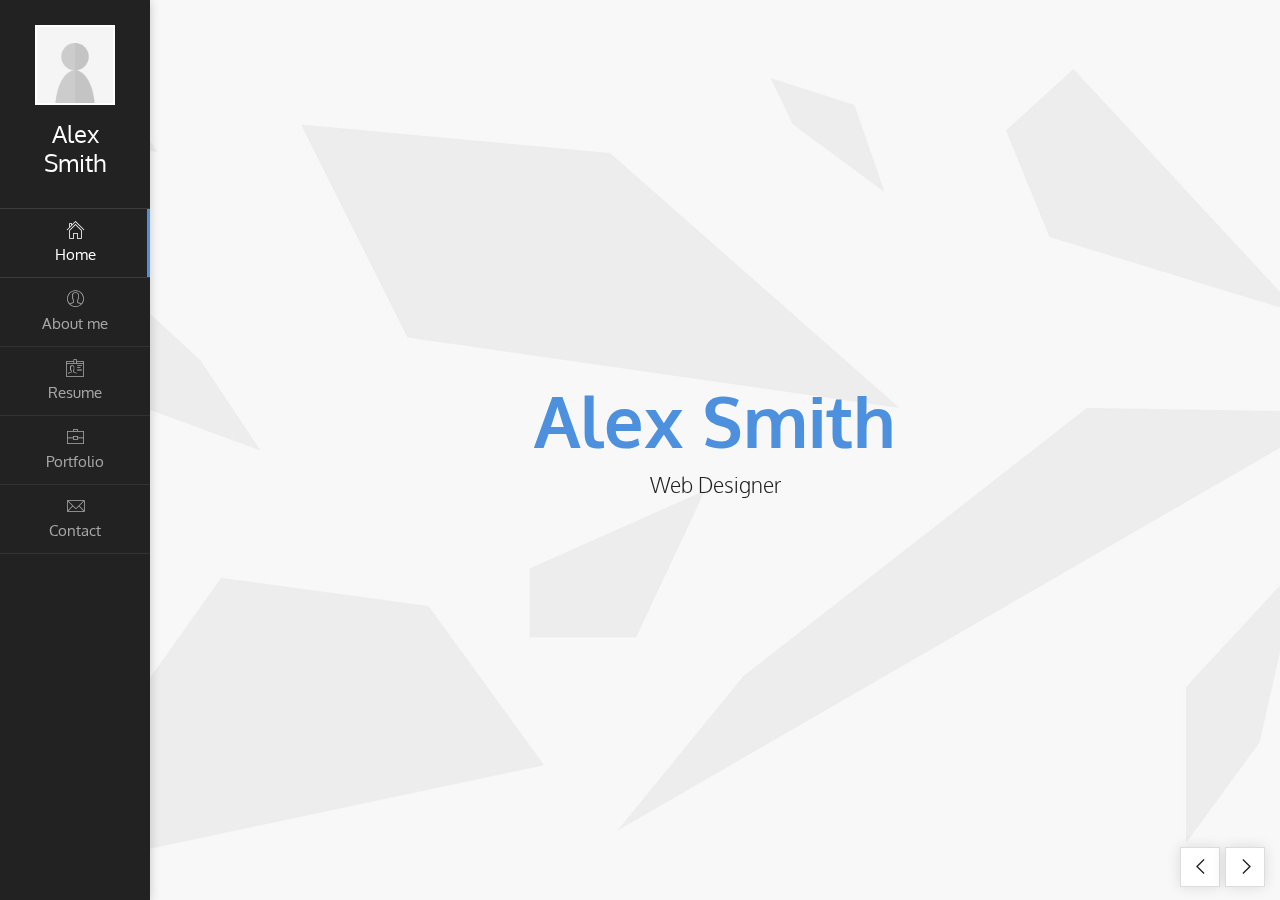
<file: Dark Blue/index.html>
<!DOCTYPE html>
<html lang="en" class="no-js">
  <head>
    <meta charset="UTF-8" />
    <meta http-equiv="X-UA-Compatible" content="IE=edge"> 
    <title>Unique - Responsive vCard Template</title>
    <meta name="viewport" content="width=device-width, initial-scale=1, maximum-scale=1" />
    <meta name="description" content="Unique - Responsive vCard Template" />
    <meta name="keywords" content="vcard, resposnive, retina, resume, jquery, css3, bootstrap, Unique, portfolio" />
    <meta name="author" content="lmtheme" />
    <link rel="shortcut icon" href="favicon.ico">

    <link rel="stylesheet" href="css/bootstrap.css" type="text/css">
    <link rel="stylesheet" href="css/normalize.css" type="text/css">
    <link rel="stylesheet" href="css/animate.css" type="text/css">
    <link rel="stylesheet" href="css/transition-animations.css" type="text/css">
    <link rel="stylesheet" href="css/jquery.mCustomScrollbar.min.css" type="text/css">
    <link rel="stylesheet" href="css/owl.carousel.css" type="text/css">
    <link rel="stylesheet" href="css/magnific-popup.css" type="text/css">
    <link rel="stylesheet" href="css/main.css" type="text/css">

    <script src="js/jquery-2.1.3.min.js"></script>
    <script src="js/modernizr.custom.js"></script>
  </head>

  <body>
    <!-- Loading animation -->
    <div class="preloader">
      <div class="preloader-animation">
        <div class="dot1"></div>
        <div class="dot2"></div>
      </div>
    </div>
    <!-- /Loading animation -->

    <div id="page" class="page template-style-dark">
      <!-- Header -->
      <header id="site_header" class="header mobile-menu-hide header-color-dark">
        <div class="my-photo tilt-effect">
          <img src="images/main_photo.jpg" alt="image">
        </div>

        <div class="site-title-block">
          <h1 class="site-title">Alex Smith</h1>
        </div>

        <!-- Navigation -->
        <div class="site-nav">
          <!-- Main menu -->
          <ul id="nav" class="site-main-menu">
            <li>
              <a class="pt-trigger" href="#home" data-animation="21"><i class="menu-icon pe-7s-icon pe-7s-home"></i>Home</a><!-- href value = data-id without # of .pt-page. -->
            </li>
            <li>
              <a class="pt-trigger" href="#about_me" data-animation="17"><i class="menu-icon pe-7s-icon pe-7s-user"></i>About me</a>
            </li>
            <li>
              <a class="pt-trigger" href="#resume" data-animation="18"><i class="menu-icon pe-7s-icon pe-7s-id"></i>Resume</a>
            </li>
            <li>
              <a class="pt-trigger" href="#portfolio" data-animation="19"><i class="menu-icon pe-7s-icon pe-7s-portfolio"></i>Portfolio</a>
            </li>
            <li>
              <a class="pt-trigger" href="#contact" data-animation="20"><i class="menu-icon pe-7s-icon pe-7s-mail"></i>Contact</a>
            </li>
          </ul>
          <!-- /Main menu -->
        </div>
        <!-- Navigation -->
      </header>
      <!-- /Header -->

      <!-- Mobile Header -->
      <div class="mobile-header mobile-visible">
        <div class="mobile-logo-container">
          <div class="mobile-site-title">Alex Smith</div>
        </div>

        <a class="menu-toggle mobile-visible">
          <i class="fa fa-bars"></i>
        </a>
      </div>
      <!-- /Mobile Header -->

      <!-- Arrows Nav -->
      <div class="lmpixels-arrows-nav">
        <div class="lmpixels-arrow-left"><i class="pe-7s-icon pe-7s-angle-left"></i></div>
        <div class="lmpixels-arrow-right"><i class="pe-7s-icon pe-7s-angle-right"></i></div>
      </div>
      <!-- /Arrows Nav -->

      <!-- Main Content -->
      <div id="main" class="site-main">
        <!-- Page changer wrapper -->
        <div class="pt-wrapper" style="background-image: url(images/main_bg_light.jpg);">
          <!-- Subpages -->
          <div class="subpages">

            <!-- Home Subpage -->
            <section class="pt-page pt-page-1 section-without-bg section-paddings-0 table" data-id="home">
              <div class="section-inner">
                <div class="home-page-block">
                  <h2>Alex Smith</h2>
                  <div class="owl-carousel text-rotation">                                    
                    <div class="item">
                      <p class="home-page-description">Web Designer</p>
                    </div>
                    <div class="item">
                      <p class="home-page-description">Frontend-developer</p>
                    </div>
                  </div>
                </div>
              </div>
            </section>
            <!-- End of Home Subpage -->

            <!-- About Me Subpage -->
            <section class="pt-page pt-page-2" data-id="about_me">
              <div class="border-block-top-110"></div>
              <div class="section-inner">
                <div class="section-title-block">
                  <div class="section-title-wrapper clearfix">
                    <h2 class="section-title">About Me</h2>
                    <h5 class="section-description">Artist, Thinker, Creative Doer</h5>
                  </div>
                </div>

                <div class="row">
                  <div class="col-sm-6 col-md-6 col-lg-4 subpage-block">
                    <div class="my-photo-block tilt-effect">
                      <img src="images/main_photo.jpg" alt="">
                    </div>
                  </div>

                  <div class="col-sm-6 col-md-6 col-lg-4">
                    <h3>I am Web Designer @ Company.com</h3>
                    <p>Praesent ut tortor consectetur, semper sapien non, lacinia augue. Aenean arcu libero, facilisis et nisi non, tempus faucibus tortor. Mauris vel nulla aliquam, pellentesque enim ac, faucibus tortor. Nulla odio nibh, cursus sit amet urna id, dignissim euismod augue.</p>
                    <p>Duis sollicitudin, libero porttitor rutrum ultrices, turpis lorem fermentum justo, quis ornare augue tortor non est. Class aptent taciti sociosqu ad litora torquent per conubia nostra, per inceptos himenaeos.</p>
                  </div>

                  <div class="col-sm-6 col-md-6 col-lg-4 subpage-block">
                    <ul class="info-list">
                      <li><span class="title">Age</span><span class="value">29</span></li>
                      <li><span class="title">Residence</span><span class="value">Australia</span></li>
                      <li><span class="title">Address</span><span class="value">88 Some Street, Some Town</span></li>
                      <li><span class="title">e-mail</span><span class="value"><a href="mailto:email@example.com">email@example.com</a></span></li>
                      <li><span class="title">Phone</span><span class="value">+0123 123 456 789</span></li>
                      <li><span class="title">Freelance</span><span class="value available">Available</span></li>
                    </ul>

                    <ul class="social-links">
                      <li><a class="tip social-button" href="#" title="Twitter"><i class="fa fa-twitter"></i></a></li> <!-- Full list of social icons: http://fontawesome.io/icons/#brand -->
                      <li><a class="tip social-button" href="#" title="Facebook"><i class="fa fa-facebook"></i></a></li>
                      <li><a class="tip social-button" href="#" title="Google Plus"><i class="fa fa-google-plus"></i></a></li>
                      <li><a class="tip social-button" href="#" title="Youtube"><i class="fa fa-youtube"></i></a></li>
                      <li><a class="tip social-button" href="#" title="Instagram"><i class="fa fa-instagram"></i></a></li>
                      <!--<li><a class="tip social-button" href="#" title="last.fm"><i class="fa fa-lastfm"></i></a></li>-->
                      <!--<li><a class="tip social-button" href="#" title="Dribbble"><i class="fa fa-dribbble"></i></a></li>-->
                    </ul>
                  </div>
                </div>

                <!-- Services block -->
                <div class="block-title">
                  <h3>Services</h3>
                </div>

                <div class="row">
                  <div class="col-sm-6 col-md-3 subpage-block">
                    <div class="service-block"> 
                      <div class="service-info">
                        <i class="service-icon pe-7s-icon pe-7s-browser"></i>
                        <h4>Web Design</h4>
                        <p>Lorem ipsum dolor sit amet, consectetur adipisicing elit, sed do eiusmod tempor.</p>
                      </div>
                    </div>
                  </div>

                  <div class="col-sm-6 col-md-3 subpage-block">
                    <div class="service-block"> 
                      <div class="service-info">
                        <i class="service-icon pe-7s-icon pe-7s-pen"></i>
                        <h4>Copywriter</h4>
                        <p>Lorem ipsum dolor sit amet, consectetur adipisicing elit, sed do eiusmod tempor.</p>
                      </div>
                    </div>
                  </div>

                  <div class="col-sm-6 col-md-3 subpage-block">
                    <div class="service-block"> 
                      <div class="service-info">
                        <i class="service-icon pe-7s-icon pe-7s-cart"></i>
                        <h4>E-Commerce</h4>
                        <p>Lorem ipsum dolor sit amet, consectetur adipisicing elit, sed do eiusmod tempor.</p>
                      </div>
                    </div>
                  </div>

                  <div class="col-sm-6 col-md-3 subpage-block">
                    <div class="service-block"> 
                      <div class="service-info">
                        <i class="service-icon pe-7s-icon pe-7s-graph1"></i>
                        <h4>Marketing</h4>
                        <p>Lorem ipsum dolor sit amet, consectetur adipisicing elit, sed do eiusmod tempor.</p>
                      </div>
                    </div>
                  </div>
                </div>
                <!-- End of Services block -->

                <!-- Clients block -->
                <div class="block-title">
                  <h3>Clients</h3>
                </div>

                <div class="row">
                  <div class="col-sm-4 col-md-2 subpage-block">
                    <div class="client-block">
                      <a href="#" target="_blank"><img src="images/clients/client_1.png" alt="image"></a>
                    </div>
                  </div>

                  <div class="col-sm-4 col-md-2 subpage-block">
                    <div class="client-block">
                      <a href="#" target="_blank"><img src="images/clients/client_2.png" alt="image"></a>
                    </div>
                  </div>

                  <div class="col-sm-4 col-md-2 subpage-block">
                    <div class="client-block">
                      <a href="#" target="_blank"><img src="images/clients/client_3.png" alt="image"></a>
                    </div>
                  </div>

                  <div class="col-sm-4 col-md-2 subpage-block">
                    <div class="client-block">
                      <a href="#" target="_blank"><img src="images/clients/client_4.png" alt="image"></a>
                    </div>
                  </div>

                  <div class="col-sm-4 col-md-2 subpage-block">
                    <div class="client-block">
                      <a href="#" target="_blank"><img src="images/clients/client_5.png" alt="image"></a>
                    </div>
                  </div>

                  <div class="col-sm-4 col-md-2 subpage-block">
                    <div class="client-block">
                      <a href="#" target="_blank"><img src="images/clients/client_6.png" alt="image"></a>
                    </div>
                  </div>
                </div>
                <!-- End of Clients block -->

                <div class="row">
                  <div class="col-sm-12 col-md-12 subpage-block">
                    <div class="block-title">
                      <h3>Testimonials</h3>
                    </div>
                    <div class="testimonials owl-carousel">
                      <!-- Testimonial 1 -->
                      <div class="testimonial-item">
                        <!-- Testimonial Content -->
                        <div class="testimonial-content">
                          <div class="testimonial-text">
                            <p>"Phasellus eu nunc tincidunt, ultricies elit vitae, pretium eros. Sed sed ipsum sed massa."</p>
                          </div>
                        </div>            
                        <!-- /Testimonial Content -->  
                        <!-- Testimonial Author -->
                        <div class="testimonial-credits">
                          <!-- Picture -->
                          <div class="testimonial-picture">
                            <img src="images/testimonials/testimonial_photo_1.jpg" alt="">
                          </div>              
                          <!-- /Picture -->
                          <!-- Testimonial author information -->
                          <div class="testimonial-author-info">
                            <p class="testimonial-author">Maria Richardson</p>
                            <p class="testimonial-firm">Lindsley's Lumber</p>
                          </div>
                        </div>
                        <!-- /Testimonial author information -->               
                      </div>
                      <!-- End of Testimonial 1 -->

                      <!-- Testimonial 2 -->
                      <div class="testimonial-item">
                        <!-- Testimonial Content -->
                        <div class="testimonial-content">
                          <div class="testimonial-text">
                            <p>"Vivamus porta dapibus tristique. Suspendisse et arcu eget nisi convallis eleifend nec ac lorem."</p>
                          </div>
                        </div>            
                        <!-- /Testimonial Content -->  
                        <!-- Testimonial Author -->
                        <div class="testimonial-credits">
                          <!-- Picture -->
                          <div class="testimonial-picture">
                            <img src="images/testimonials/testimonial_photo_2.jpg" alt="">
                          </div>              
                          <!-- /Picture -->
                          <!-- Testimonial author information -->
                          <div class="testimonial-author-info">
                            <p class="testimonial-author">John Doe</p>
                            <p class="testimonial-firm">Apple Inc.</p>
                          </div>
                        </div>
                        <!-- /Testimonial author information -->               
                      </div>
                      <!-- End of Testimonial 2 -->

                      <!-- Testimonial 3 -->
                      <div class="testimonial-item">
                        <!-- Testimonial Content -->
                        <div class="testimonial-content">
                          <div class="testimonial-text">
                            <p>"Aliquam congue auctor lectus sed fermentum. Nulla ultricies tellus quis sapien lacinia egestas."</p>
                          </div>
                        </div>            
                        <!-- /Testimonial Content -->  
                        <!-- Testimonial Author -->
                        <div class="testimonial-credits">
                          <!-- Picture -->
                          <div class="testimonial-picture">
                            <img src="images/testimonials/testimonial_photo_3.jpg" alt="">
                          </div>              
                          <!-- /Picture -->
                          <!-- Testimonial author information -->
                          <div class="testimonial-author-info">
                            <p class="testimonial-author">George McQueen</p>
                            <p class="testimonial-firm">Harmony House</p>
                          </div>
                        </div>
                        <!-- /Testimonial author information -->               
                      </div>
                      <!-- End of Testimonial 3 -->
                    </div>
                  </div>
                </div>

                <!-- Fun facts block -->
                <div class="block-title">
                  <h3>Fun Facts</h3>
                </div>

                <div class="row">
                  <div class="col-sm-6 col-md-3 subpage-block">
                    <div class="fun-fact-block gray-bg tilt-effect">
                      <i class="pe-7s-icon pe-7s-smile"></i>
                      <h4>Happy Clients</h4>
                      <span class="fun-value">1,024</span>
                    </div>
                  </div>

                  <div class="col-sm-6 col-md-3 subpage-block tilt-effect">
                    <div class="fun-fact-block">
                      <i class="pe-7s-icon pe-7s-alarm"></i>
                      <h4>Working Hours</h4>
                      <span class="fun-value">6,256</span>
                    </div>
                  </div>

                  <div class="col-sm-6 col-md-3 subpage-block tilt-effect">
                    <div class="fun-fact-block gray-bg">
                      <i class="pe-7s-icon pe-7s-medal"></i>
                      <h4>Awards Won</h4>
                      <span class="fun-value">21</span>
                    </div>
                  </div>

                  <div class="col-sm-6 col-md-3 subpage-block tilt-effect">
                    <div class="fun-fact-block">
                      <i class="pe-7s-icon pe-7s-coffee"></i>
                      <h4>Coffee Consumed</h4>
                      <span class="fun-value">20,000</span>
                    </div>
                  </div>
                </div>
                <!-- End of Fun fucts block -->
              </div>
            </section>
            <!-- End of About Me Subpage -->

            <!-- Resume Subpage -->
            <section class="pt-page pt-page-3" data-id="resume">
              <div class="border-block-top-110"></div>
              <div class="section-inner">
                <div class="section-title-block">
                  <div class="section-title-wrapper">
                    <h2 class="section-title">Resume</h2>
                    <h5 class="section-description">6 Years of Experience</h5>
                  </div>
                </div>

                <div class="row">
                  <div class="col-sm-6 col-md-4 subpage-block">
                    <div class="block-title">
                      <h3>Education</h3>
                    </div>
                    <div class="timeline">
                      <!-- Single event -->
                      <div class="timeline-event te-primary">
                        <h5 class="event-date">2010</h5>
                        <h4 class="event-name">Specialization Course</h4>
                        <span class="event-description">University of Studies</span>
                        <p>Mauris magna sapien, pharetra consectetur fringilla vitae, interdum sed tortor.</p>
                      </div>
                      <!-- Single event -->
                      <div class="timeline-event te-primary">
                        <h5 class="event-date">2009</h5>
                        <h4 class="event-name">Specialization Course</h4>
                        <span class="event-description">University of Studies</span>
                        <p>Mauris magna sapien, pharetra consectetur fringilla vitae, interdum sed tortor.</p>
                      </div>
                      <!-- Single event -->
                      <div class="timeline-event te-primary">
                        <h5 class="event-date">2008</h5>
                        <h4 class="event-name">Specialization Course</h4>
                        <span class="event-description">University of Studies</span>
                        <p>Mauris magna sapien, pharetra consectetur fringilla vitae, interdum sed tortor.</p>
                      </div>
                    </div>
                  </div>

                  <div class="col-sm-6 col-md-4 subpage-block">
                    <div class="block-title">
                      <h3>Experience</h3>
                    </div>
                    <div class="timeline">
                      <!-- Single event -->
                      <div class="timeline-event te-primary">
                        <h5 class="event-date">Dec 2012 - Current</h5>
                        <h4 class="event-name">Frontend-developer</h4>
                        <span class="event-description">Web Agency</span>
                        <p>Mauris magna sapien, pharetra consectetur fringilla vitae, interdum sed tortor.</p>
                      </div>
                      <!-- Single event -->
                      <div class="timeline-event te-primary">
                        <h5 class="event-date">Dec 2011 - Nov 2012</h5>
                        <h4 class="event-name">Web Designer</h4>
                        <span class="event-description">Apple Inc.</span>
                        <p>Mauris magna sapien, pharetra consectetur fringilla vitae, interdum sed tortor.</p>
                      </div>
                      <!-- Single event -->
                      <div class="timeline-event te-primary">
                        <h5 class="event-date">Jan 2010 - Dec 2011</h5>
                        <h4 class="event-name">Graphic Designer</h4>
                        <span class="event-description">Web Agency</span>
                        <p>Mauris magna sapien, pharetra consectetur fringilla vitae, interdum sed tortor.</p>
                      </div>
                    </div>
                  </div>

                  <div class="col-sm-6 col-md-4 subpage-block">
                    <div class="block-title">
                      <h3>Design Skills</h3>
                    </div>
                    <div class="skills-info">
                      <h4>Web Design</h4>                               
                      <div class="skill-container">
                        <div class="skill-percentage skill-1"></div>
                      </div>

                      <h4>Graphic Design</h4>
                      <div class="skill-container">
                        <div class="skill-percentage skill-2"></div>
                      </div>

                      <h4>Print Design</h4>
                      <div class="skill-container">
                        <div class="skill-percentage skill-3"></div>
                      </div> 
                    </div>

                    <div class="block-title">
                      <h3>Coding Skills</h3>
                    </div>
                    <div class="skills-info">
                      <h4>HML5</h4>                               
                      <div class="skill-container">
                        <div class="skill-percentage skill-4"></div>
                      </div>

                      <h4>CSS3</h4>
                      <div class="skill-container">
                        <div class="skill-percentage skill-5"></div>
                      </div>

                      <h4>jQuery</h4>
                      <div class="skill-container">
                        <div class="skill-percentage skill-6"></div>
                      </div>

                      <h4>Wordpress</h4>
                      <div class="skill-container">
                        <div class="skill-percentage skill-7"></div>
                      </div>

                      <h4>PHP</h4>
                      <div class="skill-container">
                        <div class="skill-percentage skill-8"></div>
                      </div>
                    </div>
                  </div>
                </div>
                <div class="row">
                  <div class="col-sm-12 col-md-12">
                    <div class="download-cv-block">
                      <a class="button" target="_blank" href="#">Download CV</a>
                    </div>
                  </div>
                </div>
              </div>
            </section>
            <!-- End Resume Subpage -->


            <!-- Portfolio Subpage -->
            <section class="pt-page pt-page-4" data-id="portfolio">
              <div class="border-block-top-110"></div>
              <div class="section-inner">
                <div class="section-title-block">
                  <div class="section-title-wrapper">
                    <h2 class="section-title">Portfolio</h2>
                    <h5 class="section-description">My Best Works</h5>
                  </div>
                </div>

                <!-- Portfolio Content -->
                <div class="portfolio-content">
                              
                  <!-- Portfolio filter -->
                  <ul id="portfolio_filters" class="portfolio-filters">
                    <li class="active">
                      <a class="filter btn btn-sm btn-link active" data-group="all">All</a>
                    </li>
                    <li>
                      <a class="filter btn btn-sm btn-link" data-group="media">Media</a>
                    </li>
                    <li>
                      <a class="filter btn btn-sm btn-link" data-group="illustration">Illustration</a>
                    </li>
                    <li>
                      <a class="filter btn btn-sm btn-link" data-group="video">Video</a>
                    </li>
                  </ul>
                  <!-- End of Portfolio filter -->

                  <!-- Portfolio Grid -->
                  <div id="portfolio_grid" class="portfolio-grid portfolio-masonry masonry-grid-3">

                    <!-- Portfolio Item 1 -->
                    <figure class="item" data-groups='["all", "media"]'>
                      <a class="ajax-page-load" href="portfolio-1.html">
                        <img src="images/portfolio/1.jpg" alt="">
                        <div>
                          <h5 class="name">Project Name</h5>
                          <small>Media</small>
                          <i class="pe-7s-icon pe-7s-display2"></i>
                        </div>
                      </a>
                    </figure>
                    <!-- /Portfolio Item 1 -->

                    <!-- Portfolio Item 2 -->
                    <figure class="item" data-groups='["all", "video"]'>
                      <a href="https://player.vimeo.com/video/97102654?autoplay=1" title="Praesent Dolor Ex" class="lightbox mfp-iframe">
                        <img src="images/portfolio/2.jpg" alt="">
                        <div>
                          <h5 class="name">Project Name</h5>
                          <small>Video</small>
                          <i class="pe-7s-icon pe-7s-video"></i>
                        </div>
                      </a>
                    </figure>
                    <!-- /Portfolio Item 2 -->

                    <!-- Portfolio Item 3 -->
                    <figure class="item" data-groups='["all","illustration"]'>
                      <a href="images/portfolio/full/3.jpg" class="lightbox" title="Duis Eu Eros Viverra">
                        <img src="images/portfolio/3.jpg" alt="">
                        <div>
                          <h5 class="name">Project Name</h5>
                          <small>Illustration</small>
                          <i class="pe-7s-icon pe-7s-photo"></i>
                        </div>
                      </a>
                    </figure>
                    <!-- /Portfolio Item 3 -->

                    <!-- Portfolio Item 4 -->
                    <figure class="item" data-groups='["all", "media"]'>
                      <a class="ajax-page-load" href="portfolio-2.html">
                        <img src="images/portfolio/4.jpg" alt="">
                        <div>
                          <h5 class="name">Project Name</h5>
                          <small>Media</small>
                          <i class="pe-7s-icon pe-7s-display2"></i>
                        </div>
                      </a>
                    </figure>
                    <!-- /Portfolio Item 4 -->

                    <!-- Portfolio Item 5 -->
                    <figure class="item" data-groups='["all", "illustration"]'>
                      <a href="images/portfolio/full/5.jpg" class="lightbox" title="Aliquam Condimentum Magna Rhoncus">
                        <img src="images/portfolio/5.jpg" alt="">
                        <div>
                          <h5 class="name">Project Name</h5>
                          <small>Illustration</small>
                          <i class="pe-7s-icon pe-7s-photo"></i>
                        </div>
                      </a>
                    </figure>
                    <!-- /Portfolio Item 5 -->

                    <!-- Portfolio Item 6 -->
                    <figure class="item" data-groups='["all", "media"]'>
                      <a class="ajax-page-load" href="portfolio-3.html">
                        <img src="images/portfolio/6.jpg" alt="">
                        <div>
                          <h5 class="name">Project Name</h5>
                          <small>Media</small>
                          <i class="pe-7s-icon pe-7s-display2"></i>
                        </div>
                      </a>
                    </figure>
                    <!-- /Portfolio Item 6 -->

                    <!-- Portfolio Item 7 -->
                    <figure class="item" data-groups='["all", "video"]'>
                      <a href="https://player.vimeo.com/video/97102654?autoplay=1" title="Nulla Facilisi" class="lightbox mfp-iframe">
                        <img src="images/portfolio/7.jpg" alt="">
                        <div>
                          <h5 class="name">Project Name</h5>
                          <small>Video</small>
                          <i class="pe-7s-icon pe-7s-video"></i>
                        </div>
                      </a>
                    </figure>
                    <!-- /Portfolio Item 7 -->

                    <!-- Portfolio Item 8 -->
                    <figure class="item" data-groups='["all",  "media"]'>
                      <a class="ajax-page-load" href="portfolio-4.html">
                        <img src="images/portfolio/8.jpg" alt="">
                        <div>
                          <h5 class="name">Project Name</h5>
                          <small>Media</small>
                          <i class="pe-7s-icon pe-7s-display2"></i>
                        </div>
                      </a>
                    </figure>
                    <!-- /Portfolio Item 8 -->

                    <!-- Portfolio Item 9 -->
                    <figure class="item" data-groups='["all","illustration"]'>
                      <a href="images/portfolio/full/9.jpg" class="lightbox" title="Mauris Neque Dolor">
                        <img src="images/portfolio/9.jpg" alt="">
                        <div>
                          <h5 class="name">Project Name</h5>
                          <small>Illustration</small>
                          <i class="pe-7s-icon pe-7s-photo"></i>
                        </div>
                      </a>
                    </figure>
                    <!-- /Portfolio Item 9 -->

                    <!-- Portfolio Item 10 -->
                    <figure class="item" data-groups='["all", "video"]'>
                      <a href="https://player.vimeo.com/video/97102654?autoplay=1" title="Donec Lectus Arcu" class="lightbox mfp-iframe">
                        <img src="images/portfolio/10.jpg" alt="">
                        <div>
                          <h5 class="name">Project Name</h5>
                          <small>Video</small>
                          <i class="pe-7s-icon pe-7s-video"></i>
                        </div>
                      </a>
                    </figure>
                    <!-- /Portfolio Item 10 -->

                    <!-- Portfolio Item 11 -->
                    <figure class="item" data-groups='["all","illustration"]'>
                      <a href="images/portfolio/full/11.jpg" class="lightbox" title="Duis Eu Eros Viverra">
                        <img src="images/portfolio/11.jpg" alt="">
                        <div>
                          <h5 class="name">Project Name</h5>
                          <small>Illustration</small>
                          <i class="pe-7s-icon pe-7s-photo"></i>
                        </div>
                      </a>
                    </figure>
                    <!-- /Portfolio Item 11 -->

                    <!-- Portfolio Item 12 -->
                    <figure class="item" data-groups='["all","media"]'>
                      <a class="ajax-page-load" href="portfolio-5.html">
                        <img src="images/portfolio/12.jpg" alt="">
                        <div>
                          <h5 class="name">Project Name</h5>
                          <small>Media</small>
                          <i class="pe-7s-icon pe-7s-display2"></i>
                        </div>
                      </a>
                    </figure>
                    <!-- /Portfolio Item 12 -->
                  </div>
                  <!-- /Portfolio Grid -->

                </div>
                <!-- /Portfolio Content -->
              </div>
            </section>
            <!-- /Portfolio Subpage -->

            <!-- Contact Subpage -->
            <section class="pt-page pt-page-5" data-id="contact">
              <div class="border-block-top-110"></div>
              <div class="section-inner">
                <div class="section-title-block">
                  <div class="section-title-wrapper">
                    <h2 class="section-title">Contact</h2>
                    <h5 class="section-description">Get in Touch</h5>
                  </div>
                </div>

                <div class="row">
                  <div class="col-sm-6 col-md-6 subpage-block">
                    <div class="block-title">
                      <h3>Get in Touch</h3>
                    </div>
                    <p>Sed eleifend sed nibh nec fringilla. Donec eu cursus sem, vitae tristique ante. Cras pretium rutrum egestas. Integer ultrices libero sed justo vehicula, eget tincidunt tortor tempus.</p>
                    <div class="contact-info-block">
                      <div class="ci-icon">
                        <i class="pe-7s-icon pe-7s-map-marker"></i>
                      </div>
                      <div class="ci-text">
                        <h5>Los Angeles, USA</h5>
                      </div>
                    </div>
                    <div class="contact-info-block">
                      <div class="ci-icon">
                        <i class="pe-7s-icon pe-7s-mail"></i>
                      </div>
                      <div class="ci-text">
                        <h5>alexsmith@example.com</h5>
                      </div>
                    </div>
                    <div class="contact-info-block">
                      <div class="ci-icon">
                        <i class="pe-7s-icon pe-7s-call"></i>
                      </div>
                      <div class="ci-text">
                        <h5>+123 654 78900</h5>
                      </div>
                    </div>
                    <div class="contact-info-block">
                      <div class="ci-icon">
                        <i class="pe-7s-icon pe-7s-check"></i>
                      </div>
                      <div class="ci-text">
                        <h5>Freelance Available</h5>
                      </div>
                    </div>
                  </div>

                  <div class="col-sm-6 col-md-6 subpage-block">
                    <div class="block-title">
                      <h3>Contact Form</h3>
                    </div>
                    <form id="contact-form" method="post" action="contact_form/contact_form.php">

                      <div class="messages"></div>

                      <div class="controls">
                        <div class="form-group">
                            <input id="form_name" type="text" name="name" class="form-control" placeholder="Full Name" required="required" data-error="Name is required.">
                            <div class="form-control-border"></div>
                            <i class="form-control-icon pe-7s-user"></i>
                            <div class="help-block with-errors"></div>
                        </div>

                        <div class="form-group">
                            <input id="form_email" type="email" name="email" class="form-control" placeholder="Email Address" required="required" data-error="Valid email is required.">
                            <div class="form-control-border"></div>
                            <i class="form-control-icon pe-7s-mail"></i>
                            <div class="help-block with-errors"></div>
                        </div>

                        <div class="form-group">
                            <textarea id="form_message" name="message" class="form-control" placeholder="Message for Me" rows="4" required="required" data-error="Please, leave me a message."></textarea>
                            <div class="form-control-border"></div>
                            <i class="form-control-icon pe-7s-comment"></i>
                            <div class="help-block with-errors"></div>
                        </div>

                        <input type="submit" class="button btn-send" value="Send message">
                      </div>
                    </form>
                  </div>
                </div>
              </div>
            </section>
            <!-- End Contact Subpage -->

          </div>
        </div>
        <!-- /Page changer wrapper -->
      </div>
      <!-- /Main Content -->
    </div>

    <script src="js/bootstrap.min.js"></script>
    <script src="js/pages-switcher.js"></script>
    <script src="js/imagesloaded.pkgd.min.js"></script>
    <script src="js/validator.js"></script>
    <script src="js/jquery.shuffle.min.js"></script>
    <script src="js/masonry.pkgd.min.js"></script>
    <script src="js/owl.carousel.min.js"></script>
    <script src="js/jquery.magnific-popup.min.js"></script>
    <script src="js/jquery.mCustomScrollbar.concat.min.js"></script>
    <script src="js/tilt.jquery.min.js"></script>
    <script src="js/jquery.hoverdir.js"></script>
    <script src="js/main.js"></script>
  </body>
</html>
</file>
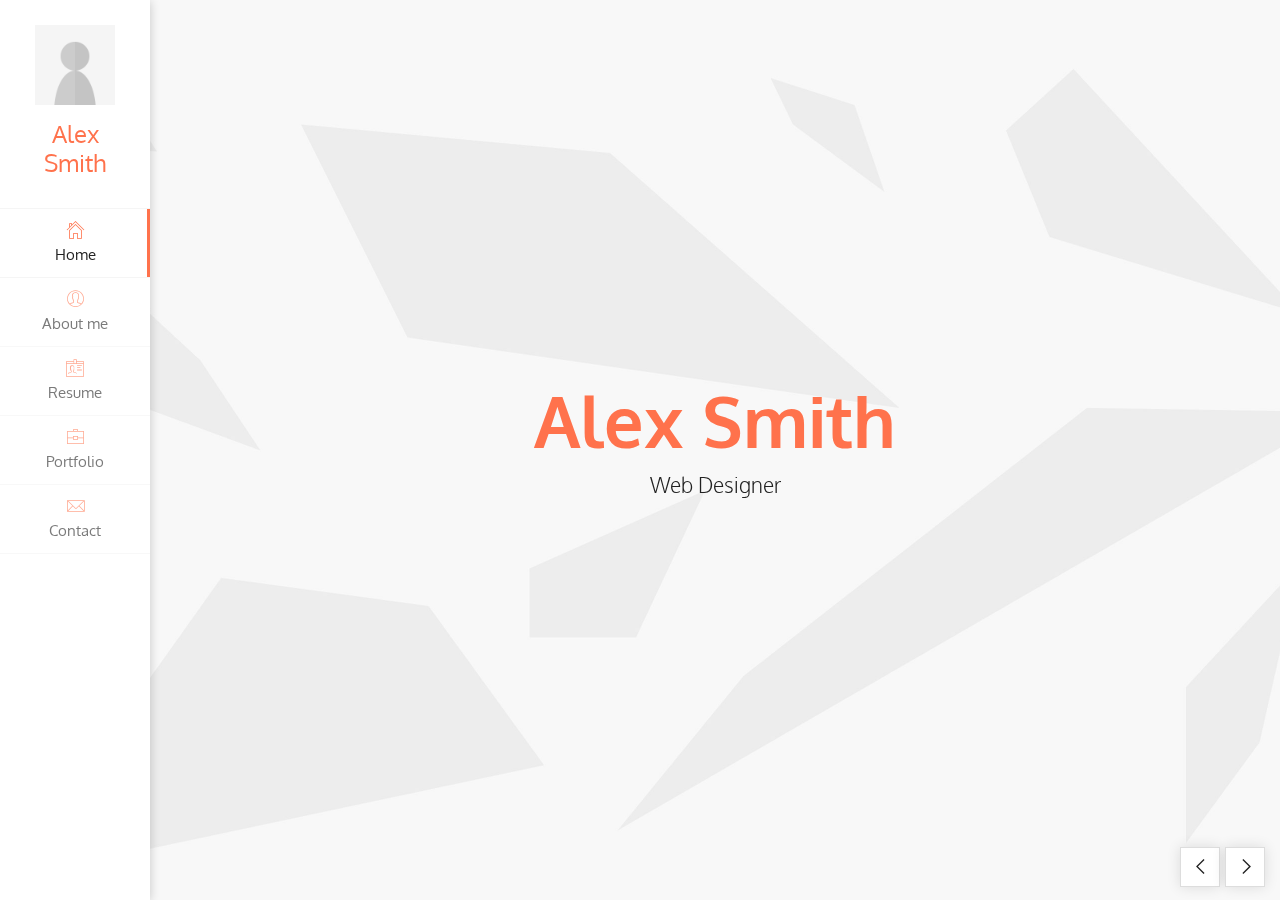
<file: LESS Version/index.html>
<!DOCTYPE html>
<html lang="en" class="no-js">
  <head>
    <meta charset="UTF-8" />
    <meta http-equiv="X-UA-Compatible" content="IE=edge"> 
    <title>Unique - Responsive vCard Template</title>
    <meta name="viewport" content="width=device-width, initial-scale=1, maximum-scale=1" />
    <meta name="description" content="Unique - Responsive vCard Template" />
    <meta name="keywords" content="vcard, resposnive, retina, resume, jquery, css3, bootstrap, Unique, portfolio" />
    <meta name="author" content="lmtheme" />
    <link rel="shortcut icon" href="favicon.ico">

    <link rel="stylesheet" href="css/bootstrap.css" type="text/css">
    <link rel="stylesheet" href="css/normalize.css" type="text/css">
    <link rel="stylesheet" href="css/animate.css" type="text/css">
    <link rel="stylesheet" href="css/transition-animations.css" type="text/css">
    <link rel="stylesheet" href="css/jquery.mCustomScrollbar.min.css" type="text/css">
    <link rel="stylesheet" href="css/owl.carousel.css" type="text/css">
    <link rel="stylesheet" href="css/magnific-popup.css" type="text/css">
    <link rel="stylesheet/less" type="text/css" href="less/main.less" />

    <script src="js/jquery-2.1.3.min.js"></script>
    <script src="js/less.min.js"></script>
    <script src="js/modernizr.custom.js"></script>
  </head>

  <body>
    <!-- Loading animation -->
    <div class="preloader">
      <div class="preloader-animation">
        <div class="dot1"></div>
        <div class="dot2"></div>
      </div>
    </div>
    <!-- /Loading animation -->

    <div id="page" class="page">
      <!-- Header -->
      <header id="site_header" class="header mobile-menu-hide header-color-light">
        <div class="my-photo tilt-effect">
          <img src="images/main_photo.jpg" alt="image">
        </div>

        <div class="site-title-block">
          <h1 class="site-title">Alex Smith</h1>
        </div>

        <!-- Navigation -->
        <div class="site-nav">
          <!-- Main menu -->
          <ul id="nav" class="site-main-menu">
            <li>
              <a class="pt-trigger" href="#home" data-animation="21"><i class="menu-icon pe-7s-icon pe-7s-home"></i>Home</a><!-- href value = data-id without # of .pt-page. -->
            </li>
            <li>
              <a class="pt-trigger" href="#about_me" data-animation="17"><i class="menu-icon pe-7s-icon pe-7s-user"></i>About me</a>
            </li>
            <li>
              <a class="pt-trigger" href="#resume" data-animation="18"><i class="menu-icon pe-7s-icon pe-7s-id"></i>Resume</a>
            </li>
            <li>
              <a class="pt-trigger" href="#portfolio" data-animation="19"><i class="menu-icon pe-7s-icon pe-7s-portfolio"></i>Portfolio</a>
            </li>
            <li>
              <a class="pt-trigger" href="#contact" data-animation="20"><i class="menu-icon pe-7s-icon pe-7s-mail"></i>Contact</a>
            </li>
          </ul>
          <!-- /Main menu -->
        </div>
        <!-- Navigation -->
      </header>
      <!-- /Header -->

      <!-- Mobile Header -->
      <div class="mobile-header mobile-visible">
        <div class="mobile-logo-container">
          <div class="mobile-site-title">Alex Smith</div>
        </div>

        <a class="menu-toggle mobile-visible">
          <i class="fa fa-bars"></i>
        </a>
      </div>
      <!-- /Mobile Header -->

      <!-- Arrows Nav -->
      <div class="lmpixels-arrows-nav">
        <div class="lmpixels-arrow-left"><i class="pe-7s-icon pe-7s-angle-left"></i></div>
        <div class="lmpixels-arrow-right"><i class="pe-7s-icon pe-7s-angle-right"></i></div>
      </div>
      <!-- /Arrows Nav -->

      <!-- Main Content -->
      <div id="main" class="site-main">
        <!-- Page changer wrapper -->
        <div class="pt-wrapper" style="background-image: url(images/main_bg_light.jpg);">
          <!-- Subpages -->
          <div class="subpages">

            <!-- Home Subpage -->
            <section class="pt-page pt-page-1 section-without-bg section-paddings-0 table" data-id="home">
              <div class="section-inner">
                <div class="home-page-block">
                  <h2>Alex Smith</h2>
                  <div class="owl-carousel text-rotation">                                    
                    <div class="item">
                      <p class="home-page-description">Web Designer</p>
                    </div>
                    <div class="item">
                      <p class="home-page-description">Frontend-developer</p>
                    </div>
                  </div>
                </div>
              </div>
            </section>
            <!-- End of Home Subpage -->

            <!-- About Me Subpage -->
            <section class="pt-page pt-page-2" data-id="about_me">
              <div class="border-block-top-110"></div>
              <div class="section-inner">
                <div class="section-title-block">
                  <div class="section-title-wrapper clearfix">
                    <h2 class="section-title">About Me</h2>
                    <h5 class="section-description">Artist, Thinker, Creative Doer</h5>
                  </div>
                </div>

                <div class="row">
                  <div class="col-sm-6 col-md-6 col-lg-4 subpage-block">
                    <div class="my-photo-block tilt-effect">
                      <img src="images/main_photo.jpg" alt="">
                    </div>
                  </div>

                  <div class="col-sm-6 col-md-6 col-lg-4">
                    <h3>I am Web Designer @ Company.com</h3>
                    <p>Praesent ut tortor consectetur, semper sapien non, lacinia augue. Aenean arcu libero, facilisis et nisi non, tempus faucibus tortor. Mauris vel nulla aliquam, pellentesque enim ac, faucibus tortor. Nulla odio nibh, cursus sit amet urna id, dignissim euismod augue.</p>
                    <p>Duis sollicitudin, libero porttitor rutrum ultrices, turpis lorem fermentum justo, quis ornare augue tortor non est. Class aptent taciti sociosqu ad litora torquent per conubia nostra, per inceptos himenaeos.</p>
                  </div>

                  <div class="col-sm-6 col-md-6 col-lg-4 subpage-block">
                    <ul class="info-list">
                      <li><span class="title">Age</span><span class="value">29</span></li>
                      <li><span class="title">Residence</span><span class="value">Australia</span></li>
                      <li><span class="title">Address</span><span class="value">88 Some Street, Some Town</span></li>
                      <li><span class="title">e-mail</span><span class="value"><a href="mailto:email@example.com">email@example.com</a></span></li>
                      <li><span class="title">Phone</span><span class="value">+0123 123 456 789</span></li>
                      <li><span class="title">Freelance</span><span class="value available">Available</span></li>
                    </ul>

                    <ul class="social-links">
                      <li><a class="tip social-button" href="#" title="Twitter"><i class="fa fa-twitter"></i></a></li> <!-- Full list of social icons: http://fontawesome.io/icons/#brand -->
                      <li><a class="tip social-button" href="#" title="Facebook"><i class="fa fa-facebook"></i></a></li>
                      <li><a class="tip social-button" href="#" title="Google Plus"><i class="fa fa-google-plus"></i></a></li>
                      <li><a class="tip social-button" href="#" title="Youtube"><i class="fa fa-youtube"></i></a></li>
                      <li><a class="tip social-button" href="#" title="Instagram"><i class="fa fa-instagram"></i></a></li>
                      <!--<li><a class="tip social-button" href="#" title="last.fm"><i class="fa fa-lastfm"></i></a></li>-->
                      <!--<li><a class="tip social-button" href="#" title="Dribbble"><i class="fa fa-dribbble"></i></a></li>-->
                    </ul>
                  </div>
                </div>

                <!-- Services block -->
                <div class="block-title">
                  <h3>Services</h3>
                </div>

                <div class="row">
                  <div class="col-sm-6 col-md-3 subpage-block">
                    <div class="service-block"> 
                      <div class="service-info">
                        <i class="service-icon pe-7s-icon pe-7s-browser"></i>
                        <h4>Web Design</h4>
                        <p>Lorem ipsum dolor sit amet, consectetur adipisicing elit, sed do eiusmod tempor.</p>
                      </div>
                    </div>
                  </div>

                  <div class="col-sm-6 col-md-3 subpage-block">
                    <div class="service-block"> 
                      <div class="service-info">
                        <i class="service-icon pe-7s-icon pe-7s-pen"></i>
                        <h4>Copywriter</h4>
                        <p>Lorem ipsum dolor sit amet, consectetur adipisicing elit, sed do eiusmod tempor.</p>
                      </div>
                    </div>
                  </div>

                  <div class="col-sm-6 col-md-3 subpage-block">
                    <div class="service-block"> 
                      <div class="service-info">
                        <i class="service-icon pe-7s-icon pe-7s-cart"></i>
                        <h4>E-Commerce</h4>
                        <p>Lorem ipsum dolor sit amet, consectetur adipisicing elit, sed do eiusmod tempor.</p>
                      </div>
                    </div>
                  </div>

                  <div class="col-sm-6 col-md-3 subpage-block">
                    <div class="service-block"> 
                      <div class="service-info">
                        <i class="service-icon pe-7s-icon pe-7s-graph1"></i>
                        <h4>Marketing</h4>
                        <p>Lorem ipsum dolor sit amet, consectetur adipisicing elit, sed do eiusmod tempor.</p>
                      </div>
                    </div>
                  </div>
                </div>
                <!-- End of Services block -->

                <!-- Clients block -->
                <div class="block-title">
                  <h3>Clients</h3>
                </div>

                <div class="row">
                  <div class="col-sm-4 col-md-2 subpage-block">
                    <div class="client-block">
                      <a href="#" target="_blank"><img src="images/clients/client_1.png" alt="image"></a>
                    </div>
                  </div>

                  <div class="col-sm-4 col-md-2 subpage-block">
                    <div class="client-block">
                      <a href="#" target="_blank"><img src="images/clients/client_2.png" alt="image"></a>
                    </div>
                  </div>

                  <div class="col-sm-4 col-md-2 subpage-block">
                    <div class="client-block">
                      <a href="#" target="_blank"><img src="images/clients/client_3.png" alt="image"></a>
                    </div>
                  </div>

                  <div class="col-sm-4 col-md-2 subpage-block">
                    <div class="client-block">
                      <a href="#" target="_blank"><img src="images/clients/client_4.png" alt="image"></a>
                    </div>
                  </div>

                  <div class="col-sm-4 col-md-2 subpage-block">
                    <div class="client-block">
                      <a href="#" target="_blank"><img src="images/clients/client_5.png" alt="image"></a>
                    </div>
                  </div>

                  <div class="col-sm-4 col-md-2 subpage-block">
                    <div class="client-block">
                      <a href="#" target="_blank"><img src="images/clients/client_6.png" alt="image"></a>
                    </div>
                  </div>
                </div>
                <!-- End of Clients block -->

                <div class="row">
                  <div class="col-sm-12 col-md-12 subpage-block">
                    <div class="block-title">
                      <h3>Testimonials</h3>
                    </div>
                    <div class="testimonials owl-carousel">
                      <!-- Testimonial 1 -->
                      <div class="testimonial-item">
                        <!-- Testimonial Content -->
                        <div class="testimonial-content">
                          <div class="testimonial-text">
                            <p>"Phasellus eu nunc tincidunt, ultricies elit vitae, pretium eros. Sed sed ipsum sed massa."</p>
                          </div>
                        </div>            
                        <!-- /Testimonial Content -->  
                        <!-- Testimonial Author -->
                        <div class="testimonial-credits">
                          <!-- Picture -->
                          <div class="testimonial-picture">
                            <img src="images/testimonials/testimonial_photo_1.jpg" alt="">
                          </div>              
                          <!-- /Picture -->
                          <!-- Testimonial author information -->
                          <div class="testimonial-author-info">
                            <p class="testimonial-author">Maria Richardson</p>
                            <p class="testimonial-firm">Lindsley's Lumber</p>
                          </div>
                        </div>
                        <!-- /Testimonial author information -->               
                      </div>
                      <!-- End of Testimonial 1 -->

                      <!-- Testimonial 2 -->
                      <div class="testimonial-item">
                        <!-- Testimonial Content -->
                        <div class="testimonial-content">
                          <div class="testimonial-text">
                            <p>"Vivamus porta dapibus tristique. Suspendisse et arcu eget nisi convallis eleifend nec ac lorem."</p>
                          </div>
                        </div>            
                        <!-- /Testimonial Content -->  
                        <!-- Testimonial Author -->
                        <div class="testimonial-credits">
                          <!-- Picture -->
                          <div class="testimonial-picture">
                            <img src="images/testimonials/testimonial_photo_2.jpg" alt="">
                          </div>              
                          <!-- /Picture -->
                          <!-- Testimonial author information -->
                          <div class="testimonial-author-info">
                            <p class="testimonial-author">John Doe</p>
                            <p class="testimonial-firm">Apple Inc.</p>
                          </div>
                        </div>
                        <!-- /Testimonial author information -->               
                      </div>
                      <!-- End of Testimonial 2 -->

                      <!-- Testimonial 3 -->
                      <div class="testimonial-item">
                        <!-- Testimonial Content -->
                        <div class="testimonial-content">
                          <div class="testimonial-text">
                            <p>"Aliquam congue auctor lectus sed fermentum. Nulla ultricies tellus quis sapien lacinia egestas."</p>
                          </div>
                        </div>            
                        <!-- /Testimonial Content -->  
                        <!-- Testimonial Author -->
                        <div class="testimonial-credits">
                          <!-- Picture -->
                          <div class="testimonial-picture">
                            <img src="images/testimonials/testimonial_photo_3.jpg" alt="">
                          </div>              
                          <!-- /Picture -->
                          <!-- Testimonial author information -->
                          <div class="testimonial-author-info">
                            <p class="testimonial-author">George McQueen</p>
                            <p class="testimonial-firm">Harmony House</p>
                          </div>
                        </div>
                        <!-- /Testimonial author information -->               
                      </div>
                      <!-- End of Testimonial 3 -->
                    </div>
                  </div>
                </div>

                <!-- Fun facts block -->
                <div class="block-title">
                  <h3>Fun Facts</h3>
                </div>

                <div class="row">
                  <div class="col-sm-6 col-md-3 subpage-block">
                    <div class="fun-fact-block gray-bg tilt-effect">
                      <i class="pe-7s-icon pe-7s-smile"></i>
                      <h4>Happy Clients</h4>
                      <span class="fun-value">1,024</span>
                    </div>
                  </div>

                  <div class="col-sm-6 col-md-3 subpage-block tilt-effect">
                    <div class="fun-fact-block">
                      <i class="pe-7s-icon pe-7s-alarm"></i>
                      <h4>Working Hours</h4>
                      <span class="fun-value">6,256</span>
                    </div>
                  </div>

                  <div class="col-sm-6 col-md-3 subpage-block tilt-effect">
                    <div class="fun-fact-block gray-bg">
                      <i class="pe-7s-icon pe-7s-medal"></i>
                      <h4>Awards Won</h4>
                      <span class="fun-value">21</span>
                    </div>
                  </div>

                  <div class="col-sm-6 col-md-3 subpage-block tilt-effect">
                    <div class="fun-fact-block">
                      <i class="pe-7s-icon pe-7s-coffee"></i>
                      <h4>Coffee Consumed</h4>
                      <span class="fun-value">20,000</span>
                    </div>
                  </div>
                </div>
                <!-- End of Fun fucts block -->
              </div>
            </section>
            <!-- End of About Me Subpage -->

            <!-- Resume Subpage -->
            <section class="pt-page pt-page-3" data-id="resume">
              <div class="border-block-top-110"></div>
              <div class="section-inner">
                <div class="section-title-block">
                  <div class="section-title-wrapper">
                    <h2 class="section-title">Resume</h2>
                    <h5 class="section-description">6 Years of Experience</h5>
                  </div>
                </div>

                <div class="row">
                  <div class="col-sm-6 col-md-4 subpage-block">
                    <div class="block-title">
                      <h3>Education</h3>
                    </div>
                    <div class="timeline">
                      <!-- Single event -->
                      <div class="timeline-event te-primary">
                        <h5 class="event-date">2010</h5>
                        <h4 class="event-name">Specialization Course</h4>
                        <span class="event-description">University of Studies</span>
                        <p>Mauris magna sapien, pharetra consectetur fringilla vitae, interdum sed tortor.</p>
                      </div>
                      <!-- Single event -->
                      <div class="timeline-event te-primary">
                        <h5 class="event-date">2009</h5>
                        <h4 class="event-name">Specialization Course</h4>
                        <span class="event-description">University of Studies</span>
                        <p>Mauris magna sapien, pharetra consectetur fringilla vitae, interdum sed tortor.</p>
                      </div>
                      <!-- Single event -->
                      <div class="timeline-event te-primary">
                        <h5 class="event-date">2008</h5>
                        <h4 class="event-name">Specialization Course</h4>
                        <span class="event-description">University of Studies</span>
                        <p>Mauris magna sapien, pharetra consectetur fringilla vitae, interdum sed tortor.</p>
                      </div>
                    </div>
                  </div>

                  <div class="col-sm-6 col-md-4 subpage-block">
                    <div class="block-title">
                      <h3>Experience</h3>
                    </div>
                    <div class="timeline">
                      <!-- Single event -->
                      <div class="timeline-event te-primary">
                        <h5 class="event-date">Dec 2012 - Current</h5>
                        <h4 class="event-name">Frontend-developer</h4>
                        <span class="event-description">Web Agency</span>
                        <p>Mauris magna sapien, pharetra consectetur fringilla vitae, interdum sed tortor.</p>
                      </div>
                      <!-- Single event -->
                      <div class="timeline-event te-primary">
                        <h5 class="event-date">Dec 2011 - Nov 2012</h5>
                        <h4 class="event-name">Web Designer</h4>
                        <span class="event-description">Apple Inc.</span>
                        <p>Mauris magna sapien, pharetra consectetur fringilla vitae, interdum sed tortor.</p>
                      </div>
                      <!-- Single event -->
                      <div class="timeline-event te-primary">
                        <h5 class="event-date">Jan 2010 - Dec 2011</h5>
                        <h4 class="event-name">Graphic Designer</h4>
                        <span class="event-description">Web Agency</span>
                        <p>Mauris magna sapien, pharetra consectetur fringilla vitae, interdum sed tortor.</p>
                      </div>
                    </div>
                  </div>

                  <div class="col-sm-6 col-md-4 subpage-block">
                    <div class="block-title">
                      <h3>Design Skills</h3>
                    </div>
                    <div class="skills-info">
                      <h4>Web Design</h4>                               
                      <div class="skill-container">
                        <div class="skill-percentage skill-1"></div>
                      </div>

                      <h4>Graphic Design</h4>
                      <div class="skill-container">
                        <div class="skill-percentage skill-2"></div>
                      </div>

                      <h4>Print Design</h4>
                      <div class="skill-container">
                        <div class="skill-percentage skill-3"></div>
                      </div> 
                    </div>

                    <div class="block-title">
                      <h3>Coding Skills</h3>
                    </div>
                    <div class="skills-info">
                      <h4>HML5</h4>                               
                      <div class="skill-container">
                        <div class="skill-percentage skill-4"></div>
                      </div>

                      <h4>CSS3</h4>
                      <div class="skill-container">
                        <div class="skill-percentage skill-5"></div>
                      </div>

                      <h4>jQuery</h4>
                      <div class="skill-container">
                        <div class="skill-percentage skill-6"></div>
                      </div>

                      <h4>Wordpress</h4>
                      <div class="skill-container">
                        <div class="skill-percentage skill-7"></div>
                      </div>

                      <h4>PHP</h4>
                      <div class="skill-container">
                        <div class="skill-percentage skill-8"></div>
                      </div>
                    </div>
                  </div>
                </div>
                <div class="row">
                  <div class="col-sm-12 col-md-12">
                    <div class="download-cv-block">
                      <a class="button" target="_blank" href="#">Download CV</a>
                    </div>
                  </div>
                </div>
              </div>
            </section>
            <!-- End Resume Subpage -->


            <!-- Portfolio Subpage -->
            <section class="pt-page pt-page-4" data-id="portfolio">
              <div class="border-block-top-110"></div>
              <div class="section-inner">
                <div class="section-title-block">
                  <div class="section-title-wrapper">
                    <h2 class="section-title">Portfolio</h2>
                    <h5 class="section-description">My Best Works</h5>
                  </div>
                </div>

                <!-- Portfolio Content -->
                <div class="portfolio-content">
                              
                  <!-- Portfolio filter -->
                  <ul id="portfolio_filters" class="portfolio-filters">
                    <li class="active">
                      <a class="filter btn btn-sm btn-link active" data-group="all">All</a>
                    </li>
                    <li>
                      <a class="filter btn btn-sm btn-link" data-group="media">Media</a>
                    </li>
                    <li>
                      <a class="filter btn btn-sm btn-link" data-group="illustration">Illustration</a>
                    </li>
                    <li>
                      <a class="filter btn btn-sm btn-link" data-group="video">Video</a>
                    </li>
                  </ul>
                  <!-- End of Portfolio filter -->

                  <!-- Portfolio Grid -->
                  <div id="portfolio_grid" class="portfolio-grid portfolio-masonry masonry-grid-3">

                    <!-- Portfolio Item 1 -->
                    <figure class="item" data-groups='["all", "media"]'>
                      <a class="ajax-page-load" href="portfolio-1.html">
                        <img src="images/portfolio/1.jpg" alt="">
                        <div>
                          <h5 class="name">Project Name</h5>
                          <small>Media</small>
                          <i class="pe-7s-icon pe-7s-display2"></i>
                        </div>
                      </a>
                    </figure>
                    <!-- /Portfolio Item 1 -->

                    <!-- Portfolio Item 2 -->
                    <figure class="item" data-groups='["all", "video"]'>
                      <a href="https://player.vimeo.com/video/97102654?autoplay=1" title="Praesent Dolor Ex" class="lightbox mfp-iframe">
                        <img src="images/portfolio/2.jpg" alt="">
                        <div>
                          <h5 class="name">Project Name</h5>
                          <small>Video</small>
                          <i class="pe-7s-icon pe-7s-video"></i>
                        </div>
                      </a>
                    </figure>
                    <!-- /Portfolio Item 2 -->

                    <!-- Portfolio Item 3 -->
                    <figure class="item" data-groups='["all","illustration"]'>
                      <a href="images/portfolio/full/3.jpg" class="lightbox" title="Duis Eu Eros Viverra">
                        <img src="images/portfolio/3.jpg" alt="">
                        <div>
                          <h5 class="name">Project Name</h5>
                          <small>Illustration</small>
                          <i class="pe-7s-icon pe-7s-photo"></i>
                        </div>
                      </a>
                    </figure>
                    <!-- /Portfolio Item 3 -->

                    <!-- Portfolio Item 4 -->
                    <figure class="item" data-groups='["all", "media"]'>
                      <a class="ajax-page-load" href="portfolio-2.html">
                        <img src="images/portfolio/4.jpg" alt="">
                        <div>
                          <h5 class="name">Project Name</h5>
                          <small>Media</small>
                          <i class="pe-7s-icon pe-7s-display2"></i>
                        </div>
                      </a>
                    </figure>
                    <!-- /Portfolio Item 4 -->

                    <!-- Portfolio Item 5 -->
                    <figure class="item" data-groups='["all", "illustration"]'>
                      <a href="images/portfolio/full/5.jpg" class="lightbox" title="Aliquam Condimentum Magna Rhoncus">
                        <img src="images/portfolio/5.jpg" alt="">
                        <div>
                          <h5 class="name">Project Name</h5>
                          <small>Illustration</small>
                          <i class="pe-7s-icon pe-7s-photo"></i>
                        </div>
                      </a>
                    </figure>
                    <!-- /Portfolio Item 5 -->

                    <!-- Portfolio Item 6 -->
                    <figure class="item" data-groups='["all", "media"]'>
                      <a class="ajax-page-load" href="portfolio-3.html">
                        <img src="images/portfolio/6.jpg" alt="">
                        <div>
                          <h5 class="name">Project Name</h5>
                          <small>Media</small>
                          <i class="pe-7s-icon pe-7s-display2"></i>
                        </div>
                      </a>
                    </figure>
                    <!-- /Portfolio Item 6 -->

                    <!-- Portfolio Item 7 -->
                    <figure class="item" data-groups='["all", "video"]'>
                      <a href="https://player.vimeo.com/video/97102654?autoplay=1" title="Nulla Facilisi" class="lightbox mfp-iframe">
                        <img src="images/portfolio/7.jpg" alt="">
                        <div>
                          <h5 class="name">Project Name</h5>
                          <small>Video</small>
                          <i class="pe-7s-icon pe-7s-video"></i>
                        </div>
                      </a>
                    </figure>
                    <!-- /Portfolio Item 7 -->

                    <!-- Portfolio Item 8 -->
                    <figure class="item" data-groups='["all",  "media"]'>
                      <a class="ajax-page-load" href="portfolio-4.html">
                        <img src="images/portfolio/8.jpg" alt="">
                        <div>
                          <h5 class="name">Project Name</h5>
                          <small>Media</small>
                          <i class="pe-7s-icon pe-7s-display2"></i>
                        </div>
                      </a>
                    </figure>
                    <!-- /Portfolio Item 8 -->

                    <!-- Portfolio Item 9 -->
                    <figure class="item" data-groups='["all","illustration"]'>
                      <a href="images/portfolio/full/9.jpg" class="lightbox" title="Mauris Neque Dolor">
                        <img src="images/portfolio/9.jpg" alt="">
                        <div>
                          <h5 class="name">Project Name</h5>
                          <small>Illustration</small>
                          <i class="pe-7s-icon pe-7s-photo"></i>
                        </div>
                      </a>
                    </figure>
                    <!-- /Portfolio Item 9 -->

                    <!-- Portfolio Item 10 -->
                    <figure class="item" data-groups='["all", "video"]'>
                      <a href="https://player.vimeo.com/video/97102654?autoplay=1" title="Donec Lectus Arcu" class="lightbox mfp-iframe">
                        <img src="images/portfolio/10.jpg" alt="">
                        <div>
                          <h5 class="name">Project Name</h5>
                          <small>Video</small>
                          <i class="pe-7s-icon pe-7s-video"></i>
                        </div>
                      </a>
                    </figure>
                    <!-- /Portfolio Item 10 -->

                    <!-- Portfolio Item 11 -->
                    <figure class="item" data-groups='["all","illustration"]'>
                      <a href="images/portfolio/full/11.jpg" class="lightbox" title="Duis Eu Eros Viverra">
                        <img src="images/portfolio/11.jpg" alt="">
                        <div>
                          <h5 class="name">Project Name</h5>
                          <small>Illustration</small>
                          <i class="pe-7s-icon pe-7s-photo"></i>
                        </div>
                      </a>
                    </figure>
                    <!-- /Portfolio Item 11 -->

                    <!-- Portfolio Item 12 -->
                    <figure class="item" data-groups='["all","media"]'>
                      <a class="ajax-page-load" href="portfolio-5.html">
                        <img src="images/portfolio/12.jpg" alt="">
                        <div>
                          <h5 class="name">Project Name</h5>
                          <small>Media</small>
                          <i class="pe-7s-icon pe-7s-display2"></i>
                        </div>
                      </a>
                    </figure>
                    <!-- /Portfolio Item 12 -->
                  </div>
                  <!-- /Portfolio Grid -->

                </div>
                <!-- /Portfolio Content -->
              </div>
            </section>
            <!-- /Portfolio Subpage -->

            <!-- Contact Subpage -->
            <section class="pt-page pt-page-5" data-id="contact">
              <div class="border-block-top-110"></div>
              <div class="section-inner">
                <div class="section-title-block">
                  <div class="section-title-wrapper">
                    <h2 class="section-title">Contact</h2>
                    <h5 class="section-description">Get in Touch</h5>
                  </div>
                </div>

                <div class="row">
                  <div class="col-sm-6 col-md-6 subpage-block">
                    <div class="block-title">
                      <h3>Get in Touch</h3>
                    </div>
                    <p>Sed eleifend sed nibh nec fringilla. Donec eu cursus sem, vitae tristique ante. Cras pretium rutrum egestas. Integer ultrices libero sed justo vehicula, eget tincidunt tortor tempus.</p>
                    <div class="contact-info-block">
                      <div class="ci-icon">
                        <i class="pe-7s-icon pe-7s-map-marker"></i>
                      </div>
                      <div class="ci-text">
                        <h5>Los Angeles, USA</h5>
                      </div>
                    </div>
                    <div class="contact-info-block">
                      <div class="ci-icon">
                        <i class="pe-7s-icon pe-7s-mail"></i>
                      </div>
                      <div class="ci-text">
                        <h5>alexsmith@example.com</h5>
                      </div>
                    </div>
                    <div class="contact-info-block">
                      <div class="ci-icon">
                        <i class="pe-7s-icon pe-7s-call"></i>
                      </div>
                      <div class="ci-text">
                        <h5>+123 654 78900</h5>
                      </div>
                    </div>
                    <div class="contact-info-block">
                      <div class="ci-icon">
                        <i class="pe-7s-icon pe-7s-check"></i>
                      </div>
                      <div class="ci-text">
                        <h5>Freelance Available</h5>
                      </div>
                    </div>
                  </div>

                  <div class="col-sm-6 col-md-6 subpage-block">
                    <div class="block-title">
                      <h3>Contact Form</h3>
                    </div>
                    <form id="contact-form" method="post" action="contact_form/contact_form.php">

                      <div class="messages"></div>

                      <div class="controls">
                        <div class="form-group">
                            <input id="form_name" type="text" name="name" class="form-control" placeholder="Full Name" required="required" data-error="Name is required.">
                            <div class="form-control-border"></div>
                            <i class="form-control-icon pe-7s-user"></i>
                            <div class="help-block with-errors"></div>
                        </div>

                        <div class="form-group">
                            <input id="form_email" type="email" name="email" class="form-control" placeholder="Email Address" required="required" data-error="Valid email is required.">
                            <div class="form-control-border"></div>
                            <i class="form-control-icon pe-7s-mail"></i>
                            <div class="help-block with-errors"></div>
                        </div>

                        <div class="form-group">
                            <textarea id="form_message" name="message" class="form-control" placeholder="Message for Me" rows="4" required="required" data-error="Please, leave me a message."></textarea>
                            <div class="form-control-border"></div>
                            <i class="form-control-icon pe-7s-comment"></i>
                            <div class="help-block with-errors"></div>
                        </div>

                        <input type="submit" class="button btn-send" value="Send message">
                      </div>
                    </form>
                  </div>
                </div>
              </div>
            </section>
            <!-- End Contact Subpage -->

          </div>
        </div>
        <!-- /Page changer wrapper -->
      </div>
      <!-- /Main Content -->
    </div>

    <script src="js/bootstrap.min.js"></script>
    <script src="js/pages-switcher.js"></script>
    <script src="js/imagesloaded.pkgd.min.js"></script>
    <script src="js/validator.js"></script>
    <script src="js/jquery.shuffle.min.js"></script>
    <script src="js/masonry.pkgd.min.js"></script>
    <script src="js/owl.carousel.min.js"></script>
    <script src="js/jquery.magnific-popup.min.js"></script>
    <script src="js/jquery.mCustomScrollbar.concat.min.js"></script>
    <script src="js/tilt.jquery.min.js"></script>
    <script src="js/jquery.hoverdir.js"></script>
    <script src="js/main.js"></script>
  </body>
</html>
</file>
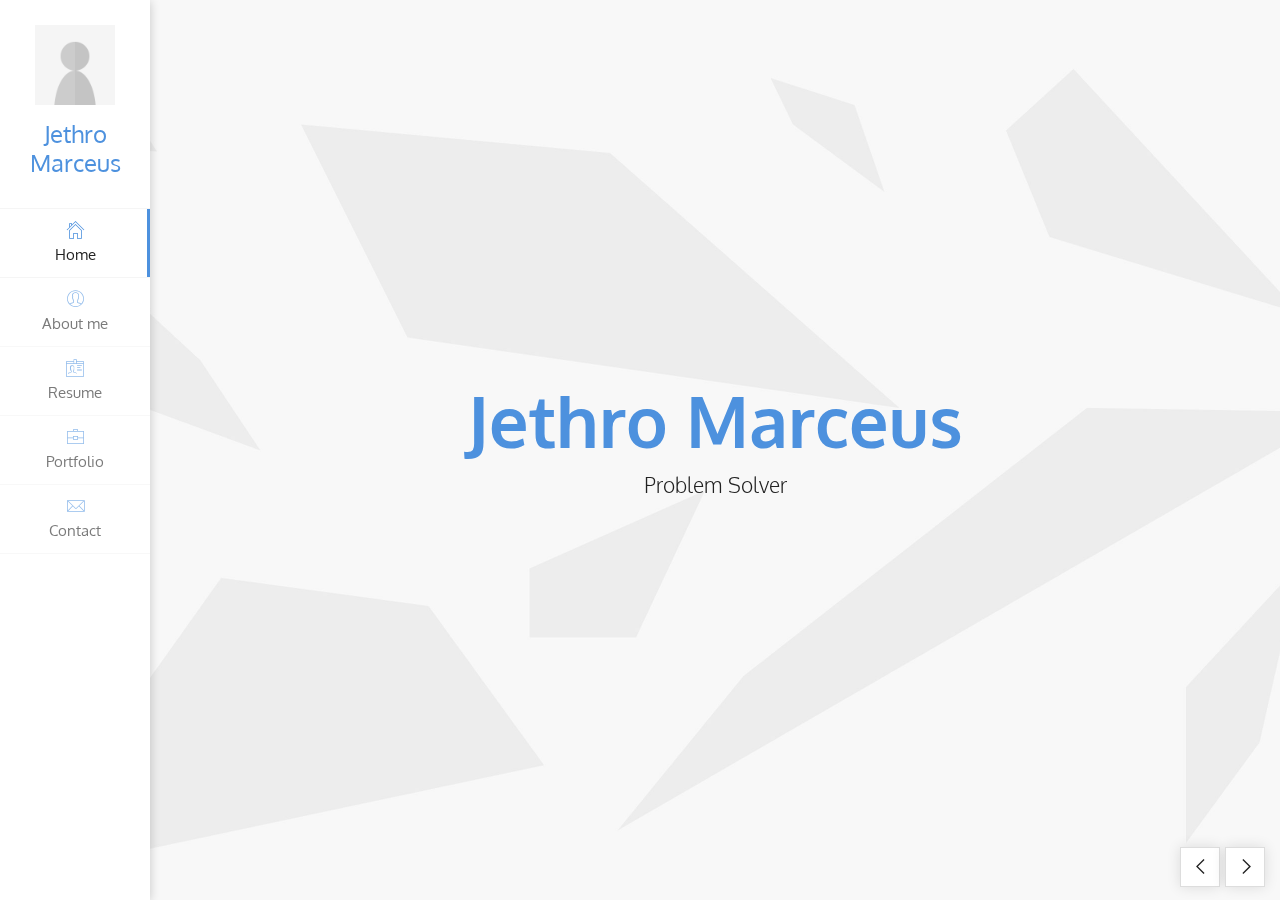
<file: Light Blue/index.html>
<!DOCTYPE html>
<html lang="en" class="no-js">
  <head>
    <meta charset="UTF-8" />
    <meta http-equiv="X-UA-Compatible" content="IE=edge"> 
    <title>Unique - Responsive vCard Template</title>
    <meta name="viewport" content="width=device-width, initial-scale=1, maximum-scale=1" />
    <meta name="description" content="Unique - Responsive vCard Template" />
    <meta name="keywords" content="vcard, resposnive, retina, resume, jquery, css3, bootstrap, Unique, portfolio" />
    <meta name="author" content="lmtheme" />
    <link rel="shortcut icon" href="favicon.ico">

    <link rel="stylesheet" href="css/bootstrap.css" type="text/css">
    <link rel="stylesheet" href="css/normalize.css" type="text/css">
    <link rel="stylesheet" href="css/animate.css" type="text/css">
    <link rel="stylesheet" href="css/transition-animations.css" type="text/css">
    <link rel="stylesheet" href="css/jquery.mCustomScrollbar.min.css" type="text/css">
    <link rel="stylesheet" href="css/owl.carousel.css" type="text/css">
    <link rel="stylesheet" href="css/magnific-popup.css" type="text/css">
    <link rel="stylesheet" href="css/main.css" type="text/css">

    <script src="js/jquery-2.1.3.min.js"></script>
    <script src="js/modernizr.custom.js"></script>
  </head>

  <body>
    <!-- Loading animation -->
    <div class="preloader">
      <div class="preloader-animation">
        <div class="dot1"></div>
        <div class="dot2"></div>
      </div>
    </div>
    <!-- /Loading animation -->

    <div id="page" class="page">
      <!-- Header -->
      <header id="site_header" class="header mobile-menu-hide header-color-light">
        <div class="my-photo tilt-effect">
          <img src="images/main_photo.jpg" alt="image">
        </div>

        <div class="site-title-block">
          <h1 class="site-title">Jethro Marceus</h1>
        </div>

        <!-- Navigation -->
        <div class="site-nav">
          <!-- Main menu -->
          <ul id="nav" class="site-main-menu">
            <li>
              <a class="pt-trigger" href="#home" data-animation="21"><i class="menu-icon pe-7s-icon pe-7s-home"></i>Home</a><!-- href value = data-id without # of .pt-page. -->
            </li>
            <li>
              <a class="pt-trigger" href="#about_me" data-animation="17"><i class="menu-icon pe-7s-icon pe-7s-user"></i>About me</a>
            </li>
            <li>
              <a class="pt-trigger" href="#resume" data-animation="18"><i class="menu-icon pe-7s-icon pe-7s-id"></i>Resume</a>
            </li>
            <li>
              <a class="pt-trigger" href="#portfolio" data-animation="19"><i class="menu-icon pe-7s-icon pe-7s-portfolio"></i>Portfolio</a>
            </li>
            <li>
              <a class="pt-trigger" href="#contact" data-animation="20"><i class="menu-icon pe-7s-icon pe-7s-mail"></i>Contact</a>
            </li>
          </ul>
          <!-- /Main menu -->
        </div>
        <!-- Navigation -->
      </header>
      <!-- /Header -->

      <!-- Mobile Header -->
      <div class="mobile-header mobile-visible">
        <div class="mobile-logo-container">
          <div class="mobile-site-title">Jethro Marceus</div>
        </div>

        <a class="menu-toggle mobile-visible">
          <i class="fa fa-bars"></i>
        </a>
      </div>
      <!-- /Mobile Header -->

      <!-- Arrows Nav -->
      <div class="lmpixels-arrows-nav">
        <div class="lmpixels-arrow-left"><i class="pe-7s-icon pe-7s-angle-left"></i></div>
        <div class="lmpixels-arrow-right"><i class="pe-7s-icon pe-7s-angle-right"></i></div>
      </div>
      <!-- /Arrows Nav -->

      <!-- Main Content -->
      <div id="main" class="site-main">
        <!-- Page changer wrapper -->
        <div class="pt-wrapper" style="background-image: url(images/main_bg_light.jpg);">
          <!-- Subpages -->
          <div class="subpages">

            <!-- Home Subpage -->
            <section class="pt-page pt-page-1 section-without-bg section-paddings-0 table" data-id="home">
              <div class="section-inner">
                <div class="home-page-block">
                  <h2>Jethro Marceus</h2>
                  <div class="owl-carousel text-rotation">                                    
                    <div class="item">
                      <p class="home-page-description">Problem Solver</p>
                    </div>
                    <div class="item">
                      <p class="home-page-description">Software Developper</p>
                    </div>
                  </div>
                </div>
              </div>
            </section>
            <!-- End of Home Subpage -->

            <!-- About Me Subpage -->
            <section class="pt-page pt-page-2" data-id="about_me">
              <div class="border-block-top-110"></div>
              <div class="section-inner">
                <div class="section-title-block">
                  <div class="section-title-wrapper clearfix">
                    <h2 class="section-title">About Me</h2>
                    <h5 class="section-description">Artist, Thinker, Creative Doer</h5>
                  </div>
                </div>

                <div class="row">
                  <div class="col-sm-6 col-md-6 col-lg-4 subpage-block">
                    <div class="my-photo-block tilt-effect">
                      <img src="images/main_photo.jpg" alt="">
                    </div>
                  </div>

                  <div class="col-sm-6 col-md-6 col-lg-4">
                    <h3>I am Web Designer @ Company.com</h3>
                    <p>Praesent ut tortor consectetur, semper sapien non, lacinia augue. Aenean arcu libero, facilisis et nisi non, tempus faucibus tortor. Mauris vel nulla aliquam, pellentesque enim ac, faucibus tortor. Nulla odio nibh, cursus sit amet urna id, dignissim euismod augue.</p>
                    <p>Duis sollicitudin, libero porttitor rutrum ultrices, turpis lorem fermentum justo, quis ornare augue tortor non est. Class aptent taciti sociosqu ad litora torquent per conubia nostra, per inceptos himenaeos.</p>
                  </div>

                  <div class="col-sm-6 col-md-6 col-lg-4 subpage-block">
                    <ul class="info-list">
                      <li><span class="title">Age</span><span class="value">29</span></li>
                      <li><span class="title">Residence</span><span class="value">Australia</span></li>
                      <li><span class="title">Address</span><span class="value">88 Some Street, Some Town</span></li>
                      <li><span class="title">e-mail</span><span class="value"><a href="mailto:email@example.com">email@example.com</a></span></li>
                      <li><span class="title">Phone</span><span class="value">+0123 123 456 789</span></li>
                      <li><span class="title">Freelance</span><span class="value available">Available</span></li>
                    </ul>

                    <ul class="social-links">
                      <li><a class="tip social-button" href="#" title="Twitter"><i class="fa fa-twitter"></i></a></li> <!-- Full list of social icons: http://fontawesome.io/icons/#brand -->
                      <li><a class="tip social-button" href="#" title="Facebook"><i class="fa fa-facebook"></i></a></li>
                      <li><a class="tip social-button" href="#" title="Google Plus"><i class="fa fa-google-plus"></i></a></li>
                      <li><a class="tip social-button" href="#" title="Youtube"><i class="fa fa-youtube"></i></a></li>
                      <li><a class="tip social-button" href="#" title="Instagram"><i class="fa fa-instagram"></i></a></li>
                      <!--<li><a class="tip social-button" href="#" title="last.fm"><i class="fa fa-lastfm"></i></a></li>-->
                      <!--<li><a class="tip social-button" href="#" title="Dribbble"><i class="fa fa-dribbble"></i></a></li>-->
                    </ul>
                  </div>
                </div>

                <!-- Services block -->
                <div class="block-title">
                  <h3>Services</h3>
                </div>

                <div class="row">
                  <div class="col-sm-6 col-md-3 subpage-block">
                    <div class="service-block"> 
                      <div class="service-info">
                        <i class="service-icon pe-7s-icon pe-7s-browser"></i>
                        <h4>Web Design</h4>
                        <p>Lorem ipsum dolor sit amet, consectetur adipisicing elit, sed do eiusmod tempor.</p>
                      </div>
                    </div>
                  </div>

                  <div class="col-sm-6 col-md-3 subpage-block">
                    <div class="service-block"> 
                      <div class="service-info">
                        <i class="service-icon pe-7s-icon pe-7s-pen"></i>
                        <h4>Copywriter</h4>
                        <p>Lorem ipsum dolor sit amet, consectetur adipisicing elit, sed do eiusmod tempor.</p>
                      </div>
                    </div>
                  </div>

                  <div class="col-sm-6 col-md-3 subpage-block">
                    <div class="service-block"> 
                      <div class="service-info">
                        <i class="service-icon pe-7s-icon pe-7s-cart"></i>
                        <h4>E-Commerce</h4>
                        <p>Lorem ipsum dolor sit amet, consectetur adipisicing elit, sed do eiusmod tempor.</p>
                      </div>
                    </div>
                  </div>

                  <div class="col-sm-6 col-md-3 subpage-block">
                    <div class="service-block"> 
                      <div class="service-info">
                        <i class="service-icon pe-7s-icon pe-7s-graph1"></i>
                        <h4>Marketing</h4>
                        <p>Lorem ipsum dolor sit amet, consectetur adipisicing elit, sed do eiusmod tempor.</p>
                      </div>
                    </div>
                  </div>
                </div>
                <!-- End of Services block -->

                <!-- Clients block -->
                <div class="block-title">
                  <h3>Clients</h3>
                </div>

                <div class="row">
                  <div class="col-sm-4 col-md-2 subpage-block">
                    <div class="client-block">
                      <a href="#" target="_blank"><img src="images/clients/client_1.png" alt="image"></a>
                    </div>
                  </div>

                  <div class="col-sm-4 col-md-2 subpage-block">
                    <div class="client-block">
                      <a href="#" target="_blank"><img src="images/clients/client_2.png" alt="image"></a>
                    </div>
                  </div>

                  <div class="col-sm-4 col-md-2 subpage-block">
                    <div class="client-block">
                      <a href="#" target="_blank"><img src="images/clients/client_3.png" alt="image"></a>
                    </div>
                  </div>

                  <div class="col-sm-4 col-md-2 subpage-block">
                    <div class="client-block">
                      <a href="#" target="_blank"><img src="images/clients/client_4.png" alt="image"></a>
                    </div>
                  </div>

                  <div class="col-sm-4 col-md-2 subpage-block">
                    <div class="client-block">
                      <a href="#" target="_blank"><img src="images/clients/client_5.png" alt="image"></a>
                    </div>
                  </div>

                  <div class="col-sm-4 col-md-2 subpage-block">
                    <div class="client-block">
                      <a href="#" target="_blank"><img src="images/clients/client_6.png" alt="image"></a>
                    </div>
                  </div>
                </div>
                <!-- End of Clients block -->

                <div class="row">
                  <div class="col-sm-12 col-md-12 subpage-block">
                    <div class="block-title">
                      <h3>Testimonials</h3>
                    </div>
                    <div class="testimonials owl-carousel">
                      <!-- Testimonial 1 -->
                      <div class="testimonial-item">
                        <!-- Testimonial Content -->
                        <div class="testimonial-content">
                          <div class="testimonial-text">
                            <p>"Phasellus eu nunc tincidunt, ultricies elit vitae, pretium eros. Sed sed ipsum sed massa."</p>
                          </div>
                        </div>            
                        <!-- /Testimonial Content -->  
                        <!-- Testimonial Author -->
                        <div class="testimonial-credits">
                          <!-- Picture -->
                          <div class="testimonial-picture">
                            <img src="images/testimonials/testimonial_photo_1.jpg" alt="">
                          </div>              
                          <!-- /Picture -->
                          <!-- Testimonial author information -->
                          <div class="testimonial-author-info">
                            <p class="testimonial-author">Maria Richardson</p>
                            <p class="testimonial-firm">Lindsley's Lumber</p>
                          </div>
                        </div>
                        <!-- /Testimonial author information -->               
                      </div>
                      <!-- End of Testimonial 1 -->

                      <!-- Testimonial 2 -->
                      <div class="testimonial-item">
                        <!-- Testimonial Content -->
                        <div class="testimonial-content">
                          <div class="testimonial-text">
                            <p>"Vivamus porta dapibus tristique. Suspendisse et arcu eget nisi convallis eleifend nec ac lorem."</p>
                          </div>
                        </div>            
                        <!-- /Testimonial Content -->  
                        <!-- Testimonial Author -->
                        <div class="testimonial-credits">
                          <!-- Picture -->
                          <div class="testimonial-picture">
                            <img src="images/testimonials/testimonial_photo_2.jpg" alt="">
                          </div>              
                          <!-- /Picture -->
                          <!-- Testimonial author information -->
                          <div class="testimonial-author-info">
                            <p class="testimonial-author">John Doe</p>
                            <p class="testimonial-firm">Apple Inc.</p>
                          </div>
                        </div>
                        <!-- /Testimonial author information -->               
                      </div>
                      <!-- End of Testimonial 2 -->

                      <!-- Testimonial 3 -->
                      <div class="testimonial-item">
                        <!-- Testimonial Content -->
                        <div class="testimonial-content">
                          <div class="testimonial-text">
                            <p>"Aliquam congue auctor lectus sed fermentum. Nulla ultricies tellus quis sapien lacinia egestas."</p>
                          </div>
                        </div>            
                        <!-- /Testimonial Content -->  
                        <!-- Testimonial Author -->
                        <div class="testimonial-credits">
                          <!-- Picture -->
                          <div class="testimonial-picture">
                            <img src="images/testimonials/testimonial_photo_3.jpg" alt="">
                          </div>              
                          <!-- /Picture -->
                          <!-- Testimonial author information -->
                          <div class="testimonial-author-info">
                            <p class="testimonial-author">George McQueen</p>
                            <p class="testimonial-firm">Harmony House</p>
                          </div>
                        </div>
                        <!-- /Testimonial author information -->               
                      </div>
                      <!-- End of Testimonial 3 -->
                    </div>
                  </div>
                </div>

                <!-- Fun facts block -->
                <div class="block-title">
                  <h3>Fun Facts</h3>
                </div>

                <div class="row">
                  <div class="col-sm-6 col-md-3 subpage-block">
                    <div class="fun-fact-block gray-bg tilt-effect">
                      <i class="pe-7s-icon pe-7s-smile"></i>
                      <h4>Happy Clients</h4>
                      <span class="fun-value">1,024</span>
                    </div>
                  </div>

                  <div class="col-sm-6 col-md-3 subpage-block tilt-effect">
                    <div class="fun-fact-block">
                      <i class="pe-7s-icon pe-7s-alarm"></i>
                      <h4>Working Hours</h4>
                      <span class="fun-value">6,256</span>
                    </div>
                  </div>

                  <div class="col-sm-6 col-md-3 subpage-block tilt-effect">
                    <div class="fun-fact-block gray-bg">
                      <i class="pe-7s-icon pe-7s-medal"></i>
                      <h4>Awards Won</h4>
                      <span class="fun-value">21</span>
                    </div>
                  </div>

                  <div class="col-sm-6 col-md-3 subpage-block tilt-effect">
                    <div class="fun-fact-block">
                      <i class="pe-7s-icon pe-7s-coffee"></i>
                      <h4>Coffee Consumed</h4>
                      <span class="fun-value">20,000</span>
                    </div>
                  </div>
                </div>
                <!-- End of Fun fucts block -->
              </div>
            </section>
            <!-- End of About Me Subpage -->

            <!-- Resume Subpage -->
            <section class="pt-page pt-page-3" data-id="resume">
              <div class="border-block-top-110"></div>
              <div class="section-inner">
                <div class="section-title-block">
                  <div class="section-title-wrapper">
                    <h2 class="section-title">Resume</h2>
                    <h5 class="section-description">6 Years of Experience</h5>
                  </div>
                </div>

                <div class="row">
                  <div class="col-sm-6 col-md-4 subpage-block">
                    <div class="block-title">
                      <h3>Education</h3>
                    </div>
                    <div class="timeline">
                      <!-- Single event -->
                      <div class="timeline-event te-primary">
                        <h5 class="event-date">2010</h5>
                        <h4 class="event-name">Specialization Course</h4>
                        <span class="event-description">University of Studies</span>
                        <p>Mauris magna sapien, pharetra consectetur fringilla vitae, interdum sed tortor.</p>
                      </div>
                      <!-- Single event -->
                      <div class="timeline-event te-primary">
                        <h5 class="event-date">2009</h5>
                        <h4 class="event-name">Specialization Course</h4>
                        <span class="event-description">University of Studies</span>
                        <p>Mauris magna sapien, pharetra consectetur fringilla vitae, interdum sed tortor.</p>
                      </div>
                      <!-- Single event -->
                      <div class="timeline-event te-primary">
                        <h5 class="event-date">2008</h5>
                        <h4 class="event-name">Specialization Course</h4>
                        <span class="event-description">University of Studies</span>
                        <p>Mauris magna sapien, pharetra consectetur fringilla vitae, interdum sed tortor.</p>
                      </div>
                    </div>
                  </div>

                  <div class="col-sm-6 col-md-4 subpage-block">
                    <div class="block-title">
                      <h3>Experience</h3>
                    </div>
                    <div class="timeline">
                      <!-- Single event -->
                      <div class="timeline-event te-primary">
                        <h5 class="event-date">Dec 2012 - Current</h5>
                        <h4 class="event-name">Frontend-developer</h4>
                        <span class="event-description">Web Agency</span>
                        <p>Mauris magna sapien, pharetra consectetur fringilla vitae, interdum sed tortor.</p>
                      </div>
                      <!-- Single event -->
                      <div class="timeline-event te-primary">
                        <h5 class="event-date">Dec 2011 - Nov 2012</h5>
                        <h4 class="event-name">Web Designer</h4>
                        <span class="event-description">Apple Inc.</span>
                        <p>Mauris magna sapien, pharetra consectetur fringilla vitae, interdum sed tortor.</p>
                      </div>
                      <!-- Single event -->
                      <div class="timeline-event te-primary">
                        <h5 class="event-date">Jan 2010 - Dec 2011</h5>
                        <h4 class="event-name">Graphic Designer</h4>
                        <span class="event-description">Web Agency</span>
                        <p>Mauris magna sapien, pharetra consectetur fringilla vitae, interdum sed tortor.</p>
                      </div>
                    </div>
                  </div>

                  <div class="col-sm-6 col-md-4 subpage-block">
                    <div class="block-title">
                      <h3>Design Skills</h3>
                    </div>
                    <div class="skills-info">
                      <h4>Web Design</h4>                               
                      <div class="skill-container">
                        <div class="skill-percentage skill-1"></div>
                      </div>

                      <h4>Graphic Design</h4>
                      <div class="skill-container">
                        <div class="skill-percentage skill-2"></div>
                      </div>

                      <h4>Print Design</h4>
                      <div class="skill-container">
                        <div class="skill-percentage skill-3"></div>
                      </div> 
                    </div>

                    <div class="block-title">
                      <h3>Coding Skills</h3>
                    </div>
                    <div class="skills-info">
                      <h4>HML5</h4>                               
                      <div class="skill-container">
                        <div class="skill-percentage skill-4"></div>
                      </div>

                      <h4>CSS3</h4>
                      <div class="skill-container">
                        <div class="skill-percentage skill-5"></div>
                      </div>

                      <h4>jQuery</h4>
                      <div class="skill-container">
                        <div class="skill-percentage skill-6"></div>
                      </div>

                      <h4>Wordpress</h4>
                      <div class="skill-container">
                        <div class="skill-percentage skill-7"></div>
                      </div>

                      <h4>PHP</h4>
                      <div class="skill-container">
                        <div class="skill-percentage skill-8"></div>
                      </div>
                    </div>
                  </div>
                </div>
                <div class="row">
                  <div class="col-sm-12 col-md-12">
                    <div class="download-cv-block">
                      <a class="button" target="_blank" href="#">Download CV</a>
                    </div>
                  </div>
                </div>
              </div>
            </section>
            <!-- End Resume Subpage -->


            <!-- Portfolio Subpage -->
            <section class="pt-page pt-page-4" data-id="portfolio">
              <div class="border-block-top-110"></div>
              <div class="section-inner">
                <div class="section-title-block">
                  <div class="section-title-wrapper">
                    <h2 class="section-title">Portfolio</h2>
                    <h5 class="section-description">My Best Works</h5>
                  </div>
                </div>

                <!-- Portfolio Content -->
                <div class="portfolio-content">
                              
                  <!-- Portfolio filter -->
                  <ul id="portfolio_filters" class="portfolio-filters">
                    <li class="active">
                      <a class="filter btn btn-sm btn-link active" data-group="all">All</a>
                    </li>
                    <li>
                      <a class="filter btn btn-sm btn-link" data-group="media">Media</a>
                    </li>
                    <li>
                      <a class="filter btn btn-sm btn-link" data-group="illustration">Illustration</a>
                    </li>
                    <li>
                      <a class="filter btn btn-sm btn-link" data-group="video">Video</a>
                    </li>
                  </ul>
                  <!-- End of Portfolio filter -->

                  <!-- Portfolio Grid -->
                  <div id="portfolio_grid" class="portfolio-grid portfolio-masonry masonry-grid-3">

                    <!-- Portfolio Item 1 -->
                    <figure class="item" data-groups='["all", "media"]'>
                      <a class="ajax-page-load" href="portfolio-1.html">
                        <img src="images/portfolio/1.jpg" alt="">
                        <div>
                          <h5 class="name">Project Name</h5>
                          <small>Media</small>
                          <i class="pe-7s-icon pe-7s-display2"></i>
                        </div>
                      </a>
                    </figure>
                    <!-- /Portfolio Item 1 -->

                    <!-- Portfolio Item 2 -->
                    <figure class="item" data-groups='["all", "video"]'>
                      <a href="https://player.vimeo.com/video/97102654?autoplay=1" title="Praesent Dolor Ex" class="lightbox mfp-iframe">
                        <img src="images/portfolio/2.jpg" alt="">
                        <div>
                          <h5 class="name">Project Name</h5>
                          <small>Video</small>
                          <i class="pe-7s-icon pe-7s-video"></i>
                        </div>
                      </a>
                    </figure>
                    <!-- /Portfolio Item 2 -->

                    <!-- Portfolio Item 3 -->
                    <figure class="item" data-groups='["all","illustration"]'>
                      <a href="images/portfolio/full/3.jpg" class="lightbox" title="Duis Eu Eros Viverra">
                        <img src="images/portfolio/3.jpg" alt="">
                        <div>
                          <h5 class="name">Project Name</h5>
                          <small>Illustration</small>
                          <i class="pe-7s-icon pe-7s-photo"></i>
                        </div>
                      </a>
                    </figure>
                    <!-- /Portfolio Item 3 -->

                    <!-- Portfolio Item 4 -->
                    <figure class="item" data-groups='["all", "media"]'>
                      <a class="ajax-page-load" href="portfolio-2.html">
                        <img src="images/portfolio/4.jpg" alt="">
                        <div>
                          <h5 class="name">Project Name</h5>
                          <small>Media</small>
                          <i class="pe-7s-icon pe-7s-display2"></i>
                        </div>
                      </a>
                    </figure>
                    <!-- /Portfolio Item 4 -->

                    <!-- Portfolio Item 5 -->
                    <figure class="item" data-groups='["all", "illustration"]'>
                      <a href="images/portfolio/full/5.jpg" class="lightbox" title="Aliquam Condimentum Magna Rhoncus">
                        <img src="images/portfolio/5.jpg" alt="">
                        <div>
                          <h5 class="name">Project Name</h5>
                          <small>Illustration</small>
                          <i class="pe-7s-icon pe-7s-photo"></i>
                        </div>
                      </a>
                    </figure>
                    <!-- /Portfolio Item 5 -->

                    <!-- Portfolio Item 6 -->
                    <figure class="item" data-groups='["all", "media"]'>
                      <a class="ajax-page-load" href="portfolio-3.html">
                        <img src="images/portfolio/6.jpg" alt="">
                        <div>
                          <h5 class="name">Project Name</h5>
                          <small>Media</small>
                          <i class="pe-7s-icon pe-7s-display2"></i>
                        </div>
                      </a>
                    </figure>
                    <!-- /Portfolio Item 6 -->

                    <!-- Portfolio Item 7 -->
                    <figure class="item" data-groups='["all", "video"]'>
                      <a href="https://player.vimeo.com/video/97102654?autoplay=1" title="Nulla Facilisi" class="lightbox mfp-iframe">
                        <img src="images/portfolio/7.jpg" alt="">
                        <div>
                          <h5 class="name">Project Name</h5>
                          <small>Video</small>
                          <i class="pe-7s-icon pe-7s-video"></i>
                        </div>
                      </a>
                    </figure>
                    <!-- /Portfolio Item 7 -->

                    <!-- Portfolio Item 8 -->
                    <figure class="item" data-groups='["all",  "media"]'>
                      <a class="ajax-page-load" href="portfolio-4.html">
                        <img src="images/portfolio/8.jpg" alt="">
                        <div>
                          <h5 class="name">Project Name</h5>
                          <small>Media</small>
                          <i class="pe-7s-icon pe-7s-display2"></i>
                        </div>
                      </a>
                    </figure>
                    <!-- /Portfolio Item 8 -->

                    <!-- Portfolio Item 9 -->
                    <figure class="item" data-groups='["all","illustration"]'>
                      <a href="images/portfolio/full/9.jpg" class="lightbox" title="Mauris Neque Dolor">
                        <img src="images/portfolio/9.jpg" alt="">
                        <div>
                          <h5 class="name">Project Name</h5>
                          <small>Illustration</small>
                          <i class="pe-7s-icon pe-7s-photo"></i>
                        </div>
                      </a>
                    </figure>
                    <!-- /Portfolio Item 9 -->

                    <!-- Portfolio Item 10 -->
                    <figure class="item" data-groups='["all", "video"]'>
                      <a href="https://player.vimeo.com/video/97102654?autoplay=1" title="Donec Lectus Arcu" class="lightbox mfp-iframe">
                        <img src="images/portfolio/10.jpg" alt="">
                        <div>
                          <h5 class="name">Project Name</h5>
                          <small>Video</small>
                          <i class="pe-7s-icon pe-7s-video"></i>
                        </div>
                      </a>
                    </figure>
                    <!-- /Portfolio Item 10 -->

                    <!-- Portfolio Item 11 -->
                    <figure class="item" data-groups='["all","illustration"]'>
                      <a href="images/portfolio/full/11.jpg" class="lightbox" title="Duis Eu Eros Viverra">
                        <img src="images/portfolio/11.jpg" alt="">
                        <div>
                          <h5 class="name">Project Name</h5>
                          <small>Illustration</small>
                          <i class="pe-7s-icon pe-7s-photo"></i>
                        </div>
                      </a>
                    </figure>
                    <!-- /Portfolio Item 11 -->

                    <!-- Portfolio Item 12 -->
                    <figure class="item" data-groups='["all","media"]'>
                      <a class="ajax-page-load" href="portfolio-5.html">
                        <img src="images/portfolio/12.jpg" alt="">
                        <div>
                          <h5 class="name">Project Name</h5>
                          <small>Media</small>
                          <i class="pe-7s-icon pe-7s-display2"></i>
                        </div>
                      </a>
                    </figure>
                    <!-- /Portfolio Item 12 -->
                  </div>
                  <!-- /Portfolio Grid -->

                </div>
                <!-- /Portfolio Content -->
              </div>
            </section>
            <!-- /Portfolio Subpage -->

            <!-- Contact Subpage -->
            <section class="pt-page pt-page-5" data-id="contact">
              <div class="border-block-top-110"></div>
              <div class="section-inner">
                <div class="section-title-block">
                  <div class="section-title-wrapper">
                    <h2 class="section-title">Contact</h2>
                    <h5 class="section-description">Get in Touch</h5>
                  </div>
                </div>

                <div class="row">
                  <div class="col-sm-6 col-md-6 subpage-block">
                    <div class="block-title">
                      <h3>Get in Touch</h3>
                    </div>
                    <p>Sed eleifend sed nibh nec fringilla. Donec eu cursus sem, vitae tristique ante. Cras pretium rutrum egestas. Integer ultrices libero sed justo vehicula, eget tincidunt tortor tempus.</p>
                    <div class="contact-info-block">
                      <div class="ci-icon">
                        <i class="pe-7s-icon pe-7s-map-marker"></i>
                      </div>
                      <div class="ci-text">
                        <h5>Los Angeles, USA</h5>
                      </div>
                    </div>
                    <div class="contact-info-block">
                      <div class="ci-icon">
                        <i class="pe-7s-icon pe-7s-mail"></i>
                      </div>
                      <div class="ci-text">
                        <h5>alexsmith@example.com</h5>
                      </div>
                    </div>
                    <div class="contact-info-block">
                      <div class="ci-icon">
                        <i class="pe-7s-icon pe-7s-call"></i>
                      </div>
                      <div class="ci-text">
                        <h5>+123 654 78900</h5>
                      </div>
                    </div>
                    <div class="contact-info-block">
                      <div class="ci-icon">
                        <i class="pe-7s-icon pe-7s-check"></i>
                      </div>
                      <div class="ci-text">
                        <h5>Freelance Available</h5>
                      </div>
                    </div>
                  </div>

                  <div class="col-sm-6 col-md-6 subpage-block">
                    <div class="block-title">
                      <h3>Contact Form</h3>
                    </div>
                    <form id="contact-form" method="post" action="contact_form/contact_form.php">

                      <div class="messages"></div>

                      <div class="controls">
                        <div class="form-group">
                            <input id="form_name" type="text" name="name" class="form-control" placeholder="Full Name" required="required" data-error="Name is required.">
                            <div class="form-control-border"></div>
                            <i class="form-control-icon pe-7s-user"></i>
                            <div class="help-block with-errors"></div>
                        </div>

                        <div class="form-group">
                            <input id="form_email" type="email" name="email" class="form-control" placeholder="Email Address" required="required" data-error="Valid email is required.">
                            <div class="form-control-border"></div>
                            <i class="form-control-icon pe-7s-mail"></i>
                            <div class="help-block with-errors"></div>
                        </div>

                        <div class="form-group">
                            <textarea id="form_message" name="message" class="form-control" placeholder="Message for Me" rows="4" required="required" data-error="Please, leave me a message."></textarea>
                            <div class="form-control-border"></div>
                            <i class="form-control-icon pe-7s-comment"></i>
                            <div class="help-block with-errors"></div>
                        </div>

                        <input type="submit" class="button btn-send" value="Send message">
                      </div>
                    </form>
                  </div>
                </div>
              </div>
            </section>
            <!-- End Contact Subpage -->

          </div>
        </div>
        <!-- /Page changer wrapper -->
      </div>
      <!-- /Main Content -->
    </div>

    <script src="js/bootstrap.min.js"></script>
    <script src="js/pages-switcher.js"></script>
    <script src="js/imagesloaded.pkgd.min.js"></script>
    <script src="js/validator.js"></script>
    <script src="js/jquery.shuffle.min.js"></script>
    <script src="js/masonry.pkgd.min.js"></script>
    <script src="js/owl.carousel.min.js"></script>
    <script src="js/jquery.magnific-popup.min.js"></script>
    <script src="js/jquery.mCustomScrollbar.concat.min.js"></script>
    <script src="js/tilt.jquery.min.js"></script>
    <script src="js/jquery.hoverdir.js"></script>
    <script src="js/main.js"></script>
  </body>
</html>
</file>
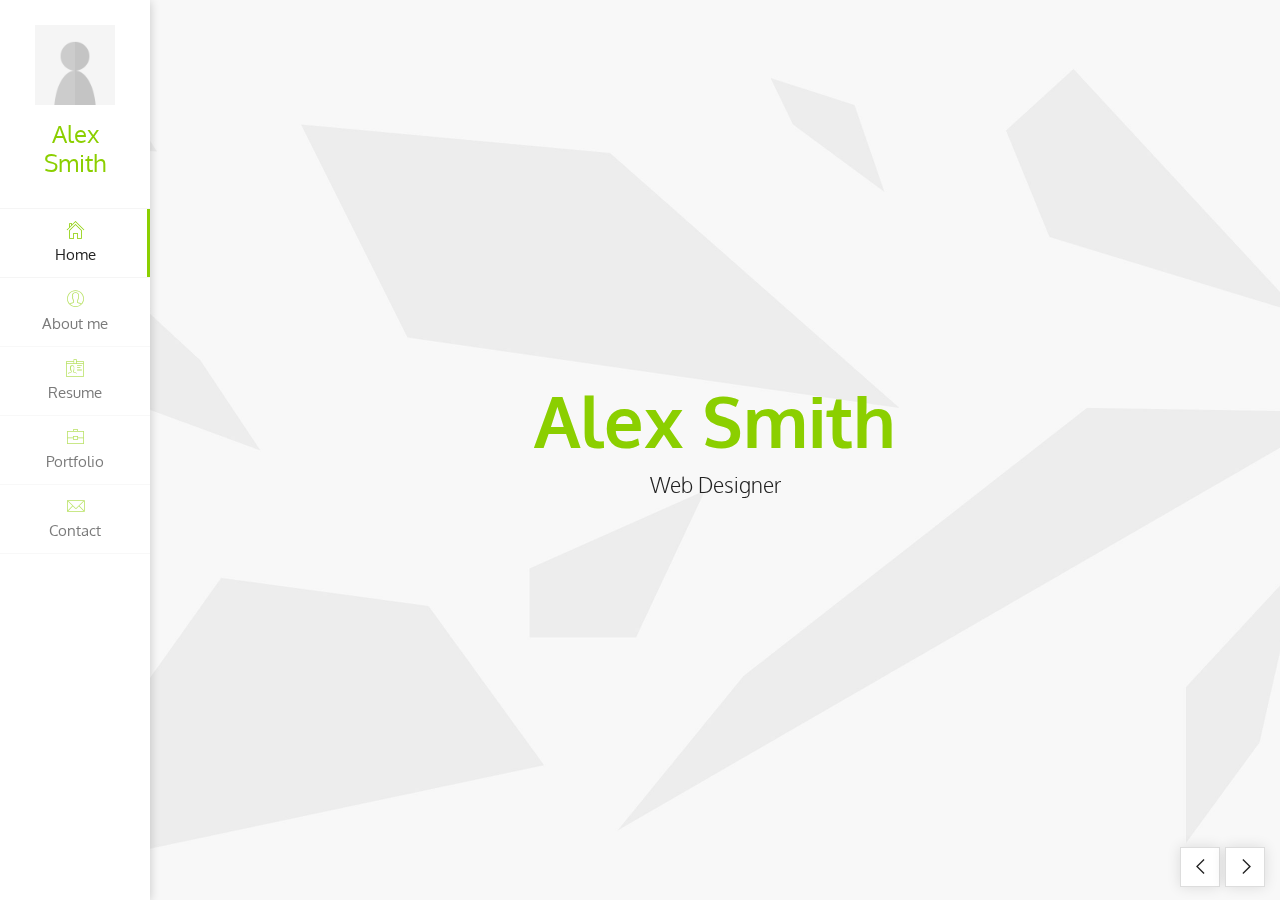
<file: Light Green/index.html>
<!DOCTYPE html>
<html lang="en" class="no-js">
  <head>
    <meta charset="UTF-8" />
    <meta http-equiv="X-UA-Compatible" content="IE=edge"> 
    <title>Unique - Responsive vCard Template</title>
    <meta name="viewport" content="width=device-width, initial-scale=1, maximum-scale=1" />
    <meta name="description" content="Unique - Responsive vCard Template" />
    <meta name="keywords" content="vcard, resposnive, retina, resume, jquery, css3, bootstrap, Unique, portfolio" />
    <meta name="author" content="lmtheme" />
    <link rel="shortcut icon" href="favicon.ico">

    <link rel="stylesheet" href="css/bootstrap.css" type="text/css">
    <link rel="stylesheet" href="css/normalize.css" type="text/css">
    <link rel="stylesheet" href="css/animate.css" type="text/css">
    <link rel="stylesheet" href="css/transition-animations.css" type="text/css">
    <link rel="stylesheet" href="css/jquery.mCustomScrollbar.min.css" type="text/css">
    <link rel="stylesheet" href="css/owl.carousel.css" type="text/css">
    <link rel="stylesheet" href="css/magnific-popup.css" type="text/css">
    <link rel="stylesheet" href="css/main.css" type="text/css">

    <script src="js/jquery-2.1.3.min.js"></script>
    <script src="js/modernizr.custom.js"></script>
  </head>

  <body>
    <!-- Loading animation -->
    <div class="preloader">
      <div class="preloader-animation">
        <div class="dot1"></div>
        <div class="dot2"></div>
      </div>
    </div>
    <!-- /Loading animation -->

    <div id="page" class="page">
      <!-- Header -->
      <header id="site_header" class="header mobile-menu-hide header-color-light">
        <div class="my-photo tilt-effect">
          <img src="images/main_photo.jpg" alt="image">
        </div>

        <div class="site-title-block">
          <h1 class="site-title">Alex Smith</h1>
        </div>

        <!-- Navigation -->
        <div class="site-nav">
          <!-- Main menu -->
          <ul id="nav" class="site-main-menu">
            <li>
              <a class="pt-trigger" href="#home" data-animation="21"><i class="menu-icon pe-7s-icon pe-7s-home"></i>Home</a><!-- href value = data-id without # of .pt-page. -->
            </li>
            <li>
              <a class="pt-trigger" href="#about_me" data-animation="17"><i class="menu-icon pe-7s-icon pe-7s-user"></i>About me</a>
            </li>
            <li>
              <a class="pt-trigger" href="#resume" data-animation="18"><i class="menu-icon pe-7s-icon pe-7s-id"></i>Resume</a>
            </li>
            <li>
              <a class="pt-trigger" href="#portfolio" data-animation="19"><i class="menu-icon pe-7s-icon pe-7s-portfolio"></i>Portfolio</a>
            </li>
            <li>
              <a class="pt-trigger" href="#contact" data-animation="20"><i class="menu-icon pe-7s-icon pe-7s-mail"></i>Contact</a>
            </li>
          </ul>
          <!-- /Main menu -->
        </div>
        <!-- Navigation -->
      </header>
      <!-- /Header -->

      <!-- Mobile Header -->
      <div class="mobile-header mobile-visible">
        <div class="mobile-logo-container">
          <div class="mobile-site-title">Alex Smith</div>
        </div>

        <a class="menu-toggle mobile-visible">
          <i class="fa fa-bars"></i>
        </a>
      </div>
      <!-- /Mobile Header -->

      <!-- Arrows Nav -->
      <div class="lmpixels-arrows-nav">
        <div class="lmpixels-arrow-left"><i class="pe-7s-icon pe-7s-angle-left"></i></div>
        <div class="lmpixels-arrow-right"><i class="pe-7s-icon pe-7s-angle-right"></i></div>
      </div>
      <!-- /Arrows Nav -->

      <!-- Main Content -->
      <div id="main" class="site-main">
        <!-- Page changer wrapper -->
        <div class="pt-wrapper" style="background-image: url(images/main_bg_light.jpg);">
          <!-- Subpages -->
          <div class="subpages">

            <!-- Home Subpage -->
            <section class="pt-page pt-page-1 section-without-bg section-paddings-0 table" data-id="home">
              <div class="section-inner">
                <div class="home-page-block">
                  <h2>Alex Smith</h2>
                  <div class="owl-carousel text-rotation">                                    
                    <div class="item">
                      <p class="home-page-description">Web Designer</p>
                    </div>
                    <div class="item">
                      <p class="home-page-description">Frontend-developer</p>
                    </div>
                  </div>
                </div>
              </div>
            </section>
            <!-- End of Home Subpage -->

            <!-- About Me Subpage -->
            <section class="pt-page pt-page-2" data-id="about_me">
              <div class="border-block-top-110"></div>
              <div class="section-inner">
                <div class="section-title-block">
                  <div class="section-title-wrapper clearfix">
                    <h2 class="section-title">About Me</h2>
                    <h5 class="section-description">Artist, Thinker, Creative Doer</h5>
                  </div>
                </div>

                <div class="row">
                  <div class="col-sm-6 col-md-6 col-lg-4 subpage-block">
                    <div class="my-photo-block tilt-effect">
                      <img src="images/main_photo.jpg" alt="">
                    </div>
                  </div>

                  <div class="col-sm-6 col-md-6 col-lg-4">
                    <h3>I am Web Designer @ Company.com</h3>
                    <p>Praesent ut tortor consectetur, semper sapien non, lacinia augue. Aenean arcu libero, facilisis et nisi non, tempus faucibus tortor. Mauris vel nulla aliquam, pellentesque enim ac, faucibus tortor. Nulla odio nibh, cursus sit amet urna id, dignissim euismod augue.</p>
                    <p>Duis sollicitudin, libero porttitor rutrum ultrices, turpis lorem fermentum justo, quis ornare augue tortor non est. Class aptent taciti sociosqu ad litora torquent per conubia nostra, per inceptos himenaeos.</p>
                  </div>

                  <div class="col-sm-6 col-md-6 col-lg-4 subpage-block">
                    <ul class="info-list">
                      <li><span class="title">Age</span><span class="value">29</span></li>
                      <li><span class="title">Residence</span><span class="value">Australia</span></li>
                      <li><span class="title">Address</span><span class="value">88 Some Street, Some Town</span></li>
                      <li><span class="title">e-mail</span><span class="value"><a href="mailto:email@example.com">email@example.com</a></span></li>
                      <li><span class="title">Phone</span><span class="value">+0123 123 456 789</span></li>
                      <li><span class="title">Freelance</span><span class="value available">Available</span></li>
                    </ul>

                    <ul class="social-links">
                      <li><a class="tip social-button" href="#" title="Twitter"><i class="fa fa-twitter"></i></a></li> <!-- Full list of social icons: http://fontawesome.io/icons/#brand -->
                      <li><a class="tip social-button" href="#" title="Facebook"><i class="fa fa-facebook"></i></a></li>
                      <li><a class="tip social-button" href="#" title="Google Plus"><i class="fa fa-google-plus"></i></a></li>
                      <li><a class="tip social-button" href="#" title="Youtube"><i class="fa fa-youtube"></i></a></li>
                      <li><a class="tip social-button" href="#" title="Instagram"><i class="fa fa-instagram"></i></a></li>
                      <!--<li><a class="tip social-button" href="#" title="last.fm"><i class="fa fa-lastfm"></i></a></li>-->
                      <!--<li><a class="tip social-button" href="#" title="Dribbble"><i class="fa fa-dribbble"></i></a></li>-->
                    </ul>
                  </div>
                </div>

                <!-- Services block -->
                <div class="block-title">
                  <h3>Services</h3>
                </div>

                <div class="row">
                  <div class="col-sm-6 col-md-3 subpage-block">
                    <div class="service-block"> 
                      <div class="service-info">
                        <i class="service-icon pe-7s-icon pe-7s-browser"></i>
                        <h4>Web Design</h4>
                        <p>Lorem ipsum dolor sit amet, consectetur adipisicing elit, sed do eiusmod tempor.</p>
                      </div>
                    </div>
                  </div>

                  <div class="col-sm-6 col-md-3 subpage-block">
                    <div class="service-block"> 
                      <div class="service-info">
                        <i class="service-icon pe-7s-icon pe-7s-pen"></i>
                        <h4>Copywriter</h4>
                        <p>Lorem ipsum dolor sit amet, consectetur adipisicing elit, sed do eiusmod tempor.</p>
                      </div>
                    </div>
                  </div>

                  <div class="col-sm-6 col-md-3 subpage-block">
                    <div class="service-block"> 
                      <div class="service-info">
                        <i class="service-icon pe-7s-icon pe-7s-cart"></i>
                        <h4>E-Commerce</h4>
                        <p>Lorem ipsum dolor sit amet, consectetur adipisicing elit, sed do eiusmod tempor.</p>
                      </div>
                    </div>
                  </div>

                  <div class="col-sm-6 col-md-3 subpage-block">
                    <div class="service-block"> 
                      <div class="service-info">
                        <i class="service-icon pe-7s-icon pe-7s-graph1"></i>
                        <h4>Marketing</h4>
                        <p>Lorem ipsum dolor sit amet, consectetur adipisicing elit, sed do eiusmod tempor.</p>
                      </div>
                    </div>
                  </div>
                </div>
                <!-- End of Services block -->

                <!-- Clients block -->
                <div class="block-title">
                  <h3>Clients</h3>
                </div>

                <div class="row">
                  <div class="col-sm-4 col-md-2 subpage-block">
                    <div class="client-block">
                      <a href="#" target="_blank"><img src="images/clients/client_1.png" alt="image"></a>
                    </div>
                  </div>

                  <div class="col-sm-4 col-md-2 subpage-block">
                    <div class="client-block">
                      <a href="#" target="_blank"><img src="images/clients/client_2.png" alt="image"></a>
                    </div>
                  </div>

                  <div class="col-sm-4 col-md-2 subpage-block">
                    <div class="client-block">
                      <a href="#" target="_blank"><img src="images/clients/client_3.png" alt="image"></a>
                    </div>
                  </div>

                  <div class="col-sm-4 col-md-2 subpage-block">
                    <div class="client-block">
                      <a href="#" target="_blank"><img src="images/clients/client_4.png" alt="image"></a>
                    </div>
                  </div>

                  <div class="col-sm-4 col-md-2 subpage-block">
                    <div class="client-block">
                      <a href="#" target="_blank"><img src="images/clients/client_5.png" alt="image"></a>
                    </div>
                  </div>

                  <div class="col-sm-4 col-md-2 subpage-block">
                    <div class="client-block">
                      <a href="#" target="_blank"><img src="images/clients/client_6.png" alt="image"></a>
                    </div>
                  </div>
                </div>
                <!-- End of Clients block -->

                <div class="row">
                  <div class="col-sm-12 col-md-12 subpage-block">
                    <div class="block-title">
                      <h3>Testimonials</h3>
                    </div>
                    <div class="testimonials owl-carousel">
                      <!-- Testimonial 1 -->
                      <div class="testimonial-item">
                        <!-- Testimonial Content -->
                        <div class="testimonial-content">
                          <div class="testimonial-text">
                            <p>"Phasellus eu nunc tincidunt, ultricies elit vitae, pretium eros. Sed sed ipsum sed massa."</p>
                          </div>
                        </div>            
                        <!-- /Testimonial Content -->  
                        <!-- Testimonial Author -->
                        <div class="testimonial-credits">
                          <!-- Picture -->
                          <div class="testimonial-picture">
                            <img src="images/testimonials/testimonial_photo_1.jpg" alt="">
                          </div>              
                          <!-- /Picture -->
                          <!-- Testimonial author information -->
                          <div class="testimonial-author-info">
                            <p class="testimonial-author">Maria Richardson</p>
                            <p class="testimonial-firm">Lindsley's Lumber</p>
                          </div>
                        </div>
                        <!-- /Testimonial author information -->               
                      </div>
                      <!-- End of Testimonial 1 -->

                      <!-- Testimonial 2 -->
                      <div class="testimonial-item">
                        <!-- Testimonial Content -->
                        <div class="testimonial-content">
                          <div class="testimonial-text">
                            <p>"Vivamus porta dapibus tristique. Suspendisse et arcu eget nisi convallis eleifend nec ac lorem."</p>
                          </div>
                        </div>            
                        <!-- /Testimonial Content -->  
                        <!-- Testimonial Author -->
                        <div class="testimonial-credits">
                          <!-- Picture -->
                          <div class="testimonial-picture">
                            <img src="images/testimonials/testimonial_photo_2.jpg" alt="">
                          </div>              
                          <!-- /Picture -->
                          <!-- Testimonial author information -->
                          <div class="testimonial-author-info">
                            <p class="testimonial-author">John Doe</p>
                            <p class="testimonial-firm">Apple Inc.</p>
                          </div>
                        </div>
                        <!-- /Testimonial author information -->               
                      </div>
                      <!-- End of Testimonial 2 -->

                      <!-- Testimonial 3 -->
                      <div class="testimonial-item">
                        <!-- Testimonial Content -->
                        <div class="testimonial-content">
                          <div class="testimonial-text">
                            <p>"Aliquam congue auctor lectus sed fermentum. Nulla ultricies tellus quis sapien lacinia egestas."</p>
                          </div>
                        </div>            
                        <!-- /Testimonial Content -->  
                        <!-- Testimonial Author -->
                        <div class="testimonial-credits">
                          <!-- Picture -->
                          <div class="testimonial-picture">
                            <img src="images/testimonials/testimonial_photo_3.jpg" alt="">
                          </div>              
                          <!-- /Picture -->
                          <!-- Testimonial author information -->
                          <div class="testimonial-author-info">
                            <p class="testimonial-author">George McQueen</p>
                            <p class="testimonial-firm">Harmony House</p>
                          </div>
                        </div>
                        <!-- /Testimonial author information -->               
                      </div>
                      <!-- End of Testimonial 3 -->
                    </div>
                  </div>
                </div>

                <!-- Fun facts block -->
                <div class="block-title">
                  <h3>Fun Facts</h3>
                </div>

                <div class="row">
                  <div class="col-sm-6 col-md-3 subpage-block">
                    <div class="fun-fact-block gray-bg tilt-effect">
                      <i class="pe-7s-icon pe-7s-smile"></i>
                      <h4>Happy Clients</h4>
                      <span class="fun-value">1,024</span>
                    </div>
                  </div>

                  <div class="col-sm-6 col-md-3 subpage-block tilt-effect">
                    <div class="fun-fact-block">
                      <i class="pe-7s-icon pe-7s-alarm"></i>
                      <h4>Working Hours</h4>
                      <span class="fun-value">6,256</span>
                    </div>
                  </div>

                  <div class="col-sm-6 col-md-3 subpage-block tilt-effect">
                    <div class="fun-fact-block gray-bg">
                      <i class="pe-7s-icon pe-7s-medal"></i>
                      <h4>Awards Won</h4>
                      <span class="fun-value">21</span>
                    </div>
                  </div>

                  <div class="col-sm-6 col-md-3 subpage-block tilt-effect">
                    <div class="fun-fact-block">
                      <i class="pe-7s-icon pe-7s-coffee"></i>
                      <h4>Coffee Consumed</h4>
                      <span class="fun-value">20,000</span>
                    </div>
                  </div>
                </div>
                <!-- End of Fun fucts block -->
              </div>
            </section>
            <!-- End of About Me Subpage -->

            <!-- Resume Subpage -->
            <section class="pt-page pt-page-3" data-id="resume">
              <div class="border-block-top-110"></div>
              <div class="section-inner">
                <div class="section-title-block">
                  <div class="section-title-wrapper">
                    <h2 class="section-title">Resume</h2>
                    <h5 class="section-description">6 Years of Experience</h5>
                  </div>
                </div>

                <div class="row">
                  <div class="col-sm-6 col-md-4 subpage-block">
                    <div class="block-title">
                      <h3>Education</h3>
                    </div>
                    <div class="timeline">
                      <!-- Single event -->
                      <div class="timeline-event te-primary">
                        <h5 class="event-date">2010</h5>
                        <h4 class="event-name">Specialization Course</h4>
                        <span class="event-description">University of Studies</span>
                        <p>Mauris magna sapien, pharetra consectetur fringilla vitae, interdum sed tortor.</p>
                      </div>
                      <!-- Single event -->
                      <div class="timeline-event te-primary">
                        <h5 class="event-date">2009</h5>
                        <h4 class="event-name">Specialization Course</h4>
                        <span class="event-description">University of Studies</span>
                        <p>Mauris magna sapien, pharetra consectetur fringilla vitae, interdum sed tortor.</p>
                      </div>
                      <!-- Single event -->
                      <div class="timeline-event te-primary">
                        <h5 class="event-date">2008</h5>
                        <h4 class="event-name">Specialization Course</h4>
                        <span class="event-description">University of Studies</span>
                        <p>Mauris magna sapien, pharetra consectetur fringilla vitae, interdum sed tortor.</p>
                      </div>
                    </div>
                  </div>

                  <div class="col-sm-6 col-md-4 subpage-block">
                    <div class="block-title">
                      <h3>Experience</h3>
                    </div>
                    <div class="timeline">
                      <!-- Single event -->
                      <div class="timeline-event te-primary">
                        <h5 class="event-date">Dec 2012 - Current</h5>
                        <h4 class="event-name">Frontend-developer</h4>
                        <span class="event-description">Web Agency</span>
                        <p>Mauris magna sapien, pharetra consectetur fringilla vitae, interdum sed tortor.</p>
                      </div>
                      <!-- Single event -->
                      <div class="timeline-event te-primary">
                        <h5 class="event-date">Dec 2011 - Nov 2012</h5>
                        <h4 class="event-name">Web Designer</h4>
                        <span class="event-description">Apple Inc.</span>
                        <p>Mauris magna sapien, pharetra consectetur fringilla vitae, interdum sed tortor.</p>
                      </div>
                      <!-- Single event -->
                      <div class="timeline-event te-primary">
                        <h5 class="event-date">Jan 2010 - Dec 2011</h5>
                        <h4 class="event-name">Graphic Designer</h4>
                        <span class="event-description">Web Agency</span>
                        <p>Mauris magna sapien, pharetra consectetur fringilla vitae, interdum sed tortor.</p>
                      </div>
                    </div>
                  </div>

                  <div class="col-sm-6 col-md-4 subpage-block">
                    <div class="block-title">
                      <h3>Design Skills</h3>
                    </div>
                    <div class="skills-info">
                      <h4>Web Design</h4>                               
                      <div class="skill-container">
                        <div class="skill-percentage skill-1"></div>
                      </div>

                      <h4>Graphic Design</h4>
                      <div class="skill-container">
                        <div class="skill-percentage skill-2"></div>
                      </div>

                      <h4>Print Design</h4>
                      <div class="skill-container">
                        <div class="skill-percentage skill-3"></div>
                      </div> 
                    </div>

                    <div class="block-title">
                      <h3>Coding Skills</h3>
                    </div>
                    <div class="skills-info">
                      <h4>HML5</h4>                               
                      <div class="skill-container">
                        <div class="skill-percentage skill-4"></div>
                      </div>

                      <h4>CSS3</h4>
                      <div class="skill-container">
                        <div class="skill-percentage skill-5"></div>
                      </div>

                      <h4>jQuery</h4>
                      <div class="skill-container">
                        <div class="skill-percentage skill-6"></div>
                      </div>

                      <h4>Wordpress</h4>
                      <div class="skill-container">
                        <div class="skill-percentage skill-7"></div>
                      </div>

                      <h4>PHP</h4>
                      <div class="skill-container">
                        <div class="skill-percentage skill-8"></div>
                      </div>
                    </div>
                  </div>
                </div>
                <div class="row">
                  <div class="col-sm-12 col-md-12">
                    <div class="download-cv-block">
                      <a class="button" target="_blank" href="#">Download CV</a>
                    </div>
                  </div>
                </div>
              </div>
            </section>
            <!-- End Resume Subpage -->


            <!-- Portfolio Subpage -->
            <section class="pt-page pt-page-4" data-id="portfolio">
              <div class="border-block-top-110"></div>
              <div class="section-inner">
                <div class="section-title-block">
                  <div class="section-title-wrapper">
                    <h2 class="section-title">Portfolio</h2>
                    <h5 class="section-description">My Best Works</h5>
                  </div>
                </div>

                <!-- Portfolio Content -->
                <div class="portfolio-content">
                              
                  <!-- Portfolio filter -->
                  <ul id="portfolio_filters" class="portfolio-filters">
                    <li class="active">
                      <a class="filter btn btn-sm btn-link active" data-group="all">All</a>
                    </li>
                    <li>
                      <a class="filter btn btn-sm btn-link" data-group="media">Media</a>
                    </li>
                    <li>
                      <a class="filter btn btn-sm btn-link" data-group="illustration">Illustration</a>
                    </li>
                    <li>
                      <a class="filter btn btn-sm btn-link" data-group="video">Video</a>
                    </li>
                  </ul>
                  <!-- End of Portfolio filter -->

                  <!-- Portfolio Grid -->
                  <div id="portfolio_grid" class="portfolio-grid portfolio-masonry masonry-grid-3">

                    <!-- Portfolio Item 1 -->
                    <figure class="item" data-groups='["all", "media"]'>
                      <a class="ajax-page-load" href="portfolio-1.html">
                        <img src="images/portfolio/1.jpg" alt="">
                        <div>
                          <h5 class="name">Project Name</h5>
                          <small>Media</small>
                          <i class="pe-7s-icon pe-7s-display2"></i>
                        </div>
                      </a>
                    </figure>
                    <!-- /Portfolio Item 1 -->

                    <!-- Portfolio Item 2 -->
                    <figure class="item" data-groups='["all", "video"]'>
                      <a href="https://player.vimeo.com/video/97102654?autoplay=1" title="Praesent Dolor Ex" class="lightbox mfp-iframe">
                        <img src="images/portfolio/2.jpg" alt="">
                        <div>
                          <h5 class="name">Project Name</h5>
                          <small>Video</small>
                          <i class="pe-7s-icon pe-7s-video"></i>
                        </div>
                      </a>
                    </figure>
                    <!-- /Portfolio Item 2 -->

                    <!-- Portfolio Item 3 -->
                    <figure class="item" data-groups='["all","illustration"]'>
                      <a href="images/portfolio/full/3.jpg" class="lightbox" title="Duis Eu Eros Viverra">
                        <img src="images/portfolio/3.jpg" alt="">
                        <div>
                          <h5 class="name">Project Name</h5>
                          <small>Illustration</small>
                          <i class="pe-7s-icon pe-7s-photo"></i>
                        </div>
                      </a>
                    </figure>
                    <!-- /Portfolio Item 3 -->

                    <!-- Portfolio Item 4 -->
                    <figure class="item" data-groups='["all", "media"]'>
                      <a class="ajax-page-load" href="portfolio-2.html">
                        <img src="images/portfolio/4.jpg" alt="">
                        <div>
                          <h5 class="name">Project Name</h5>
                          <small>Media</small>
                          <i class="pe-7s-icon pe-7s-display2"></i>
                        </div>
                      </a>
                    </figure>
                    <!-- /Portfolio Item 4 -->

                    <!-- Portfolio Item 5 -->
                    <figure class="item" data-groups='["all", "illustration"]'>
                      <a href="images/portfolio/full/5.jpg" class="lightbox" title="Aliquam Condimentum Magna Rhoncus">
                        <img src="images/portfolio/5.jpg" alt="">
                        <div>
                          <h5 class="name">Project Name</h5>
                          <small>Illustration</small>
                          <i class="pe-7s-icon pe-7s-photo"></i>
                        </div>
                      </a>
                    </figure>
                    <!-- /Portfolio Item 5 -->

                    <!-- Portfolio Item 6 -->
                    <figure class="item" data-groups='["all", "media"]'>
                      <a class="ajax-page-load" href="portfolio-3.html">
                        <img src="images/portfolio/6.jpg" alt="">
                        <div>
                          <h5 class="name">Project Name</h5>
                          <small>Media</small>
                          <i class="pe-7s-icon pe-7s-display2"></i>
                        </div>
                      </a>
                    </figure>
                    <!-- /Portfolio Item 6 -->

                    <!-- Portfolio Item 7 -->
                    <figure class="item" data-groups='["all", "video"]'>
                      <a href="https://player.vimeo.com/video/97102654?autoplay=1" title="Nulla Facilisi" class="lightbox mfp-iframe">
                        <img src="images/portfolio/7.jpg" alt="">
                        <div>
                          <h5 class="name">Project Name</h5>
                          <small>Video</small>
                          <i class="pe-7s-icon pe-7s-video"></i>
                        </div>
                      </a>
                    </figure>
                    <!-- /Portfolio Item 7 -->

                    <!-- Portfolio Item 8 -->
                    <figure class="item" data-groups='["all",  "media"]'>
                      <a class="ajax-page-load" href="portfolio-4.html">
                        <img src="images/portfolio/8.jpg" alt="">
                        <div>
                          <h5 class="name">Project Name</h5>
                          <small>Media</small>
                          <i class="pe-7s-icon pe-7s-display2"></i>
                        </div>
                      </a>
                    </figure>
                    <!-- /Portfolio Item 8 -->

                    <!-- Portfolio Item 9 -->
                    <figure class="item" data-groups='["all","illustration"]'>
                      <a href="images/portfolio/full/9.jpg" class="lightbox" title="Mauris Neque Dolor">
                        <img src="images/portfolio/9.jpg" alt="">
                        <div>
                          <h5 class="name">Project Name</h5>
                          <small>Illustration</small>
                          <i class="pe-7s-icon pe-7s-photo"></i>
                        </div>
                      </a>
                    </figure>
                    <!-- /Portfolio Item 9 -->

                    <!-- Portfolio Item 10 -->
                    <figure class="item" data-groups='["all", "video"]'>
                      <a href="https://player.vimeo.com/video/97102654?autoplay=1" title="Donec Lectus Arcu" class="lightbox mfp-iframe">
                        <img src="images/portfolio/10.jpg" alt="">
                        <div>
                          <h5 class="name">Project Name</h5>
                          <small>Video</small>
                          <i class="pe-7s-icon pe-7s-video"></i>
                        </div>
                      </a>
                    </figure>
                    <!-- /Portfolio Item 10 -->

                    <!-- Portfolio Item 11 -->
                    <figure class="item" data-groups='["all","illustration"]'>
                      <a href="images/portfolio/full/11.jpg" class="lightbox" title="Duis Eu Eros Viverra">
                        <img src="images/portfolio/11.jpg" alt="">
                        <div>
                          <h5 class="name">Project Name</h5>
                          <small>Illustration</small>
                          <i class="pe-7s-icon pe-7s-photo"></i>
                        </div>
                      </a>
                    </figure>
                    <!-- /Portfolio Item 11 -->

                    <!-- Portfolio Item 12 -->
                    <figure class="item" data-groups='["all","media"]'>
                      <a class="ajax-page-load" href="portfolio-5.html">
                        <img src="images/portfolio/12.jpg" alt="">
                        <div>
                          <h5 class="name">Project Name</h5>
                          <small>Media</small>
                          <i class="pe-7s-icon pe-7s-display2"></i>
                        </div>
                      </a>
                    </figure>
                    <!-- /Portfolio Item 12 -->
                  </div>
                  <!-- /Portfolio Grid -->

                </div>
                <!-- /Portfolio Content -->
              </div>
            </section>
            <!-- /Portfolio Subpage -->

            <!-- Contact Subpage -->
            <section class="pt-page pt-page-5" data-id="contact">
              <div class="border-block-top-110"></div>
              <div class="section-inner">
                <div class="section-title-block">
                  <div class="section-title-wrapper">
                    <h2 class="section-title">Contact</h2>
                    <h5 class="section-description">Get in Touch</h5>
                  </div>
                </div>

                <div class="row">
                  <div class="col-sm-6 col-md-6 subpage-block">
                    <div class="block-title">
                      <h3>Get in Touch</h3>
                    </div>
                    <p>Sed eleifend sed nibh nec fringilla. Donec eu cursus sem, vitae tristique ante. Cras pretium rutrum egestas. Integer ultrices libero sed justo vehicula, eget tincidunt tortor tempus.</p>
                    <div class="contact-info-block">
                      <div class="ci-icon">
                        <i class="pe-7s-icon pe-7s-map-marker"></i>
                      </div>
                      <div class="ci-text">
                        <h5>Los Angeles, USA</h5>
                      </div>
                    </div>
                    <div class="contact-info-block">
                      <div class="ci-icon">
                        <i class="pe-7s-icon pe-7s-mail"></i>
                      </div>
                      <div class="ci-text">
                        <h5>alexsmith@example.com</h5>
                      </div>
                    </div>
                    <div class="contact-info-block">
                      <div class="ci-icon">
                        <i class="pe-7s-icon pe-7s-call"></i>
                      </div>
                      <div class="ci-text">
                        <h5>+123 654 78900</h5>
                      </div>
                    </div>
                    <div class="contact-info-block">
                      <div class="ci-icon">
                        <i class="pe-7s-icon pe-7s-check"></i>
                      </div>
                      <div class="ci-text">
                        <h5>Freelance Available</h5>
                      </div>
                    </div>
                  </div>

                  <div class="col-sm-6 col-md-6 subpage-block">
                    <div class="block-title">
                      <h3>Contact Form</h3>
                    </div>
                    <form id="contact-form" method="post" action="contact_form/contact_form.php">

                      <div class="messages"></div>

                      <div class="controls">
                        <div class="form-group">
                            <input id="form_name" type="text" name="name" class="form-control" placeholder="Full Name" required="required" data-error="Name is required.">
                            <div class="form-control-border"></div>
                            <i class="form-control-icon pe-7s-user"></i>
                            <div class="help-block with-errors"></div>
                        </div>

                        <div class="form-group">
                            <input id="form_email" type="email" name="email" class="form-control" placeholder="Email Address" required="required" data-error="Valid email is required.">
                            <div class="form-control-border"></div>
                            <i class="form-control-icon pe-7s-mail"></i>
                            <div class="help-block with-errors"></div>
                        </div>

                        <div class="form-group">
                            <textarea id="form_message" name="message" class="form-control" placeholder="Message for Me" rows="4" required="required" data-error="Please, leave me a message."></textarea>
                            <div class="form-control-border"></div>
                            <i class="form-control-icon pe-7s-comment"></i>
                            <div class="help-block with-errors"></div>
                        </div>

                        <input type="submit" class="button btn-send" value="Send message">
                      </div>
                    </form>
                  </div>
                </div>
              </div>
            </section>
            <!-- End Contact Subpage -->

          </div>
        </div>
        <!-- /Page changer wrapper -->
      </div>
      <!-- /Main Content -->
    </div>

    <script src="js/bootstrap.min.js"></script>
    <script src="js/pages-switcher.js"></script>
    <script src="js/imagesloaded.pkgd.min.js"></script>
    <script src="js/validator.js"></script>
    <script src="js/jquery.shuffle.min.js"></script>
    <script src="js/masonry.pkgd.min.js"></script>
    <script src="js/owl.carousel.min.js"></script>
    <script src="js/jquery.magnific-popup.min.js"></script>
    <script src="js/jquery.mCustomScrollbar.concat.min.js"></script>
    <script src="js/tilt.jquery.min.js"></script>
    <script src="js/jquery.hoverdir.js"></script>
    <script src="js/main.js"></script>
  </body>
</html>
</file>
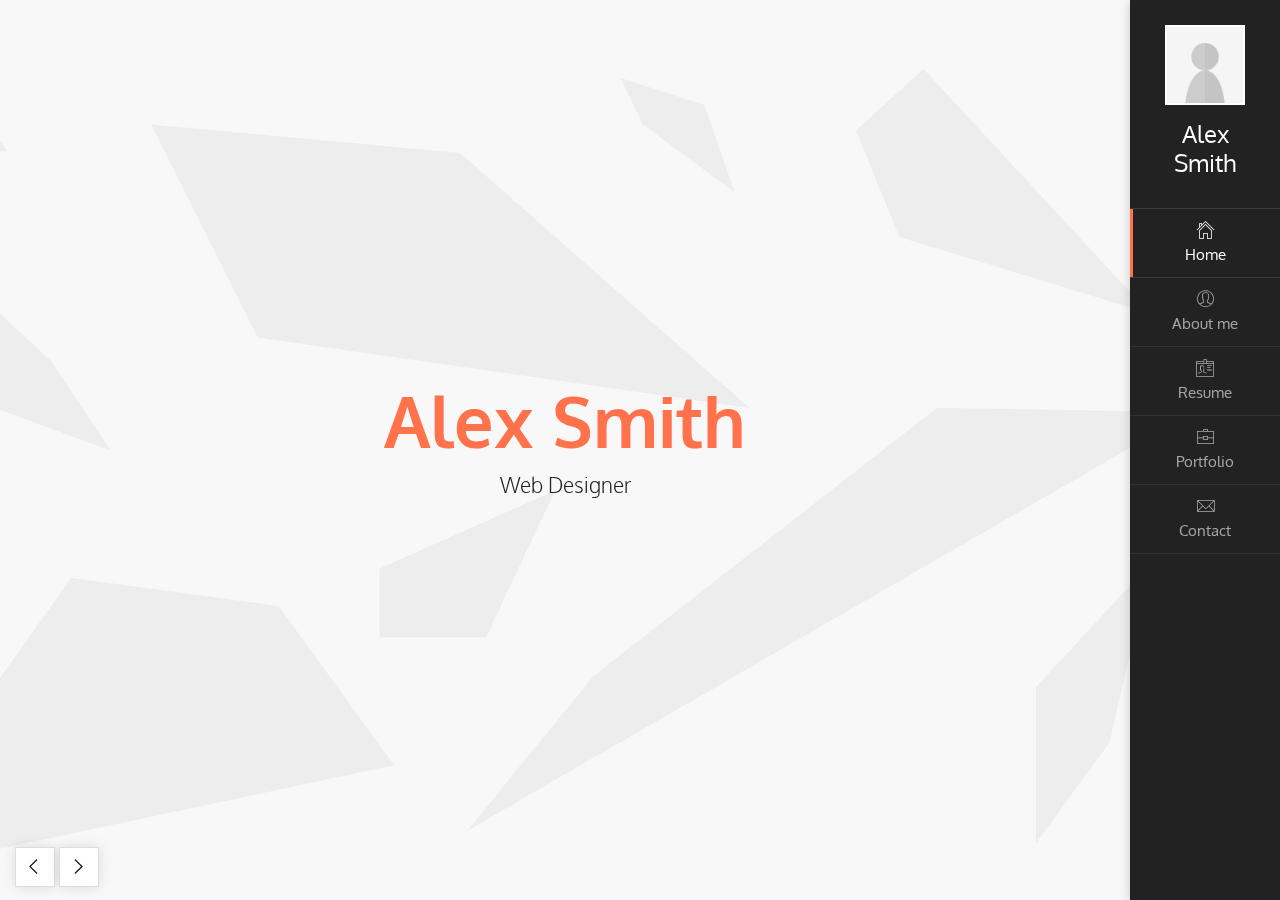
<file: RTL Version/Dark/index.html>
<!DOCTYPE html>
<html lang="en" class="no-js" dir="rtl">
  <head>
    <meta charset="UTF-8" />
    <meta http-equiv="X-UA-Compatible" content="IE=edge"> 
    <title>Unique - Responsive vCard Template</title>
    <meta name="viewport" content="width=device-width, initial-scale=1, maximum-scale=1" />
    <meta name="description" content="Unique - Responsive vCard Template" />
    <meta name="keywords" content="vcard, resposnive, retina, resume, jquery, css3, bootstrap, Unique, portfolio" />
    <meta name="author" content="lmtheme" />
    <link rel="shortcut icon" href="favicon.ico">

    <link rel="stylesheet" href="css/bootstrap.min.css" type="text/css">
    <link rel="stylesheet" href="css/normalize.css" type="text/css">
    <link rel="stylesheet" href="css/animate.css" type="text/css">
    <link rel="stylesheet" href="css/transition-animations.css" type="text/css">
    <link rel="stylesheet" href="css/jquery.mCustomScrollbar.min.css" type="text/css">
    <link rel="stylesheet" href="css/owl.carousel.css" type="text/css">
    <link rel="stylesheet" href="css/magnific-popup.css" type="text/css">
    <link rel="stylesheet" href="css/main-red.css" type="text/css">

    <script src="js/jquery-2.1.3.min.js"></script>
    <script src="js/modernizr.custom.js"></script>
  </head>

  <body dir="rtl">
    <!-- Loading animation -->
    <div class="preloader">
      <div class="preloader-animation">
        <div class="dot1"></div>
        <div class="dot2"></div>
      </div>
    </div>
    <!-- /Loading animation -->

    <div id="page" class="page template-style-dark">
      <!-- Header -->
      <header id="site_header" class="header mobile-menu-hide header-color-dark">
        <div class="my-photo tilt-effect">
          <img src="images/main_photo.jpg" alt="image">
        </div>

        <div class="site-title-block">
          <h1 class="site-title">Alex Smith</h1>
        </div>

        <!-- Navigation -->
        <div class="site-nav">
          <!-- Main menu -->
          <ul id="nav" class="site-main-menu">
            <li>
              <a class="pt-trigger" href="#home" data-animation="21"><i class="menu-icon pe-7s-icon pe-7s-home"></i>Home</a><!-- href value = data-id without # of .pt-page. -->
            </li>
            <li>
              <a class="pt-trigger" href="#about_me" data-animation="17"><i class="menu-icon pe-7s-icon pe-7s-user"></i>About me</a>
            </li>
            <li>
              <a class="pt-trigger" href="#resume" data-animation="18"><i class="menu-icon pe-7s-icon pe-7s-id"></i>Resume</a>
            </li>
            <li>
              <a class="pt-trigger" href="#portfolio" data-animation="19"><i class="menu-icon pe-7s-icon pe-7s-portfolio"></i>Portfolio</a>
            </li>
            <li>
              <a class="pt-trigger" href="#contact" data-animation="20"><i class="menu-icon pe-7s-icon pe-7s-mail"></i>Contact</a>
            </li>
          </ul>
          <!-- /Main menu -->
        </div>
        <!-- Navigation -->
      </header>
      <!-- /Header -->

      <!-- Mobile Header -->
      <div class="mobile-header mobile-visible">
        <div class="mobile-logo-container">
          <div class="mobile-site-title">Alex Smith</div>
        </div>

        <a class="menu-toggle mobile-visible">
          <i class="fa fa-bars"></i>
        </a>
      </div>
      <!-- /Mobile Header -->

      <!-- Arrows Nav -->
      <div class="lmpixels-arrows-nav">
        <div class="lmpixels-arrow-left"><i class="pe-7s-icon pe-7s-angle-right"></i></div>
        <div class="lmpixels-arrow-right"><i class="pe-7s-icon pe-7s-angle-left"></i></div>
      </div>
      <!-- /Arrows Nav -->

      <!-- Main Content -->
      <div id="main" class="site-main">
        <!-- Page changer wrapper -->
        <div class="pt-wrapper" style="background-image: url(images/main_bg_light.jpg);">
          <!-- Subpages -->
          <div class="subpages">

            <!-- Home Subpage -->
            <section class="pt-page pt-page-1 section-without-bg section-paddings-0 table" data-id="home">
              <div class="section-inner">
                <div class="home-page-block">
                  <h2>Alex Smith</h2>
                  <div class="owl-carousel text-rotation">                                    
                    <div class="item">
                      <p class="home-page-description">Web Designer</p>
                    </div>
                    <div class="item">
                      <p class="home-page-description">Frontend-developer</p>
                    </div>
                  </div>
                </div>
              </div>
            </section>
            <!-- End of Home Subpage -->

            <!-- About Me Subpage -->
            <section class="pt-page pt-page-2" data-id="about_me">
              <div class="border-block-top-110"></div>
              <div class="section-inner">
                <div class="section-title-block">
                  <div class="section-title-wrapper clearfix">
                    <h2 class="section-title">About Me</h2>
                    <h5 class="section-description">Artist, Thinker, Creative Doer</h5>
                  </div>
                </div>

                <div class="row">
                  <div class="col-sm-6 col-md-6 col-lg-4 subpage-block">
                    <div class="my-photo-block tilt-effect">
                      <img src="images/main_photo.jpg" alt="">
                    </div>
                  </div>

                  <div class="col-sm-6 col-md-6 col-lg-4">
                    <h3>I am Web Designer @ Company.com</h3>
                    <p>Praesent ut tortor consectetur, semper sapien non, lacinia augue. Aenean arcu libero, facilisis et nisi non, tempus faucibus tortor. Mauris vel nulla aliquam, pellentesque enim ac, faucibus tortor. Nulla odio nibh, cursus sit amet urna id, dignissim euismod augue.</p>
                    <p>Duis sollicitudin, libero porttitor rutrum ultrices, turpis lorem fermentum justo, quis ornare augue tortor non est. Class aptent taciti sociosqu ad litora torquent per conubia nostra, per inceptos himenaeos.</p>
                  </div>

                  <div class="col-sm-6 col-md-6 col-lg-4 subpage-block">
                    <ul class="info-list">
                      <li><span class="title">Age</span><span class="value">29</span></li>
                      <li><span class="title">Residence</span><span class="value">Australia</span></li>
                      <li><span class="title">Address</span><span class="value">88 Some Street, Some Town</span></li>
                      <li><span class="title">e-mail</span><span class="value"><a href="mailto:email@example.com">email@example.com</a></span></li>
                      <li><span class="title">Phone</span><span class="value">+0123 123 456 789</span></li>
                      <li><span class="title">Freelance</span><span class="value available">Available</span></li>
                    </ul>

                    <ul class="social-links">
                      <li><a class="tip social-button" href="#" title="Twitter"><i class="fa fa-twitter"></i></a></li> <!-- Full list of social icons: http://fontawesome.io/icons/#brand -->
                      <li><a class="tip social-button" href="#" title="Facebook"><i class="fa fa-facebook"></i></a></li>
                      <li><a class="tip social-button" href="#" title="Google Plus"><i class="fa fa-google-plus"></i></a></li>
                      <li><a class="tip social-button" href="#" title="Youtube"><i class="fa fa-youtube"></i></a></li>
                      <li><a class="tip social-button" href="#" title="Instagram"><i class="fa fa-instagram"></i></a></li>
                      <!--<li><a class="tip social-button" href="#" title="last.fm"><i class="fa fa-lastfm"></i></a></li>-->
                      <!--<li><a class="tip social-button" href="#" title="Dribbble"><i class="fa fa-dribbble"></i></a></li>-->
                    </ul>
                  </div>
                </div>

                <!-- Services block -->
                <div class="block-title">
                  <h3>Services</h3>
                </div>

                <div class="row">
                  <div class="col-sm-6 col-md-3 subpage-block">
                    <div class="service-block"> 
                      <div class="service-info">
                        <i class="service-icon pe-7s-icon pe-7s-browser"></i>
                        <h4>Web Design</h4>
                        <p>Lorem ipsum dolor sit amet, consectetur adipisicing elit, sed do eiusmod tempor.</p>
                      </div>
                    </div>
                  </div>

                  <div class="col-sm-6 col-md-3 subpage-block">
                    <div class="service-block"> 
                      <div class="service-info">
                        <i class="service-icon pe-7s-icon pe-7s-pen"></i>
                        <h4>Copywriter</h4>
                        <p>Lorem ipsum dolor sit amet, consectetur adipisicing elit, sed do eiusmod tempor.</p>
                      </div>
                    </div>
                  </div>

                  <div class="col-sm-6 col-md-3 subpage-block">
                    <div class="service-block"> 
                      <div class="service-info">
                        <i class="service-icon pe-7s-icon pe-7s-cart"></i>
                        <h4>E-Commerce</h4>
                        <p>Lorem ipsum dolor sit amet, consectetur adipisicing elit, sed do eiusmod tempor.</p>
                      </div>
                    </div>
                  </div>

                  <div class="col-sm-6 col-md-3 subpage-block">
                    <div class="service-block"> 
                      <div class="service-info">
                        <i class="service-icon pe-7s-icon pe-7s-graph1"></i>
                        <h4>Marketing</h4>
                        <p>Lorem ipsum dolor sit amet, consectetur adipisicing elit, sed do eiusmod tempor.</p>
                      </div>
                    </div>
                  </div>
                </div>
                <!-- End of Services block -->

                <!-- Clients block -->
                <div class="block-title">
                  <h3>Clients</h3>
                </div>

                <div class="row">
                  <div class="col-sm-4 col-md-2 subpage-block">
                    <div class="client-block">
                      <a href="#" target="_blank"><img src="images/clients/client_1.png" alt="image"></a>
                    </div>
                  </div>

                  <div class="col-sm-4 col-md-2 subpage-block">
                    <div class="client-block">
                      <a href="#" target="_blank"><img src="images/clients/client_2.png" alt="image"></a>
                    </div>
                  </div>

                  <div class="col-sm-4 col-md-2 subpage-block">
                    <div class="client-block">
                      <a href="#" target="_blank"><img src="images/clients/client_3.png" alt="image"></a>
                    </div>
                  </div>

                  <div class="col-sm-4 col-md-2 subpage-block">
                    <div class="client-block">
                      <a href="#" target="_blank"><img src="images/clients/client_4.png" alt="image"></a>
                    </div>
                  </div>

                  <div class="col-sm-4 col-md-2 subpage-block">
                    <div class="client-block">
                      <a href="#" target="_blank"><img src="images/clients/client_5.png" alt="image"></a>
                    </div>
                  </div>

                  <div class="col-sm-4 col-md-2 subpage-block">
                    <div class="client-block">
                      <a href="#" target="_blank"><img src="images/clients/client_6.png" alt="image"></a>
                    </div>
                  </div>
                </div>
                <!-- End of Clients block -->

                <div class="row">
                  <div class="col-sm-12 col-md-12 subpage-block">
                    <div class="block-title">
                      <h3>Testimonials</h3>
                    </div>
                    <div class="testimonials owl-carousel">
                      <!-- Testimonial 1 -->
                      <div class="testimonial-item">
                        <!-- Testimonial Content -->
                        <div class="testimonial-content">
                          <div class="testimonial-text">
                            <p>"Phasellus eu nunc tincidunt, ultricies elit vitae, pretium eros. Sed sed ipsum sed massa."</p>
                          </div>
                        </div>            
                        <!-- /Testimonial Content -->  
                        <!-- Testimonial Author -->
                        <div class="testimonial-credits">
                          <!-- Picture -->
                          <div class="testimonial-picture">
                            <img src="images/testimonials/testimonial_photo_1.jpg" alt="">
                          </div>              
                          <!-- /Picture -->
                          <!-- Testimonial author information -->
                          <div class="testimonial-author-info">
                            <p class="testimonial-author">Maria Richardson</p>
                            <p class="testimonial-firm">Lindsley's Lumber</p>
                          </div>
                        </div>
                        <!-- /Testimonial author information -->               
                      </div>
                      <!-- End of Testimonial 1 -->

                      <!-- Testimonial 2 -->
                      <div class="testimonial-item">
                        <!-- Testimonial Content -->
                        <div class="testimonial-content">
                          <div class="testimonial-text">
                            <p>"Vivamus porta dapibus tristique. Suspendisse et arcu eget nisi convallis eleifend nec ac lorem."</p>
                          </div>
                        </div>            
                        <!-- /Testimonial Content -->  
                        <!-- Testimonial Author -->
                        <div class="testimonial-credits">
                          <!-- Picture -->
                          <div class="testimonial-picture">
                            <img src="images/testimonials/testimonial_photo_2.jpg" alt="">
                          </div>              
                          <!-- /Picture -->
                          <!-- Testimonial author information -->
                          <div class="testimonial-author-info">
                            <p class="testimonial-author">John Doe</p>
                            <p class="testimonial-firm">Apple Inc.</p>
                          </div>
                        </div>
                        <!-- /Testimonial author information -->               
                      </div>
                      <!-- End of Testimonial 2 -->

                      <!-- Testimonial 3 -->
                      <div class="testimonial-item">
                        <!-- Testimonial Content -->
                        <div class="testimonial-content">
                          <div class="testimonial-text">
                            <p>"Aliquam congue auctor lectus sed fermentum. Nulla ultricies tellus quis sapien lacinia egestas."</p>
                          </div>
                        </div>            
                        <!-- /Testimonial Content -->  
                        <!-- Testimonial Author -->
                        <div class="testimonial-credits">
                          <!-- Picture -->
                          <div class="testimonial-picture">
                            <img src="images/testimonials/testimonial_photo_3.jpg" alt="">
                          </div>              
                          <!-- /Picture -->
                          <!-- Testimonial author information -->
                          <div class="testimonial-author-info">
                            <p class="testimonial-author">George McQueen</p>
                            <p class="testimonial-firm">Harmony House</p>
                          </div>
                        </div>
                        <!-- /Testimonial author information -->               
                      </div>
                      <!-- End of Testimonial 3 -->
                    </div>
                  </div>
                </div>

                <!-- Fun facts block -->
                <div class="block-title">
                  <h3>Fun Facts</h3>
                </div>

                <div class="row">
                  <div class="col-sm-6 col-md-3 subpage-block">
                    <div class="fun-fact-block gray-bg tilt-effect">
                      <i class="pe-7s-icon pe-7s-smile"></i>
                      <h4>Happy Clients</h4>
                      <span class="fun-value">1,024</span>
                    </div>
                  </div>

                  <div class="col-sm-6 col-md-3 subpage-block tilt-effect">
                    <div class="fun-fact-block">
                      <i class="pe-7s-icon pe-7s-alarm"></i>
                      <h4>Working Hours</h4>
                      <span class="fun-value">6,256</span>
                    </div>
                  </div>

                  <div class="col-sm-6 col-md-3 subpage-block tilt-effect">
                    <div class="fun-fact-block gray-bg">
                      <i class="pe-7s-icon pe-7s-medal"></i>
                      <h4>Awards Won</h4>
                      <span class="fun-value">21</span>
                    </div>
                  </div>

                  <div class="col-sm-6 col-md-3 subpage-block tilt-effect">
                    <div class="fun-fact-block">
                      <i class="pe-7s-icon pe-7s-coffee"></i>
                      <h4>Coffee Consumed</h4>
                      <span class="fun-value">20,000</span>
                    </div>
                  </div>
                </div>
                <!-- End of Fun fucts block -->
              </div>
            </section>
            <!-- End of About Me Subpage -->

            <!-- Resume Subpage -->
            <section class="pt-page pt-page-3" data-id="resume">
              <div class="border-block-top-110"></div>
              <div class="section-inner">
                <div class="section-title-block">
                  <div class="section-title-wrapper">
                    <h2 class="section-title">Resume</h2>
                    <h5 class="section-description">6 Years of Experience</h5>
                  </div>
                </div>

                <div class="row">
                  <div class="col-sm-6 col-md-4 subpage-block">
                    <div class="block-title">
                      <h3>Education</h3>
                    </div>
                    <div class="timeline">
                      <!-- Single event -->
                      <div class="timeline-event te-primary">
                        <h5 class="event-date">2010</h5>
                        <h4 class="event-name">Specialization Course</h4>
                        <span class="event-description">University of Studies</span>
                        <p>Mauris magna sapien, pharetra consectetur fringilla vitae, interdum sed tortor.</p>
                      </div>
                      <!-- Single event -->
                      <div class="timeline-event te-primary">
                        <h5 class="event-date">2009</h5>
                        <h4 class="event-name">Specialization Course</h4>
                        <span class="event-description">University of Studies</span>
                        <p>Mauris magna sapien, pharetra consectetur fringilla vitae, interdum sed tortor.</p>
                      </div>
                      <!-- Single event -->
                      <div class="timeline-event te-primary">
                        <h5 class="event-date">2008</h5>
                        <h4 class="event-name">Specialization Course</h4>
                        <span class="event-description">University of Studies</span>
                        <p>Mauris magna sapien, pharetra consectetur fringilla vitae, interdum sed tortor.</p>
                      </div>
                    </div>
                  </div>

                  <div class="col-sm-6 col-md-4 subpage-block">
                    <div class="block-title">
                      <h3>Experience</h3>
                    </div>
                    <div class="timeline">
                      <!-- Single event -->
                      <div class="timeline-event te-primary">
                        <h5 class="event-date">Dec 2012 - Current</h5>
                        <h4 class="event-name">Frontend-developer</h4>
                        <span class="event-description">Web Agency</span>
                        <p>Mauris magna sapien, pharetra consectetur fringilla vitae, interdum sed tortor.</p>
                      </div>
                      <!-- Single event -->
                      <div class="timeline-event te-primary">
                        <h5 class="event-date">Dec 2011 - Nov 2012</h5>
                        <h4 class="event-name">Web Designer</h4>
                        <span class="event-description">Apple Inc.</span>
                        <p>Mauris magna sapien, pharetra consectetur fringilla vitae, interdum sed tortor.</p>
                      </div>
                      <!-- Single event -->
                      <div class="timeline-event te-primary">
                        <h5 class="event-date">Jan 2010 - Dec 2011</h5>
                        <h4 class="event-name">Graphic Designer</h4>
                        <span class="event-description">Web Agency</span>
                        <p>Mauris magna sapien, pharetra consectetur fringilla vitae, interdum sed tortor.</p>
                      </div>
                    </div>
                  </div>

                  <div class="col-sm-6 col-md-4 subpage-block">
                    <div class="block-title">
                      <h3>Design Skills</h3>
                    </div>
                    <div class="skills-info">
                      <h4>Web Design</h4>                               
                      <div class="skill-container">
                        <div class="skill-percentage skill-1"></div>
                      </div>

                      <h4>Graphic Design</h4>
                      <div class="skill-container">
                        <div class="skill-percentage skill-2"></div>
                      </div>

                      <h4>Print Design</h4>
                      <div class="skill-container">
                        <div class="skill-percentage skill-3"></div>
                      </div> 
                    </div>

                    <div class="block-title">
                      <h3>Coding Skills</h3>
                    </div>
                    <div class="skills-info">
                      <h4>HML5</h4>                               
                      <div class="skill-container">
                        <div class="skill-percentage skill-4"></div>
                      </div>

                      <h4>CSS3</h4>
                      <div class="skill-container">
                        <div class="skill-percentage skill-5"></div>
                      </div>

                      <h4>jQuery</h4>
                      <div class="skill-container">
                        <div class="skill-percentage skill-6"></div>
                      </div>

                      <h4>Wordpress</h4>
                      <div class="skill-container">
                        <div class="skill-percentage skill-7"></div>
                      </div>

                      <h4>PHP</h4>
                      <div class="skill-container">
                        <div class="skill-percentage skill-8"></div>
                      </div>
                    </div>
                  </div>
                </div>
                <div class="row">
                  <div class="col-sm-12 col-md-12">
                    <div class="download-cv-block">
                      <a class="button" target="_blank" href="#">Download CV</a>
                    </div>
                  </div>
                </div>
              </div>
            </section>
            <!-- End Resume Subpage -->


            <!-- Portfolio Subpage -->
            <section class="pt-page pt-page-4" data-id="portfolio">
              <div class="border-block-top-110"></div>
              <div class="section-inner">
                <div class="section-title-block">
                  <div class="section-title-wrapper">
                    <h2 class="section-title">Portfolio</h2>
                    <h5 class="section-description">My Best Works</h5>
                  </div>
                </div>

                <!-- Portfolio Content -->
                <div class="portfolio-content">
                              
                  <!-- Portfolio filter -->
                  <ul id="portfolio_filters" class="portfolio-filters">
                    <li class="active">
                      <a class="filter btn btn-sm btn-link active" data-group="all">All</a>
                    </li>
                    <li>
                      <a class="filter btn btn-sm btn-link" data-group="media">Media</a>
                    </li>
                    <li>
                      <a class="filter btn btn-sm btn-link" data-group="illustration">Illustration</a>
                    </li>
                    <li>
                      <a class="filter btn btn-sm btn-link" data-group="video">Video</a>
                    </li>
                  </ul>
                  <!-- End of Portfolio filter -->

                  <!-- Portfolio Grid -->
                  <div id="portfolio_grid" class="portfolio-grid portfolio-masonry masonry-grid-3">

                    <!-- Portfolio Item 1 -->
                    <figure class="item" data-groups='["all", "media"]'>
                      <a class="ajax-page-load" href="portfolio-1.html">
                        <img src="images/portfolio/1.jpg" alt="">
                        <div>
                          <h5 class="name">Project Name</h5>
                          <small>Media</small>
                          <i class="pe-7s-icon pe-7s-display2"></i>
                        </div>
                      </a>
                    </figure>
                    <!-- /Portfolio Item 1 -->

                    <!-- Portfolio Item 2 -->
                    <figure class="item" data-groups='["all", "video"]'>
                      <a href="https://player.vimeo.com/video/97102654?autoplay=1" title="Praesent Dolor Ex" class="lightbox mfp-iframe">
                        <img src="images/portfolio/2.jpg" alt="">
                        <div>
                          <h5 class="name">Project Name</h5>
                          <small>Video</small>
                          <i class="pe-7s-icon pe-7s-video"></i>
                        </div>
                      </a>
                    </figure>
                    <!-- /Portfolio Item 2 -->

                    <!-- Portfolio Item 3 -->
                    <figure class="item" data-groups='["all","illustration"]'>
                      <a href="images/portfolio/full/3.jpg" class="lightbox" title="Duis Eu Eros Viverra">
                        <img src="images/portfolio/3.jpg" alt="">
                        <div>
                          <h5 class="name">Project Name</h5>
                          <small>Illustration</small>
                          <i class="pe-7s-icon pe-7s-photo"></i>
                        </div>
                      </a>
                    </figure>
                    <!-- /Portfolio Item 3 -->

                    <!-- Portfolio Item 4 -->
                    <figure class="item" data-groups='["all", "media"]'>
                      <a class="ajax-page-load" href="portfolio-2.html">
                        <img src="images/portfolio/4.jpg" alt="">
                        <div>
                          <h5 class="name">Project Name</h5>
                          <small>Media</small>
                          <i class="pe-7s-icon pe-7s-display2"></i>
                        </div>
                      </a>
                    </figure>
                    <!-- /Portfolio Item 4 -->

                    <!-- Portfolio Item 5 -->
                    <figure class="item" data-groups='["all", "illustration"]'>
                      <a href="images/portfolio/full/5.jpg" class="lightbox" title="Aliquam Condimentum Magna Rhoncus">
                        <img src="images/portfolio/5.jpg" alt="">
                        <div>
                          <h5 class="name">Project Name</h5>
                          <small>Illustration</small>
                          <i class="pe-7s-icon pe-7s-photo"></i>
                        </div>
                      </a>
                    </figure>
                    <!-- /Portfolio Item 5 -->

                    <!-- Portfolio Item 6 -->
                    <figure class="item" data-groups='["all", "media"]'>
                      <a class="ajax-page-load" href="portfolio-3.html">
                        <img src="images/portfolio/6.jpg" alt="">
                        <div>
                          <h5 class="name">Project Name</h5>
                          <small>Media</small>
                          <i class="pe-7s-icon pe-7s-display2"></i>
                        </div>
                      </a>
                    </figure>
                    <!-- /Portfolio Item 6 -->

                    <!-- Portfolio Item 7 -->
                    <figure class="item" data-groups='["all", "video"]'>
                      <a href="https://player.vimeo.com/video/97102654?autoplay=1" title="Nulla Facilisi" class="lightbox mfp-iframe">
                        <img src="images/portfolio/7.jpg" alt="">
                        <div>
                          <h5 class="name">Project Name</h5>
                          <small>Video</small>
                          <i class="pe-7s-icon pe-7s-video"></i>
                        </div>
                      </a>
                    </figure>
                    <!-- /Portfolio Item 7 -->

                    <!-- Portfolio Item 8 -->
                    <figure class="item" data-groups='["all",  "media"]'>
                      <a class="ajax-page-load" href="portfolio-4.html">
                        <img src="images/portfolio/8.jpg" alt="">
                        <div>
                          <h5 class="name">Project Name</h5>
                          <small>Media</small>
                          <i class="pe-7s-icon pe-7s-display2"></i>
                        </div>
                      </a>
                    </figure>
                    <!-- /Portfolio Item 8 -->

                    <!-- Portfolio Item 9 -->
                    <figure class="item" data-groups='["all","illustration"]'>
                      <a href="images/portfolio/full/9.jpg" class="lightbox" title="Mauris Neque Dolor">
                        <img src="images/portfolio/9.jpg" alt="">
                        <div>
                          <h5 class="name">Project Name</h5>
                          <small>Illustration</small>
                          <i class="pe-7s-icon pe-7s-photo"></i>
                        </div>
                      </a>
                    </figure>
                    <!-- /Portfolio Item 9 -->

                    <!-- Portfolio Item 10 -->
                    <figure class="item" data-groups='["all", "video"]'>
                      <a href="https://player.vimeo.com/video/97102654?autoplay=1" title="Donec Lectus Arcu" class="lightbox mfp-iframe">
                        <img src="images/portfolio/10.jpg" alt="">
                        <div>
                          <h5 class="name">Project Name</h5>
                          <small>Video</small>
                          <i class="pe-7s-icon pe-7s-video"></i>
                        </div>
                      </a>
                    </figure>
                    <!-- /Portfolio Item 10 -->

                    <!-- Portfolio Item 11 -->
                    <figure class="item" data-groups='["all","illustration"]'>
                      <a href="images/portfolio/full/11.jpg" class="lightbox" title="Duis Eu Eros Viverra">
                        <img src="images/portfolio/11.jpg" alt="">
                        <div>
                          <h5 class="name">Project Name</h5>
                          <small>Illustration</small>
                          <i class="pe-7s-icon pe-7s-photo"></i>
                        </div>
                      </a>
                    </figure>
                    <!-- /Portfolio Item 11 -->

                    <!-- Portfolio Item 12 -->
                    <figure class="item" data-groups='["all","media"]'>
                      <a class="ajax-page-load" href="portfolio-5.html">
                        <img src="images/portfolio/12.jpg" alt="">
                        <div>
                          <h5 class="name">Project Name</h5>
                          <small>Media</small>
                          <i class="pe-7s-icon pe-7s-display2"></i>
                        </div>
                      </a>
                    </figure>
                    <!-- /Portfolio Item 12 -->
                  </div>
                  <!-- /Portfolio Grid -->

                </div>
                <!-- /Portfolio Content -->
              </div>
            </section>
            <!-- /Portfolio Subpage -->

            <!-- Contact Subpage -->
            <section class="pt-page pt-page-5" data-id="contact">
              <div class="border-block-top-110"></div>
              <div class="section-inner">
                <div class="section-title-block">
                  <div class="section-title-wrapper">
                    <h2 class="section-title">Contact</h2>
                    <h5 class="section-description">Get in Touch</h5>
                  </div>
                </div>

                <div class="row">
                  <div class="col-sm-6 col-md-6 subpage-block">
                    <div class="block-title">
                      <h3>Get in Touch</h3>
                    </div>
                    <p>Sed eleifend sed nibh nec fringilla. Donec eu cursus sem, vitae tristique ante. Cras pretium rutrum egestas. Integer ultrices libero sed justo vehicula, eget tincidunt tortor tempus.</p>
                    <div class="contact-info-block">
                      <div class="ci-icon">
                        <i class="pe-7s-icon pe-7s-map-marker"></i>
                      </div>
                      <div class="ci-text">
                        <h5>Los Angeles, USA</h5>
                      </div>
                    </div>
                    <div class="contact-info-block">
                      <div class="ci-icon">
                        <i class="pe-7s-icon pe-7s-mail"></i>
                      </div>
                      <div class="ci-text">
                        <h5>alexsmith@example.com</h5>
                      </div>
                    </div>
                    <div class="contact-info-block">
                      <div class="ci-icon">
                        <i class="pe-7s-icon pe-7s-call"></i>
                      </div>
                      <div class="ci-text">
                        <h5>+123 654 78900</h5>
                      </div>
                    </div>
                    <div class="contact-info-block">
                      <div class="ci-icon">
                        <i class="pe-7s-icon pe-7s-check"></i>
                      </div>
                      <div class="ci-text">
                        <h5>Freelance Available</h5>
                      </div>
                    </div>
                  </div>

                  <div class="col-sm-6 col-md-6 subpage-block">
                    <div class="block-title">
                      <h3>Contact Form</h3>
                    </div>
                    <form id="contact-form" method="post" action="contact_form/contact_form.php">

                      <div class="messages"></div>

                      <div class="controls">
                        <div class="form-group">
                            <input id="form_name" type="text" name="name" class="form-control" placeholder="Full Name" required="required" data-error="Name is required.">
                            <div class="form-control-border"></div>
                            <i class="form-control-icon pe-7s-user"></i>
                            <div class="help-block with-errors"></div>
                        </div>

                        <div class="form-group">
                            <input id="form_email" type="email" name="email" class="form-control" placeholder="Email Address" required="required" data-error="Valid email is required.">
                            <div class="form-control-border"></div>
                            <i class="form-control-icon pe-7s-mail"></i>
                            <div class="help-block with-errors"></div>
                        </div>

                        <div class="form-group">
                            <textarea id="form_message" name="message" class="form-control" placeholder="Message for Me" rows="4" required="required" data-error="Please, leave me a message."></textarea>
                            <div class="form-control-border"></div>
                            <i class="form-control-icon pe-7s-comment"></i>
                            <div class="help-block with-errors"></div>
                        </div>

                        <input type="submit" class="button btn-send" value="Send message">
                      </div>
                    </form>
                  </div>
                </div>
              </div>
            </section>
            <!-- End Contact Subpage -->

          </div>
        </div>
        <!-- /Page changer wrapper -->
      </div>
      <!-- /Main Content -->
    </div>

    <script src="js/bootstrap.min.js"></script>
    <script src="js/pages-switcher.js"></script>
    <script src="js/imagesloaded.pkgd.min.js"></script>
    <script src="js/validator.js"></script>
    <script src="js/jquery.shuffle.min.js"></script>
    <script src="js/masonry.pkgd.min.js"></script>
    <script src="js/owl.carousel.min.js"></script>
    <script src="js/jquery.magnific-popup.min.js"></script>
    <script src="js/jquery.mCustomScrollbar.concat.min.js"></script>
    <script src="js/tilt.jquery.min.js"></script>
    <script src="js/jquery.hoverdir.js"></script>
    <script src="js/main.js"></script>
  </body>
</html>
</file>
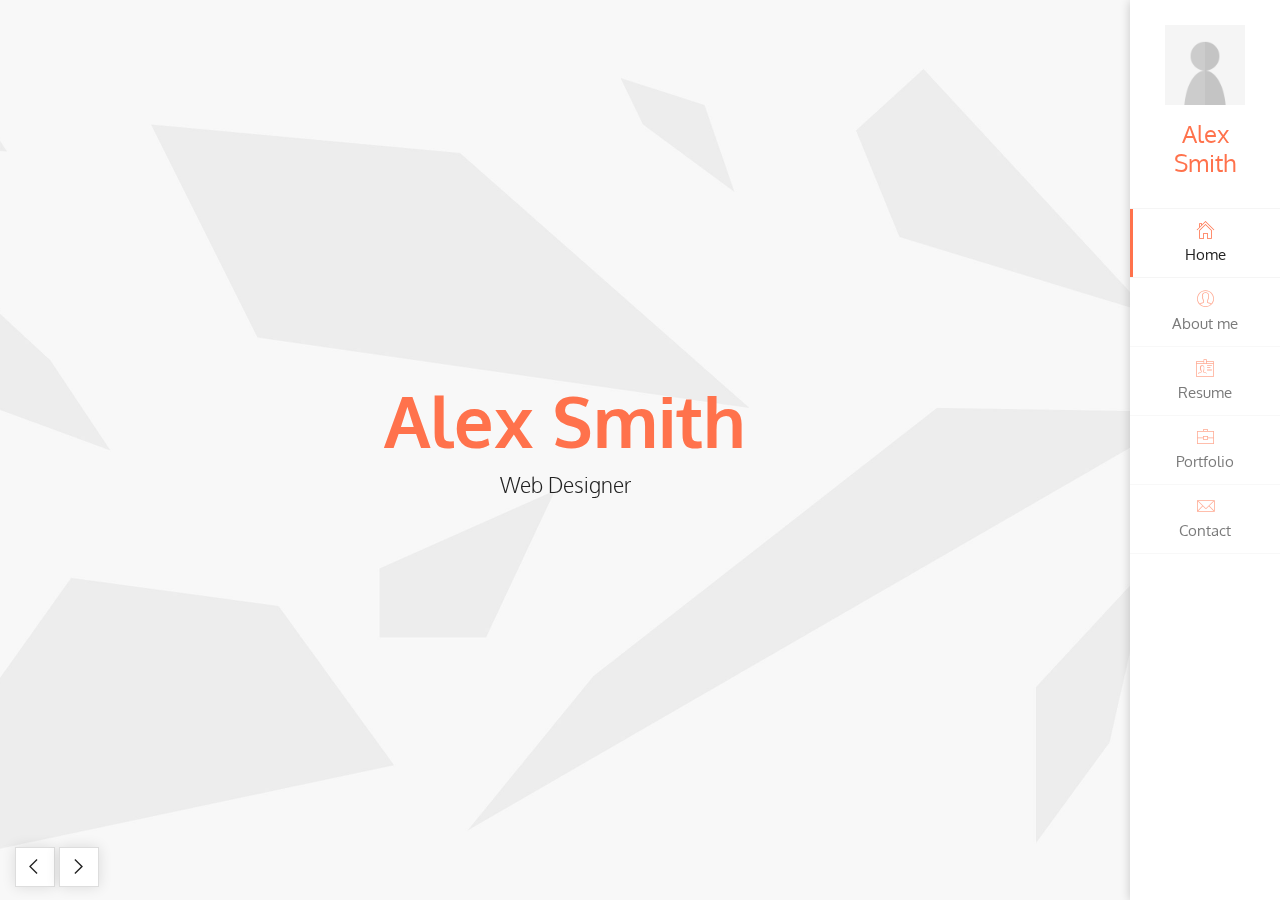
<file: RTL Version/Light/index.html>
<!DOCTYPE html>
<html lang="en" class="no-js" dir="rtl">
  <head>
    <meta charset="UTF-8" />
    <meta http-equiv="X-UA-Compatible" content="IE=edge"> 
    <title>Unique - Responsive vCard Template</title>
    <meta name="viewport" content="width=device-width, initial-scale=1, maximum-scale=1" />
    <meta name="description" content="Unique - Responsive vCard Template" />
    <meta name="keywords" content="vcard, resposnive, retina, resume, jquery, css3, bootstrap, Unique, portfolio" />
    <meta name="author" content="lmtheme" />
    <link rel="shortcut icon" href="favicon.ico">

    <link rel="stylesheet" href="css/bootstrap.min.css" type="text/css">
    <link rel="stylesheet" href="css/normalize.css" type="text/css">
    <link rel="stylesheet" href="css/animate.css" type="text/css">
    <link rel="stylesheet" href="css/transition-animations.css" type="text/css">
    <link rel="stylesheet" href="css/jquery.mCustomScrollbar.min.css" type="text/css">
    <link rel="stylesheet" href="css/owl.carousel.css" type="text/css">
    <link rel="stylesheet" href="css/magnific-popup.css" type="text/css">
    <link rel="stylesheet" href="css/main-red.css" type="text/css">

    <script src="js/jquery-2.1.3.min.js"></script>
    <script src="js/modernizr.custom.js"></script>
  </head>

  <body dir="rtl">
    <!-- Loading animation -->
    <div class="preloader">
      <div class="preloader-animation">
        <div class="dot1"></div>
        <div class="dot2"></div>
      </div>
    </div>
    <!-- /Loading animation -->

    <div id="page" class="page">
      <!-- Header -->
      <header id="site_header" class="header mobile-menu-hide header-color-light">
        <div class="my-photo tilt-effect">
          <img src="images/main_photo.jpg" alt="image">
        </div>

        <div class="site-title-block">
          <h1 class="site-title">Alex Smith</h1>
        </div>

        <!-- Navigation -->
        <div class="site-nav">
          <!-- Main menu -->
          <ul id="nav" class="site-main-menu">
            <li>
              <a class="pt-trigger" href="#home" data-animation="21"><i class="menu-icon pe-7s-icon pe-7s-home"></i>Home</a><!-- href value = data-id without # of .pt-page. -->
            </li>
            <li>
              <a class="pt-trigger" href="#about_me" data-animation="17"><i class="menu-icon pe-7s-icon pe-7s-user"></i>About me</a>
            </li>
            <li>
              <a class="pt-trigger" href="#resume" data-animation="18"><i class="menu-icon pe-7s-icon pe-7s-id"></i>Resume</a>
            </li>
            <li>
              <a class="pt-trigger" href="#portfolio" data-animation="19"><i class="menu-icon pe-7s-icon pe-7s-portfolio"></i>Portfolio</a>
            </li>
            <li>
              <a class="pt-trigger" href="#contact" data-animation="20"><i class="menu-icon pe-7s-icon pe-7s-mail"></i>Contact</a>
            </li>
          </ul>
          <!-- /Main menu -->
        </div>
        <!-- Navigation -->
      </header>
      <!-- /Header -->

      <!-- Mobile Header -->
      <div class="mobile-header mobile-visible">
        <div class="mobile-logo-container">
          <div class="mobile-site-title">Alex Smith</div>
        </div>

        <a class="menu-toggle mobile-visible">
          <i class="fa fa-bars"></i>
        </a>
      </div>
      <!-- /Mobile Header -->

      <!-- Arrows Nav -->
      <div class="lmpixels-arrows-nav">
        <div class="lmpixels-arrow-left"><i class="pe-7s-icon pe-7s-angle-right"></i></div>
        <div class="lmpixels-arrow-right"><i class="pe-7s-icon pe-7s-angle-left"></i></div>
      </div>
      <!-- /Arrows Nav -->

      <!-- Main Content -->
      <div id="main" class="site-main">
        <!-- Page changer wrapper -->
        <div class="pt-wrapper" style="background-image: url(images/main_bg_light.jpg);">
          <!-- Subpages -->
          <div class="subpages">

            <!-- Home Subpage -->
            <section class="pt-page pt-page-1 section-without-bg section-paddings-0 table" data-id="home">
              <div class="section-inner">
                <div class="home-page-block">
                  <h2>Alex Smith</h2>
                  <div class="owl-carousel text-rotation">                                    
                    <div class="item">
                      <p class="home-page-description">Web Designer</p>
                    </div>
                    <div class="item">
                      <p class="home-page-description">Frontend-developer</p>
                    </div>
                  </div>
                </div>
              </div>
            </section>
            <!-- End of Home Subpage -->

            <!-- About Me Subpage -->
            <section class="pt-page pt-page-2" data-id="about_me">
              <div class="border-block-top-110"></div>
              <div class="section-inner">
                <div class="section-title-block">
                  <div class="section-title-wrapper clearfix">
                    <h2 class="section-title">About Me</h2>
                    <h5 class="section-description">Artist, Thinker, Creative Doer</h5>
                  </div>
                </div>

                <div class="row">
                  <div class="col-sm-6 col-md-6 col-lg-4 subpage-block">
                    <div class="my-photo-block tilt-effect">
                      <img src="images/main_photo.jpg" alt="">
                    </div>
                  </div>

                  <div class="col-sm-6 col-md-6 col-lg-4">
                    <h3>I am Web Designer @ Company.com</h3>
                    <p>Praesent ut tortor consectetur, semper sapien non, lacinia augue. Aenean arcu libero, facilisis et nisi non, tempus faucibus tortor. Mauris vel nulla aliquam, pellentesque enim ac, faucibus tortor. Nulla odio nibh, cursus sit amet urna id, dignissim euismod augue.</p>
                    <p>Duis sollicitudin, libero porttitor rutrum ultrices, turpis lorem fermentum justo, quis ornare augue tortor non est. Class aptent taciti sociosqu ad litora torquent per conubia nostra, per inceptos himenaeos.</p>
                  </div>

                  <div class="col-sm-6 col-md-6 col-lg-4 subpage-block">
                    <ul class="info-list">
                      <li><span class="title">Age</span><span class="value">29</span></li>
                      <li><span class="title">Residence</span><span class="value">Australia</span></li>
                      <li><span class="title">Address</span><span class="value">88 Some Street, Some Town</span></li>
                      <li><span class="title">e-mail</span><span class="value"><a href="mailto:email@example.com">email@example.com</a></span></li>
                      <li><span class="title">Phone</span><span class="value">+0123 123 456 789</span></li>
                      <li><span class="title">Freelance</span><span class="value available">Available</span></li>
                    </ul>

                    <ul class="social-links">
                      <li><a class="tip social-button" href="#" title="Twitter"><i class="fa fa-twitter"></i></a></li> <!-- Full list of social icons: http://fontawesome.io/icons/#brand -->
                      <li><a class="tip social-button" href="#" title="Facebook"><i class="fa fa-facebook"></i></a></li>
                      <li><a class="tip social-button" href="#" title="Google Plus"><i class="fa fa-google-plus"></i></a></li>
                      <li><a class="tip social-button" href="#" title="Youtube"><i class="fa fa-youtube"></i></a></li>
                      <li><a class="tip social-button" href="#" title="Instagram"><i class="fa fa-instagram"></i></a></li>
                      <!--<li><a class="tip social-button" href="#" title="last.fm"><i class="fa fa-lastfm"></i></a></li>-->
                      <!--<li><a class="tip social-button" href="#" title="Dribbble"><i class="fa fa-dribbble"></i></a></li>-->
                    </ul>
                  </div>
                </div>

                <!-- Services block -->
                <div class="block-title">
                  <h3>Services</h3>
                </div>

                <div class="row">
                  <div class="col-sm-6 col-md-3 subpage-block">
                    <div class="service-block"> 
                      <div class="service-info">
                        <i class="service-icon pe-7s-icon pe-7s-browser"></i>
                        <h4>Web Design</h4>
                        <p>Lorem ipsum dolor sit amet, consectetur adipisicing elit, sed do eiusmod tempor.</p>
                      </div>
                    </div>
                  </div>

                  <div class="col-sm-6 col-md-3 subpage-block">
                    <div class="service-block"> 
                      <div class="service-info">
                        <i class="service-icon pe-7s-icon pe-7s-pen"></i>
                        <h4>Copywriter</h4>
                        <p>Lorem ipsum dolor sit amet, consectetur adipisicing elit, sed do eiusmod tempor.</p>
                      </div>
                    </div>
                  </div>

                  <div class="col-sm-6 col-md-3 subpage-block">
                    <div class="service-block"> 
                      <div class="service-info">
                        <i class="service-icon pe-7s-icon pe-7s-cart"></i>
                        <h4>E-Commerce</h4>
                        <p>Lorem ipsum dolor sit amet, consectetur adipisicing elit, sed do eiusmod tempor.</p>
                      </div>
                    </div>
                  </div>

                  <div class="col-sm-6 col-md-3 subpage-block">
                    <div class="service-block"> 
                      <div class="service-info">
                        <i class="service-icon pe-7s-icon pe-7s-graph1"></i>
                        <h4>Marketing</h4>
                        <p>Lorem ipsum dolor sit amet, consectetur adipisicing elit, sed do eiusmod tempor.</p>
                      </div>
                    </div>
                  </div>
                </div>
                <!-- End of Services block -->

                <!-- Clients block -->
                <div class="block-title">
                  <h3>Clients</h3>
                </div>

                <div class="row">
                  <div class="col-sm-4 col-md-2 subpage-block">
                    <div class="client-block">
                      <a href="#" target="_blank"><img src="images/clients/client_1.png" alt="image"></a>
                    </div>
                  </div>

                  <div class="col-sm-4 col-md-2 subpage-block">
                    <div class="client-block">
                      <a href="#" target="_blank"><img src="images/clients/client_2.png" alt="image"></a>
                    </div>
                  </div>

                  <div class="col-sm-4 col-md-2 subpage-block">
                    <div class="client-block">
                      <a href="#" target="_blank"><img src="images/clients/client_3.png" alt="image"></a>
                    </div>
                  </div>

                  <div class="col-sm-4 col-md-2 subpage-block">
                    <div class="client-block">
                      <a href="#" target="_blank"><img src="images/clients/client_4.png" alt="image"></a>
                    </div>
                  </div>

                  <div class="col-sm-4 col-md-2 subpage-block">
                    <div class="client-block">
                      <a href="#" target="_blank"><img src="images/clients/client_5.png" alt="image"></a>
                    </div>
                  </div>

                  <div class="col-sm-4 col-md-2 subpage-block">
                    <div class="client-block">
                      <a href="#" target="_blank"><img src="images/clients/client_6.png" alt="image"></a>
                    </div>
                  </div>
                </div>
                <!-- End of Clients block -->

                <div class="row">
                  <div class="col-sm-12 col-md-12 subpage-block">
                    <div class="block-title">
                      <h3>Testimonials</h3>
                    </div>
                    <div class="testimonials owl-carousel">
                      <!-- Testimonial 1 -->
                      <div class="testimonial-item">
                        <!-- Testimonial Content -->
                        <div class="testimonial-content">
                          <div class="testimonial-text">
                            <p>"Phasellus eu nunc tincidunt, ultricies elit vitae, pretium eros. Sed sed ipsum sed massa."</p>
                          </div>
                        </div>            
                        <!-- /Testimonial Content -->  
                        <!-- Testimonial Author -->
                        <div class="testimonial-credits">
                          <!-- Picture -->
                          <div class="testimonial-picture">
                            <img src="images/testimonials/testimonial_photo_1.jpg" alt="">
                          </div>              
                          <!-- /Picture -->
                          <!-- Testimonial author information -->
                          <div class="testimonial-author-info">
                            <p class="testimonial-author">Maria Richardson</p>
                            <p class="testimonial-firm">Lindsley's Lumber</p>
                          </div>
                        </div>
                        <!-- /Testimonial author information -->               
                      </div>
                      <!-- End of Testimonial 1 -->

                      <!-- Testimonial 2 -->
                      <div class="testimonial-item">
                        <!-- Testimonial Content -->
                        <div class="testimonial-content">
                          <div class="testimonial-text">
                            <p>"Vivamus porta dapibus tristique. Suspendisse et arcu eget nisi convallis eleifend nec ac lorem."</p>
                          </div>
                        </div>            
                        <!-- /Testimonial Content -->  
                        <!-- Testimonial Author -->
                        <div class="testimonial-credits">
                          <!-- Picture -->
                          <div class="testimonial-picture">
                            <img src="images/testimonials/testimonial_photo_2.jpg" alt="">
                          </div>              
                          <!-- /Picture -->
                          <!-- Testimonial author information -->
                          <div class="testimonial-author-info">
                            <p class="testimonial-author">John Doe</p>
                            <p class="testimonial-firm">Apple Inc.</p>
                          </div>
                        </div>
                        <!-- /Testimonial author information -->               
                      </div>
                      <!-- End of Testimonial 2 -->

                      <!-- Testimonial 3 -->
                      <div class="testimonial-item">
                        <!-- Testimonial Content -->
                        <div class="testimonial-content">
                          <div class="testimonial-text">
                            <p>"Aliquam congue auctor lectus sed fermentum. Nulla ultricies tellus quis sapien lacinia egestas."</p>
                          </div>
                        </div>            
                        <!-- /Testimonial Content -->  
                        <!-- Testimonial Author -->
                        <div class="testimonial-credits">
                          <!-- Picture -->
                          <div class="testimonial-picture">
                            <img src="images/testimonials/testimonial_photo_3.jpg" alt="">
                          </div>              
                          <!-- /Picture -->
                          <!-- Testimonial author information -->
                          <div class="testimonial-author-info">
                            <p class="testimonial-author">George McQueen</p>
                            <p class="testimonial-firm">Harmony House</p>
                          </div>
                        </div>
                        <!-- /Testimonial author information -->               
                      </div>
                      <!-- End of Testimonial 3 -->
                    </div>
                  </div>
                </div>

                <!-- Fun facts block -->
                <div class="block-title">
                  <h3>Fun Facts</h3>
                </div>

                <div class="row">
                  <div class="col-sm-6 col-md-3 subpage-block">
                    <div class="fun-fact-block gray-bg tilt-effect">
                      <i class="pe-7s-icon pe-7s-smile"></i>
                      <h4>Happy Clients</h4>
                      <span class="fun-value">1,024</span>
                    </div>
                  </div>

                  <div class="col-sm-6 col-md-3 subpage-block tilt-effect">
                    <div class="fun-fact-block">
                      <i class="pe-7s-icon pe-7s-alarm"></i>
                      <h4>Working Hours</h4>
                      <span class="fun-value">6,256</span>
                    </div>
                  </div>

                  <div class="col-sm-6 col-md-3 subpage-block tilt-effect">
                    <div class="fun-fact-block gray-bg">
                      <i class="pe-7s-icon pe-7s-medal"></i>
                      <h4>Awards Won</h4>
                      <span class="fun-value">21</span>
                    </div>
                  </div>

                  <div class="col-sm-6 col-md-3 subpage-block tilt-effect">
                    <div class="fun-fact-block">
                      <i class="pe-7s-icon pe-7s-coffee"></i>
                      <h4>Coffee Consumed</h4>
                      <span class="fun-value">20,000</span>
                    </div>
                  </div>
                </div>
                <!-- End of Fun fucts block -->
              </div>
            </section>
            <!-- End of About Me Subpage -->

            <!-- Resume Subpage -->
            <section class="pt-page pt-page-3" data-id="resume">
              <div class="border-block-top-110"></div>
              <div class="section-inner">
                <div class="section-title-block">
                  <div class="section-title-wrapper">
                    <h2 class="section-title">Resume</h2>
                    <h5 class="section-description">6 Years of Experience</h5>
                  </div>
                </div>

                <div class="row">
                  <div class="col-sm-6 col-md-4 subpage-block">
                    <div class="block-title">
                      <h3>Education</h3>
                    </div>
                    <div class="timeline">
                      <!-- Single event -->
                      <div class="timeline-event te-primary">
                        <h5 class="event-date">2010</h5>
                        <h4 class="event-name">Specialization Course</h4>
                        <span class="event-description">University of Studies</span>
                        <p>Mauris magna sapien, pharetra consectetur fringilla vitae, interdum sed tortor.</p>
                      </div>
                      <!-- Single event -->
                      <div class="timeline-event te-primary">
                        <h5 class="event-date">2009</h5>
                        <h4 class="event-name">Specialization Course</h4>
                        <span class="event-description">University of Studies</span>
                        <p>Mauris magna sapien, pharetra consectetur fringilla vitae, interdum sed tortor.</p>
                      </div>
                      <!-- Single event -->
                      <div class="timeline-event te-primary">
                        <h5 class="event-date">2008</h5>
                        <h4 class="event-name">Specialization Course</h4>
                        <span class="event-description">University of Studies</span>
                        <p>Mauris magna sapien, pharetra consectetur fringilla vitae, interdum sed tortor.</p>
                      </div>
                    </div>
                  </div>

                  <div class="col-sm-6 col-md-4 subpage-block">
                    <div class="block-title">
                      <h3>Experience</h3>
                    </div>
                    <div class="timeline">
                      <!-- Single event -->
                      <div class="timeline-event te-primary">
                        <h5 class="event-date">Dec 2012 - Current</h5>
                        <h4 class="event-name">Frontend-developer</h4>
                        <span class="event-description">Web Agency</span>
                        <p>Mauris magna sapien, pharetra consectetur fringilla vitae, interdum sed tortor.</p>
                      </div>
                      <!-- Single event -->
                      <div class="timeline-event te-primary">
                        <h5 class="event-date">Dec 2011 - Nov 2012</h5>
                        <h4 class="event-name">Web Designer</h4>
                        <span class="event-description">Apple Inc.</span>
                        <p>Mauris magna sapien, pharetra consectetur fringilla vitae, interdum sed tortor.</p>
                      </div>
                      <!-- Single event -->
                      <div class="timeline-event te-primary">
                        <h5 class="event-date">Jan 2010 - Dec 2011</h5>
                        <h4 class="event-name">Graphic Designer</h4>
                        <span class="event-description">Web Agency</span>
                        <p>Mauris magna sapien, pharetra consectetur fringilla vitae, interdum sed tortor.</p>
                      </div>
                    </div>
                  </div>

                  <div class="col-sm-6 col-md-4 subpage-block">
                    <div class="block-title">
                      <h3>Design Skills</h3>
                    </div>
                    <div class="skills-info">
                      <h4>Web Design</h4>                               
                      <div class="skill-container">
                        <div class="skill-percentage skill-1"></div>
                      </div>

                      <h4>Graphic Design</h4>
                      <div class="skill-container">
                        <div class="skill-percentage skill-2"></div>
                      </div>

                      <h4>Print Design</h4>
                      <div class="skill-container">
                        <div class="skill-percentage skill-3"></div>
                      </div> 
                    </div>

                    <div class="block-title">
                      <h3>Coding Skills</h3>
                    </div>
                    <div class="skills-info">
                      <h4>HML5</h4>                               
                      <div class="skill-container">
                        <div class="skill-percentage skill-4"></div>
                      </div>

                      <h4>CSS3</h4>
                      <div class="skill-container">
                        <div class="skill-percentage skill-5"></div>
                      </div>

                      <h4>jQuery</h4>
                      <div class="skill-container">
                        <div class="skill-percentage skill-6"></div>
                      </div>

                      <h4>Wordpress</h4>
                      <div class="skill-container">
                        <div class="skill-percentage skill-7"></div>
                      </div>

                      <h4>PHP</h4>
                      <div class="skill-container">
                        <div class="skill-percentage skill-8"></div>
                      </div>
                    </div>
                  </div>
                </div>
                <div class="row">
                  <div class="col-sm-12 col-md-12">
                    <div class="download-cv-block">
                      <a class="button" target="_blank" href="#">Download CV</a>
                    </div>
                  </div>
                </div>
              </div>
            </section>
            <!-- End Resume Subpage -->


            <!-- Portfolio Subpage -->
            <section class="pt-page pt-page-4" data-id="portfolio">
              <div class="border-block-top-110"></div>
              <div class="section-inner">
                <div class="section-title-block">
                  <div class="section-title-wrapper">
                    <h2 class="section-title">Portfolio</h2>
                    <h5 class="section-description">My Best Works</h5>
                  </div>
                </div>

                <!-- Portfolio Content -->
                <div class="portfolio-content">
                              
                  <!-- Portfolio filter -->
                  <ul id="portfolio_filters" class="portfolio-filters">
                    <li class="active">
                      <a class="filter btn btn-sm btn-link active" data-group="all">All</a>
                    </li>
                    <li>
                      <a class="filter btn btn-sm btn-link" data-group="media">Media</a>
                    </li>
                    <li>
                      <a class="filter btn btn-sm btn-link" data-group="illustration">Illustration</a>
                    </li>
                    <li>
                      <a class="filter btn btn-sm btn-link" data-group="video">Video</a>
                    </li>
                  </ul>
                  <!-- End of Portfolio filter -->

                  <!-- Portfolio Grid -->
                  <div id="portfolio_grid" class="portfolio-grid portfolio-masonry masonry-grid-3">

                    <!-- Portfolio Item 1 -->
                    <figure class="item" data-groups='["all", "media"]'>
                      <a class="ajax-page-load" href="portfolio-1.html">
                        <img src="images/portfolio/1.jpg" alt="">
                        <div>
                          <h5 class="name">Project Name</h5>
                          <small>Media</small>
                          <i class="pe-7s-icon pe-7s-display2"></i>
                        </div>
                      </a>
                    </figure>
                    <!-- /Portfolio Item 1 -->

                    <!-- Portfolio Item 2 -->
                    <figure class="item" data-groups='["all", "video"]'>
                      <a href="https://player.vimeo.com/video/97102654?autoplay=1" title="Praesent Dolor Ex" class="lightbox mfp-iframe">
                        <img src="images/portfolio/2.jpg" alt="">
                        <div>
                          <h5 class="name">Project Name</h5>
                          <small>Video</small>
                          <i class="pe-7s-icon pe-7s-video"></i>
                        </div>
                      </a>
                    </figure>
                    <!-- /Portfolio Item 2 -->

                    <!-- Portfolio Item 3 -->
                    <figure class="item" data-groups='["all","illustration"]'>
                      <a href="images/portfolio/full/3.jpg" class="lightbox" title="Duis Eu Eros Viverra">
                        <img src="images/portfolio/3.jpg" alt="">
                        <div>
                          <h5 class="name">Project Name</h5>
                          <small>Illustration</small>
                          <i class="pe-7s-icon pe-7s-photo"></i>
                        </div>
                      </a>
                    </figure>
                    <!-- /Portfolio Item 3 -->

                    <!-- Portfolio Item 4 -->
                    <figure class="item" data-groups='["all", "media"]'>
                      <a class="ajax-page-load" href="portfolio-2.html">
                        <img src="images/portfolio/4.jpg" alt="">
                        <div>
                          <h5 class="name">Project Name</h5>
                          <small>Media</small>
                          <i class="pe-7s-icon pe-7s-display2"></i>
                        </div>
                      </a>
                    </figure>
                    <!-- /Portfolio Item 4 -->

                    <!-- Portfolio Item 5 -->
                    <figure class="item" data-groups='["all", "illustration"]'>
                      <a href="images/portfolio/full/5.jpg" class="lightbox" title="Aliquam Condimentum Magna Rhoncus">
                        <img src="images/portfolio/5.jpg" alt="">
                        <div>
                          <h5 class="name">Project Name</h5>
                          <small>Illustration</small>
                          <i class="pe-7s-icon pe-7s-photo"></i>
                        </div>
                      </a>
                    </figure>
                    <!-- /Portfolio Item 5 -->

                    <!-- Portfolio Item 6 -->
                    <figure class="item" data-groups='["all", "media"]'>
                      <a class="ajax-page-load" href="portfolio-3.html">
                        <img src="images/portfolio/6.jpg" alt="">
                        <div>
                          <h5 class="name">Project Name</h5>
                          <small>Media</small>
                          <i class="pe-7s-icon pe-7s-display2"></i>
                        </div>
                      </a>
                    </figure>
                    <!-- /Portfolio Item 6 -->

                    <!-- Portfolio Item 7 -->
                    <figure class="item" data-groups='["all", "video"]'>
                      <a href="https://player.vimeo.com/video/97102654?autoplay=1" title="Nulla Facilisi" class="lightbox mfp-iframe">
                        <img src="images/portfolio/7.jpg" alt="">
                        <div>
                          <h5 class="name">Project Name</h5>
                          <small>Video</small>
                          <i class="pe-7s-icon pe-7s-video"></i>
                        </div>
                      </a>
                    </figure>
                    <!-- /Portfolio Item 7 -->

                    <!-- Portfolio Item 8 -->
                    <figure class="item" data-groups='["all",  "media"]'>
                      <a class="ajax-page-load" href="portfolio-4.html">
                        <img src="images/portfolio/8.jpg" alt="">
                        <div>
                          <h5 class="name">Project Name</h5>
                          <small>Media</small>
                          <i class="pe-7s-icon pe-7s-display2"></i>
                        </div>
                      </a>
                    </figure>
                    <!-- /Portfolio Item 8 -->

                    <!-- Portfolio Item 9 -->
                    <figure class="item" data-groups='["all","illustration"]'>
                      <a href="images/portfolio/full/9.jpg" class="lightbox" title="Mauris Neque Dolor">
                        <img src="images/portfolio/9.jpg" alt="">
                        <div>
                          <h5 class="name">Project Name</h5>
                          <small>Illustration</small>
                          <i class="pe-7s-icon pe-7s-photo"></i>
                        </div>
                      </a>
                    </figure>
                    <!-- /Portfolio Item 9 -->

                    <!-- Portfolio Item 10 -->
                    <figure class="item" data-groups='["all", "video"]'>
                      <a href="https://player.vimeo.com/video/97102654?autoplay=1" title="Donec Lectus Arcu" class="lightbox mfp-iframe">
                        <img src="images/portfolio/10.jpg" alt="">
                        <div>
                          <h5 class="name">Project Name</h5>
                          <small>Video</small>
                          <i class="pe-7s-icon pe-7s-video"></i>
                        </div>
                      </a>
                    </figure>
                    <!-- /Portfolio Item 10 -->

                    <!-- Portfolio Item 11 -->
                    <figure class="item" data-groups='["all","illustration"]'>
                      <a href="images/portfolio/full/11.jpg" class="lightbox" title="Duis Eu Eros Viverra">
                        <img src="images/portfolio/11.jpg" alt="">
                        <div>
                          <h5 class="name">Project Name</h5>
                          <small>Illustration</small>
                          <i class="pe-7s-icon pe-7s-photo"></i>
                        </div>
                      </a>
                    </figure>
                    <!-- /Portfolio Item 11 -->

                    <!-- Portfolio Item 12 -->
                    <figure class="item" data-groups='["all","media"]'>
                      <a class="ajax-page-load" href="portfolio-5.html">
                        <img src="images/portfolio/12.jpg" alt="">
                        <div>
                          <h5 class="name">Project Name</h5>
                          <small>Media</small>
                          <i class="pe-7s-icon pe-7s-display2"></i>
                        </div>
                      </a>
                    </figure>
                    <!-- /Portfolio Item 12 -->
                  </div>
                  <!-- /Portfolio Grid -->

                </div>
                <!-- /Portfolio Content -->
              </div>
            </section>
            <!-- /Portfolio Subpage -->

            <!-- Contact Subpage -->
            <section class="pt-page pt-page-5" data-id="contact">
              <div class="border-block-top-110"></div>
              <div class="section-inner">
                <div class="section-title-block">
                  <div class="section-title-wrapper">
                    <h2 class="section-title">Contact</h2>
                    <h5 class="section-description">Get in Touch</h5>
                  </div>
                </div>

                <div class="row">
                  <div class="col-sm-6 col-md-6 subpage-block">
                    <div class="block-title">
                      <h3>Get in Touch</h3>
                    </div>
                    <p>Sed eleifend sed nibh nec fringilla. Donec eu cursus sem, vitae tristique ante. Cras pretium rutrum egestas. Integer ultrices libero sed justo vehicula, eget tincidunt tortor tempus.</p>
                    <div class="contact-info-block">
                      <div class="ci-icon">
                        <i class="pe-7s-icon pe-7s-map-marker"></i>
                      </div>
                      <div class="ci-text">
                        <h5>Los Angeles, USA</h5>
                      </div>
                    </div>
                    <div class="contact-info-block">
                      <div class="ci-icon">
                        <i class="pe-7s-icon pe-7s-mail"></i>
                      </div>
                      <div class="ci-text">
                        <h5>alexsmith@example.com</h5>
                      </div>
                    </div>
                    <div class="contact-info-block">
                      <div class="ci-icon">
                        <i class="pe-7s-icon pe-7s-call"></i>
                      </div>
                      <div class="ci-text">
                        <h5>+123 654 78900</h5>
                      </div>
                    </div>
                    <div class="contact-info-block">
                      <div class="ci-icon">
                        <i class="pe-7s-icon pe-7s-check"></i>
                      </div>
                      <div class="ci-text">
                        <h5>Freelance Available</h5>
                      </div>
                    </div>
                  </div>

                  <div class="col-sm-6 col-md-6 subpage-block">
                    <div class="block-title">
                      <h3>Contact Form</h3>
                    </div>
                    <form id="contact-form" method="post" action="contact_form/contact_form.php">

                      <div class="messages"></div>

                      <div class="controls">
                        <div class="form-group">
                            <input id="form_name" type="text" name="name" class="form-control" placeholder="Full Name" required="required" data-error="Name is required.">
                            <div class="form-control-border"></div>
                            <i class="form-control-icon pe-7s-user"></i>
                            <div class="help-block with-errors"></div>
                        </div>

                        <div class="form-group">
                            <input id="form_email" type="email" name="email" class="form-control" placeholder="Email Address" required="required" data-error="Valid email is required.">
                            <div class="form-control-border"></div>
                            <i class="form-control-icon pe-7s-mail"></i>
                            <div class="help-block with-errors"></div>
                        </div>

                        <div class="form-group">
                            <textarea id="form_message" name="message" class="form-control" placeholder="Message for Me" rows="4" required="required" data-error="Please, leave me a message."></textarea>
                            <div class="form-control-border"></div>
                            <i class="form-control-icon pe-7s-comment"></i>
                            <div class="help-block with-errors"></div>
                        </div>

                        <input type="submit" class="button btn-send" value="Send message">
                      </div>
                    </form>
                  </div>
                </div>
              </div>
            </section>
            <!-- End Contact Subpage -->

          </div>
        </div>
        <!-- /Page changer wrapper -->
      </div>
      <!-- /Main Content -->
    </div>

    <script src="js/bootstrap.min.js"></script>
    <script src="js/pages-switcher.js"></script>
    <script src="js/imagesloaded.pkgd.min.js"></script>
    <script src="js/validator.js"></script>
    <script src="js/jquery.shuffle.min.js"></script>
    <script src="js/masonry.pkgd.min.js"></script>
    <script src="js/owl.carousel.min.js"></script>
    <script src="js/jquery.magnific-popup.min.js"></script>
    <script src="js/jquery.mCustomScrollbar.concat.min.js"></script>
    <script src="js/tilt.jquery.min.js"></script>
    <script src="js/jquery.hoverdir.js"></script>
    <script src="js/main.js"></script>
  </body>
</html>
</file>
<file: Dark Blue/css/transition-animations.css>
/* animation sets */

/* move from / to  */

.pt-page-moveToLeft {
	-webkit-animation: moveToLeft .6s ease both;
	animation: moveToLeft .6s ease both;
}

.pt-page-moveFromLeft {
	-webkit-animation: moveFromLeft .6s ease both;
	animation: moveFromLeft .6s ease both;
}

.pt-page-moveToRight {
	-webkit-animation: moveToRight .6s ease both;
	animation: moveToRight .6s ease both;
}

.pt-page-moveFromRight {
	-webkit-animation: moveFromRight .6s ease both;
	animation: moveFromRight .6s ease both;
}

.pt-page-moveToTop {
	-webkit-animation: moveToTop .6s ease both;
	animation: moveToTop .6s ease both;
}

.pt-page-moveFromTop {
	-webkit-animation: moveFromTop .6s ease both;
	animation: moveFromTop .6s ease both;
}

.pt-page-moveToBottom {
	-webkit-animation: moveToBottom .6s ease both;
	animation: moveToBottom .6s ease both;
}

.pt-page-moveFromBottom {
	-webkit-animation: moveFromBottom .6s ease both;
	animation: moveFromBottom .6s ease both;
}

/* fade */

.pt-page-fade {
	-webkit-animation: fade .7s ease both;
	animation: fade .7s ease both;
}

/* move from / to and fade */

.pt-page-moveToLeftFade {
	-webkit-animation: moveToLeftFade .7s ease both;
	animation: moveToLeftFade .7s ease both;
}

.pt-page-moveFromLeftFade {
	-webkit-animation: moveFromLeftFade .7s ease both;
	animation: moveFromLeftFade .7s ease both;
}

.pt-page-moveToRightFade {
	-webkit-animation: moveToRightFade .7s ease both;
	animation: moveToRightFade .7s ease both;
}

.pt-page-moveFromRightFade {
	-webkit-animation: moveFromRightFade .7s ease both;
	animation: moveFromRightFade .7s ease both;
}

.pt-page-moveToTopFade {
	-webkit-animation: moveToTopFade .7s ease both;
	animation: moveToTopFade .7s ease both;
}

.pt-page-moveFromTopFade {
	-webkit-animation: moveFromTopFade .7s ease both;
	animation: moveFromTopFade .7s ease both;
}

.pt-page-moveToBottomFade {
	-webkit-animation: moveToBottomFade .7s ease both;
	animation: moveToBottomFade .7s ease both;
}

.pt-page-moveFromBottomFade {
	-webkit-animation: moveFromBottomFade .7s ease both;
	animation: moveFromBottomFade .7s ease both;
}

/* move to with different easing */

.pt-page-moveToLeftEasing {
	-webkit-animation: moveToLeft .7s ease-in-out both;
	animation: moveToLeft .7s ease-in-out both;
}
.pt-page-moveToRightEasing {
	-webkit-animation: moveToRight .7s ease-in-out both;
	animation: moveToRight .7s ease-in-out both;
}
.pt-page-moveToTopEasing {
	-webkit-animation: moveToTop .7s ease-in-out both;
	animation: moveToTop .7s ease-in-out both;
}
.pt-page-moveToBottomEasing {
	-webkit-animation: moveToBottom .7s ease-in-out both;
	animation: moveToBottom .7s ease-in-out both;
}

/********************************* keyframes **************************************/

/* move from / to  */

@-webkit-keyframes moveToLeft {
	from { }
	to { -webkit-transform: translateX(-100%); }
}
@keyframes moveToLeft {
	from { }
	to { -webkit-transform: translateX(-100%); transform: translateX(-100%); }
}

@-webkit-keyframes moveFromLeft {
	from { -webkit-transform: translateX(-100%); }
}
@keyframes moveFromLeft {
	from { -webkit-transform: translateX(-100%); transform: translateX(-100%); }
}

@-webkit-keyframes moveToRight { 
	from { }
	to { -webkit-transform: translateX(100%); }
}
@keyframes moveToRight { 
	from { }
	to { -webkit-transform: translateX(100%); transform: translateX(100%); }
}

@-webkit-keyframes moveFromRight {
	from { -webkit-transform: translateX(100%); }
}
@keyframes moveFromRight {
	from { -webkit-transform: translateX(100%); transform: translateX(100%); }
}

@-webkit-keyframes moveToTop {
	from { }
	to { -webkit-transform: translateY(-100%); }
}
@keyframes moveToTop {
	from { }
	to { -webkit-transform: translateY(-100%); transform: translateY(-100%); }
}

@-webkit-keyframes moveFromTop {
	from { -webkit-transform: translateY(-100%); }
}
@keyframes moveFromTop {
	from { -webkit-transform: translateY(-100%); transform: translateY(-100%); }
}

@-webkit-keyframes moveToBottom {
	from { }
	to { -webkit-transform: translateY(100%); }
}
@keyframes moveToBottom {
	from { }
	to { -webkit-transform: translateY(100%); transform: translateY(100%); }
}

@-webkit-keyframes moveFromBottom {
	from { -webkit-transform: translateY(100%); }
}
@keyframes moveFromBottom {
	from { -webkit-transform: translateY(100%); transform: translateY(100%); }
}

/* fade */

@-webkit-keyframes fade {
	from { }
	to { opacity: 0.3; }
}
@keyframes fade {
	from { }
	to { opacity: 0.3; }
}

/* move from / to and fade */

@-webkit-keyframes moveToLeftFade {
	from { }
	to { opacity: 0.3; -webkit-transform: translateX(-100%); }
}
@keyframes moveToLeftFade {
	from { }
	to { opacity: 0.3; -webkit-transform: translateX(-100%); transform: translateX(-100%); }
}

@-webkit-keyframes moveFromLeftFade {
	from { opacity: 0.3; -webkit-transform: translateX(-100%); }
}
@keyframes moveFromLeftFade {
	from { opacity: 0.3; -webkit-transform: translateX(-100%); transform: translateX(-100%); }
}

@-webkit-keyframes moveToRightFade {
	from { }
	to { opacity: 0.3; -webkit-transform: translateX(100%); }
}
@keyframes moveToRightFade {
	from { }
	to { opacity: 0.3; -webkit-transform: translateX(100%); transform: translateX(100%); }
}

@-webkit-keyframes moveFromRightFade {
	from { opacity: 0.3; -webkit-transform: translateX(100%); }
}
@keyframes moveFromRightFade {
	from { opacity: 0.3; -webkit-transform: translateX(100%); transform: translateX(100%); }
}

@-webkit-keyframes moveToTopFade {
	from { }
	to { opacity: 0.3; -webkit-transform: translateY(-100%); }
}
@keyframes moveToTopFade {
	from { }
	to { opacity: 0.3; -webkit-transform: translateY(-100%); transform: translateY(-100%); }
}

@-webkit-keyframes moveFromTopFade {
	from { opacity: 0.3; -webkit-transform: translateY(-100%); }
}
@keyframes moveFromTopFade {
	from { opacity: 0.3; -webkit-transform: translateY(-100%); transform: translateY(-100%); }
}

@-webkit-keyframes moveToBottomFade {
	from { }
	to { opacity: 0.3; -webkit-transform: translateY(100%); }
}
@keyframes moveToBottomFade {
	from { }
	to { opacity: 0.3; -webkit-transform: translateY(100%); transform: translateY(100%); }
}

@-webkit-keyframes moveFromBottomFade {
	from { opacity: 0.3; -webkit-transform: translateY(100%); }
}
@keyframes moveFromBottomFade {
	from { opacity: 0.3; -webkit-transform: translateY(100%); transform: translateY(100%); }
}

/* scale and fade */

.pt-page-scaleDown {
	-webkit-animation: scaleDown .7s ease both;
	animation: scaleDown .7s ease both;
}

.pt-page-scaleUp {
	-webkit-animation: scaleUp .7s ease both;
	animation: scaleUp .7s ease both;
}

.pt-page-scaleUpDown {
	-webkit-animation: scaleUpDown .5s ease both;
	animation: scaleUpDown .5s ease both;
}

.pt-page-scaleDownUp {
	-webkit-animation: scaleDownUp .5s ease both;
	animation: scaleDownUp .5s ease both;
}

.pt-page-scaleDownCenter {
	-webkit-animation: scaleDownCenter .4s ease-in both;
	animation: scaleDownCenter .4s ease-in both;
}

.pt-page-scaleUpCenter {
	-webkit-animation: scaleUpCenter .4s ease-out both;
	animation: scaleUpCenter .4s ease-out both;
}

/********************************* keyframes **************************************/

/* scale and fade */

@-webkit-keyframes scaleDown {
	from { }
	to { opacity: 0; -webkit-transform: scale(.8); }
}
@keyframes scaleDown {
	from { }
	to { opacity: 0; -webkit-transform: scale(.8); transform: scale(.8); }
}

@-webkit-keyframes scaleUp {
	from { opacity: 0; -webkit-transform: scale(.8); }
}
@keyframes scaleUp {
	from { opacity: 0; -webkit-transform: scale(.8); transform: scale(.8); }
}

@-webkit-keyframes scaleUpDown {
	from { opacity: 0; -webkit-transform: scale(1.2); }
}
@keyframes scaleUpDown {
	from { opacity: 0; -webkit-transform: scale(1.2); transform: scale(1.2); }
}

@-webkit-keyframes scaleDownUp {
	from { }
	to { opacity: 0; -webkit-transform: scale(1.2); }
}
@keyframes scaleDownUp {
	from { }
	to { opacity: 0; -webkit-transform: scale(1.2); transform: scale(1.2); }
}

@-webkit-keyframes scaleDownCenter {
	from { }
	to { opacity: 0; -webkit-transform: scale(.7); }
}
@keyframes scaleDownCenter {
	from { }
	to { opacity: 0; -webkit-transform: scale(.7); transform: scale(.7); }
}

@-webkit-keyframes scaleUpCenter {
	from { opacity: 0; -webkit-transform: scale(.7); }
}
@keyframes scaleUpCenter {
	from { opacity: 0; -webkit-transform: scale(.7); transform: scale(.7); }
}

/* rotate sides first and scale */

.pt-page-rotateRightSideFirst {
	-webkit-transform-origin: 0% 50%;
	transform-origin: 0% 50%;
	-webkit-animation: rotateRightSideFirst .8s both ease-in;
	animation: rotateRightSideFirst .8s both ease-in;
}
.pt-page-rotateLeftSideFirst {
	-webkit-transform-origin: 100% 50%;
	transform-origin: 100% 50%;
	-webkit-animation: rotateLeftSideFirst .8s both ease-in;
	animation: rotateLeftSideFirst .8s both ease-in;
}
.pt-page-rotateTopSideFirst {
	-webkit-transform-origin: 50% 100%;
	transform-origin: 50% 100%;
	-webkit-animation: rotateTopSideFirst .8s both ease-in;
	animation: rotateTopSideFirst .8s both ease-in;
}
.pt-page-rotateBottomSideFirst {
	-webkit-transform-origin: 50% 0%;
	transform-origin: 50% 0%;
	-webkit-animation: rotateBottomSideFirst .8s both ease-in;
	animation: rotateBottomSideFirst .8s both ease-in;
}

/* flip */

.pt-page-flipOutRight {
	-webkit-transform-origin: 50% 50%;
	transform-origin: 50% 50%;
	-webkit-animation: flipOutRight .5s both ease-in;
	animation: flipOutRight .5s both ease-in;
}
.pt-page-flipInLeft {
	-webkit-transform-origin: 50% 50%;
	transform-origin: 50% 50%;
	-webkit-animation: flipInLeft .5s both ease-out;
	animation: flipInLeft .5s both ease-out;
}
.pt-page-flipOutLeft {
	-webkit-transform-origin: 50% 50%;
	transform-origin: 50% 50%;
	-webkit-animation: flipOutLeft .5s both ease-in;
	animation: flipOutLeft .5s both ease-in;
}
.pt-page-flipInRight {
	-webkit-transform-origin: 50% 50%;
	transform-origin: 50% 50%;
	-webkit-animation: flipInRight .5s both ease-out;
	animation: flipInRight .5s both ease-out;
}
.pt-page-flipOutTop {
	-webkit-transform-origin: 50% 50%;
	transform-origin: 50% 50%;
	-webkit-animation: flipOutTop .5s both ease-in;
	animation: flipOutTop .5s both ease-in;
}
.pt-page-flipInBottom {
	-webkit-transform-origin: 50% 50%;
	transform-origin: 50% 50%;
	-webkit-animation: flipInBottom .5s both ease-out;
	animation: flipInBottom .5s both ease-out;
}
.pt-page-flipOutBottom {
	-webkit-transform-origin: 50% 50%;
	transform-origin: 50% 50%;
	-webkit-animation: flipOutBottom .5s both ease-in;
	animation: flipOutBottom .5s both ease-in;
}
.pt-page-flipInTop {
	-webkit-transform-origin: 50% 50%;
	transform-origin: 50% 50%;
	-webkit-animation: flipInTop .5s both ease-out;
	animation: flipInTop .5s both ease-out;
}

/* rotate fall */

.pt-page-rotateFall {
	-webkit-transform-origin: 0% 0%;
	transform-origin: 0% 0%;
	-webkit-animation: rotateFall 1s both ease-in;
	animation: rotateFall 1s both ease-in;
}

/* rotate newspaper */
.pt-page-rotateOutNewspaper {
	-webkit-transform-origin: 50% 50%;
	transform-origin: 50% 50%;
	-webkit-animation: rotateOutNewspaper .5s both ease-in;
	animation: rotateOutNewspaper .5s both ease-in;
}
.pt-page-rotateInNewspaper {
	-webkit-transform-origin: 50% 50%;
	transform-origin: 50% 50%;
	-webkit-animation: rotateInNewspaper .5s both ease-out;
	animation: rotateInNewspaper .5s both ease-out;
}

/* push */
.pt-page-rotatePushLeft {
	-webkit-transform-origin: 0% 50%;
	transform-origin: 0% 50%;
	-webkit-animation: rotatePushLeft .8s both ease;
	animation: rotatePushLeft .8s both ease;
}
.pt-page-rotatePushRight {
	-webkit-transform-origin: 100% 50%;
	transform-origin: 100% 50%;
	-webkit-animation: rotatePushRight .8s both ease;
	animation: rotatePushRight .8s both ease;
}
.pt-page-rotatePushTop {
	-webkit-transform-origin: 50% 0%;
	transform-origin: 50% 0%;
	-webkit-animation: rotatePushTop .8s both ease;
	animation: rotatePushTop .8s both ease;
}
.pt-page-rotatePushBottom {
	-webkit-transform-origin: 50% 100%;
	transform-origin: 50% 100%;
	-webkit-animation: rotatePushBottom .8s both ease;
	animation: rotatePushBottom .8s both ease;
}

/* pull */
.pt-page-rotatePullRight {
	-webkit-transform-origin: 100% 50%;
	transform-origin: 100% 50%;
	-webkit-animation: rotatePullRight .5s both ease;
	animation: rotatePullRight .5s both ease;
}
.pt-page-rotatePullLeft {
	-webkit-transform-origin: 0% 50%;
	transform-origin: 0% 50%;
	-webkit-animation: rotatePullLeft .5s both ease;
	animation: rotatePullLeft .5s both ease;
}
.pt-page-rotatePullTop {
	-webkit-transform-origin: 50% 0%;
	transform-origin: 50% 0%;
	-webkit-animation: rotatePullTop .5s both ease;
	animation: rotatePullTop .5s both ease;
}
.pt-page-rotatePullBottom {
	-webkit-transform-origin: 50% 100%;
	transform-origin: 50% 100%;
	-webkit-animation: rotatePullBottom .5s both ease;
	animation: rotatePullBottom .5s both ease;
}

/* fold */
.pt-page-rotateFoldRight {
	-webkit-transform-origin: 0% 50%;
	transform-origin: 0% 50%;
	-webkit-animation: rotateFoldRight .7s both ease;
	animation: rotateFoldRight .7s both ease;
}
.pt-page-rotateFoldLeft {
	-webkit-transform-origin: 100% 50%;
	transform-origin: 100% 50%;
	-webkit-animation: rotateFoldLeft .7s both ease;
	animation: rotateFoldLeft .7s both ease;
}
.pt-page-rotateFoldTop {
	-webkit-transform-origin: 50% 100%;
	transform-origin: 50% 100%;
	-webkit-animation: rotateFoldTop .7s both ease;
	animation: rotateFoldTop .7s both ease;
}
.pt-page-rotateFoldBottom {
	-webkit-transform-origin: 50% 0%;
	transform-origin: 50% 0%;
	-webkit-animation: rotateFoldBottom .7s both ease;
	animation: rotateFoldBottom .7s both ease;
}

/* unfold */
.pt-page-rotateUnfoldLeft {
	-webkit-transform-origin: 100% 50%;
	transform-origin: 100% 50%;
	-webkit-animation: rotateUnfoldLeft .7s both ease;
	animation: rotateUnfoldLeft .7s both ease;
}
.pt-page-rotateUnfoldRight {
	-webkit-transform-origin: 0% 50%;
	transform-origin: 0% 50%;
	-webkit-animation: rotateUnfoldRight .7s both ease;
	animation: rotateUnfoldRight .7s both ease;
}
.pt-page-rotateUnfoldTop {
	-webkit-transform-origin: 50% 100%;
	transform-origin: 50% 100%;
	-webkit-animation: rotateUnfoldTop .7s both ease;
	animation: rotateUnfoldTop .7s both ease;
}
.pt-page-rotateUnfoldBottom {
	-webkit-transform-origin: 50% 0%;
	transform-origin: 50% 0%;
	-webkit-animation: rotateUnfoldBottom .7s both ease;
	animation: rotateUnfoldBottom .7s both ease;
}

/* room walls */
.pt-page-rotateRoomLeftOut {
	-webkit-transform-origin: 100% 50%;
	transform-origin: 100% 50%;
	-webkit-animation: rotateRoomLeftOut .8s both ease;
	animation: rotateRoomLeftOut .8s both ease;
}
.pt-page-rotateRoomLeftIn {
	-webkit-transform-origin: 0% 50%;
	transform-origin: 0% 50%;
	-webkit-animation: rotateRoomLeftIn .8s both ease;
	animation: rotateRoomLeftIn .8s both ease;
}
.pt-page-rotateRoomRightOut {
	-webkit-transform-origin: 0% 50%;
	transform-origin: 0% 50%;
	-webkit-animation: rotateRoomRightOut .8s both ease;
	animation: rotateRoomRightOut .8s both ease;
}
.pt-page-rotateRoomRightIn {
	-webkit-transform-origin: 100% 50%;
	transform-origin: 100% 50%;
	-webkit-animation: rotateRoomRightIn .8s both ease;
	animation: rotateRoomRightIn .8s both ease;
}
.pt-page-rotateRoomTopOut {
	-webkit-transform-origin: 50% 100%;
	transform-origin: 50% 100%;
	-webkit-animation: rotateRoomTopOut .8s both ease;
	animation: rotateRoomTopOut .8s both ease;
}
.pt-page-rotateRoomTopIn {
	-webkit-transform-origin: 50% 0%;
	transform-origin: 50% 0%;
	-webkit-animation: rotateRoomTopIn .8s both ease;
	animation: rotateRoomTopIn .8s both ease;
}
.pt-page-rotateRoomBottomOut {
	-webkit-transform-origin: 50% 0%;
	transform-origin: 50% 0%;
	-webkit-animation: rotateRoomBottomOut .8s both ease;
	animation: rotateRoomBottomOut .8s both ease;
}
.pt-page-rotateRoomBottomIn {
	-webkit-transform-origin: 50% 100%;
	transform-origin: 50% 100%;
	-webkit-animation: rotateRoomBottomIn .8s both ease;
	animation: rotateRoomBottomIn .8s both ease;
}

/* cube */
.pt-page-rotateCubeLeftOut {
	-webkit-transform-origin: 100% 50%;
	transform-origin: 100% 50%;
	-webkit-animation: rotateCubeLeftOut .6s both ease-in;
	animation: rotateCubeLeftOut .6s both ease-in;
}
.pt-page-rotateCubeLeftIn {
	-webkit-transform-origin: 0% 50%;
	transform-origin: 0% 50%;
	-webkit-animation: rotateCubeLeftIn .6s both ease-in;
	animation: rotateCubeLeftIn .6s both ease-in;
}
.pt-page-rotateCubeRightOut {
	-webkit-transform-origin: 0% 50%;
	transform-origin: 0% 50%;
	-webkit-animation: rotateCubeRightOut .6s both ease-in;
	animation: rotateCubeRightOut .6s both ease-in;
}
.pt-page-rotateCubeRightIn {
	-webkit-transform-origin: 100% 50%;
	transform-origin: 100% 50%;
	-webkit-animation: rotateCubeRightIn .6s both ease-in;
	animation: rotateCubeRightIn .6s both ease-in;
}
.pt-page-rotateCubeTopOut {
	-webkit-transform-origin: 50% 100%;
	transform-origin: 50% 100%;
	-webkit-animation: rotateCubeTopOut .6s both ease-in;
	animation: rotateCubeTopOut .6s both ease-in;
}
.pt-page-rotateCubeTopIn {
	-webkit-transform-origin: 50% 0%;
	transform-origin: 50% 0%;
	-webkit-animation: rotateCubeTopIn .6s both ease-in;
	animation: rotateCubeTopIn .6s both ease-in;
}
.pt-page-rotateCubeBottomOut {
	-webkit-transform-origin: 50% 0%;
	transform-origin: 50% 0%;
	-webkit-animation: rotateCubeBottomOut .6s both ease-in;
	animation: rotateCubeBottomOut .6s both ease-in;
}
.pt-page-rotateCubeBottomIn {
	-webkit-transform-origin: 50% 100%;
	transform-origin: 50% 100%;
	-webkit-animation: rotateCubeBottomIn .6s both ease-in;
	animation: rotateCubeBottomIn .6s both ease-in;
}

/* carousel */
.pt-page-rotateCarouselLeftOut {
	-webkit-transform-origin: 100% 50%;
	transform-origin: 100% 50%;
	-webkit-animation: rotateCarouselLeftOut .8s both ease;
	animation: rotateCarouselLeftOut .8s both ease;
}
.pt-page-rotateCarouselLeftIn {
	-webkit-transform-origin: 0% 50%;
	transform-origin: 0% 50%;
	-webkit-animation: rotateCarouselLeftIn .8s both ease;
	animation: rotateCarouselLeftIn .8s both ease;
}
.pt-page-rotateCarouselRightOut {
	-webkit-transform-origin: 0% 50%;
	transform-origin: 0% 50%;
	-webkit-animation: rotateCarouselRightOut .8s both ease;
	animation: rotateCarouselRightOut .8s both ease;
}
.pt-page-rotateCarouselRightIn {
	-webkit-transform-origin: 100% 50%;
	transform-origin: 100% 50%;
	-webkit-animation: rotateCarouselRightIn .8s both ease;
	animation: rotateCarouselRightIn .8s both ease;
}
.pt-page-rotateCarouselTopOut {
	-webkit-transform-origin: 50% 100%;
	transform-origin: 50% 100%;
	-webkit-animation: rotateCarouselTopOut .8s both ease;
	animation: rotateCarouselTopOut .8s both ease;
}
.pt-page-rotateCarouselTopIn {
	-webkit-transform-origin: 50% 0%;
	transform-origin: 50% 0%;
	-webkit-animation: rotateCarouselTopIn .8s both ease;
	animation: rotateCarouselTopIn .8s both ease;
}
.pt-page-rotateCarouselBottomOut {
	-webkit-transform-origin: 50% 0%;
	transform-origin: 50% 0%;
	-webkit-animation: rotateCarouselBottomOut .8s both ease;
	animation: rotateCarouselBottomOut .8s both ease;
}
.pt-page-rotateCarouselBottomIn {
	-webkit-transform-origin: 50% 100%;
	transform-origin: 50% 100%;
	-webkit-animation: rotateCarouselBottomIn .8s both ease;
	animation: rotateCarouselBottomIn .8s both ease;
}

/* sides */
.pt-page-rotateSidesOut {
	-webkit-transform-origin: -50% 50%;
	transform-origin: -50% 50%;
	-webkit-animation: rotateSidesOut .5s both ease-in;
	animation: rotateSidesOut .5s both ease-in;
}
.pt-page-rotateSidesIn {
	-webkit-transform-origin: 150% 50%;
	transform-origin: 150% 50%;
	-webkit-animation: rotateSidesIn .5s both ease-out;
	animation: rotateSidesIn .5s both ease-out;
}

/* slide */
.pt-page-rotateSlideOut {
	-webkit-animation: rotateSlideOut 1s both ease;
	animation: rotateSlideOut 1s both ease;
}
.pt-page-rotateSlideIn {
	-webkit-animation: rotateSlideIn 1s both ease;
	animation: rotateSlideIn 1s both ease;
}

/********************************* keyframes **************************************/

/* rotate sides first and scale */

@-webkit-keyframes rotateRightSideFirst {
	0% { }
	40% { -webkit-transform: rotateY(15deg); opacity: .8; -webkit-animation-timing-function: ease-out; }
	100% { -webkit-transform: scale(0.8) translateZ(-200px); opacity:0; }
}
@keyframes rotateRightSideFirst {
	0% { }
	40% { -webkit-transform: rotateY(15deg); transform: rotateY(15deg); opacity: .8; -webkit-animation-timing-function: ease-out; animation-timing-function: ease-out; }
	100% { -webkit-transform: scale(0.8) translateZ(-200px); transform: scale(0.8) translateZ(-200px); opacity:0; }
}

@-webkit-keyframes rotateLeftSideFirst {
	0% { }
	40% { -webkit-transform: rotateY(-15deg); opacity: .8; -webkit-animation-timing-function: ease-out; }
	100% { -webkit-transform: scale(0.8) translateZ(-200px); opacity:0; }
}
@keyframes rotateLeftSideFirst {
	0% { }
	40% { -webkit-transform: rotateY(-15deg); transform: rotateY(-15deg); opacity: .8; -webkit-animation-timing-function: ease-out; animation-timing-function: ease-out; }
	100% { -webkit-transform: scale(0.8) translateZ(-200px); transform: scale(0.8) translateZ(-200px); opacity:0; }
}

@-webkit-keyframes rotateTopSideFirst {
	0% { }
	40% { -webkit-transform: rotateX(15deg); opacity: .8; -webkit-animation-timing-function: ease-out; }
	100% { -webkit-transform: scale(0.8) translateZ(-200px); opacity:0; }
}
@keyframes rotateTopSideFirst {
	0% { }
	40% { -webkit-transform: rotateX(15deg); transform: rotateX(15deg); opacity: .8; -webkit-animation-timing-function: ease-out; animation-timing-function: ease-out; }
	100% { -webkit-transform: scale(0.8) translateZ(-200px); transform: scale(0.8) translateZ(-200px); opacity:0; }
}

@-webkit-keyframes rotateBottomSideFirst {
	0% { }
	40% { -webkit-transform: rotateX(-15deg); opacity: .8; -webkit-animation-timing-function: ease-out; }
	100% { -webkit-transform: scale(0.8) translateZ(-200px); opacity:0; }
}
@keyframes rotateBottomSideFirst {
	0% { }
	40% { -webkit-transform: rotateX(-15deg); transform: rotateX(-15deg); opacity: .8; -webkit-animation-timing-function: ease-out; animation-timing-function: ease-out; }
	100% { -webkit-transform: scale(0.8) translateZ(-200px); transform: scale(0.8) translateZ(-200px); opacity:0; }
}

/* flip */

@-webkit-keyframes flipOutRight {
	from { }
	to { -webkit-transform: translateZ(-1000px) rotateY(90deg); opacity: 0.2; }
}
@keyframes flipOutRight {
	from { }
	to { -webkit-transform: translateZ(-1000px) rotateY(90deg); transform: translateZ(-1000px) rotateY(90deg); opacity: 0.2; }
}

@-webkit-keyframes flipInLeft {
	from { -webkit-transform: translateZ(-1000px) rotateY(-90deg); opacity: 0.2; }
}
@keyframes flipInLeft {
	from { -webkit-transform: translateZ(-1000px) rotateY(-90deg); transform: translateZ(-1000px) rotateY(-90deg); opacity: 0.2; }
}

@-webkit-keyframes flipOutLeft {
	from { }
	to { -webkit-transform: translateZ(-1000px) rotateY(-90deg); opacity: 0.2; }
}
@keyframes flipOutLeft {
	from { }
	to { -webkit-transform: translateZ(-1000px) rotateY(-90deg); transform: translateZ(-1000px) rotateY(-90deg); opacity: 0.2; }
}

@-webkit-keyframes flipInRight {
	from { -webkit-transform: translateZ(-1000px) rotateY(90deg); opacity: 0.2; }
}
@keyframes flipInRight {
	from { -webkit-transform: translateZ(-1000px) rotateY(90deg); transform: translateZ(-1000px) rotateY(90deg); opacity: 0.2; }
}

@-webkit-keyframes flipOutTop {
	from { }
	to { -webkit-transform: translateZ(-1000px) rotateX(90deg); opacity: 0.2; }
}
@keyframes flipOutTop {
	from { }
	to { -webkit-transform: translateZ(-1000px) rotateX(90deg); transform: translateZ(-1000px) rotateX(90deg); opacity: 0.2; }
}

@-webkit-keyframes flipInBottom {
	from { -webkit-transform: translateZ(-1000px) rotateX(-90deg); opacity: 0.2; }
}
@keyframes flipInBottom {
	from { -webkit-transform: translateZ(-1000px) rotateX(-90deg); transform: translateZ(-1000px) rotateX(-90deg); opacity: 0.2; }
}

@-webkit-keyframes flipOutBottom {
	from { }
	to { -webkit-transform: translateZ(-1000px) rotateX(-90deg); opacity: 0.2; }
}
@keyframes flipOutBottom {
	from { }
	to { -webkit-transform: translateZ(-1000px) rotateX(-90deg); transform: translateZ(-1000px) rotateX(-90deg); opacity: 0.2; }
}

@-webkit-keyframes flipInTop {
	from { -webkit-transform: translateZ(-1000px) rotateX(90deg); opacity: 0.2; }
}
@keyframes flipInTop {
	from { -webkit-transform: translateZ(-1000px) rotateX(90deg); transform: translateZ(-1000px) rotateX(90deg); opacity: 0.2; }
}

/* fall */

@-webkit-keyframes rotateFall {
	0% { -webkit-transform: rotateZ(0deg); }
	20% { -webkit-transform: rotateZ(10deg); -webkit-animation-timing-function: ease-out; }
	40% { -webkit-transform: rotateZ(17deg); }
	60% { -webkit-transform: rotateZ(16deg); }
	100% { -webkit-transform: translateY(100%) rotateZ(17deg); }
}
@keyframes rotateFall {
	0% { -webkit-transform: rotateZ(0deg); transform: rotateZ(0deg); }
	20% { -webkit-transform: rotateZ(10deg); transform: rotateZ(10deg); -webkit-animation-timing-function: ease-out; animation-timing-function: ease-out; }
	40% { -webkit-transform: rotateZ(17deg); transform: rotateZ(17deg); }
	60% { -webkit-transform: rotateZ(16deg); transform: rotateZ(16deg); }
	100% { -webkit-transform: translateY(100%) rotateZ(17deg); transform: translateY(100%) rotateZ(17deg); }
}

/* newspaper */

@-webkit-keyframes rotateOutNewspaper {
	from { }
	to { -webkit-transform: translateZ(-3000px) rotateZ(360deg); opacity: 0; }
}
@keyframes rotateOutNewspaper {
	from { }
	to { -webkit-transform: translateZ(-3000px) rotateZ(360deg); transform: translateZ(-3000px) rotateZ(360deg); opacity: 0; }
}

@-webkit-keyframes rotateInNewspaper {
	from { -webkit-transform: translateZ(-3000px) rotateZ(-360deg); opacity: 0; }
}
@keyframes rotateInNewspaper {
	from { -webkit-transform: translateZ(-3000px) rotateZ(-360deg); transform: translateZ(-3000px) rotateZ(-360deg); opacity: 0; }
}

/* push */

@-webkit-keyframes rotatePushLeft {
	from { }
	to { opacity: 0; -webkit-transform: rotateY(90deg); }
}
@keyframes rotatePushLeft {
	from { }
	to { opacity: 0; -webkit-transform: rotateY(90deg); transform: rotateY(90deg); }
}

@-webkit-keyframes rotatePushRight {
	from { }
	to { opacity: 0; -webkit-transform: rotateY(-90deg); }
}
@keyframes rotatePushRight {
	from { }
	to { opacity: 0; -webkit-transform: rotateY(-90deg); transform: rotateY(-90deg); }
}

@-webkit-keyframes rotatePushTop {
	from { }
	to { opacity: 0; -webkit-transform: rotateX(-90deg); }
}
@keyframes rotatePushTop {
	from { }
	to { opacity: 0; -webkit-transform: rotateX(-90deg); transform: rotateX(-90deg); }
}

@-webkit-keyframes rotatePushBottom {
	from { }
	to { opacity: 0; -webkit-transform: rotateX(90deg); }
}
@keyframes rotatePushBottom {
	from { }
	to { opacity: 0; -webkit-transform: rotateX(90deg); transform: rotateX(90deg); }
}

/* pull */

@-webkit-keyframes rotatePullRight {
	from { opacity: 0; -webkit-transform: rotateY(-90deg); }
}
@keyframes rotatePullRight {
	from { opacity: 0; -webkit-transform: rotateY(-90deg); transform: rotateY(-90deg); }
}

@-webkit-keyframes rotatePullLeft {
	from { opacity: 0; -webkit-transform: rotateY(90deg); }
}
@keyframes rotatePullLeft {
	from { opacity: 0; -webkit-transform: rotateY(90deg); transform: rotateY(90deg); }
}

@-webkit-keyframes rotatePullTop {
	from { opacity: 0; -webkit-transform: rotateX(-90deg); }
}
@keyframes rotatePullTop {
	from { opacity: 0; -webkit-transform: rotateX(-90deg); transform: rotateX(-90deg); }
}

@-webkit-keyframes rotatePullBottom {
	from { opacity: 0; -webkit-transform: rotateX(90deg); }
}
@keyframes rotatePullBottom {
	from { opacity: 0; -webkit-transform: rotateX(90deg); transform: rotateX(90deg); }
}

/* fold */

@-webkit-keyframes rotateFoldRight {
	from { }
	to { opacity: 0; -webkit-transform: translateX(100%) rotateY(90deg); }
}
@keyframes rotateFoldRight {
	from { }
	to { opacity: 0; -webkit-transform: translateX(100%) rotateY(90deg); transform: translateX(100%) rotateY(90deg); }
}

@-webkit-keyframes rotateFoldLeft {
	from { }
	to { opacity: 0; -webkit-transform: translateX(-100%) rotateY(-90deg); }
}
@keyframes rotateFoldLeft {
	from { }
	to { opacity: 0; -webkit-transform: translateX(-100%) rotateY(-90deg); transform: translateX(-100%) rotateY(-90deg); }
}

@-webkit-keyframes rotateFoldTop {
	from { }
	to { opacity: 0; -webkit-transform: translateY(-100%) rotateX(90deg); }
}
@keyframes rotateFoldTop {
	from { }
	to { opacity: 0; -webkit-transform: translateY(-100%) rotateX(90deg); transform: translateY(-100%) rotateX(90deg); }
}

@-webkit-keyframes rotateFoldBottom {
	from { }
	to { opacity: 0; -webkit-transform: translateY(100%) rotateX(-90deg); }
}
@keyframes rotateFoldBottom {
	from { }
	to { opacity: 0; -webkit-transform: translateY(100%) rotateX(-90deg); transform: translateY(100%) rotateX(-90deg); }
}

/* unfold */

@-webkit-keyframes rotateUnfoldLeft {
	from { opacity: 0; -webkit-transform: translateX(-100%) rotateY(-90deg); }
}
@keyframes rotateUnfoldLeft {
	from { opacity: 0; -webkit-transform: translateX(-100%) rotateY(-90deg); transform: translateX(-100%) rotateY(-90deg); }
}

@-webkit-keyframes rotateUnfoldRight {
	from { opacity: 0; -webkit-transform: translateX(100%) rotateY(90deg); }
}
@keyframes rotateUnfoldRight {
	from { opacity: 0; -webkit-transform: translateX(100%) rotateY(90deg); transform: translateX(100%) rotateY(90deg); }
}

@-webkit-keyframes rotateUnfoldTop {
	from { opacity: 0; -webkit-transform: translateY(-100%) rotateX(90deg); }
}
@keyframes rotateUnfoldTop {
	from { opacity: 0; -webkit-transform: translateY(-100%) rotateX(90deg); transform: translateY(-100%) rotateX(90deg); }
}

@-webkit-keyframes rotateUnfoldBottom {
	from { opacity: 0; -webkit-transform: translateY(100%) rotateX(-90deg); }
}
@keyframes rotateUnfoldBottom {
	from { opacity: 0; -webkit-transform: translateY(100%) rotateX(-90deg); transform: translateY(100%) rotateX(-90deg); }
}

/* room walls */

@-webkit-keyframes rotateRoomLeftOut {
	from { }
	to { opacity: .3; -webkit-transform: translateX(-100%) rotateY(90deg); }
}
@keyframes rotateRoomLeftOut {
	from { }
	to { opacity: .3; -webkit-transform: translateX(-100%) rotateY(90deg); transform: translateX(-100%) rotateY(90deg); }
}

@-webkit-keyframes rotateRoomLeftIn {
	from { opacity: .3; -webkit-transform: translateX(100%) rotateY(-90deg); }
}
@keyframes rotateRoomLeftIn {
	from { opacity: .3; -webkit-transform: translateX(100%) rotateY(-90deg); transform: translateX(100%) rotateY(-90deg); }
}

@-webkit-keyframes rotateRoomRightOut {
	from { }
	to { opacity: .3; -webkit-transform: translateX(100%) rotateY(-90deg); }
}
@keyframes rotateRoomRightOut {
	from { }
	to { opacity: .3; -webkit-transform: translateX(100%) rotateY(-90deg); transform: translateX(100%) rotateY(-90deg); }
}

@-webkit-keyframes rotateRoomRightIn {
	from { opacity: .3; -webkit-transform: translateX(-100%) rotateY(90deg); }
}
@keyframes rotateRoomRightIn {
	from { opacity: .3; -webkit-transform: translateX(-100%) rotateY(90deg); transform: translateX(-100%) rotateY(90deg); }
}

@-webkit-keyframes rotateRoomTopOut {
	from { }
	to { opacity: .3; -webkit-transform: translateY(-100%) rotateX(-90deg); }
}
@keyframes rotateRoomTopOut {
	from { }
	to { opacity: .3; -webkit-transform: translateY(-100%) rotateX(-90deg); transform: translateY(-100%) rotateX(-90deg); }
}

@-webkit-keyframes rotateRoomTopIn {
	from { opacity: .3; -webkit-transform: translateY(100%) rotateX(90deg); }
}
@keyframes rotateRoomTopIn {
	from { opacity: .3; -webkit-transform: translateY(100%) rotateX(90deg); transform: translateY(100%) rotateX(90deg); }
}

@-webkit-keyframes rotateRoomBottomOut {
	from { }
	to { opacity: .3; -webkit-transform: translateY(100%) rotateX(90deg); }
}
@keyframes rotateRoomBottomOut {
	from { }
	to { opacity: .3; -webkit-transform: translateY(100%) rotateX(90deg); transform: translateY(100%) rotateX(90deg); }
}

@-webkit-keyframes rotateRoomBottomIn {
	from { opacity: .3; -webkit-transform: translateY(-100%) rotateX(-90deg); }
}
@keyframes rotateRoomBottomIn {
	from { opacity: .3; -webkit-transform: translateY(-100%) rotateX(-90deg); transform: translateY(-100%) rotateX(-90deg); }
}

/* cube */

@-webkit-keyframes rotateCubeLeftOut {
	0% { }
	50% { -webkit-animation-timing-function: ease-out;  -webkit-transform: translateX(-50%) translateZ(-200px) rotateY(-45deg); }
	100% { opacity: .3; -webkit-transform: translateX(-100%) rotateY(-90deg); }
}
@keyframes rotateCubeLeftOut {
	0% { }
	50% { -webkit-animation-timing-function: ease-out; animation-timing-function: ease-out;  -webkit-transform: translateX(-50%) translateZ(-200px) rotateY(-45deg);  transform: translateX(-50%) translateZ(-200px) rotateY(-45deg); }
	100% { opacity: .3; -webkit-transform: translateX(-100%) rotateY(-90deg); transform: translateX(-100%) rotateY(-90deg); }
}

@-webkit-keyframes rotateCubeLeftIn {
	0% { opacity: .3; -webkit-transform: translateX(100%) rotateY(90deg); }
	50% { -webkit-animation-timing-function: ease-out;  -webkit-transform: translateX(50%) translateZ(-200px) rotateY(45deg); }
}
@keyframes rotateCubeLeftIn {
	0% { opacity: .3; -webkit-transform: translateX(100%) rotateY(90deg); transform: translateX(100%) rotateY(90deg); }
	50% { -webkit-animation-timing-function: ease-out; animation-timing-function: ease-out;  -webkit-transform: translateX(50%) translateZ(-200px) rotateY(45deg);  transform: translateX(50%) translateZ(-200px) rotateY(45deg); }
}

@-webkit-keyframes rotateCubeRightOut {
	0% { }
	50% { -webkit-animation-timing-function: ease-out; -webkit-transform: translateX(50%) translateZ(-200px) rotateY(45deg); }
	100% { opacity: .3; -webkit-transform: translateX(100%) rotateY(90deg); }
}
@keyframes rotateCubeRightOut {
	0% { }
	50% { -webkit-animation-timing-function: ease-out; animation-timing-function: ease-out; -webkit-transform: translateX(50%) translateZ(-200px) rotateY(45deg); transform: translateX(50%) translateZ(-200px) rotateY(45deg); }
	100% { opacity: .3; -webkit-transform: translateX(100%) rotateY(90deg); transform: translateX(100%) rotateY(90deg); }
}

@-webkit-keyframes rotateCubeRightIn {
	0% { opacity: .3; -webkit-transform: translateX(-100%) rotateY(-90deg); }
	50% { -webkit-animation-timing-function: ease-out; -webkit-transform: translateX(-50%) translateZ(-200px) rotateY(-45deg); }
}
@keyframes rotateCubeRightIn {
	0% { opacity: .3; -webkit-transform: translateX(-100%) rotateY(-90deg); transform: translateX(-100%) rotateY(-90deg); }
	50% { -webkit-animation-timing-function: ease-out; animation-timing-function: ease-out; -webkit-transform: translateX(-50%) translateZ(-200px) rotateY(-45deg); transform: translateX(-50%) translateZ(-200px) rotateY(-45deg); }
}

@-webkit-keyframes rotateCubeTopOut {
	0% { }
	50% { -webkit-animation-timing-function: ease-out; -webkit-transform: translateY(-50%) translateZ(-200px) rotateX(45deg); }
	100% { opacity: .3; -webkit-transform: translateY(-100%) rotateX(90deg); }
}
@keyframes rotateCubeTopOut {
	0% {}
	50% { -webkit-animation-timing-function: ease-out; animation-timing-function: ease-out; -webkit-transform: translateY(-50%) translateZ(-200px) rotateX(45deg); transform: translateY(-50%) translateZ(-200px) rotateX(45deg); }
	100% { opacity: .3; -webkit-transform: translateY(-100%) rotateX(90deg); transform: translateY(-100%) rotateX(90deg); }
}

@-webkit-keyframes rotateCubeTopIn {
	0% { opacity: .3; -webkit-transform: translateY(100%) rotateX(-90deg); }
	50% { -webkit-animation-timing-function: ease-out; -webkit-transform: translateY(50%) translateZ(-200px) rotateX(-45deg); }
}
@keyframes rotateCubeTopIn {
	0% { opacity: .3; -webkit-transform: translateY(100%) rotateX(-90deg); transform: translateY(100%) rotateX(-90deg); }
	50% { -webkit-animation-timing-function: ease-out; animation-timing-function: ease-out; -webkit-transform: translateY(50%) translateZ(-200px) rotateX(-45deg); transform: translateY(50%) translateZ(-200px) rotateX(-45deg); }
}

@-webkit-keyframes rotateCubeBottomOut {
	0% { }
	50% { -webkit-animation-timing-function: ease-out; -webkit-transform: translateY(50%) translateZ(-200px) rotateX(-45deg); }
	100% { opacity: .3; -webkit-transform: translateY(100%) rotateX(-90deg); }
}
@keyframes rotateCubeBottomOut {
	0% { }
	50% { -webkit-animation-timing-function: ease-out; animation-timing-function: ease-out; -webkit-transform: translateY(50%) translateZ(-200px) rotateX(-45deg); transform: translateY(50%) translateZ(-200px) rotateX(-45deg); }
	100% { opacity: .3; -webkit-transform: translateY(100%) rotateX(-90deg); transform: translateY(100%) rotateX(-90deg); }
}

@-webkit-keyframes rotateCubeBottomIn {
	0% { opacity: .3; -webkit-transform: translateY(-100%) rotateX(90deg); }
	50% { -webkit-animation-timing-function: ease-out; -webkit-transform: translateY(-50%) translateZ(-200px) rotateX(45deg); }
}
@keyframes rotateCubeBottomIn {
	0% { opacity: .3; -webkit-transform: translateY(-100%) rotateX(90deg); transform: translateY(-100%) rotateX(90deg); }
	50% { -webkit-animation-timing-function: ease-out; animation-timing-function: ease-out; -webkit-transform: translateY(-50%) translateZ(-200px) rotateX(45deg); transform: translateY(-50%) translateZ(-200px) rotateX(45deg); }
}

/* carousel */

@-webkit-keyframes rotateCarouselLeftOut {
	from { }
	to { opacity: .3; -webkit-transform: translateX(-150%) scale(.4) rotateY(-65deg); }
}
@keyframes rotateCarouselLeftOut {
	from { }
	to { opacity: .3; -webkit-transform: translateX(-150%) scale(.4) rotateY(-65deg); transform: translateX(-150%) scale(.4) rotateY(-65deg); }
}

@-webkit-keyframes rotateCarouselLeftIn {
	from { opacity: .3; -webkit-transform: translateX(200%) scale(.4) rotateY(65deg); }
}
@keyframes rotateCarouselLeftIn {
	from { opacity: .3; -webkit-transform: translateX(200%) scale(.4) rotateY(65deg); transform: translateX(200%) scale(.4) rotateY(65deg); }
}

@-webkit-keyframes rotateCarouselRightOut {
	from { }
	to { opacity: .3; -webkit-transform: translateX(200%) scale(.4) rotateY(65deg); }
}
@keyframes rotateCarouselRightOut {
	from { }
	to { opacity: .3; -webkit-transform: translateX(200%) scale(.4) rotateY(65deg); transform: translateX(200%) scale(.4) rotateY(65deg); }
}

@-webkit-keyframes rotateCarouselRightIn {
	from { opacity: .3; -webkit-transform: translateX(-200%) scale(.4) rotateY(-65deg); }
}
@keyframes rotateCarouselRightIn {
	from { opacity: .3; -webkit-transform: translateX(-200%) scale(.4) rotateY(-65deg); transform: translateX(-200%) scale(.4) rotateY(-65deg); }
}

@-webkit-keyframes rotateCarouselTopOut {
	from { }
	to { opacity: .3; -webkit-transform: translateY(-200%) scale(.4) rotateX(65deg); }
}
@keyframes rotateCarouselTopOut {
	from { }
	to { opacity: .3; -webkit-transform: translateY(-200%) scale(.4) rotateX(65deg); transform: translateY(-200%) scale(.4) rotateX(65deg); }
}

@-webkit-keyframes rotateCarouselTopIn {
	from { opacity: .3; -webkit-transform: translateY(200%) scale(.4) rotateX(-65deg); }
}
@keyframes rotateCarouselTopIn {
	from { opacity: .3; -webkit-transform: translateY(200%) scale(.4) rotateX(-65deg); transform: translateY(200%) scale(.4) rotateX(-65deg); }
}

@-webkit-keyframes rotateCarouselBottomOut {
	from { }
	to { opacity: .3; -webkit-transform: translateY(200%) scale(.4) rotateX(-65deg); }
}
@keyframes rotateCarouselBottomOut {
	from { }
	to { opacity: .3; -webkit-transform: translateY(200%) scale(.4) rotateX(-65deg); transform: translateY(200%) scale(.4) rotateX(-65deg); }
}

@-webkit-keyframes rotateCarouselBottomIn {
	from { opacity: .3; -webkit-transform: translateY(-200%) scale(.4) rotateX(65deg); }
}
@keyframes rotateCarouselBottomIn {
	from { opacity: .3; -webkit-transform: translateY(-200%) scale(.4) rotateX(65deg); transform: translateY(-200%) scale(.4) rotateX(65deg); }
}

/* sides */

@-webkit-keyframes rotateSidesOut {
	from { }
	to { opacity: 0; -webkit-transform: translateZ(-500px) rotateY(90deg); }
}
@keyframes rotateSidesOut {
	from { }
	to { opacity: 0; -webkit-transform: translateZ(-500px) rotateY(90deg); transform: translateZ(-500px) rotateY(90deg); }
}

@-webkit-keyframes rotateSidesIn {
	from { opacity: 0; -webkit-transform: translateZ(-500px) rotateY(-90deg); }
}
@keyframes rotateSidesIn {
	from { opacity: 0; -webkit-transform: translateZ(-500px) rotateY(-90deg); transform: translateZ(-500px) rotateY(-90deg); }
}

/* slide */

@-webkit-keyframes rotateSlideOut {
	0% { }
	25% { opacity: .5; -webkit-transform: translateZ(-500px); }
	75% { opacity: .5; -webkit-transform: translateZ(-500px) translateX(-200%); }
	100% { opacity: .5; -webkit-transform: translateZ(-500px) translateX(-200%); }
}
@keyframes rotateSlideOut {
	0% { }
	25% { opacity: .5; -webkit-transform: translateZ(-500px); transform: translateZ(-500px); }
	75% { opacity: .5; -webkit-transform: translateZ(-500px) translateX(-200%); transform: translateZ(-500px) translateX(-200%); }
	100% { opacity: .5; -webkit-transform: translateZ(-500px) translateX(-200%); transform: translateZ(-500px) translateX(-200%); }
}

@-webkit-keyframes rotateSlideIn {
	0%, 25% { opacity: .5; -webkit-transform: translateZ(-500px) translateX(200%); }
	75% { opacity: .5; -webkit-transform: translateZ(-500px); }
	100% { opacity: 1; -webkit-transform: translateZ(0) translateX(0); }
}
@keyframes rotateSlideIn {
	0%, 25% { opacity: .5; -webkit-transform: translateZ(-500px) translateX(200%); transform: translateZ(-500px) translateX(200%); }
	75% { opacity: .5; -webkit-transform: translateZ(-500px); transform: translateZ(-500px); }
	100% { opacity: 1; -webkit-transform: translateZ(0) translateX(0); transform: translateZ(0) translateX(0); }
}

/* animation delay classes */

.pt-page-delay100 {
	-webkit-animation-delay: .1s;
	animation-delay: .1s;
}
.pt-page-delay180 {
	-webkit-animation-delay: .180s;
	animation-delay: .180s;
}
.pt-page-delay200 {
	-webkit-animation-delay: .2s;
	animation-delay: .2s;
}
.pt-page-delay300 {
	-webkit-animation-delay: .3s;
	animation-delay: .3s;
}
.pt-page-delay400 {
	-webkit-animation-delay: .4s;
	animation-delay: .4s;
}
.pt-page-delay500 {
	-webkit-animation-delay: .5s;
	animation-delay: .5s;
}
.pt-page-delay700 {
	-webkit-animation-delay: .7s;
	animation-delay: .7s;
}
.pt-page-delay1000 {
	-webkit-animation-delay: 1s;
	animation-delay: 1s;
}
</file>
<file: Dark Blue/css/main.css>
/*
* Template Name: Unique - Responsive vCard Template
* Author: lmpixels
* Author URL: http://themeforest.net/user/lmpixels
* Version: 2.1.0
*/

/* =============================================================================

1. Fonts
2. General styles (Buttons, Inputs, Typography)
3. Page loading animation
4. Subpages changer
5. Site header (Panel with logo & navigation)
6. Site content
7. Subpages
  7.1. Home subpage
  7.2. About Me subpage
  7.3. Resume subpage
  7.4. Portfolio subpage
  7.5. Contact subpage
8. Sliders (testimonials & portfolio carousels)
9. Portfolio Full info page
10. Media Queries
11. Template Customization (Light or Dark style, Header background color, Header position)
12. Updates

============================================================================= */


/* ============================================================================= 
1. Fonts
============================================================================= */
/* 7 stroke icons font by Pixeden */
@import url('pe-icon-7-stroke.css'); /* Full icons list: http://themes-pixeden.com/font-demos/7-stroke/index.html */

/* Font awesome icons font */
@import url('font-awesome.css'); /* Full icons list: http://fontawesome.io/icons/ */

/* Google fonts */
@import url("http://fonts.googleapis.com/css?family=PT+Sans:400,700,400italic,700italic|Oxygen:300,400,700");


/* ============================================================================= 
2. General styles
============================================================================= */

html {
  height: 100%;
}
body {
  font-family: 'PT Sans', Helvetica, sans-serif;
  color: #555;
  margin: 0;
  height: 100%;
  font-size: 16px;
  line-height: 1.5em;
}

a {
  color: #4d91de;
  text-decoration: none;
  outline: none;
  -webkit-transition: all 0.3s ease-in-out;
  -moz-transition: all 0.3s ease-in-out;
  -o-transition: all 0.3s ease-in-out;
  -ms-transition: all 0.3s ease-in-out;
  transition: all 0.3s ease-in-out;
}

a:hover {
  color: #4580c4;
  text-decoration: none;
  outline: none;
}

a:focus {
  outline: 0;
}

h1, h2, h3, h4, h5, h6 {
  color: #222;
  font-family: 'Oxygen', Helvetica, sans-serif;
  font-weight: 700;
  line-height: 1.5em;
  margin-top: 0;
  margin-bottom: 10px;
}

p {
  font-size: 0.875em;
  margin: 0 0 10px;
  font-weight: 300;
}

p.lead {
  font-size: 18px;
  margin: 30px 0;
}

img {
  vertical-align: bottom;
  max-width: 100%;
  height: auto;
  border: 0;
  -ms-interpolation-mode: bicubic;
}

.page {
  position: relative;
  height: 100%;
}

.mobile-visible {
  display: none;
  visibility: hidden;
}

.mobile-hidden {
  display: block;
  visibility: visible;
}

/* Buttons */
input[type=submit], input[type=button], button, a.button {
  display: inline-block;
  position: relative;
  padding: 0.8em 2em;
  margin-bottom: .25em;
  font-size: 0.875em;
  line-height: 1.2;
  border: 0;
  outline: 0;
  border: 2px solid #4d91de;
  color: #222;
  text-shadow: none;
  background: none;
  border-radius: 0;
  font-family: 'PT Sans', Helvetica, sans-serif;
}
.btn {
  border-radius: 0;
}

input[type=submit]:hover, input[type=submit]:focus, input[type=button]:focus, button:hover, button:focus, a.button:hover, a.button:focus {
  color: #fff;
  background-color: #4d91de;
}
/* /Buttons */

/* Custom Scroll */
.mCSB_inside>.mCSB_container {
  margin-right: 0;
}

.mCSB_scrollTools .mCSB_dragger .mCSB_dragger_bar {
  background-color: #4d91de;
  opacity: 1;
  border-radius: 0;
}

.mCSB_scrollTools .mCSB_dragger:hover .mCSB_dragger_bar,
.mCSB_scrollTools .mCSB_dragger:focus .mCSB_dragger_bar {
  background-color: #4d91de;
  opacity: 1;
}

.mCSB_scrollTools .mCSB_draggerRail {
  background-color: #e5e5e5;
}
/* /Custom Scroll */

/* Form controls */
.form-group {
  position: relative;
  margin: 0 0 20px;
}
.form-control,
.form-control:focus {
  height: 42px;
}

.form-control,
.form-control:focus,
.has-error .form-control,
.has-error .form-control:focus {
  position: relative;
  border: 1px solid #bbb;
  border-radius: 0;
  display: block;
  font-size: 0.9em;
  margin: 0;
  padding: 10px 35px 10px 12px;
  width: 100%;
  background: 0 0;
  text-align: left;
  color: inherit;
  -webkit-box-shadow: none;
  -moz-box-shadow: none;
  box-shadow: none;
  outline: none;
  font-family: 'PT Sans', Helvetica, sans-serif;
}

textarea.form-control, textarea.form-control:focus {
  height: auto;
}

.form-control + .form-control-border {
  content: "";
  position: absolute;
  z-index: -1;
  left: 50%;
  right: 50%;
  bottom: 0;
  background: #4d91de;
  height: 2px;
  -webkit-transition: all 0.4s ease-in-out;
  -moz-transition: all 0.4s ease-in-out;
  -o-transition: all 0.4s ease-in-out;
  -ms-transition: all 0.4s ease-in-out;
  transition: all 0.4s ease-in-out;
}

.form-control:focus + .form-control-border {
  left: 0;
  right: 0;
  z-index: 1;
}

.has-error .form-control + .form-control-border {
  background: #ff4c4c;
}

.form-control-icon {
  position: absolute;
  top: 9px;
  right: 12px;
  font-size: 24px;
  color: #aaa;
}

.form-control:focus + .form-control-border + .form-control-icon {
  color: #4d91de;
}

/* Placeholders */
.form-control::-moz-placeholder {
  color: #aaa;
}

.form-control:-ms-input-placeholder {
  color: #aaa;
}

.form-control::-webkit-input-placeholder {
  color: #aaa;
}
/* /Placeholders */

.form-group .help-block {
  position: absolute;
  display: inline-block;
  padding: 0px 5px;
  font-size: 0.8em;
  line-height: 1.5em;
  margin: -2px 0 0 10px;
  color: #fff;
  background: #ff4c4c;
}

.form-group .help-block:after {
  content: " ";
  position: absolute;
  left: 5px;
  bottom: 100%;
  width: 0;
  height: 0;
  border-bottom: 10px solid #ff4c4c;
  border-right: 10px solid transparent;
}
.form-group .help-block:empty {
  display: none;
}
/* /Form controls */

.no-padding {
  padding: 0;
}

.subpage-block {
  margin-bottom: 30px;
}

.text-rotation {
  display: block;
}

.border-block-top-40 {
  display: inline-block;
  position: absolute;
  background: transparent;
  width: 40px;
  height: 40px;
  border-top: 2px solid #4d91de;
  border-left: 2px solid #4d91de;
  left: 0;
  top: 0;
  z-index: 0;
}

.border-block-bottom-40 {
  display: inline-block;
  position: absolute;
  background: transparent;
  width: 40px;
  height: 40px;
  border-bottom: 2px solid #4d91de;
  border-right: 2px solid #4d91de;
  right: 0;
  bottom: 0;
  z-index: 0;
}

.border-block-bottom-60 {
  display: inline-block;
  position: absolute;
  background: transparent;
  width: 60px;
  height: 60px;
  border-bottom: 2px solid #4d91de;
  border-right: 2px solid #4d91de;
  right: 0;
  bottom: 0;
  z-index: 0;
}

.border-block-top-110 {
  display: inline-block;
  position: absolute;
  background: transparent;
  width: 110px;
  height: 110px;
  border-top: 3px solid #4d91de;
  border-left: 3px solid #4d91de;
  left: 20px;
  top: 10px;
  z-index: 0;
}


/* ============================================================================= 
3. Page loadig animation
============================================================================= */
.no-js .preloader { display: none;  }
.preloader {
  position: fixed;
  left: 0px;
  top: 0px;
  width: 100%;
  height: 100%;
  z-index: 9999;
  background: #fff;
}

.preloader-animation {
  margin: -20px auto 0;
  top: 50%;
  left: 0;
  right: 0;
  width: 40px;
  height: 40px;
  position: absolute;
  text-align: center;
  -webkit-animation: rotate 2.0s infinite linear;
  animation: rotate 2.0s infinite linear;
}

.dot1, .dot2 {
  width: 60%;
  height: 60%;
  display: inline-block;
  position: absolute;
  top: 0;
  background-color: #4d91de;
  border-radius: 100%;
  -webkit-animation: bounce 2.0s infinite ease-in-out;
  animation: bounce 2.0s infinite ease-in-out;
}

.dot2 {
  top: auto;
  bottom: 0;
  -webkit-animation-delay: -1.0s;
  animation-delay: -1.0s;
}

@-webkit-keyframes rotate {
  100% { 
    -webkit-transform: rotate(360deg);
  }
}

@keyframes rotate {
  100% {
    transform: rotate(360deg);
    -webkit-transform: rotate(360deg)
  }
}

@-webkit-keyframes bounce {
  0%,
  100% {
    -webkit-transform: scale(0.0);
  }
  50% {
    -webkit-transform: scale(1.0);
  }
}

@keyframes bounce {
  0%,
  100% { 
    transform: scale(0.0);
    -webkit-transform: scale(0.0);
  } 50% { 
    transform: scale(1.0);
    -webkit-transform: scale(1.0);
  }
}


/* ============================================================================= 
4. Subpages changer
============================================================================= */
.pt-wrapper {
  position: relative;
  width: 100%;
  height: 100%;
  padding: 0;
  padding: 25px 5%;
  background-color: #f5f5f5;
  background-attachment: fixed;
  background-position: 50%;
  background-size: cover;
  -webkit-background-size: cover;
  background-attachment: scroll;
  background-position: center center;
  background-repeat: no-repeat;
  overflow: hidden;
}

.subpages {
  position: relative;
  width: 100%;
  height: 100%;
  margin: 0 auto;
  max-width: 1240px;
  -webkit-perspective: 1500px;
  -moz-perspective: 1500px;
  perspective: 1500px;
  -webkit-backface-visibility: hidden;
  -moz-backface-visibility: hidden;
  backface-visibility: hidden;
}

.pt-page {
  width: 100%;
  height: 100%;
  position: absolute;
  opacity: 0;
  top: auto;
  padding: 10px 0;
  left: 0;
  background-color: #fff;
  overflow: hidden;
  visibility: hidden;
  -webkit-transform: translate3d(0, 0, 0);
  -o-transform: translate3d(0, 0, 0);
  -moz-transform: translate3d(0, 0, 0);
  transform: translate3d(0, 0, 0);
  -webkit-transform-style: preserve-3d;
  -moz-transform-style: preserve-3d;
  -o-transform-style: preserve-3d;
  transform-style: preserve-3d;
  -webkit-box-shadow: 0 1px 33px rgba(0,0,0,0.15);
  -moz-box-shadow: 0 1px 33px rgba(0,0,0,0.15);
  box-shadow: 0 1px 33px rgba(0,0,0,0.15);
}

.pt-page .section-inner {
  position: relative;
  padding: 20px 60px 50px;
}

.no-js .pt-page {
  position: relative;
}

.pt-page-content {
  position: absolute;
  width: 100%;
}

.pt-page-current,
.no-js .pt-page {
  visibility: visible;
  z-index: 90;
  opacity: 1;
  overflow: hidden;
  height: 100%;
  min-height: 100%;
}

.pt-page.pt-page-current .portfolio-grid {
  display: block;
}

.no-js .pt-page * {
  height: auto;
}

.no-js body {
  overflow: auto;
}

/*No Animation Support Message Style*/
.pt-message {
  display: none;
  position: absolute;
  z-index: 99999;
  bottom: 0;
  left: 0;
  width: 100%;
  background: #da475c;
  color: #fff;
  text-align: center;
}

.pt-message p {
  margin: 0;
  line-height: 60px;
  font-size: 26px;
}

.no-cssanimations .pt-message {
  display: block;
}

.section-with-bg {
  -webkit-backface-visibility: hidden; /* Chrome, Safari, Opera */
  backface-visibility: hidden;
  background-attachment: fixed;
  background-position: 50%;
  background-size: cover;
  -webkit-background-size: cover;
  background-attachment: scroll;
  background-position: center center;
  background-repeat: no-repeat;
}

.section-without-bg {
  background: transparent;
  -webkit-box-shadow: none;
  -moz-box-shadow: none;
  box-shadow: none;
}

.section-paddings-0 {
  padding: 0;
}
/* /Page changer */

/* ============================================================================= 
5. Site header (Panel with logo & navigation)
============================================================================= */
.header {
  position: fixed;
  width: 150px;
  height: 100%;
  background-color: #4d91de;
  overflow: auto;
  -webkit-box-shadow: 0 1px 10px rgba(0,0,0,0.2);
  -moz-box-shadow: 0 1px 10px rgba(0,0,0,0.2);
  box-shadow: 0 1px 10px rgba(0,0,0,0.2);
  z-index: 10;
}

.my-photo {
  position: relative;
  margin: 25px auto 10px;
  max-width: 80px;
  text-align: center;
  z-index: 0;
}

.header .my-photo .border-block-bottom-40 {
  border-color: #fff;
}

.my-photo img {
  position: relative;
  border: 2px solid #fff;
}

.site-title-block {
  position: relative;
  z-index: 1;
  margin: 15px 20px 5px;
  text-align: center;
}

.site-title {
  color: #fff;
  font-size: 24px;
  font-weight: 400;
  line-height: 1.2em;
  margin: 0;
}

p.site-description {
  color: #f5f5f5;
  font-size: 14px;
  font-weight: 300;
  font-family: 'Oxygen', Helvetica, sans-serif;
  margin: 5px 0;
}

/* Social links */
ul.social-links {
  display: block;
  list-style: none;
  margin: 25px 0 5px;
  padding: 0;
  text-align: left;
}

ul.social-links li {
  display: inline-block;
  margin: 0;
  padding: 0;
}

ul.social-links li a {
  display: inline-block;
  margin: 0 1px;
  width: 34px;
  height: 34px;
  color: #555;
  background-color: transparent;
  border: 1px solid #e5e5e5;
  text-align: center;
}

ul.social-links li a:hover {
  color: #fff;
  background-color: #4d91de;
  border-color: transparent;
}

ul.social-links li a i {
  font-size: 16px;
  line-height: 32px;
}

ul.social-links li:last-child a {
  margin-right: 0;
}
/* /Social links */

.menu-toggle {
  display: block;
  width: 50px;
  margin: 0 4px;
  line-height: 50px;
  height: 50px;
  text-align: center;
  cursor: pointer;
  overflow: hidden;
  float: right;
}

.menu-toggle i {
  color: #4d91de;
  font-size: 21px;
  line-height: 50px;
}

/* ----- Header ----- */



/* ============================================================================= 
6. Site content
============================================================================= */
.site-main {
  height: 100%;
  margin-left: 150px;
  position: relative;
  background-color: #fff;
}

/* Main menu */
.site-nav {
  display: block;
  padding: 25px 0 30px;
}
.site-main-menu {
  display: block;
  padding: 0;
  margin: 0;
  font-family: 'Oxygen', Helvetica, sans-serif;
}

.site-main-menu li {
  display: block;
  position: relative;
  padding: 0;
  text-align: center;
}

.site-main-menu li a,
.site-main-menu li a:hover {
  display: block;
  position: relative;
  padding: 10px 20px;
  text-align: center;
  color: #fff;
  font-size: 15px;
  font-weight: 400;
  position: relative;
  text-decoration: none;
  outline: none;
  opacity: 0.6;
  border-bottom: 1px solid rgba(255,255,255,0.12);
}

.site-main-menu li:first-child a {
  border-top: 1px solid rgba(255,255,255,0.12);
}

.site-main-menu li a:hover,
.site-main-menu li.active a {
  background-color: transparent;
  opacity: 1;
}

.site-main-menu li a:after {
  display: block;
  position: absolute;
  right: 0;
  bottom: 0;
  content: '';
  width: 0;
  height: 100%;
  margin: 0 auto;
  background-color: #4d91de;
  -webkit-transition: all 0.2s ease-in-out;
  -moz-transition: all 0.2s ease-in-out;
  -o-transition: all 0.2s ease-in-out;
  -ms-transition: all 0.2s ease-in-out;
  transition: all 0.2s ease-in-out;
}

.site-main-menu li a:hover:after,
.site-main-menu li.active a:after {
  width: 3px;
}

.menu-icon {
  display: block;
  font-size: 21px;
  margin-bottom: 3px;
  text-align: center;
}
/* /Main menu */


/* Main menu Top or Bottom Layout Styles*/
@media only screen and (min-width: 992px) {
  .layout-menu-top,
  .layout-menu-bottom {
    overflow: hidden;
  }

  .layout-menu-top .header,
  .layout-menu-bottom .header {
    top: 0;
    height: 80px;
    width: 100%;
    padding: 0 20px;
  }

  .layout-menu-top .site-main,
  .layout-menu-bottom .site-main {
    margin-top: 80px;
    margin-left: 0;
    height: calc(100% - 80px);
  }

  .layout-menu-top .my-photo,
  .layout-menu-bottom .my-photo {
    display: inline-block;
    float: left;
    margin: 10px 25px 10px 0;
    width: 60px;
  }

  .layout-menu-top .site-title-block,
  .layout-menu-bottom .site-title-block {
    position: relative;
    float: left;
    z-index: 1;
    text-align: center;
    margin: 0;
  }

  .layout-menu-top .site-title-block h1,
  .layout-menu-bottom .site-title-block h1 {
    line-height: 80px;
  }

  .layout-menu-top div.site-nav,
  .layout-menu-bottom div.site-nav {
    float: left;
    padding: 0 0 0 40px;
  }

  .layout-menu-top .site-main-menu li,
  .layout-menu-bottom .site-main-menu li {
    display: inline-block;
    float: left;
  }

  .layout-menu-top .site-main-menu li a,
  .layout-menu-bottom .site-main-menu li a {
    height: 80px;
    padding: 18px 20px;
    border-top: 0;
    border-bottom: 0;
  }

  .layout-menu-top .site-main-menu li a:after,
  .layout-menu-bottom .site-main-menu li a:after,
  .layout-menu-top .site-main-menu li.active a:after,
  .layout-menu-bottom .site-main-menu li.active a:after {
      content: "";
      position: absolute;
      z-index: 1;
      width: 0;
      left: 0;
      right: 0;
      bottom: 0;
      margin: 0 auto;
      background-color: #4d91de;
      height: 2px;
      -webkit-transition: width 0.3s ease-in-out;
      -moz-transition: width 0.3s ease-in-out;
      -o-transition: width 0.3s ease-in-out;
      -ms-transition: width 0.3s ease-in-out;
      transition: width 0.3s ease-in-out;
  }

  .layout-menu-top .site-main-menu li a:hover:after,
  .layout-menu-bottom .site-main-menu li a:hover:after {
    background-color: #4d91de;
    width: 100%;
    height: 2px;
  }

  .layout-menu-top .site-main-menu li.active a:after,
  .layout-menu-bottom .site-main-menu li.active a:after {
    background-color: #4d91de;
    width: 100%;
    height: 2px;
  }

  /* Main Menu Bottom Layout */
  .layout-menu-bottom .header {
    top: auto;
    bottom: 0;
  }

  .layout-menu-bottom .site-main {
    margin-top: 0;
    margin-bottom: 80px;
  }

  .layout-menu-bottom .site-main-menu li a:after,
  .layout-menu-bottom .site-main-menu li a:hover:after,
  .layout-menu-bottom .site-main-menu li.active a:after {
    top: 0;
  }
}


/* Section title */
.section-title-block {
  position: relative;
  margin-bottom: 40px;
  text-align: center;
}

.section-title-wrapper {
  display: inline-block;
  position: relative;
  text-align: right;
}

.section-title {
  display: block;
  width: 100%;
  position: relative;
  margin: 12px 0 0;
  font-size: 60px;
  line-height: 1.1em;
  color: #eee;
  z-index: 1;
}

.section-description {
  display: inline-block;
  position: relative;
  margin: 0;
  color: #fff;
  background-color: #4d91de;
  padding: 0 10px;
  font-size: 14px;
  font-weight: 200;
  text-align: center;
  z-index: 2;
}

.block-title h3 {
  display: inline-block;
  position: relative;
  margin: 0 0 20px;
  padding: 0;
}

.block-title h3:after {
  content: '';
  display: block;
  position: absolute;
  width: 2px;
  height: 100%;
  left: -10px;
  bottom: 0;
  background-color: #4d91de;
}



/* ============================================================================= 
7. Subpages
============================================================================= */
/* =======================================
7.1. Home subpage
======================================= */
.table {
  display: table;
  table-layout: fixed;
  width: 100%;
  min-height: 100%;
  height: 100%;
  overflow: hidden;
  margin: 0;
}

.table-v-align,
.table > div {
  display: table-cell;
  vertical-align: middle;
}

.home-page-block {
  position: relative;
  display: block;
  width: 100%;
  z-index: 1;
}

.home-page-block h2 {
  color: #4d91de;
  text-align: center;
  font-size: 70px;
  margin: 0;
}

.home-page-description {
  color: #222;
  font-size: 21px;
  font-weight: 300;
  font-family: 'Oxygen', Helvetica, sans-serif;
  margin: 0 0 5px;
  text-align: center;
}




/* =======================================
7.2. About Me subpage
======================================= */
.my-photo-block {
  position: relative;
}

/* About me list */
.info-list {
  list-style: none;
  margin: 0;
  padding: 0;
}

.info-list li {
  padding: 5px 0;
  font-size: 14px;
}

.info-list li:first-child {
  padding-top: 0;
}

.info-list li .title {
  display: inline-block;
  font-family: 'Oxygen', Helvetica, sans-serif;
  font-weight: 700;
  margin-right: 12px;
  color: #222;
}

.info-list li .title:after {
    content: '';
    display: block;
    width: 100%;
    height: 2px;
    margin-top: -3px;
    background-color: #4d91de;
}

.info-list li .value {
  font-family: 'PT Sans', Helvetica, sans-serif;
  min-width: 250px;
}
/* /About me list */

/* Services */
.service-block {
  text-align: center;
}

.service-block img {
  max-width: 100px;
  max-height: 74px;
  margin: 0 0 18px;
}

.service-icon {
  font-size: 60px;
  color: #4d91de;
  margin: 5px 0 18px;
}
/* /Services */

/* Clients */
.client-block {
  text-align: center;
  padding: 5px 0;
  opacity: 0.4;
  -webkit-transition: all 0.2s ease-in-out;
  -moz-transition: all 0.2s ease-in-out;
  -o-transition: all 0.2s ease-in-out;
  -ms-transition: all 0.2s ease-in-out;
  transition: all 0.2s ease-in-out;
}

.client-block:hover {
  opacity: 1;
}

.client-block img {
  max-width: 80px;
}
/* /Clients */

/* Fun Facts */
.fun-fact-block {
  position: relative;
  text-align: center;
  width: 100%;
  display: block;
  margin: 0;
  background: #fff;
  padding: 20px 10px 15px;
}

.fun-fact-block.gray-bg {
  background-color: #fafafa;
}

.fun-fact-block h4 {
  margin-top: 10px;
}

.fun-fact-block .pe-7s-icon {
  position: relative;
  font-size: 56px;
  color: #888;
}

.fun-fact-block .fun-value {
  font-size: 24px;
  font-weight: 300;
  display: block;
  margin: 10px 0;
  color: #4d91de;
}
/* /Fun Facts */

/* Testimonials */
.testimonials {
  width: 100%;
}

.testimonial-item {
  width: 100%;
  margin: 0 auto;
}

.testimonial-credits {
  display: table;
  position: relative;
  margin: -15px auto 0;
  text-align: center;
}

.testimonial-author {
  display: inline-block;
  font-size: 15px;
  font-family: 'Oxygen', Helvetica, sans-serif;
  color: #222;
  margin: 0;
  font-weight: 400;
}

.testimonial-author-info {
  display: table-cell;
  position: relative;
  padding-left: 12px;
  vertical-align: bottom;
  text-align: left;
}

.testimonial-content {
  width: 100%;
  height: auto;
}

.testimonial-content .testimonial-text {
  padding: 1em 1.2em 1.6em;
  font-style: italic;
  background-color: #fcfcfc;
  border: 1px solid #e5e5e5;
  width: 100%;
  position: relative;
  margin: 0;
  z-index: -1;
}

.testimonial-content .testimonial-text p {
  margin: 0;
}

.testimonial-picture {
  display: table-cell;
  width: 60px;
  height: 60px;
  background-color: #fcfcfc;
  overflow: hidden;
  margin: 0;
  z-index: 1;
}

.testimonial-picture img {
  width: 100%;
  border: 1px solid #d5d5d5;
}

.testimonial-firm {
  font-size: 10px;
  line-height: 1.5em;
  margin: 0;
  text-transform: uppercase;
  font-style: italic;
  font-weight: lighter
}
/* /Testimonials */


/* =======================================
7.3. Resume subpage
======================================= */
/* Timeline  */
.timeline {
  position: relative;
  border-left: 1px solid #f5f5f5;
  padding-bottom: 10px;
}
  
.timeline-event {
  position: relative;
  padding-left: 20px;
  padding-bottom: 20px;
}
  
.timeline-event:last-child {
  padding-bottom: 0px;
}

.timeline-event > * {
  display: block;
}
  
.event-date {
  display: inline-block;
  position: relative;
  color: #fff;
  font-weight: 300;
  line-height: 1.1em;
  margin: 0 0 3px;
  background-color: #4d91de;
  padding: 5px 8px 5px 20px;
  margin-left: -20px;
}

.event-date .event-icon {
  display: inline-block;
  position: absolute;
  top: -16px;
  left: -16px;
  background-color: #fff;
  z-index: 1;
  height: 26px;
  width: 26px;
  text-align: center;
  border-top: 1px solid #4d91de;
  border-left: 1px solid #4d91de;
}

.event-date .event-icon i {
  font-size: 18px;
  line-height: 26px;
  margin: 0;
  color: #222;
}

.event-name {
  margin: 10px 0 0;
}

.event-description {
  color: #a5a5a5;
  margin: 0 0 4px;
  font-size: 12px;
  font-weight: 300;
  line-height: 1.45em;
}

/* Skills */
.skills-info {
  margin-bottom: 30px;
}

.skills-info h4 { 
  font-size: 0.8em;
  line-height: 1.1em;
  position: relative; 
  margin: 0 0 5px;
}

.skill-container {
  background-color: transparent;
  border: 1px solid #555;
  -webkit-box-sizing: border-box;
  -moz-box-sizing: border-box;
  box-sizing: border-box;
  height: 12px;
  margin-bottom: 12px;
  width: 100%;
}

.skill-percentage {
  background-color: #4d91de;
  border: 1px solid #fff;
  height: 10px;
  padding: 0;
}
/* Animate skills on subpage load */
.pt-page .skill-percentage {
  -webkit-transition: all 2s ease-in-out;
  -moz-transition: all 2s ease-in-out;
  -o-transition: all 2s ease-in-out;
  -ms-transition: all 2s ease-in-out;
  transition: all 2s ease-in-out;
}
.js .pt-page:not(.pt-page-current) .skill-percentage {
  width: 0;
}

/*Skill 1*/
.skill-percentage.skill-1 {
  width: 88%;
}
/*Skill 2*/
.skill-percentage.skill-2 {
  width: 75%;
}
/*Skill 3*/
.skill-percentage.skill-3 {
  width: 60%;
}
/*Skill 4*/
.skill-percentage.skill-4 {
  width: 95%;
}
/*Skill 5*/
.skill-percentage.skill-5 {
  width: 85%;
}
/*Skill 6*/
.skill-percentage.skill-6 {
  width: 72%;
}
/*Skill 7*/
.skill-percentage.skill-7 {
  width: 60%;
}
/*Skill 8*/
.skill-percentage.skill-8 {
  width: 77%;
}
/* Skills */


/* =======================================
7.4. Portfolio subpage
======================================= */
.portfolio-grid {
  margin-left: -0.5em;
  margin-right: -0.5em;
}

.portfolio-grid figure {
  width: 33.33333%;
  float: left;
  padding: 3px;
}

.portfolio-grid img {
  position: relative;
  display: block;
  width: 100%;
}

.portfolio-filters {
  list-style: none;
  padding: 0;
  margin: 0 0 2em;
  text-align: center;
}
.portfolio-filters li {
  display: inline-block;
}

.portfolio-filters li a,
.portfolio-filters li a:hover {
  color: #888;
  text-decoration: none;
}

.portfolio-filters li a:hover {
  background-color: #eee;
}

.portfolio-filters li.active a,
.portfolio-filters li.active a:hover {
  background-color: #4d91de;
  color: #fff;
}

/* Direction-Aware Hover Effect */
.portfolio-grid figure a div {
  top: 0px;
  left: -100%;
  padding: 5px 20px;
  -webkit-transition: all 0.3s ease-in-out;
  -moz-transition: all 0.3s ease-in-out;
  -o-transition: all 0.3s ease-in-out;
  -ms-transition: all 0.3s ease-in-out;
  transition: all 0.3s ease-in-out;
}

.portfolio-grid figure a:hover div {
  left: 0px;
}

.portfolio-grid figure {
  float: left;
  position: relative;
}

.portfolio-grid figure a,
.portfolio-rid figure a img {
  display: block;
  position: relative;
}

.portfolio-grid figure a {
  position: relative;
  display: block;
  overflow: hidden;
}

.portfolio-grid figure a div {
  position: absolute;
  background: #f5f5f5;
  background: rgba(245,245,245,0.95);
  width: 100%;
  height: 100%;
  color: #888;
}

.portfolio-grid figure a div h5 {
  display: inline-block;
  font-size: 1rem;
  margin: 10px 0;
  color: #222;
}

.portfolio-grid figure a div small {
  color: #666;
  position: absolute;
  bottom: 10px;
  left: 20px;
}

.portfolio-grid figure a div i {
  color: #4d91de;
  position: absolute;
  font-size: 24px;
  bottom: 14px;
  right: 20px;
  margin: 0;
}

.portfolio-grid figure a div span {
  display: block;
  padding: 10px 0;
  text-transform: uppercase;
  font-weight: normal;
  color: rgba(255,255,255,0.9);
  text-shadow: 1px 1px 1px rgba(0,0,0,0.2);
  border-bottom: 1px solid rgba(255,255,255,0.5);
  -webkit-box-shadow: 0 1px 0 rgba(0,0,0,0.1), 0 -10px 0 rgba(255,255,255,0.3);
  -moz-box-shadow: 0 1px 0 rgba(0,0,0,0.1), 0 -10px 0 rgba(255,255,255,0.3);
  box-shadow: 0 1px 0 rgba(0,0,0,0.1), 0 -10px 0 rgba(255,255,255,0.3);
}
/* End of Direction-Aware Hover Effect */



/* =======================================
7.5. Contact subpage
======================================= */
/* Contact info */
.contact-info-block {
  position: relative;
  text-align: left;
  width: 100%;
  display: block;
  margin: 0;
  padding: 10px 10px 10px 0;
}

.contact-info-block:last-child {
  margin-bottom: 30px;
}

.contact-info-block .ci-icon {
  position: absolute;
  top: 50%;
  margin-top: -15px;
}

.ci-text {
  position: relative;
  padding-left: 50px;
}

.contact-info-block h5 {
  margin: 5px 0;
}

.contact-info-block .pe-7s-icon {
  position: relative;
  font-size: 30px;
  color: #4d91de;
}
/* /Contact info */


/* ============================================================================= 
8. Sliders
============================================================================= */
/* Testimonials Carousel */
.testimonials.owl-carousel .owl-nav {
  position: absolute;
  text-align: right;
  right: 0;
  top: -48px;
}

.testimonials.owl-carousel .owl-nav .owl-prev {
  margin-right: 3px;
}

.testimonials.owl-carousel .owl-nav .owl-prev,
.testimonials.owl-carousel .owl-nav .owl-next {
  display: inline-block;
  background-color: #eee;
  -webkit-transition: all 0.2s ease-in-out;
  -moz-transition: all 0.2s ease-in-out;
  -o-transition: all 0.2s ease-in-out;
  -ms-transition: all 0.2s ease-in-out;
  transition: all 0.2s ease-in-out;
}

.testimonials.owl-carousel .owl-nav .owl-prev:hover,
.testimonials.owl-carousel .owl-nav .owl-next:hover {
  color: #fff;
  background-color: #4d91de;
}

.testimonials.owl-carousel .owl-nav .owl-prev:before,
.testimonials.owl-carousel .owl-nav .owl-next:before {
  position: relative;
  margin: 2px;
  width: 22px;
  height: 22px;
  font-family: FontAwesome;
  font-size: 21px;
  line-height: 22px;
  text-align: center;
  display: block;
  cursor: pointer;
}

.testimonials.owl-carousel .owl-nav .owl-prev:before {
  content: "\f104";
}

.testimonials.owl-carousel .owl-nav .owl-next:before {
  content: "\f105";
}
/* /Testimonials Carousel */

/* Portfolio Carousel */
.portfolio-page-carousel {
  overflow: hidden;
}

.portfolio-page-carousel .owl-nav {
  position: absolute;
  top: 50%;
  width: 100%;
  margin-top: -20px;
  text-align: center;
  -webkit-tap-highlight-color: transparent;
}

.portfolio-page-carousel .owl-nav [class*='owl-'] {
  color: #888;
  margin: 0;
  padding: 4px 7px;
  background: #fff;
  display: inline-block;
  cursor: pointer;
  -webkit-transition: all 0.3s ease-in-out;
  -moz-transition: all 0.3s ease-in-out;
  -o-transition: all 0.3s ease-in-out;
  -ms-transition: all 0.3s ease-in-out;
  transition: all 0.3s ease-in-out;
}

.portfolio-page-carousel .owl-nav [class*='owl-']:before {
  display: block;
  font-family: FontAwesome;
  font-size: 30px;
  line-height: 30px;
}

.portfolio-page-carousel .owl-nav .owl-prev {
  position: absolute;
  margin-left: -50px;
  left: 0;
}

.portfolio-page-carousel:hover .owl-nav .owl-prev {
  margin-left: 0;
}

.portfolio-page-carousel .owl-nav .owl-next {
  position: absolute;
  margin-right: -50px;
  right: 0;
}

.portfolio-page-carousel:hover .owl-nav .owl-next {
  margin-right: 0;
}

.portfolio-page-carousel .owl-nav .owl-prev:before {
  content: "\f104";
}

.portfolio-page-carousel .owl-nav .owl-next:before {
  content: "\f105";
}

.portfolio-page-carousel .owl-dots {
  display: inline-block;
  position: absolute;
  bottom: 0;
  right: 0;
  margin: 0 10px 5px;
  text-align: center;
  -webkit-tap-highlight-color: transparent;
}

.portfolio-page-carousel .owl-dots .owl-dot {
  display: inline-block;
}

.portfolio-page-carousel .owl-dots .owl-dot.active span, .portfolio-page-carousel .owl-dots .owl-dot:hover span {
  background: #888;
}

.portfolio-page-carousel .owl-dots .owl-dot span {
  width: 12px;
  height: 12px;
  margin: 5px;
  background: #f5f5f5;
  border: 1px solid #888;
  display: block;
  -webkit-backface-visibility: visible;
  transition: opacity 200ms ease;
  border-radius: 30px;
}
/* Portfolio Carousel */


/* ============================================================================= 
9. Portfolio Full info page
============================================================================= */
.page-ajax-loaded {
  position: absolute;
  background-color: #fff;
  padding: 10px 0;
  top: 0;
  bottom: 0;
  right: 0;
  left: 0;
  z-index: 9999;
  overflow: hidden;
}

.page-ajax-loaded:empty {
  display: none !important;
}

.ajax-page-content {
  height: 100%;
  overflow: auto;
  background-color: #fff;
}

.ajax-page-wrapper {
  padding: 20px 60px 30px;
}

.ajax-page-nav {
  text-align: center;
}

.ajax-page-nav > div.nav-item {
  position: relative;
  display: inline-block;
  margin: 0 3px;
}

.ajax-page-nav > div.nav-item a {
  display: inline-block;
  height: 30px;
  width: 30px;
  text-align: center;
  color: #888;
}

.ajax-page-nav > div.nav-item a:hover {
  color: #4d91de;
}

.ajax-page-nav > div.nav-item a i {
  line-height: 30px;
  font-size: 30px;
}

.ajax-page-title {
  padding-top: 10px;
  text-align: center;
}

.ajax-page-title h1 {
  display: inline-block;
  margin: 0;
}

.portfolio-block {
  padding-top: 30px;
}

.ajax-page-page-content img {
  max-width: 100%;
}

.portfolio-page-video,
.portfolio-page-carousel,
.portfolio-page-image {
  position: relative;
  width: 100%;
  margin-bottom: 20px;
}

.project-general-info {
  list-style: none;
  padding: 0;
  margin: 0 0 15px;
}

.project-general-info li {
  margin : 0 0 10px;
}

.project-general-info .fa {
  color: #4d91de;
  margin-right: 5px;
}

.project-general-info p {
  margin: 0;
}

.share-buttons {
  margin: 25px 0 0;
}

.share-buttons a {
  display: inline-block;
  margin: 0 7px 0 0;
  padding: 0;
  width: 28px;
  height: 28px;
  color: #888;
  background-color: #fff;
  border: 1px solid #e5e5e5;
  text-align: center;
}

.share-buttons a:hover {
  color: #fff;
  background-color: #4d91de;
  border-color: transparent;
}

.share-buttons a:last-child {
  margin-right: 0;
}

.share-buttons a i {
  font-size: 14px;
  line-height: 26px;
}

/* Tags Block */
.tags-block {
  margin: 25px 0 0;
}

.tags {
  list-style: none;
  margin: 0;
  padding: 0;
}

.tags li {
  display: inline-block;
  margin: 2px 0;
}

.tags li a {
  font-size: 13px;
  color: #555;
  padding: 2px 7px;
  background-color: #fff;
  border: 1px solid #e5e5e5;
}
/* /Tags Block */




/* ============================================================================= 
10. Media Queries 
============================================================================= */

@media only screen and (max-width: 1320px) {
  .portfolio-grid figure {
    width: 33.33333%;
  }
}

@media only screen and (max-width: 991px) {
  .mobile-visible {
    display: block;
    visibility: visible;
  }

  .mobile-hidden {
    display: none !important;
    visibility: hidden !important;
  }

  .border-block-top-110 {
    display: none;
  }

  .header {
    width: 100%;
    max-width: 320px;
    height: calc(100% - 50px);
    top: 50px;
    z-index: 999;
    -webkit-box-shadow: 5px 0px 20px 0px rgba(0,0,0,0.1);
    -moz-box-shadow: 5px 0px 20px 0px rgba(0,0,0,0.1);
    box-shadow: 5px 0px 20px 0px rgba(0,0,0,0.1);
    -webkit-transition: all 0.66s ease-in-out;
    -moz-transition: all 0.66s ease-in-out;
    -o-transition: all 0.66s ease-in-out;
    -ms-transition: all 0.66s ease-in-out;
    transition: all 0.66s ease-in-out;
  }

  .my-photo {
    margin-top: 30px;
  }

  .site-title {
    font-size: 27px;
  }

  .mobile-header {
    position: fixed;
    width: 100%;
    height: 50px;
    border-bottom: 1px solid #eee;
    background-color: #fff;
    z-index: 1000;
  }

  .mobile-logo-container {
    margin: 0 20px;
    text-align: left;
  }

  .mobile-site-title {
    display: inline-block;
    float: left;
    font-size: 18px;
    font-weight: 400;
    font-family: 'Oxygen', Helvetica, sans-serif;
    margin: 0;
    line-height: 50px;
  }

  .site-title-block .site-description {
    display: none;
  }

  .subpage-block {
    margin-bottom: 40px;
  }

  .site-main {
    position: absolute;
    top: 50px;
    bottom: 0;
    width: 100%;
    height: auto;
    margin: 0;
    border: 0;
    -webkit-box-shadow: none;
    -moz-box-shadow: none;
    box-shadow: none;
  }

  .section-title-block {
    margin-left: 0;
    margin-right: 0;
    margin-bottom: 30px;
  }

  .section-title-wrapper {
    display: block;
    text-align: center;
  }

  .section-title {
    display: inline-block;
    position: relative;
    font-size: 38px;
  }

  .section-title:after {
    display: none;
  }

  .section-title-block .section-description {
    position: relative;
    font-size: 13px;
    margin-top: -10px;
  }

  p.site-description {
    color: #888;
    text-shadow: none;
  }

  .pt-wrapper {
    padding: 0;
    margin: 0;
    -webkit-box-sizing: border-box;
    -moz-box-sizing: border-box;
    box-sizing: border-box;
  }

  .pt-page-current, .no-js .pt-page {
    overflow: auto;
  }

  .pt-page .section-inner {
    padding: 5px 20px;
  }

  .mobile-menu-hide {
    margin-left: -100%;
    -webkit-box-shadow: none;
    -moz-box-shadow: none;
    box-shadow: none;
  }

  .home-page-block h2 {
    font-size: 60px;
  }

  .home-page-description {
    font-size: 18px;
  }

  .ajax-page-wrapper {
    padding-left: 20px;
    padding-right: 20px; 
  }
}

@media only screen and (max-width: 769px) {
  .portfolio-grid figure {
    width: 50%;
  }

  .home-page-block h2 {
    font-size: 50px;
  }

  .home-page-description {
    font-size: 18px;
  }

  .info-list {
    margin-top: 20px;
  }
}

@media only screen and (max-width: 480px) {
  .portfolio-grid figure {
    width: 100%;
  }

  .home-page-block h2 {
    font-size: 40px;
  }

  .home-page-description {
    font-size: 16px;
  }
}



/* ============================================================================= 
11. Template Customization
============================================================================= */
/* Dark Template Style */
.template-style-dark .pt-page {
  background-color: #222;
}

.template-style-dark .pt-page.section-without-bg {
  background-color: transparent;
}

.template-style-dark h1,
.template-style-dark h2,
.template-style-dark h3,
.template-style-dark h4,
.template-style-dark h5,
.template-style-dark h6 {
  color: #fff;
}

.template-style-dark p {
  color: #e5e5e5;
}

.template-style-dark .section-title {
  color: #555;
}

.template-style-dark input[type=submit],
.template-style-dark input[type=button],
.template-style-dark button,
.template-style-dark a.button {
  color: #fff;
}

.template-style-dark .form-control,
.template-style-dark .form-control:focus,
.template-style-dark .has-error .form-control,
.template-style-dark .has-error .form-control:focus {
  color: #eee;
  border-color: #555;
}

.template-style-dark .contact-info-block .pe-7s-icon {
  color: #aaa;
}

.template-style-dark .home-page-block h2 {
  color: #4d91de;
}

.template-style-dark .home-page-description {
  color: #222;
}

.template-style-dark .info-list li .title {
  color: #fff;
}

.template-style-dark .info-list li .value {
  color: #eee;
}

.template-style-dark ul.social-links li a {
    display: inline-block;
    margin: 0 1px;
    width: 34px;
    height: 34px;
    color: #e5e5e5;
    background-color: transparent;
    border: 1px solid #555;
    text-align: center;
}

.template-style-dark ul.social-links li a:hover {
    color: #fff;
    background-color: #4d91de;
    border-color: transparent;
}

.template-style-dark .testimonial-content .testimonial-text {
  background-color: #282828;
  border-color: #444;
}

.template-style-dark .testimonial-picture img {
  border-color: #444;
}

/* Invert Clients Logo Images (Black to White) */
.template-style-dark .client-block img {
  -webkit-filter: invert(100%);
  filter: invert(100%);
}

.template-style-dark .fun-fact-block {
  background-color: transparent;
}

.template-style-dark .fun-fact-block.gray-bg {
  background-color: #282828;
}

.template-style-dark .skill-percentage {
  border-color: #222;
}

.template-style-dark .timeline {
  border-color: #282828;
}

.template-style-dark .ajax-page-nav > div.nav-item a {
  color: #aaa;
}

.template-style-dark .mobile-header {
  background-color: #222;
  border-color: #444;
}

.template-style-dark .mobile-header .mobile-site-title {
  color: #fff;
}

.template-style-dark .page-ajax-loaded,
.template-style-dark .ajax-page-content {
  background-color: #222;
}

/* Header Light Color BG */
.header.header-color-light {
  background-color: #fff;
}

.header.header-color-light .my-photo .border-block-bottom-40 {
  border-color: #4d91de;
}

.header.header-color-light .my-photo img {
  border: 0;
}

.header.header-color-light .site-title {
  color: #4d91de;
}

.header.header-color-light .site-main-menu li a,
.header.header-color-light .site-main-menu li a:hover {
  color: #222;
  border-color: #f5f5f5;
}

.header.header-color-light .site-main-menu li a i,
.header.header-color-light .site-main-menu li a:hover i {
  color: #4d91de;
}

.header.header-color-light .site-main-menu li.active a:after {
  background-color: #4d91de;
}
/* Header Light Color BG */

/* Header Dark Color BG */
.header.header-color-dark {
  background-color: #222;
}

.header.header-color-dark .my-photo .border-block-bottom-40 {
  border-color: #4d91de;
}
/* /Header Dark Color */

/* Header Main Color BG */
.header-color-main .site-main-menu li a:after,
.header-color-main .site-main-menu li a:hover:after,
.header-color-main  .site-main-menu li.active a:after {
  background-color: #fff;
}
/* /Header Main Color BG */



/* ============================================================================= 
12. Updates
============================================================================= */
/*===== v2.0.0 - 23 November 2018 =====*/
/* Arrows Nav */
.lmpixels-arrows-nav {
  position: absolute;
  bottom: 10px;
  right: 15px;
  z-index: 100;
}

.lmpixels-arrows-nav > div {
  display: inline-block;
  padding: 0;
  background-color: #fff;
  height: 40px;
  width: 40px;
  border: 1px solid #ddd;
  text-align: center;
  cursor: pointer;
  -webkit-transition: all 0.3s ease-in-out;
  -moz-transition: all 0.3s ease-in-out;
  -o-transition: all 0.3s ease-in-out;
  -ms-transition: all 0.3s ease-in-out;
  transition: all 0.3s ease-in-out;
  -webkit-box-shadow: 0 0 14px 0 rgba(0,0,0,.12);
  -moz-box-shadow: 0 0 14px 0 rgba(0,0,0,.12);
  box-shadow: 0 0 14px 0 rgba(0,0,0,.12);
}

.lmpixels-arrows-nav > div:hover {
  -webkit-box-shadow: 0 0 25px 0 rgba(0,0,0,.22);
  -moz-box-shadow: 0 0 25px 0 rgba(0,0,0,.22);
  box-shadow: 0 0 25px 0 rgba(0,0,0,.22);
}

.lmpixels-arrows-nav > div:first-child {
  margin-right: 1px;
}

.lmpixels-arrows-nav > div i {
  line-height: 40px;
  height: 40px;
  margin-top: -1px;
  font-size: 40px;
  color: #222;
  -webkit-transition: all 0.3s ease-in-out;
  -moz-transition: all 0.3s ease-in-out;
  -o-transition: all 0.3s ease-in-out;
  -ms-transition: all 0.3s ease-in-out;
  transition: all 0.3s ease-in-out;
}

.lmpixels-arrows-nav > div:hover i {
  color: #4d91de;
}
/* /Arrows Nav */
@media only screen and (max-width: 768px) {
  .lmpixels-arrows-nav > div {
    height: 32px;
    width: 32px;
  }

  .lmpixels-arrows-nav > div i {
    line-height: 32px;
    height: 32px;
    font-size: 32px;
  }
}

@media only screen and (max-width: 991px) {
  .pt-page, .ajax-page-content, .pt-page * {
    -webkit-overflow-scrolling: touch;
    -webkit-transform: translateZ(0);
  }
}
/*===== /v2.0.0 - 23 November 2018 =====*/
</file>
<file: LESS Version/css/transition-animations.css>
/* animation sets */

/* move from / to  */

.pt-page-moveToLeft {
	-webkit-animation: moveToLeft .6s ease both;
	animation: moveToLeft .6s ease both;
}

.pt-page-moveFromLeft {
	-webkit-animation: moveFromLeft .6s ease both;
	animation: moveFromLeft .6s ease both;
}

.pt-page-moveToRight {
	-webkit-animation: moveToRight .6s ease both;
	animation: moveToRight .6s ease both;
}

.pt-page-moveFromRight {
	-webkit-animation: moveFromRight .6s ease both;
	animation: moveFromRight .6s ease both;
}

.pt-page-moveToTop {
	-webkit-animation: moveToTop .6s ease both;
	animation: moveToTop .6s ease both;
}

.pt-page-moveFromTop {
	-webkit-animation: moveFromTop .6s ease both;
	animation: moveFromTop .6s ease both;
}

.pt-page-moveToBottom {
	-webkit-animation: moveToBottom .6s ease both;
	animation: moveToBottom .6s ease both;
}

.pt-page-moveFromBottom {
	-webkit-animation: moveFromBottom .6s ease both;
	animation: moveFromBottom .6s ease both;
}

/* fade */

.pt-page-fade {
	-webkit-animation: fade .7s ease both;
	animation: fade .7s ease both;
}

/* move from / to and fade */

.pt-page-moveToLeftFade {
	-webkit-animation: moveToLeftFade .7s ease both;
	animation: moveToLeftFade .7s ease both;
}

.pt-page-moveFromLeftFade {
	-webkit-animation: moveFromLeftFade .7s ease both;
	animation: moveFromLeftFade .7s ease both;
}

.pt-page-moveToRightFade {
	-webkit-animation: moveToRightFade .7s ease both;
	animation: moveToRightFade .7s ease both;
}

.pt-page-moveFromRightFade {
	-webkit-animation: moveFromRightFade .7s ease both;
	animation: moveFromRightFade .7s ease both;
}

.pt-page-moveToTopFade {
	-webkit-animation: moveToTopFade .7s ease both;
	animation: moveToTopFade .7s ease both;
}

.pt-page-moveFromTopFade {
	-webkit-animation: moveFromTopFade .7s ease both;
	animation: moveFromTopFade .7s ease both;
}

.pt-page-moveToBottomFade {
	-webkit-animation: moveToBottomFade .7s ease both;
	animation: moveToBottomFade .7s ease both;
}

.pt-page-moveFromBottomFade {
	-webkit-animation: moveFromBottomFade .7s ease both;
	animation: moveFromBottomFade .7s ease both;
}

/* move to with different easing */

.pt-page-moveToLeftEasing {
	-webkit-animation: moveToLeft .7s ease-in-out both;
	animation: moveToLeft .7s ease-in-out both;
}
.pt-page-moveToRightEasing {
	-webkit-animation: moveToRight .7s ease-in-out both;
	animation: moveToRight .7s ease-in-out both;
}
.pt-page-moveToTopEasing {
	-webkit-animation: moveToTop .7s ease-in-out both;
	animation: moveToTop .7s ease-in-out both;
}
.pt-page-moveToBottomEasing {
	-webkit-animation: moveToBottom .7s ease-in-out both;
	animation: moveToBottom .7s ease-in-out both;
}

/********************************* keyframes **************************************/

/* move from / to  */

@-webkit-keyframes moveToLeft {
	from { }
	to { -webkit-transform: translateX(-100%); }
}
@keyframes moveToLeft {
	from { }
	to { -webkit-transform: translateX(-100%); transform: translateX(-100%); }
}

@-webkit-keyframes moveFromLeft {
	from { -webkit-transform: translateX(-100%); }
}
@keyframes moveFromLeft {
	from { -webkit-transform: translateX(-100%); transform: translateX(-100%); }
}

@-webkit-keyframes moveToRight { 
	from { }
	to { -webkit-transform: translateX(100%); }
}
@keyframes moveToRight { 
	from { }
	to { -webkit-transform: translateX(100%); transform: translateX(100%); }
}

@-webkit-keyframes moveFromRight {
	from { -webkit-transform: translateX(100%); }
}
@keyframes moveFromRight {
	from { -webkit-transform: translateX(100%); transform: translateX(100%); }
}

@-webkit-keyframes moveToTop {
	from { }
	to { -webkit-transform: translateY(-100%); }
}
@keyframes moveToTop {
	from { }
	to { -webkit-transform: translateY(-100%); transform: translateY(-100%); }
}

@-webkit-keyframes moveFromTop {
	from { -webkit-transform: translateY(-100%); }
}
@keyframes moveFromTop {
	from { -webkit-transform: translateY(-100%); transform: translateY(-100%); }
}

@-webkit-keyframes moveToBottom {
	from { }
	to { -webkit-transform: translateY(100%); }
}
@keyframes moveToBottom {
	from { }
	to { -webkit-transform: translateY(100%); transform: translateY(100%); }
}

@-webkit-keyframes moveFromBottom {
	from { -webkit-transform: translateY(100%); }
}
@keyframes moveFromBottom {
	from { -webkit-transform: translateY(100%); transform: translateY(100%); }
}

/* fade */

@-webkit-keyframes fade {
	from { }
	to { opacity: 0.3; }
}
@keyframes fade {
	from { }
	to { opacity: 0.3; }
}

/* move from / to and fade */

@-webkit-keyframes moveToLeftFade {
	from { }
	to { opacity: 0.3; -webkit-transform: translateX(-100%); }
}
@keyframes moveToLeftFade {
	from { }
	to { opacity: 0.3; -webkit-transform: translateX(-100%); transform: translateX(-100%); }
}

@-webkit-keyframes moveFromLeftFade {
	from { opacity: 0.3; -webkit-transform: translateX(-100%); }
}
@keyframes moveFromLeftFade {
	from { opacity: 0.3; -webkit-transform: translateX(-100%); transform: translateX(-100%); }
}

@-webkit-keyframes moveToRightFade {
	from { }
	to { opacity: 0.3; -webkit-transform: translateX(100%); }
}
@keyframes moveToRightFade {
	from { }
	to { opacity: 0.3; -webkit-transform: translateX(100%); transform: translateX(100%); }
}

@-webkit-keyframes moveFromRightFade {
	from { opacity: 0.3; -webkit-transform: translateX(100%); }
}
@keyframes moveFromRightFade {
	from { opacity: 0.3; -webkit-transform: translateX(100%); transform: translateX(100%); }
}

@-webkit-keyframes moveToTopFade {
	from { }
	to { opacity: 0.3; -webkit-transform: translateY(-100%); }
}
@keyframes moveToTopFade {
	from { }
	to { opacity: 0.3; -webkit-transform: translateY(-100%); transform: translateY(-100%); }
}

@-webkit-keyframes moveFromTopFade {
	from { opacity: 0.3; -webkit-transform: translateY(-100%); }
}
@keyframes moveFromTopFade {
	from { opacity: 0.3; -webkit-transform: translateY(-100%); transform: translateY(-100%); }
}

@-webkit-keyframes moveToBottomFade {
	from { }
	to { opacity: 0.3; -webkit-transform: translateY(100%); }
}
@keyframes moveToBottomFade {
	from { }
	to { opacity: 0.3; -webkit-transform: translateY(100%); transform: translateY(100%); }
}

@-webkit-keyframes moveFromBottomFade {
	from { opacity: 0.3; -webkit-transform: translateY(100%); }
}
@keyframes moveFromBottomFade {
	from { opacity: 0.3; -webkit-transform: translateY(100%); transform: translateY(100%); }
}

/* scale and fade */

.pt-page-scaleDown {
	-webkit-animation: scaleDown .7s ease both;
	animation: scaleDown .7s ease both;
}

.pt-page-scaleUp {
	-webkit-animation: scaleUp .7s ease both;
	animation: scaleUp .7s ease both;
}

.pt-page-scaleUpDown {
	-webkit-animation: scaleUpDown .5s ease both;
	animation: scaleUpDown .5s ease both;
}

.pt-page-scaleDownUp {
	-webkit-animation: scaleDownUp .5s ease both;
	animation: scaleDownUp .5s ease both;
}

.pt-page-scaleDownCenter {
	-webkit-animation: scaleDownCenter .4s ease-in both;
	animation: scaleDownCenter .4s ease-in both;
}

.pt-page-scaleUpCenter {
	-webkit-animation: scaleUpCenter .4s ease-out both;
	animation: scaleUpCenter .4s ease-out both;
}

/********************************* keyframes **************************************/

/* scale and fade */

@-webkit-keyframes scaleDown {
	from { }
	to { opacity: 0; -webkit-transform: scale(.8); }
}
@keyframes scaleDown {
	from { }
	to { opacity: 0; -webkit-transform: scale(.8); transform: scale(.8); }
}

@-webkit-keyframes scaleUp {
	from { opacity: 0; -webkit-transform: scale(.8); }
}
@keyframes scaleUp {
	from { opacity: 0; -webkit-transform: scale(.8); transform: scale(.8); }
}

@-webkit-keyframes scaleUpDown {
	from { opacity: 0; -webkit-transform: scale(1.2); }
}
@keyframes scaleUpDown {
	from { opacity: 0; -webkit-transform: scale(1.2); transform: scale(1.2); }
}

@-webkit-keyframes scaleDownUp {
	from { }
	to { opacity: 0; -webkit-transform: scale(1.2); }
}
@keyframes scaleDownUp {
	from { }
	to { opacity: 0; -webkit-transform: scale(1.2); transform: scale(1.2); }
}

@-webkit-keyframes scaleDownCenter {
	from { }
	to { opacity: 0; -webkit-transform: scale(.7); }
}
@keyframes scaleDownCenter {
	from { }
	to { opacity: 0; -webkit-transform: scale(.7); transform: scale(.7); }
}

@-webkit-keyframes scaleUpCenter {
	from { opacity: 0; -webkit-transform: scale(.7); }
}
@keyframes scaleUpCenter {
	from { opacity: 0; -webkit-transform: scale(.7); transform: scale(.7); }
}

/* rotate sides first and scale */

.pt-page-rotateRightSideFirst {
	-webkit-transform-origin: 0% 50%;
	transform-origin: 0% 50%;
	-webkit-animation: rotateRightSideFirst .8s both ease-in;
	animation: rotateRightSideFirst .8s both ease-in;
}
.pt-page-rotateLeftSideFirst {
	-webkit-transform-origin: 100% 50%;
	transform-origin: 100% 50%;
	-webkit-animation: rotateLeftSideFirst .8s both ease-in;
	animation: rotateLeftSideFirst .8s both ease-in;
}
.pt-page-rotateTopSideFirst {
	-webkit-transform-origin: 50% 100%;
	transform-origin: 50% 100%;
	-webkit-animation: rotateTopSideFirst .8s both ease-in;
	animation: rotateTopSideFirst .8s both ease-in;
}
.pt-page-rotateBottomSideFirst {
	-webkit-transform-origin: 50% 0%;
	transform-origin: 50% 0%;
	-webkit-animation: rotateBottomSideFirst .8s both ease-in;
	animation: rotateBottomSideFirst .8s both ease-in;
}

/* flip */

.pt-page-flipOutRight {
	-webkit-transform-origin: 50% 50%;
	transform-origin: 50% 50%;
	-webkit-animation: flipOutRight .5s both ease-in;
	animation: flipOutRight .5s both ease-in;
}
.pt-page-flipInLeft {
	-webkit-transform-origin: 50% 50%;
	transform-origin: 50% 50%;
	-webkit-animation: flipInLeft .5s both ease-out;
	animation: flipInLeft .5s both ease-out;
}
.pt-page-flipOutLeft {
	-webkit-transform-origin: 50% 50%;
	transform-origin: 50% 50%;
	-webkit-animation: flipOutLeft .5s both ease-in;
	animation: flipOutLeft .5s both ease-in;
}
.pt-page-flipInRight {
	-webkit-transform-origin: 50% 50%;
	transform-origin: 50% 50%;
	-webkit-animation: flipInRight .5s both ease-out;
	animation: flipInRight .5s both ease-out;
}
.pt-page-flipOutTop {
	-webkit-transform-origin: 50% 50%;
	transform-origin: 50% 50%;
	-webkit-animation: flipOutTop .5s both ease-in;
	animation: flipOutTop .5s both ease-in;
}
.pt-page-flipInBottom {
	-webkit-transform-origin: 50% 50%;
	transform-origin: 50% 50%;
	-webkit-animation: flipInBottom .5s both ease-out;
	animation: flipInBottom .5s both ease-out;
}
.pt-page-flipOutBottom {
	-webkit-transform-origin: 50% 50%;
	transform-origin: 50% 50%;
	-webkit-animation: flipOutBottom .5s both ease-in;
	animation: flipOutBottom .5s both ease-in;
}
.pt-page-flipInTop {
	-webkit-transform-origin: 50% 50%;
	transform-origin: 50% 50%;
	-webkit-animation: flipInTop .5s both ease-out;
	animation: flipInTop .5s both ease-out;
}

/* rotate fall */

.pt-page-rotateFall {
	-webkit-transform-origin: 0% 0%;
	transform-origin: 0% 0%;
	-webkit-animation: rotateFall 1s both ease-in;
	animation: rotateFall 1s both ease-in;
}

/* rotate newspaper */
.pt-page-rotateOutNewspaper {
	-webkit-transform-origin: 50% 50%;
	transform-origin: 50% 50%;
	-webkit-animation: rotateOutNewspaper .5s both ease-in;
	animation: rotateOutNewspaper .5s both ease-in;
}
.pt-page-rotateInNewspaper {
	-webkit-transform-origin: 50% 50%;
	transform-origin: 50% 50%;
	-webkit-animation: rotateInNewspaper .5s both ease-out;
	animation: rotateInNewspaper .5s both ease-out;
}

/* push */
.pt-page-rotatePushLeft {
	-webkit-transform-origin: 0% 50%;
	transform-origin: 0% 50%;
	-webkit-animation: rotatePushLeft .8s both ease;
	animation: rotatePushLeft .8s both ease;
}
.pt-page-rotatePushRight {
	-webkit-transform-origin: 100% 50%;
	transform-origin: 100% 50%;
	-webkit-animation: rotatePushRight .8s both ease;
	animation: rotatePushRight .8s both ease;
}
.pt-page-rotatePushTop {
	-webkit-transform-origin: 50% 0%;
	transform-origin: 50% 0%;
	-webkit-animation: rotatePushTop .8s both ease;
	animation: rotatePushTop .8s both ease;
}
.pt-page-rotatePushBottom {
	-webkit-transform-origin: 50% 100%;
	transform-origin: 50% 100%;
	-webkit-animation: rotatePushBottom .8s both ease;
	animation: rotatePushBottom .8s both ease;
}

/* pull */
.pt-page-rotatePullRight {
	-webkit-transform-origin: 100% 50%;
	transform-origin: 100% 50%;
	-webkit-animation: rotatePullRight .5s both ease;
	animation: rotatePullRight .5s both ease;
}
.pt-page-rotatePullLeft {
	-webkit-transform-origin: 0% 50%;
	transform-origin: 0% 50%;
	-webkit-animation: rotatePullLeft .5s both ease;
	animation: rotatePullLeft .5s both ease;
}
.pt-page-rotatePullTop {
	-webkit-transform-origin: 50% 0%;
	transform-origin: 50% 0%;
	-webkit-animation: rotatePullTop .5s both ease;
	animation: rotatePullTop .5s both ease;
}
.pt-page-rotatePullBottom {
	-webkit-transform-origin: 50% 100%;
	transform-origin: 50% 100%;
	-webkit-animation: rotatePullBottom .5s both ease;
	animation: rotatePullBottom .5s both ease;
}

/* fold */
.pt-page-rotateFoldRight {
	-webkit-transform-origin: 0% 50%;
	transform-origin: 0% 50%;
	-webkit-animation: rotateFoldRight .7s both ease;
	animation: rotateFoldRight .7s both ease;
}
.pt-page-rotateFoldLeft {
	-webkit-transform-origin: 100% 50%;
	transform-origin: 100% 50%;
	-webkit-animation: rotateFoldLeft .7s both ease;
	animation: rotateFoldLeft .7s both ease;
}
.pt-page-rotateFoldTop {
	-webkit-transform-origin: 50% 100%;
	transform-origin: 50% 100%;
	-webkit-animation: rotateFoldTop .7s both ease;
	animation: rotateFoldTop .7s both ease;
}
.pt-page-rotateFoldBottom {
	-webkit-transform-origin: 50% 0%;
	transform-origin: 50% 0%;
	-webkit-animation: rotateFoldBottom .7s both ease;
	animation: rotateFoldBottom .7s both ease;
}

/* unfold */
.pt-page-rotateUnfoldLeft {
	-webkit-transform-origin: 100% 50%;
	transform-origin: 100% 50%;
	-webkit-animation: rotateUnfoldLeft .7s both ease;
	animation: rotateUnfoldLeft .7s both ease;
}
.pt-page-rotateUnfoldRight {
	-webkit-transform-origin: 0% 50%;
	transform-origin: 0% 50%;
	-webkit-animation: rotateUnfoldRight .7s both ease;
	animation: rotateUnfoldRight .7s both ease;
}
.pt-page-rotateUnfoldTop {
	-webkit-transform-origin: 50% 100%;
	transform-origin: 50% 100%;
	-webkit-animation: rotateUnfoldTop .7s both ease;
	animation: rotateUnfoldTop .7s both ease;
}
.pt-page-rotateUnfoldBottom {
	-webkit-transform-origin: 50% 0%;
	transform-origin: 50% 0%;
	-webkit-animation: rotateUnfoldBottom .7s both ease;
	animation: rotateUnfoldBottom .7s both ease;
}

/* room walls */
.pt-page-rotateRoomLeftOut {
	-webkit-transform-origin: 100% 50%;
	transform-origin: 100% 50%;
	-webkit-animation: rotateRoomLeftOut .8s both ease;
	animation: rotateRoomLeftOut .8s both ease;
}
.pt-page-rotateRoomLeftIn {
	-webkit-transform-origin: 0% 50%;
	transform-origin: 0% 50%;
	-webkit-animation: rotateRoomLeftIn .8s both ease;
	animation: rotateRoomLeftIn .8s both ease;
}
.pt-page-rotateRoomRightOut {
	-webkit-transform-origin: 0% 50%;
	transform-origin: 0% 50%;
	-webkit-animation: rotateRoomRightOut .8s both ease;
	animation: rotateRoomRightOut .8s both ease;
}
.pt-page-rotateRoomRightIn {
	-webkit-transform-origin: 100% 50%;
	transform-origin: 100% 50%;
	-webkit-animation: rotateRoomRightIn .8s both ease;
	animation: rotateRoomRightIn .8s both ease;
}
.pt-page-rotateRoomTopOut {
	-webkit-transform-origin: 50% 100%;
	transform-origin: 50% 100%;
	-webkit-animation: rotateRoomTopOut .8s both ease;
	animation: rotateRoomTopOut .8s both ease;
}
.pt-page-rotateRoomTopIn {
	-webkit-transform-origin: 50% 0%;
	transform-origin: 50% 0%;
	-webkit-animation: rotateRoomTopIn .8s both ease;
	animation: rotateRoomTopIn .8s both ease;
}
.pt-page-rotateRoomBottomOut {
	-webkit-transform-origin: 50% 0%;
	transform-origin: 50% 0%;
	-webkit-animation: rotateRoomBottomOut .8s both ease;
	animation: rotateRoomBottomOut .8s both ease;
}
.pt-page-rotateRoomBottomIn {
	-webkit-transform-origin: 50% 100%;
	transform-origin: 50% 100%;
	-webkit-animation: rotateRoomBottomIn .8s both ease;
	animation: rotateRoomBottomIn .8s both ease;
}

/* cube */
.pt-page-rotateCubeLeftOut {
	-webkit-transform-origin: 100% 50%;
	transform-origin: 100% 50%;
	-webkit-animation: rotateCubeLeftOut .6s both ease-in;
	animation: rotateCubeLeftOut .6s both ease-in;
}
.pt-page-rotateCubeLeftIn {
	-webkit-transform-origin: 0% 50%;
	transform-origin: 0% 50%;
	-webkit-animation: rotateCubeLeftIn .6s both ease-in;
	animation: rotateCubeLeftIn .6s both ease-in;
}
.pt-page-rotateCubeRightOut {
	-webkit-transform-origin: 0% 50%;
	transform-origin: 0% 50%;
	-webkit-animation: rotateCubeRightOut .6s both ease-in;
	animation: rotateCubeRightOut .6s both ease-in;
}
.pt-page-rotateCubeRightIn {
	-webkit-transform-origin: 100% 50%;
	transform-origin: 100% 50%;
	-webkit-animation: rotateCubeRightIn .6s both ease-in;
	animation: rotateCubeRightIn .6s both ease-in;
}
.pt-page-rotateCubeTopOut {
	-webkit-transform-origin: 50% 100%;
	transform-origin: 50% 100%;
	-webkit-animation: rotateCubeTopOut .6s both ease-in;
	animation: rotateCubeTopOut .6s both ease-in;
}
.pt-page-rotateCubeTopIn {
	-webkit-transform-origin: 50% 0%;
	transform-origin: 50% 0%;
	-webkit-animation: rotateCubeTopIn .6s both ease-in;
	animation: rotateCubeTopIn .6s both ease-in;
}
.pt-page-rotateCubeBottomOut {
	-webkit-transform-origin: 50% 0%;
	transform-origin: 50% 0%;
	-webkit-animation: rotateCubeBottomOut .6s both ease-in;
	animation: rotateCubeBottomOut .6s both ease-in;
}
.pt-page-rotateCubeBottomIn {
	-webkit-transform-origin: 50% 100%;
	transform-origin: 50% 100%;
	-webkit-animation: rotateCubeBottomIn .6s both ease-in;
	animation: rotateCubeBottomIn .6s both ease-in;
}

/* carousel */
.pt-page-rotateCarouselLeftOut {
	-webkit-transform-origin: 100% 50%;
	transform-origin: 100% 50%;
	-webkit-animation: rotateCarouselLeftOut .8s both ease;
	animation: rotateCarouselLeftOut .8s both ease;
}
.pt-page-rotateCarouselLeftIn {
	-webkit-transform-origin: 0% 50%;
	transform-origin: 0% 50%;
	-webkit-animation: rotateCarouselLeftIn .8s both ease;
	animation: rotateCarouselLeftIn .8s both ease;
}
.pt-page-rotateCarouselRightOut {
	-webkit-transform-origin: 0% 50%;
	transform-origin: 0% 50%;
	-webkit-animation: rotateCarouselRightOut .8s both ease;
	animation: rotateCarouselRightOut .8s both ease;
}
.pt-page-rotateCarouselRightIn {
	-webkit-transform-origin: 100% 50%;
	transform-origin: 100% 50%;
	-webkit-animation: rotateCarouselRightIn .8s both ease;
	animation: rotateCarouselRightIn .8s both ease;
}
.pt-page-rotateCarouselTopOut {
	-webkit-transform-origin: 50% 100%;
	transform-origin: 50% 100%;
	-webkit-animation: rotateCarouselTopOut .8s both ease;
	animation: rotateCarouselTopOut .8s both ease;
}
.pt-page-rotateCarouselTopIn {
	-webkit-transform-origin: 50% 0%;
	transform-origin: 50% 0%;
	-webkit-animation: rotateCarouselTopIn .8s both ease;
	animation: rotateCarouselTopIn .8s both ease;
}
.pt-page-rotateCarouselBottomOut {
	-webkit-transform-origin: 50% 0%;
	transform-origin: 50% 0%;
	-webkit-animation: rotateCarouselBottomOut .8s both ease;
	animation: rotateCarouselBottomOut .8s both ease;
}
.pt-page-rotateCarouselBottomIn {
	-webkit-transform-origin: 50% 100%;
	transform-origin: 50% 100%;
	-webkit-animation: rotateCarouselBottomIn .8s both ease;
	animation: rotateCarouselBottomIn .8s both ease;
}

/* sides */
.pt-page-rotateSidesOut {
	-webkit-transform-origin: -50% 50%;
	transform-origin: -50% 50%;
	-webkit-animation: rotateSidesOut .5s both ease-in;
	animation: rotateSidesOut .5s both ease-in;
}
.pt-page-rotateSidesIn {
	-webkit-transform-origin: 150% 50%;
	transform-origin: 150% 50%;
	-webkit-animation: rotateSidesIn .5s both ease-out;
	animation: rotateSidesIn .5s both ease-out;
}

/* slide */
.pt-page-rotateSlideOut {
	-webkit-animation: rotateSlideOut 1s both ease;
	animation: rotateSlideOut 1s both ease;
}
.pt-page-rotateSlideIn {
	-webkit-animation: rotateSlideIn 1s both ease;
	animation: rotateSlideIn 1s both ease;
}

/********************************* keyframes **************************************/

/* rotate sides first and scale */

@-webkit-keyframes rotateRightSideFirst {
	0% { }
	40% { -webkit-transform: rotateY(15deg); opacity: .8; -webkit-animation-timing-function: ease-out; }
	100% { -webkit-transform: scale(0.8) translateZ(-200px); opacity:0; }
}
@keyframes rotateRightSideFirst {
	0% { }
	40% { -webkit-transform: rotateY(15deg); transform: rotateY(15deg); opacity: .8; -webkit-animation-timing-function: ease-out; animation-timing-function: ease-out; }
	100% { -webkit-transform: scale(0.8) translateZ(-200px); transform: scale(0.8) translateZ(-200px); opacity:0; }
}

@-webkit-keyframes rotateLeftSideFirst {
	0% { }
	40% { -webkit-transform: rotateY(-15deg); opacity: .8; -webkit-animation-timing-function: ease-out; }
	100% { -webkit-transform: scale(0.8) translateZ(-200px); opacity:0; }
}
@keyframes rotateLeftSideFirst {
	0% { }
	40% { -webkit-transform: rotateY(-15deg); transform: rotateY(-15deg); opacity: .8; -webkit-animation-timing-function: ease-out; animation-timing-function: ease-out; }
	100% { -webkit-transform: scale(0.8) translateZ(-200px); transform: scale(0.8) translateZ(-200px); opacity:0; }
}

@-webkit-keyframes rotateTopSideFirst {
	0% { }
	40% { -webkit-transform: rotateX(15deg); opacity: .8; -webkit-animation-timing-function: ease-out; }
	100% { -webkit-transform: scale(0.8) translateZ(-200px); opacity:0; }
}
@keyframes rotateTopSideFirst {
	0% { }
	40% { -webkit-transform: rotateX(15deg); transform: rotateX(15deg); opacity: .8; -webkit-animation-timing-function: ease-out; animation-timing-function: ease-out; }
	100% { -webkit-transform: scale(0.8) translateZ(-200px); transform: scale(0.8) translateZ(-200px); opacity:0; }
}

@-webkit-keyframes rotateBottomSideFirst {
	0% { }
	40% { -webkit-transform: rotateX(-15deg); opacity: .8; -webkit-animation-timing-function: ease-out; }
	100% { -webkit-transform: scale(0.8) translateZ(-200px); opacity:0; }
}
@keyframes rotateBottomSideFirst {
	0% { }
	40% { -webkit-transform: rotateX(-15deg); transform: rotateX(-15deg); opacity: .8; -webkit-animation-timing-function: ease-out; animation-timing-function: ease-out; }
	100% { -webkit-transform: scale(0.8) translateZ(-200px); transform: scale(0.8) translateZ(-200px); opacity:0; }
}

/* flip */

@-webkit-keyframes flipOutRight {
	from { }
	to { -webkit-transform: translateZ(-1000px) rotateY(90deg); opacity: 0.2; }
}
@keyframes flipOutRight {
	from { }
	to { -webkit-transform: translateZ(-1000px) rotateY(90deg); transform: translateZ(-1000px) rotateY(90deg); opacity: 0.2; }
}

@-webkit-keyframes flipInLeft {
	from { -webkit-transform: translateZ(-1000px) rotateY(-90deg); opacity: 0.2; }
}
@keyframes flipInLeft {
	from { -webkit-transform: translateZ(-1000px) rotateY(-90deg); transform: translateZ(-1000px) rotateY(-90deg); opacity: 0.2; }
}

@-webkit-keyframes flipOutLeft {
	from { }
	to { -webkit-transform: translateZ(-1000px) rotateY(-90deg); opacity: 0.2; }
}
@keyframes flipOutLeft {
	from { }
	to { -webkit-transform: translateZ(-1000px) rotateY(-90deg); transform: translateZ(-1000px) rotateY(-90deg); opacity: 0.2; }
}

@-webkit-keyframes flipInRight {
	from { -webkit-transform: translateZ(-1000px) rotateY(90deg); opacity: 0.2; }
}
@keyframes flipInRight {
	from { -webkit-transform: translateZ(-1000px) rotateY(90deg); transform: translateZ(-1000px) rotateY(90deg); opacity: 0.2; }
}

@-webkit-keyframes flipOutTop {
	from { }
	to { -webkit-transform: translateZ(-1000px) rotateX(90deg); opacity: 0.2; }
}
@keyframes flipOutTop {
	from { }
	to { -webkit-transform: translateZ(-1000px) rotateX(90deg); transform: translateZ(-1000px) rotateX(90deg); opacity: 0.2; }
}

@-webkit-keyframes flipInBottom {
	from { -webkit-transform: translateZ(-1000px) rotateX(-90deg); opacity: 0.2; }
}
@keyframes flipInBottom {
	from { -webkit-transform: translateZ(-1000px) rotateX(-90deg); transform: translateZ(-1000px) rotateX(-90deg); opacity: 0.2; }
}

@-webkit-keyframes flipOutBottom {
	from { }
	to { -webkit-transform: translateZ(-1000px) rotateX(-90deg); opacity: 0.2; }
}
@keyframes flipOutBottom {
	from { }
	to { -webkit-transform: translateZ(-1000px) rotateX(-90deg); transform: translateZ(-1000px) rotateX(-90deg); opacity: 0.2; }
}

@-webkit-keyframes flipInTop {
	from { -webkit-transform: translateZ(-1000px) rotateX(90deg); opacity: 0.2; }
}
@keyframes flipInTop {
	from { -webkit-transform: translateZ(-1000px) rotateX(90deg); transform: translateZ(-1000px) rotateX(90deg); opacity: 0.2; }
}

/* fall */

@-webkit-keyframes rotateFall {
	0% { -webkit-transform: rotateZ(0deg); }
	20% { -webkit-transform: rotateZ(10deg); -webkit-animation-timing-function: ease-out; }
	40% { -webkit-transform: rotateZ(17deg); }
	60% { -webkit-transform: rotateZ(16deg); }
	100% { -webkit-transform: translateY(100%) rotateZ(17deg); }
}
@keyframes rotateFall {
	0% { -webkit-transform: rotateZ(0deg); transform: rotateZ(0deg); }
	20% { -webkit-transform: rotateZ(10deg); transform: rotateZ(10deg); -webkit-animation-timing-function: ease-out; animation-timing-function: ease-out; }
	40% { -webkit-transform: rotateZ(17deg); transform: rotateZ(17deg); }
	60% { -webkit-transform: rotateZ(16deg); transform: rotateZ(16deg); }
	100% { -webkit-transform: translateY(100%) rotateZ(17deg); transform: translateY(100%) rotateZ(17deg); }
}

/* newspaper */

@-webkit-keyframes rotateOutNewspaper {
	from { }
	to { -webkit-transform: translateZ(-3000px) rotateZ(360deg); opacity: 0; }
}
@keyframes rotateOutNewspaper {
	from { }
	to { -webkit-transform: translateZ(-3000px) rotateZ(360deg); transform: translateZ(-3000px) rotateZ(360deg); opacity: 0; }
}

@-webkit-keyframes rotateInNewspaper {
	from { -webkit-transform: translateZ(-3000px) rotateZ(-360deg); opacity: 0; }
}
@keyframes rotateInNewspaper {
	from { -webkit-transform: translateZ(-3000px) rotateZ(-360deg); transform: translateZ(-3000px) rotateZ(-360deg); opacity: 0; }
}

/* push */

@-webkit-keyframes rotatePushLeft {
	from { }
	to { opacity: 0; -webkit-transform: rotateY(90deg); }
}
@keyframes rotatePushLeft {
	from { }
	to { opacity: 0; -webkit-transform: rotateY(90deg); transform: rotateY(90deg); }
}

@-webkit-keyframes rotatePushRight {
	from { }
	to { opacity: 0; -webkit-transform: rotateY(-90deg); }
}
@keyframes rotatePushRight {
	from { }
	to { opacity: 0; -webkit-transform: rotateY(-90deg); transform: rotateY(-90deg); }
}

@-webkit-keyframes rotatePushTop {
	from { }
	to { opacity: 0; -webkit-transform: rotateX(-90deg); }
}
@keyframes rotatePushTop {
	from { }
	to { opacity: 0; -webkit-transform: rotateX(-90deg); transform: rotateX(-90deg); }
}

@-webkit-keyframes rotatePushBottom {
	from { }
	to { opacity: 0; -webkit-transform: rotateX(90deg); }
}
@keyframes rotatePushBottom {
	from { }
	to { opacity: 0; -webkit-transform: rotateX(90deg); transform: rotateX(90deg); }
}

/* pull */

@-webkit-keyframes rotatePullRight {
	from { opacity: 0; -webkit-transform: rotateY(-90deg); }
}
@keyframes rotatePullRight {
	from { opacity: 0; -webkit-transform: rotateY(-90deg); transform: rotateY(-90deg); }
}

@-webkit-keyframes rotatePullLeft {
	from { opacity: 0; -webkit-transform: rotateY(90deg); }
}
@keyframes rotatePullLeft {
	from { opacity: 0; -webkit-transform: rotateY(90deg); transform: rotateY(90deg); }
}

@-webkit-keyframes rotatePullTop {
	from { opacity: 0; -webkit-transform: rotateX(-90deg); }
}
@keyframes rotatePullTop {
	from { opacity: 0; -webkit-transform: rotateX(-90deg); transform: rotateX(-90deg); }
}

@-webkit-keyframes rotatePullBottom {
	from { opacity: 0; -webkit-transform: rotateX(90deg); }
}
@keyframes rotatePullBottom {
	from { opacity: 0; -webkit-transform: rotateX(90deg); transform: rotateX(90deg); }
}

/* fold */

@-webkit-keyframes rotateFoldRight {
	from { }
	to { opacity: 0; -webkit-transform: translateX(100%) rotateY(90deg); }
}
@keyframes rotateFoldRight {
	from { }
	to { opacity: 0; -webkit-transform: translateX(100%) rotateY(90deg); transform: translateX(100%) rotateY(90deg); }
}

@-webkit-keyframes rotateFoldLeft {
	from { }
	to { opacity: 0; -webkit-transform: translateX(-100%) rotateY(-90deg); }
}
@keyframes rotateFoldLeft {
	from { }
	to { opacity: 0; -webkit-transform: translateX(-100%) rotateY(-90deg); transform: translateX(-100%) rotateY(-90deg); }
}

@-webkit-keyframes rotateFoldTop {
	from { }
	to { opacity: 0; -webkit-transform: translateY(-100%) rotateX(90deg); }
}
@keyframes rotateFoldTop {
	from { }
	to { opacity: 0; -webkit-transform: translateY(-100%) rotateX(90deg); transform: translateY(-100%) rotateX(90deg); }
}

@-webkit-keyframes rotateFoldBottom {
	from { }
	to { opacity: 0; -webkit-transform: translateY(100%) rotateX(-90deg); }
}
@keyframes rotateFoldBottom {
	from { }
	to { opacity: 0; -webkit-transform: translateY(100%) rotateX(-90deg); transform: translateY(100%) rotateX(-90deg); }
}

/* unfold */

@-webkit-keyframes rotateUnfoldLeft {
	from { opacity: 0; -webkit-transform: translateX(-100%) rotateY(-90deg); }
}
@keyframes rotateUnfoldLeft {
	from { opacity: 0; -webkit-transform: translateX(-100%) rotateY(-90deg); transform: translateX(-100%) rotateY(-90deg); }
}

@-webkit-keyframes rotateUnfoldRight {
	from { opacity: 0; -webkit-transform: translateX(100%) rotateY(90deg); }
}
@keyframes rotateUnfoldRight {
	from { opacity: 0; -webkit-transform: translateX(100%) rotateY(90deg); transform: translateX(100%) rotateY(90deg); }
}

@-webkit-keyframes rotateUnfoldTop {
	from { opacity: 0; -webkit-transform: translateY(-100%) rotateX(90deg); }
}
@keyframes rotateUnfoldTop {
	from { opacity: 0; -webkit-transform: translateY(-100%) rotateX(90deg); transform: translateY(-100%) rotateX(90deg); }
}

@-webkit-keyframes rotateUnfoldBottom {
	from { opacity: 0; -webkit-transform: translateY(100%) rotateX(-90deg); }
}
@keyframes rotateUnfoldBottom {
	from { opacity: 0; -webkit-transform: translateY(100%) rotateX(-90deg); transform: translateY(100%) rotateX(-90deg); }
}

/* room walls */

@-webkit-keyframes rotateRoomLeftOut {
	from { }
	to { opacity: .3; -webkit-transform: translateX(-100%) rotateY(90deg); }
}
@keyframes rotateRoomLeftOut {
	from { }
	to { opacity: .3; -webkit-transform: translateX(-100%) rotateY(90deg); transform: translateX(-100%) rotateY(90deg); }
}

@-webkit-keyframes rotateRoomLeftIn {
	from { opacity: .3; -webkit-transform: translateX(100%) rotateY(-90deg); }
}
@keyframes rotateRoomLeftIn {
	from { opacity: .3; -webkit-transform: translateX(100%) rotateY(-90deg); transform: translateX(100%) rotateY(-90deg); }
}

@-webkit-keyframes rotateRoomRightOut {
	from { }
	to { opacity: .3; -webkit-transform: translateX(100%) rotateY(-90deg); }
}
@keyframes rotateRoomRightOut {
	from { }
	to { opacity: .3; -webkit-transform: translateX(100%) rotateY(-90deg); transform: translateX(100%) rotateY(-90deg); }
}

@-webkit-keyframes rotateRoomRightIn {
	from { opacity: .3; -webkit-transform: translateX(-100%) rotateY(90deg); }
}
@keyframes rotateRoomRightIn {
	from { opacity: .3; -webkit-transform: translateX(-100%) rotateY(90deg); transform: translateX(-100%) rotateY(90deg); }
}

@-webkit-keyframes rotateRoomTopOut {
	from { }
	to { opacity: .3; -webkit-transform: translateY(-100%) rotateX(-90deg); }
}
@keyframes rotateRoomTopOut {
	from { }
	to { opacity: .3; -webkit-transform: translateY(-100%) rotateX(-90deg); transform: translateY(-100%) rotateX(-90deg); }
}

@-webkit-keyframes rotateRoomTopIn {
	from { opacity: .3; -webkit-transform: translateY(100%) rotateX(90deg); }
}
@keyframes rotateRoomTopIn {
	from { opacity: .3; -webkit-transform: translateY(100%) rotateX(90deg); transform: translateY(100%) rotateX(90deg); }
}

@-webkit-keyframes rotateRoomBottomOut {
	from { }
	to { opacity: .3; -webkit-transform: translateY(100%) rotateX(90deg); }
}
@keyframes rotateRoomBottomOut {
	from { }
	to { opacity: .3; -webkit-transform: translateY(100%) rotateX(90deg); transform: translateY(100%) rotateX(90deg); }
}

@-webkit-keyframes rotateRoomBottomIn {
	from { opacity: .3; -webkit-transform: translateY(-100%) rotateX(-90deg); }
}
@keyframes rotateRoomBottomIn {
	from { opacity: .3; -webkit-transform: translateY(-100%) rotateX(-90deg); transform: translateY(-100%) rotateX(-90deg); }
}

/* cube */

@-webkit-keyframes rotateCubeLeftOut {
	0% { }
	50% { -webkit-animation-timing-function: ease-out;  -webkit-transform: translateX(-50%) translateZ(-200px) rotateY(-45deg); }
	100% { opacity: .3; -webkit-transform: translateX(-100%) rotateY(-90deg); }
}
@keyframes rotateCubeLeftOut {
	0% { }
	50% { -webkit-animation-timing-function: ease-out; animation-timing-function: ease-out;  -webkit-transform: translateX(-50%) translateZ(-200px) rotateY(-45deg);  transform: translateX(-50%) translateZ(-200px) rotateY(-45deg); }
	100% { opacity: .3; -webkit-transform: translateX(-100%) rotateY(-90deg); transform: translateX(-100%) rotateY(-90deg); }
}

@-webkit-keyframes rotateCubeLeftIn {
	0% { opacity: .3; -webkit-transform: translateX(100%) rotateY(90deg); }
	50% { -webkit-animation-timing-function: ease-out;  -webkit-transform: translateX(50%) translateZ(-200px) rotateY(45deg); }
}
@keyframes rotateCubeLeftIn {
	0% { opacity: .3; -webkit-transform: translateX(100%) rotateY(90deg); transform: translateX(100%) rotateY(90deg); }
	50% { -webkit-animation-timing-function: ease-out; animation-timing-function: ease-out;  -webkit-transform: translateX(50%) translateZ(-200px) rotateY(45deg);  transform: translateX(50%) translateZ(-200px) rotateY(45deg); }
}

@-webkit-keyframes rotateCubeRightOut {
	0% { }
	50% { -webkit-animation-timing-function: ease-out; -webkit-transform: translateX(50%) translateZ(-200px) rotateY(45deg); }
	100% { opacity: .3; -webkit-transform: translateX(100%) rotateY(90deg); }
}
@keyframes rotateCubeRightOut {
	0% { }
	50% { -webkit-animation-timing-function: ease-out; animation-timing-function: ease-out; -webkit-transform: translateX(50%) translateZ(-200px) rotateY(45deg); transform: translateX(50%) translateZ(-200px) rotateY(45deg); }
	100% { opacity: .3; -webkit-transform: translateX(100%) rotateY(90deg); transform: translateX(100%) rotateY(90deg); }
}

@-webkit-keyframes rotateCubeRightIn {
	0% { opacity: .3; -webkit-transform: translateX(-100%) rotateY(-90deg); }
	50% { -webkit-animation-timing-function: ease-out; -webkit-transform: translateX(-50%) translateZ(-200px) rotateY(-45deg); }
}
@keyframes rotateCubeRightIn {
	0% { opacity: .3; -webkit-transform: translateX(-100%) rotateY(-90deg); transform: translateX(-100%) rotateY(-90deg); }
	50% { -webkit-animation-timing-function: ease-out; animation-timing-function: ease-out; -webkit-transform: translateX(-50%) translateZ(-200px) rotateY(-45deg); transform: translateX(-50%) translateZ(-200px) rotateY(-45deg); }
}

@-webkit-keyframes rotateCubeTopOut {
	0% { }
	50% { -webkit-animation-timing-function: ease-out; -webkit-transform: translateY(-50%) translateZ(-200px) rotateX(45deg); }
	100% { opacity: .3; -webkit-transform: translateY(-100%) rotateX(90deg); }
}
@keyframes rotateCubeTopOut {
	0% {}
	50% { -webkit-animation-timing-function: ease-out; animation-timing-function: ease-out; -webkit-transform: translateY(-50%) translateZ(-200px) rotateX(45deg); transform: translateY(-50%) translateZ(-200px) rotateX(45deg); }
	100% { opacity: .3; -webkit-transform: translateY(-100%) rotateX(90deg); transform: translateY(-100%) rotateX(90deg); }
}

@-webkit-keyframes rotateCubeTopIn {
	0% { opacity: .3; -webkit-transform: translateY(100%) rotateX(-90deg); }
	50% { -webkit-animation-timing-function: ease-out; -webkit-transform: translateY(50%) translateZ(-200px) rotateX(-45deg); }
}
@keyframes rotateCubeTopIn {
	0% { opacity: .3; -webkit-transform: translateY(100%) rotateX(-90deg); transform: translateY(100%) rotateX(-90deg); }
	50% { -webkit-animation-timing-function: ease-out; animation-timing-function: ease-out; -webkit-transform: translateY(50%) translateZ(-200px) rotateX(-45deg); transform: translateY(50%) translateZ(-200px) rotateX(-45deg); }
}

@-webkit-keyframes rotateCubeBottomOut {
	0% { }
	50% { -webkit-animation-timing-function: ease-out; -webkit-transform: translateY(50%) translateZ(-200px) rotateX(-45deg); }
	100% { opacity: .3; -webkit-transform: translateY(100%) rotateX(-90deg); }
}
@keyframes rotateCubeBottomOut {
	0% { }
	50% { -webkit-animation-timing-function: ease-out; animation-timing-function: ease-out; -webkit-transform: translateY(50%) translateZ(-200px) rotateX(-45deg); transform: translateY(50%) translateZ(-200px) rotateX(-45deg); }
	100% { opacity: .3; -webkit-transform: translateY(100%) rotateX(-90deg); transform: translateY(100%) rotateX(-90deg); }
}

@-webkit-keyframes rotateCubeBottomIn {
	0% { opacity: .3; -webkit-transform: translateY(-100%) rotateX(90deg); }
	50% { -webkit-animation-timing-function: ease-out; -webkit-transform: translateY(-50%) translateZ(-200px) rotateX(45deg); }
}
@keyframes rotateCubeBottomIn {
	0% { opacity: .3; -webkit-transform: translateY(-100%) rotateX(90deg); transform: translateY(-100%) rotateX(90deg); }
	50% { -webkit-animation-timing-function: ease-out; animation-timing-function: ease-out; -webkit-transform: translateY(-50%) translateZ(-200px) rotateX(45deg); transform: translateY(-50%) translateZ(-200px) rotateX(45deg); }
}

/* carousel */

@-webkit-keyframes rotateCarouselLeftOut {
	from { }
	to { opacity: .3; -webkit-transform: translateX(-150%) scale(.4) rotateY(-65deg); }
}
@keyframes rotateCarouselLeftOut {
	from { }
	to { opacity: .3; -webkit-transform: translateX(-150%) scale(.4) rotateY(-65deg); transform: translateX(-150%) scale(.4) rotateY(-65deg); }
}

@-webkit-keyframes rotateCarouselLeftIn {
	from { opacity: .3; -webkit-transform: translateX(200%) scale(.4) rotateY(65deg); }
}
@keyframes rotateCarouselLeftIn {
	from { opacity: .3; -webkit-transform: translateX(200%) scale(.4) rotateY(65deg); transform: translateX(200%) scale(.4) rotateY(65deg); }
}

@-webkit-keyframes rotateCarouselRightOut {
	from { }
	to { opacity: .3; -webkit-transform: translateX(200%) scale(.4) rotateY(65deg); }
}
@keyframes rotateCarouselRightOut {
	from { }
	to { opacity: .3; -webkit-transform: translateX(200%) scale(.4) rotateY(65deg); transform: translateX(200%) scale(.4) rotateY(65deg); }
}

@-webkit-keyframes rotateCarouselRightIn {
	from { opacity: .3; -webkit-transform: translateX(-200%) scale(.4) rotateY(-65deg); }
}
@keyframes rotateCarouselRightIn {
	from { opacity: .3; -webkit-transform: translateX(-200%) scale(.4) rotateY(-65deg); transform: translateX(-200%) scale(.4) rotateY(-65deg); }
}

@-webkit-keyframes rotateCarouselTopOut {
	from { }
	to { opacity: .3; -webkit-transform: translateY(-200%) scale(.4) rotateX(65deg); }
}
@keyframes rotateCarouselTopOut {
	from { }
	to { opacity: .3; -webkit-transform: translateY(-200%) scale(.4) rotateX(65deg); transform: translateY(-200%) scale(.4) rotateX(65deg); }
}

@-webkit-keyframes rotateCarouselTopIn {
	from { opacity: .3; -webkit-transform: translateY(200%) scale(.4) rotateX(-65deg); }
}
@keyframes rotateCarouselTopIn {
	from { opacity: .3; -webkit-transform: translateY(200%) scale(.4) rotateX(-65deg); transform: translateY(200%) scale(.4) rotateX(-65deg); }
}

@-webkit-keyframes rotateCarouselBottomOut {
	from { }
	to { opacity: .3; -webkit-transform: translateY(200%) scale(.4) rotateX(-65deg); }
}
@keyframes rotateCarouselBottomOut {
	from { }
	to { opacity: .3; -webkit-transform: translateY(200%) scale(.4) rotateX(-65deg); transform: translateY(200%) scale(.4) rotateX(-65deg); }
}

@-webkit-keyframes rotateCarouselBottomIn {
	from { opacity: .3; -webkit-transform: translateY(-200%) scale(.4) rotateX(65deg); }
}
@keyframes rotateCarouselBottomIn {
	from { opacity: .3; -webkit-transform: translateY(-200%) scale(.4) rotateX(65deg); transform: translateY(-200%) scale(.4) rotateX(65deg); }
}

/* sides */

@-webkit-keyframes rotateSidesOut {
	from { }
	to { opacity: 0; -webkit-transform: translateZ(-500px) rotateY(90deg); }
}
@keyframes rotateSidesOut {
	from { }
	to { opacity: 0; -webkit-transform: translateZ(-500px) rotateY(90deg); transform: translateZ(-500px) rotateY(90deg); }
}

@-webkit-keyframes rotateSidesIn {
	from { opacity: 0; -webkit-transform: translateZ(-500px) rotateY(-90deg); }
}
@keyframes rotateSidesIn {
	from { opacity: 0; -webkit-transform: translateZ(-500px) rotateY(-90deg); transform: translateZ(-500px) rotateY(-90deg); }
}

/* slide */

@-webkit-keyframes rotateSlideOut {
	0% { }
	25% { opacity: .5; -webkit-transform: translateZ(-500px); }
	75% { opacity: .5; -webkit-transform: translateZ(-500px) translateX(-200%); }
	100% { opacity: .5; -webkit-transform: translateZ(-500px) translateX(-200%); }
}
@keyframes rotateSlideOut {
	0% { }
	25% { opacity: .5; -webkit-transform: translateZ(-500px); transform: translateZ(-500px); }
	75% { opacity: .5; -webkit-transform: translateZ(-500px) translateX(-200%); transform: translateZ(-500px) translateX(-200%); }
	100% { opacity: .5; -webkit-transform: translateZ(-500px) translateX(-200%); transform: translateZ(-500px) translateX(-200%); }
}

@-webkit-keyframes rotateSlideIn {
	0%, 25% { opacity: .5; -webkit-transform: translateZ(-500px) translateX(200%); }
	75% { opacity: .5; -webkit-transform: translateZ(-500px); }
	100% { opacity: 1; -webkit-transform: translateZ(0) translateX(0); }
}
@keyframes rotateSlideIn {
	0%, 25% { opacity: .5; -webkit-transform: translateZ(-500px) translateX(200%); transform: translateZ(-500px) translateX(200%); }
	75% { opacity: .5; -webkit-transform: translateZ(-500px); transform: translateZ(-500px); }
	100% { opacity: 1; -webkit-transform: translateZ(0) translateX(0); transform: translateZ(0) translateX(0); }
}

/* animation delay classes */

.pt-page-delay100 {
	-webkit-animation-delay: .1s;
	animation-delay: .1s;
}
.pt-page-delay180 {
	-webkit-animation-delay: .180s;
	animation-delay: .180s;
}
.pt-page-delay200 {
	-webkit-animation-delay: .2s;
	animation-delay: .2s;
}
.pt-page-delay300 {
	-webkit-animation-delay: .3s;
	animation-delay: .3s;
}
.pt-page-delay400 {
	-webkit-animation-delay: .4s;
	animation-delay: .4s;
}
.pt-page-delay500 {
	-webkit-animation-delay: .5s;
	animation-delay: .5s;
}
.pt-page-delay700 {
	-webkit-animation-delay: .7s;
	animation-delay: .7s;
}
.pt-page-delay1000 {
	-webkit-animation-delay: 1s;
	animation-delay: 1s;
}
</file>
<file: Light Blue/css/transition-animations.css>
/* animation sets */

/* move from / to  */

.pt-page-moveToLeft {
	-webkit-animation: moveToLeft .6s ease both;
	animation: moveToLeft .6s ease both;
}

.pt-page-moveFromLeft {
	-webkit-animation: moveFromLeft .6s ease both;
	animation: moveFromLeft .6s ease both;
}

.pt-page-moveToRight {
	-webkit-animation: moveToRight .6s ease both;
	animation: moveToRight .6s ease both;
}

.pt-page-moveFromRight {
	-webkit-animation: moveFromRight .6s ease both;
	animation: moveFromRight .6s ease both;
}

.pt-page-moveToTop {
	-webkit-animation: moveToTop .6s ease both;
	animation: moveToTop .6s ease both;
}

.pt-page-moveFromTop {
	-webkit-animation: moveFromTop .6s ease both;
	animation: moveFromTop .6s ease both;
}

.pt-page-moveToBottom {
	-webkit-animation: moveToBottom .6s ease both;
	animation: moveToBottom .6s ease both;
}

.pt-page-moveFromBottom {
	-webkit-animation: moveFromBottom .6s ease both;
	animation: moveFromBottom .6s ease both;
}

/* fade */

.pt-page-fade {
	-webkit-animation: fade .7s ease both;
	animation: fade .7s ease both;
}

/* move from / to and fade */

.pt-page-moveToLeftFade {
	-webkit-animation: moveToLeftFade .7s ease both;
	animation: moveToLeftFade .7s ease both;
}

.pt-page-moveFromLeftFade {
	-webkit-animation: moveFromLeftFade .7s ease both;
	animation: moveFromLeftFade .7s ease both;
}

.pt-page-moveToRightFade {
	-webkit-animation: moveToRightFade .7s ease both;
	animation: moveToRightFade .7s ease both;
}

.pt-page-moveFromRightFade {
	-webkit-animation: moveFromRightFade .7s ease both;
	animation: moveFromRightFade .7s ease both;
}

.pt-page-moveToTopFade {
	-webkit-animation: moveToTopFade .7s ease both;
	animation: moveToTopFade .7s ease both;
}

.pt-page-moveFromTopFade {
	-webkit-animation: moveFromTopFade .7s ease both;
	animation: moveFromTopFade .7s ease both;
}

.pt-page-moveToBottomFade {
	-webkit-animation: moveToBottomFade .7s ease both;
	animation: moveToBottomFade .7s ease both;
}

.pt-page-moveFromBottomFade {
	-webkit-animation: moveFromBottomFade .7s ease both;
	animation: moveFromBottomFade .7s ease both;
}

/* move to with different easing */

.pt-page-moveToLeftEasing {
	-webkit-animation: moveToLeft .7s ease-in-out both;
	animation: moveToLeft .7s ease-in-out both;
}
.pt-page-moveToRightEasing {
	-webkit-animation: moveToRight .7s ease-in-out both;
	animation: moveToRight .7s ease-in-out both;
}
.pt-page-moveToTopEasing {
	-webkit-animation: moveToTop .7s ease-in-out both;
	animation: moveToTop .7s ease-in-out both;
}
.pt-page-moveToBottomEasing {
	-webkit-animation: moveToBottom .7s ease-in-out both;
	animation: moveToBottom .7s ease-in-out both;
}

/********************************* keyframes **************************************/

/* move from / to  */

@-webkit-keyframes moveToLeft {
	from { }
	to { -webkit-transform: translateX(-100%); }
}
@keyframes moveToLeft {
	from { }
	to { -webkit-transform: translateX(-100%); transform: translateX(-100%); }
}

@-webkit-keyframes moveFromLeft {
	from { -webkit-transform: translateX(-100%); }
}
@keyframes moveFromLeft {
	from { -webkit-transform: translateX(-100%); transform: translateX(-100%); }
}

@-webkit-keyframes moveToRight { 
	from { }
	to { -webkit-transform: translateX(100%); }
}
@keyframes moveToRight { 
	from { }
	to { -webkit-transform: translateX(100%); transform: translateX(100%); }
}

@-webkit-keyframes moveFromRight {
	from { -webkit-transform: translateX(100%); }
}
@keyframes moveFromRight {
	from { -webkit-transform: translateX(100%); transform: translateX(100%); }
}

@-webkit-keyframes moveToTop {
	from { }
	to { -webkit-transform: translateY(-100%); }
}
@keyframes moveToTop {
	from { }
	to { -webkit-transform: translateY(-100%); transform: translateY(-100%); }
}

@-webkit-keyframes moveFromTop {
	from { -webkit-transform: translateY(-100%); }
}
@keyframes moveFromTop {
	from { -webkit-transform: translateY(-100%); transform: translateY(-100%); }
}

@-webkit-keyframes moveToBottom {
	from { }
	to { -webkit-transform: translateY(100%); }
}
@keyframes moveToBottom {
	from { }
	to { -webkit-transform: translateY(100%); transform: translateY(100%); }
}

@-webkit-keyframes moveFromBottom {
	from { -webkit-transform: translateY(100%); }
}
@keyframes moveFromBottom {
	from { -webkit-transform: translateY(100%); transform: translateY(100%); }
}

/* fade */

@-webkit-keyframes fade {
	from { }
	to { opacity: 0.3; }
}
@keyframes fade {
	from { }
	to { opacity: 0.3; }
}

/* move from / to and fade */

@-webkit-keyframes moveToLeftFade {
	from { }
	to { opacity: 0.3; -webkit-transform: translateX(-100%); }
}
@keyframes moveToLeftFade {
	from { }
	to { opacity: 0.3; -webkit-transform: translateX(-100%); transform: translateX(-100%); }
}

@-webkit-keyframes moveFromLeftFade {
	from { opacity: 0.3; -webkit-transform: translateX(-100%); }
}
@keyframes moveFromLeftFade {
	from { opacity: 0.3; -webkit-transform: translateX(-100%); transform: translateX(-100%); }
}

@-webkit-keyframes moveToRightFade {
	from { }
	to { opacity: 0.3; -webkit-transform: translateX(100%); }
}
@keyframes moveToRightFade {
	from { }
	to { opacity: 0.3; -webkit-transform: translateX(100%); transform: translateX(100%); }
}

@-webkit-keyframes moveFromRightFade {
	from { opacity: 0.3; -webkit-transform: translateX(100%); }
}
@keyframes moveFromRightFade {
	from { opacity: 0.3; -webkit-transform: translateX(100%); transform: translateX(100%); }
}

@-webkit-keyframes moveToTopFade {
	from { }
	to { opacity: 0.3; -webkit-transform: translateY(-100%); }
}
@keyframes moveToTopFade {
	from { }
	to { opacity: 0.3; -webkit-transform: translateY(-100%); transform: translateY(-100%); }
}

@-webkit-keyframes moveFromTopFade {
	from { opacity: 0.3; -webkit-transform: translateY(-100%); }
}
@keyframes moveFromTopFade {
	from { opacity: 0.3; -webkit-transform: translateY(-100%); transform: translateY(-100%); }
}

@-webkit-keyframes moveToBottomFade {
	from { }
	to { opacity: 0.3; -webkit-transform: translateY(100%); }
}
@keyframes moveToBottomFade {
	from { }
	to { opacity: 0.3; -webkit-transform: translateY(100%); transform: translateY(100%); }
}

@-webkit-keyframes moveFromBottomFade {
	from { opacity: 0.3; -webkit-transform: translateY(100%); }
}
@keyframes moveFromBottomFade {
	from { opacity: 0.3; -webkit-transform: translateY(100%); transform: translateY(100%); }
}

/* scale and fade */

.pt-page-scaleDown {
	-webkit-animation: scaleDown .7s ease both;
	animation: scaleDown .7s ease both;
}

.pt-page-scaleUp {
	-webkit-animation: scaleUp .7s ease both;
	animation: scaleUp .7s ease both;
}

.pt-page-scaleUpDown {
	-webkit-animation: scaleUpDown .5s ease both;
	animation: scaleUpDown .5s ease both;
}

.pt-page-scaleDownUp {
	-webkit-animation: scaleDownUp .5s ease both;
	animation: scaleDownUp .5s ease both;
}

.pt-page-scaleDownCenter {
	-webkit-animation: scaleDownCenter .4s ease-in both;
	animation: scaleDownCenter .4s ease-in both;
}

.pt-page-scaleUpCenter {
	-webkit-animation: scaleUpCenter .4s ease-out both;
	animation: scaleUpCenter .4s ease-out both;
}

/********************************* keyframes **************************************/

/* scale and fade */

@-webkit-keyframes scaleDown {
	from { }
	to { opacity: 0; -webkit-transform: scale(.8); }
}
@keyframes scaleDown {
	from { }
	to { opacity: 0; -webkit-transform: scale(.8); transform: scale(.8); }
}

@-webkit-keyframes scaleUp {
	from { opacity: 0; -webkit-transform: scale(.8); }
}
@keyframes scaleUp {
	from { opacity: 0; -webkit-transform: scale(.8); transform: scale(.8); }
}

@-webkit-keyframes scaleUpDown {
	from { opacity: 0; -webkit-transform: scale(1.2); }
}
@keyframes scaleUpDown {
	from { opacity: 0; -webkit-transform: scale(1.2); transform: scale(1.2); }
}

@-webkit-keyframes scaleDownUp {
	from { }
	to { opacity: 0; -webkit-transform: scale(1.2); }
}
@keyframes scaleDownUp {
	from { }
	to { opacity: 0; -webkit-transform: scale(1.2); transform: scale(1.2); }
}

@-webkit-keyframes scaleDownCenter {
	from { }
	to { opacity: 0; -webkit-transform: scale(.7); }
}
@keyframes scaleDownCenter {
	from { }
	to { opacity: 0; -webkit-transform: scale(.7); transform: scale(.7); }
}

@-webkit-keyframes scaleUpCenter {
	from { opacity: 0; -webkit-transform: scale(.7); }
}
@keyframes scaleUpCenter {
	from { opacity: 0; -webkit-transform: scale(.7); transform: scale(.7); }
}

/* rotate sides first and scale */

.pt-page-rotateRightSideFirst {
	-webkit-transform-origin: 0% 50%;
	transform-origin: 0% 50%;
	-webkit-animation: rotateRightSideFirst .8s both ease-in;
	animation: rotateRightSideFirst .8s both ease-in;
}
.pt-page-rotateLeftSideFirst {
	-webkit-transform-origin: 100% 50%;
	transform-origin: 100% 50%;
	-webkit-animation: rotateLeftSideFirst .8s both ease-in;
	animation: rotateLeftSideFirst .8s both ease-in;
}
.pt-page-rotateTopSideFirst {
	-webkit-transform-origin: 50% 100%;
	transform-origin: 50% 100%;
	-webkit-animation: rotateTopSideFirst .8s both ease-in;
	animation: rotateTopSideFirst .8s both ease-in;
}
.pt-page-rotateBottomSideFirst {
	-webkit-transform-origin: 50% 0%;
	transform-origin: 50% 0%;
	-webkit-animation: rotateBottomSideFirst .8s both ease-in;
	animation: rotateBottomSideFirst .8s both ease-in;
}

/* flip */

.pt-page-flipOutRight {
	-webkit-transform-origin: 50% 50%;
	transform-origin: 50% 50%;
	-webkit-animation: flipOutRight .5s both ease-in;
	animation: flipOutRight .5s both ease-in;
}
.pt-page-flipInLeft {
	-webkit-transform-origin: 50% 50%;
	transform-origin: 50% 50%;
	-webkit-animation: flipInLeft .5s both ease-out;
	animation: flipInLeft .5s both ease-out;
}
.pt-page-flipOutLeft {
	-webkit-transform-origin: 50% 50%;
	transform-origin: 50% 50%;
	-webkit-animation: flipOutLeft .5s both ease-in;
	animation: flipOutLeft .5s both ease-in;
}
.pt-page-flipInRight {
	-webkit-transform-origin: 50% 50%;
	transform-origin: 50% 50%;
	-webkit-animation: flipInRight .5s both ease-out;
	animation: flipInRight .5s both ease-out;
}
.pt-page-flipOutTop {
	-webkit-transform-origin: 50% 50%;
	transform-origin: 50% 50%;
	-webkit-animation: flipOutTop .5s both ease-in;
	animation: flipOutTop .5s both ease-in;
}
.pt-page-flipInBottom {
	-webkit-transform-origin: 50% 50%;
	transform-origin: 50% 50%;
	-webkit-animation: flipInBottom .5s both ease-out;
	animation: flipInBottom .5s both ease-out;
}
.pt-page-flipOutBottom {
	-webkit-transform-origin: 50% 50%;
	transform-origin: 50% 50%;
	-webkit-animation: flipOutBottom .5s both ease-in;
	animation: flipOutBottom .5s both ease-in;
}
.pt-page-flipInTop {
	-webkit-transform-origin: 50% 50%;
	transform-origin: 50% 50%;
	-webkit-animation: flipInTop .5s both ease-out;
	animation: flipInTop .5s both ease-out;
}

/* rotate fall */

.pt-page-rotateFall {
	-webkit-transform-origin: 0% 0%;
	transform-origin: 0% 0%;
	-webkit-animation: rotateFall 1s both ease-in;
	animation: rotateFall 1s both ease-in;
}

/* rotate newspaper */
.pt-page-rotateOutNewspaper {
	-webkit-transform-origin: 50% 50%;
	transform-origin: 50% 50%;
	-webkit-animation: rotateOutNewspaper .5s both ease-in;
	animation: rotateOutNewspaper .5s both ease-in;
}
.pt-page-rotateInNewspaper {
	-webkit-transform-origin: 50% 50%;
	transform-origin: 50% 50%;
	-webkit-animation: rotateInNewspaper .5s both ease-out;
	animation: rotateInNewspaper .5s both ease-out;
}

/* push */
.pt-page-rotatePushLeft {
	-webkit-transform-origin: 0% 50%;
	transform-origin: 0% 50%;
	-webkit-animation: rotatePushLeft .8s both ease;
	animation: rotatePushLeft .8s both ease;
}
.pt-page-rotatePushRight {
	-webkit-transform-origin: 100% 50%;
	transform-origin: 100% 50%;
	-webkit-animation: rotatePushRight .8s both ease;
	animation: rotatePushRight .8s both ease;
}
.pt-page-rotatePushTop {
	-webkit-transform-origin: 50% 0%;
	transform-origin: 50% 0%;
	-webkit-animation: rotatePushTop .8s both ease;
	animation: rotatePushTop .8s both ease;
}
.pt-page-rotatePushBottom {
	-webkit-transform-origin: 50% 100%;
	transform-origin: 50% 100%;
	-webkit-animation: rotatePushBottom .8s both ease;
	animation: rotatePushBottom .8s both ease;
}

/* pull */
.pt-page-rotatePullRight {
	-webkit-transform-origin: 100% 50%;
	transform-origin: 100% 50%;
	-webkit-animation: rotatePullRight .5s both ease;
	animation: rotatePullRight .5s both ease;
}
.pt-page-rotatePullLeft {
	-webkit-transform-origin: 0% 50%;
	transform-origin: 0% 50%;
	-webkit-animation: rotatePullLeft .5s both ease;
	animation: rotatePullLeft .5s both ease;
}
.pt-page-rotatePullTop {
	-webkit-transform-origin: 50% 0%;
	transform-origin: 50% 0%;
	-webkit-animation: rotatePullTop .5s both ease;
	animation: rotatePullTop .5s both ease;
}
.pt-page-rotatePullBottom {
	-webkit-transform-origin: 50% 100%;
	transform-origin: 50% 100%;
	-webkit-animation: rotatePullBottom .5s both ease;
	animation: rotatePullBottom .5s both ease;
}

/* fold */
.pt-page-rotateFoldRight {
	-webkit-transform-origin: 0% 50%;
	transform-origin: 0% 50%;
	-webkit-animation: rotateFoldRight .7s both ease;
	animation: rotateFoldRight .7s both ease;
}
.pt-page-rotateFoldLeft {
	-webkit-transform-origin: 100% 50%;
	transform-origin: 100% 50%;
	-webkit-animation: rotateFoldLeft .7s both ease;
	animation: rotateFoldLeft .7s both ease;
}
.pt-page-rotateFoldTop {
	-webkit-transform-origin: 50% 100%;
	transform-origin: 50% 100%;
	-webkit-animation: rotateFoldTop .7s both ease;
	animation: rotateFoldTop .7s both ease;
}
.pt-page-rotateFoldBottom {
	-webkit-transform-origin: 50% 0%;
	transform-origin: 50% 0%;
	-webkit-animation: rotateFoldBottom .7s both ease;
	animation: rotateFoldBottom .7s both ease;
}

/* unfold */
.pt-page-rotateUnfoldLeft {
	-webkit-transform-origin: 100% 50%;
	transform-origin: 100% 50%;
	-webkit-animation: rotateUnfoldLeft .7s both ease;
	animation: rotateUnfoldLeft .7s both ease;
}
.pt-page-rotateUnfoldRight {
	-webkit-transform-origin: 0% 50%;
	transform-origin: 0% 50%;
	-webkit-animation: rotateUnfoldRight .7s both ease;
	animation: rotateUnfoldRight .7s both ease;
}
.pt-page-rotateUnfoldTop {
	-webkit-transform-origin: 50% 100%;
	transform-origin: 50% 100%;
	-webkit-animation: rotateUnfoldTop .7s both ease;
	animation: rotateUnfoldTop .7s both ease;
}
.pt-page-rotateUnfoldBottom {
	-webkit-transform-origin: 50% 0%;
	transform-origin: 50% 0%;
	-webkit-animation: rotateUnfoldBottom .7s both ease;
	animation: rotateUnfoldBottom .7s both ease;
}

/* room walls */
.pt-page-rotateRoomLeftOut {
	-webkit-transform-origin: 100% 50%;
	transform-origin: 100% 50%;
	-webkit-animation: rotateRoomLeftOut .8s both ease;
	animation: rotateRoomLeftOut .8s both ease;
}
.pt-page-rotateRoomLeftIn {
	-webkit-transform-origin: 0% 50%;
	transform-origin: 0% 50%;
	-webkit-animation: rotateRoomLeftIn .8s both ease;
	animation: rotateRoomLeftIn .8s both ease;
}
.pt-page-rotateRoomRightOut {
	-webkit-transform-origin: 0% 50%;
	transform-origin: 0% 50%;
	-webkit-animation: rotateRoomRightOut .8s both ease;
	animation: rotateRoomRightOut .8s both ease;
}
.pt-page-rotateRoomRightIn {
	-webkit-transform-origin: 100% 50%;
	transform-origin: 100% 50%;
	-webkit-animation: rotateRoomRightIn .8s both ease;
	animation: rotateRoomRightIn .8s both ease;
}
.pt-page-rotateRoomTopOut {
	-webkit-transform-origin: 50% 100%;
	transform-origin: 50% 100%;
	-webkit-animation: rotateRoomTopOut .8s both ease;
	animation: rotateRoomTopOut .8s both ease;
}
.pt-page-rotateRoomTopIn {
	-webkit-transform-origin: 50% 0%;
	transform-origin: 50% 0%;
	-webkit-animation: rotateRoomTopIn .8s both ease;
	animation: rotateRoomTopIn .8s both ease;
}
.pt-page-rotateRoomBottomOut {
	-webkit-transform-origin: 50% 0%;
	transform-origin: 50% 0%;
	-webkit-animation: rotateRoomBottomOut .8s both ease;
	animation: rotateRoomBottomOut .8s both ease;
}
.pt-page-rotateRoomBottomIn {
	-webkit-transform-origin: 50% 100%;
	transform-origin: 50% 100%;
	-webkit-animation: rotateRoomBottomIn .8s both ease;
	animation: rotateRoomBottomIn .8s both ease;
}

/* cube */
.pt-page-rotateCubeLeftOut {
	-webkit-transform-origin: 100% 50%;
	transform-origin: 100% 50%;
	-webkit-animation: rotateCubeLeftOut .6s both ease-in;
	animation: rotateCubeLeftOut .6s both ease-in;
}
.pt-page-rotateCubeLeftIn {
	-webkit-transform-origin: 0% 50%;
	transform-origin: 0% 50%;
	-webkit-animation: rotateCubeLeftIn .6s both ease-in;
	animation: rotateCubeLeftIn .6s both ease-in;
}
.pt-page-rotateCubeRightOut {
	-webkit-transform-origin: 0% 50%;
	transform-origin: 0% 50%;
	-webkit-animation: rotateCubeRightOut .6s both ease-in;
	animation: rotateCubeRightOut .6s both ease-in;
}
.pt-page-rotateCubeRightIn {
	-webkit-transform-origin: 100% 50%;
	transform-origin: 100% 50%;
	-webkit-animation: rotateCubeRightIn .6s both ease-in;
	animation: rotateCubeRightIn .6s both ease-in;
}
.pt-page-rotateCubeTopOut {
	-webkit-transform-origin: 50% 100%;
	transform-origin: 50% 100%;
	-webkit-animation: rotateCubeTopOut .6s both ease-in;
	animation: rotateCubeTopOut .6s both ease-in;
}
.pt-page-rotateCubeTopIn {
	-webkit-transform-origin: 50% 0%;
	transform-origin: 50% 0%;
	-webkit-animation: rotateCubeTopIn .6s both ease-in;
	animation: rotateCubeTopIn .6s both ease-in;
}
.pt-page-rotateCubeBottomOut {
	-webkit-transform-origin: 50% 0%;
	transform-origin: 50% 0%;
	-webkit-animation: rotateCubeBottomOut .6s both ease-in;
	animation: rotateCubeBottomOut .6s both ease-in;
}
.pt-page-rotateCubeBottomIn {
	-webkit-transform-origin: 50% 100%;
	transform-origin: 50% 100%;
	-webkit-animation: rotateCubeBottomIn .6s both ease-in;
	animation: rotateCubeBottomIn .6s both ease-in;
}

/* carousel */
.pt-page-rotateCarouselLeftOut {
	-webkit-transform-origin: 100% 50%;
	transform-origin: 100% 50%;
	-webkit-animation: rotateCarouselLeftOut .8s both ease;
	animation: rotateCarouselLeftOut .8s both ease;
}
.pt-page-rotateCarouselLeftIn {
	-webkit-transform-origin: 0% 50%;
	transform-origin: 0% 50%;
	-webkit-animation: rotateCarouselLeftIn .8s both ease;
	animation: rotateCarouselLeftIn .8s both ease;
}
.pt-page-rotateCarouselRightOut {
	-webkit-transform-origin: 0% 50%;
	transform-origin: 0% 50%;
	-webkit-animation: rotateCarouselRightOut .8s both ease;
	animation: rotateCarouselRightOut .8s both ease;
}
.pt-page-rotateCarouselRightIn {
	-webkit-transform-origin: 100% 50%;
	transform-origin: 100% 50%;
	-webkit-animation: rotateCarouselRightIn .8s both ease;
	animation: rotateCarouselRightIn .8s both ease;
}
.pt-page-rotateCarouselTopOut {
	-webkit-transform-origin: 50% 100%;
	transform-origin: 50% 100%;
	-webkit-animation: rotateCarouselTopOut .8s both ease;
	animation: rotateCarouselTopOut .8s both ease;
}
.pt-page-rotateCarouselTopIn {
	-webkit-transform-origin: 50% 0%;
	transform-origin: 50% 0%;
	-webkit-animation: rotateCarouselTopIn .8s both ease;
	animation: rotateCarouselTopIn .8s both ease;
}
.pt-page-rotateCarouselBottomOut {
	-webkit-transform-origin: 50% 0%;
	transform-origin: 50% 0%;
	-webkit-animation: rotateCarouselBottomOut .8s both ease;
	animation: rotateCarouselBottomOut .8s both ease;
}
.pt-page-rotateCarouselBottomIn {
	-webkit-transform-origin: 50% 100%;
	transform-origin: 50% 100%;
	-webkit-animation: rotateCarouselBottomIn .8s both ease;
	animation: rotateCarouselBottomIn .8s both ease;
}

/* sides */
.pt-page-rotateSidesOut {
	-webkit-transform-origin: -50% 50%;
	transform-origin: -50% 50%;
	-webkit-animation: rotateSidesOut .5s both ease-in;
	animation: rotateSidesOut .5s both ease-in;
}
.pt-page-rotateSidesIn {
	-webkit-transform-origin: 150% 50%;
	transform-origin: 150% 50%;
	-webkit-animation: rotateSidesIn .5s both ease-out;
	animation: rotateSidesIn .5s both ease-out;
}

/* slide */
.pt-page-rotateSlideOut {
	-webkit-animation: rotateSlideOut 1s both ease;
	animation: rotateSlideOut 1s both ease;
}
.pt-page-rotateSlideIn {
	-webkit-animation: rotateSlideIn 1s both ease;
	animation: rotateSlideIn 1s both ease;
}

/********************************* keyframes **************************************/

/* rotate sides first and scale */

@-webkit-keyframes rotateRightSideFirst {
	0% { }
	40% { -webkit-transform: rotateY(15deg); opacity: .8; -webkit-animation-timing-function: ease-out; }
	100% { -webkit-transform: scale(0.8) translateZ(-200px); opacity:0; }
}
@keyframes rotateRightSideFirst {
	0% { }
	40% { -webkit-transform: rotateY(15deg); transform: rotateY(15deg); opacity: .8; -webkit-animation-timing-function: ease-out; animation-timing-function: ease-out; }
	100% { -webkit-transform: scale(0.8) translateZ(-200px); transform: scale(0.8) translateZ(-200px); opacity:0; }
}

@-webkit-keyframes rotateLeftSideFirst {
	0% { }
	40% { -webkit-transform: rotateY(-15deg); opacity: .8; -webkit-animation-timing-function: ease-out; }
	100% { -webkit-transform: scale(0.8) translateZ(-200px); opacity:0; }
}
@keyframes rotateLeftSideFirst {
	0% { }
	40% { -webkit-transform: rotateY(-15deg); transform: rotateY(-15deg); opacity: .8; -webkit-animation-timing-function: ease-out; animation-timing-function: ease-out; }
	100% { -webkit-transform: scale(0.8) translateZ(-200px); transform: scale(0.8) translateZ(-200px); opacity:0; }
}

@-webkit-keyframes rotateTopSideFirst {
	0% { }
	40% { -webkit-transform: rotateX(15deg); opacity: .8; -webkit-animation-timing-function: ease-out; }
	100% { -webkit-transform: scale(0.8) translateZ(-200px); opacity:0; }
}
@keyframes rotateTopSideFirst {
	0% { }
	40% { -webkit-transform: rotateX(15deg); transform: rotateX(15deg); opacity: .8; -webkit-animation-timing-function: ease-out; animation-timing-function: ease-out; }
	100% { -webkit-transform: scale(0.8) translateZ(-200px); transform: scale(0.8) translateZ(-200px); opacity:0; }
}

@-webkit-keyframes rotateBottomSideFirst {
	0% { }
	40% { -webkit-transform: rotateX(-15deg); opacity: .8; -webkit-animation-timing-function: ease-out; }
	100% { -webkit-transform: scale(0.8) translateZ(-200px); opacity:0; }
}
@keyframes rotateBottomSideFirst {
	0% { }
	40% { -webkit-transform: rotateX(-15deg); transform: rotateX(-15deg); opacity: .8; -webkit-animation-timing-function: ease-out; animation-timing-function: ease-out; }
	100% { -webkit-transform: scale(0.8) translateZ(-200px); transform: scale(0.8) translateZ(-200px); opacity:0; }
}

/* flip */

@-webkit-keyframes flipOutRight {
	from { }
	to { -webkit-transform: translateZ(-1000px) rotateY(90deg); opacity: 0.2; }
}
@keyframes flipOutRight {
	from { }
	to { -webkit-transform: translateZ(-1000px) rotateY(90deg); transform: translateZ(-1000px) rotateY(90deg); opacity: 0.2; }
}

@-webkit-keyframes flipInLeft {
	from { -webkit-transform: translateZ(-1000px) rotateY(-90deg); opacity: 0.2; }
}
@keyframes flipInLeft {
	from { -webkit-transform: translateZ(-1000px) rotateY(-90deg); transform: translateZ(-1000px) rotateY(-90deg); opacity: 0.2; }
}

@-webkit-keyframes flipOutLeft {
	from { }
	to { -webkit-transform: translateZ(-1000px) rotateY(-90deg); opacity: 0.2; }
}
@keyframes flipOutLeft {
	from { }
	to { -webkit-transform: translateZ(-1000px) rotateY(-90deg); transform: translateZ(-1000px) rotateY(-90deg); opacity: 0.2; }
}

@-webkit-keyframes flipInRight {
	from { -webkit-transform: translateZ(-1000px) rotateY(90deg); opacity: 0.2; }
}
@keyframes flipInRight {
	from { -webkit-transform: translateZ(-1000px) rotateY(90deg); transform: translateZ(-1000px) rotateY(90deg); opacity: 0.2; }
}

@-webkit-keyframes flipOutTop {
	from { }
	to { -webkit-transform: translateZ(-1000px) rotateX(90deg); opacity: 0.2; }
}
@keyframes flipOutTop {
	from { }
	to { -webkit-transform: translateZ(-1000px) rotateX(90deg); transform: translateZ(-1000px) rotateX(90deg); opacity: 0.2; }
}

@-webkit-keyframes flipInBottom {
	from { -webkit-transform: translateZ(-1000px) rotateX(-90deg); opacity: 0.2; }
}
@keyframes flipInBottom {
	from { -webkit-transform: translateZ(-1000px) rotateX(-90deg); transform: translateZ(-1000px) rotateX(-90deg); opacity: 0.2; }
}

@-webkit-keyframes flipOutBottom {
	from { }
	to { -webkit-transform: translateZ(-1000px) rotateX(-90deg); opacity: 0.2; }
}
@keyframes flipOutBottom {
	from { }
	to { -webkit-transform: translateZ(-1000px) rotateX(-90deg); transform: translateZ(-1000px) rotateX(-90deg); opacity: 0.2; }
}

@-webkit-keyframes flipInTop {
	from { -webkit-transform: translateZ(-1000px) rotateX(90deg); opacity: 0.2; }
}
@keyframes flipInTop {
	from { -webkit-transform: translateZ(-1000px) rotateX(90deg); transform: translateZ(-1000px) rotateX(90deg); opacity: 0.2; }
}

/* fall */

@-webkit-keyframes rotateFall {
	0% { -webkit-transform: rotateZ(0deg); }
	20% { -webkit-transform: rotateZ(10deg); -webkit-animation-timing-function: ease-out; }
	40% { -webkit-transform: rotateZ(17deg); }
	60% { -webkit-transform: rotateZ(16deg); }
	100% { -webkit-transform: translateY(100%) rotateZ(17deg); }
}
@keyframes rotateFall {
	0% { -webkit-transform: rotateZ(0deg); transform: rotateZ(0deg); }
	20% { -webkit-transform: rotateZ(10deg); transform: rotateZ(10deg); -webkit-animation-timing-function: ease-out; animation-timing-function: ease-out; }
	40% { -webkit-transform: rotateZ(17deg); transform: rotateZ(17deg); }
	60% { -webkit-transform: rotateZ(16deg); transform: rotateZ(16deg); }
	100% { -webkit-transform: translateY(100%) rotateZ(17deg); transform: translateY(100%) rotateZ(17deg); }
}

/* newspaper */

@-webkit-keyframes rotateOutNewspaper {
	from { }
	to { -webkit-transform: translateZ(-3000px) rotateZ(360deg); opacity: 0; }
}
@keyframes rotateOutNewspaper {
	from { }
	to { -webkit-transform: translateZ(-3000px) rotateZ(360deg); transform: translateZ(-3000px) rotateZ(360deg); opacity: 0; }
}

@-webkit-keyframes rotateInNewspaper {
	from { -webkit-transform: translateZ(-3000px) rotateZ(-360deg); opacity: 0; }
}
@keyframes rotateInNewspaper {
	from { -webkit-transform: translateZ(-3000px) rotateZ(-360deg); transform: translateZ(-3000px) rotateZ(-360deg); opacity: 0; }
}

/* push */

@-webkit-keyframes rotatePushLeft {
	from { }
	to { opacity: 0; -webkit-transform: rotateY(90deg); }
}
@keyframes rotatePushLeft {
	from { }
	to { opacity: 0; -webkit-transform: rotateY(90deg); transform: rotateY(90deg); }
}

@-webkit-keyframes rotatePushRight {
	from { }
	to { opacity: 0; -webkit-transform: rotateY(-90deg); }
}
@keyframes rotatePushRight {
	from { }
	to { opacity: 0; -webkit-transform: rotateY(-90deg); transform: rotateY(-90deg); }
}

@-webkit-keyframes rotatePushTop {
	from { }
	to { opacity: 0; -webkit-transform: rotateX(-90deg); }
}
@keyframes rotatePushTop {
	from { }
	to { opacity: 0; -webkit-transform: rotateX(-90deg); transform: rotateX(-90deg); }
}

@-webkit-keyframes rotatePushBottom {
	from { }
	to { opacity: 0; -webkit-transform: rotateX(90deg); }
}
@keyframes rotatePushBottom {
	from { }
	to { opacity: 0; -webkit-transform: rotateX(90deg); transform: rotateX(90deg); }
}

/* pull */

@-webkit-keyframes rotatePullRight {
	from { opacity: 0; -webkit-transform: rotateY(-90deg); }
}
@keyframes rotatePullRight {
	from { opacity: 0; -webkit-transform: rotateY(-90deg); transform: rotateY(-90deg); }
}

@-webkit-keyframes rotatePullLeft {
	from { opacity: 0; -webkit-transform: rotateY(90deg); }
}
@keyframes rotatePullLeft {
	from { opacity: 0; -webkit-transform: rotateY(90deg); transform: rotateY(90deg); }
}

@-webkit-keyframes rotatePullTop {
	from { opacity: 0; -webkit-transform: rotateX(-90deg); }
}
@keyframes rotatePullTop {
	from { opacity: 0; -webkit-transform: rotateX(-90deg); transform: rotateX(-90deg); }
}

@-webkit-keyframes rotatePullBottom {
	from { opacity: 0; -webkit-transform: rotateX(90deg); }
}
@keyframes rotatePullBottom {
	from { opacity: 0; -webkit-transform: rotateX(90deg); transform: rotateX(90deg); }
}

/* fold */

@-webkit-keyframes rotateFoldRight {
	from { }
	to { opacity: 0; -webkit-transform: translateX(100%) rotateY(90deg); }
}
@keyframes rotateFoldRight {
	from { }
	to { opacity: 0; -webkit-transform: translateX(100%) rotateY(90deg); transform: translateX(100%) rotateY(90deg); }
}

@-webkit-keyframes rotateFoldLeft {
	from { }
	to { opacity: 0; -webkit-transform: translateX(-100%) rotateY(-90deg); }
}
@keyframes rotateFoldLeft {
	from { }
	to { opacity: 0; -webkit-transform: translateX(-100%) rotateY(-90deg); transform: translateX(-100%) rotateY(-90deg); }
}

@-webkit-keyframes rotateFoldTop {
	from { }
	to { opacity: 0; -webkit-transform: translateY(-100%) rotateX(90deg); }
}
@keyframes rotateFoldTop {
	from { }
	to { opacity: 0; -webkit-transform: translateY(-100%) rotateX(90deg); transform: translateY(-100%) rotateX(90deg); }
}

@-webkit-keyframes rotateFoldBottom {
	from { }
	to { opacity: 0; -webkit-transform: translateY(100%) rotateX(-90deg); }
}
@keyframes rotateFoldBottom {
	from { }
	to { opacity: 0; -webkit-transform: translateY(100%) rotateX(-90deg); transform: translateY(100%) rotateX(-90deg); }
}

/* unfold */

@-webkit-keyframes rotateUnfoldLeft {
	from { opacity: 0; -webkit-transform: translateX(-100%) rotateY(-90deg); }
}
@keyframes rotateUnfoldLeft {
	from { opacity: 0; -webkit-transform: translateX(-100%) rotateY(-90deg); transform: translateX(-100%) rotateY(-90deg); }
}

@-webkit-keyframes rotateUnfoldRight {
	from { opacity: 0; -webkit-transform: translateX(100%) rotateY(90deg); }
}
@keyframes rotateUnfoldRight {
	from { opacity: 0; -webkit-transform: translateX(100%) rotateY(90deg); transform: translateX(100%) rotateY(90deg); }
}

@-webkit-keyframes rotateUnfoldTop {
	from { opacity: 0; -webkit-transform: translateY(-100%) rotateX(90deg); }
}
@keyframes rotateUnfoldTop {
	from { opacity: 0; -webkit-transform: translateY(-100%) rotateX(90deg); transform: translateY(-100%) rotateX(90deg); }
}

@-webkit-keyframes rotateUnfoldBottom {
	from { opacity: 0; -webkit-transform: translateY(100%) rotateX(-90deg); }
}
@keyframes rotateUnfoldBottom {
	from { opacity: 0; -webkit-transform: translateY(100%) rotateX(-90deg); transform: translateY(100%) rotateX(-90deg); }
}

/* room walls */

@-webkit-keyframes rotateRoomLeftOut {
	from { }
	to { opacity: .3; -webkit-transform: translateX(-100%) rotateY(90deg); }
}
@keyframes rotateRoomLeftOut {
	from { }
	to { opacity: .3; -webkit-transform: translateX(-100%) rotateY(90deg); transform: translateX(-100%) rotateY(90deg); }
}

@-webkit-keyframes rotateRoomLeftIn {
	from { opacity: .3; -webkit-transform: translateX(100%) rotateY(-90deg); }
}
@keyframes rotateRoomLeftIn {
	from { opacity: .3; -webkit-transform: translateX(100%) rotateY(-90deg); transform: translateX(100%) rotateY(-90deg); }
}

@-webkit-keyframes rotateRoomRightOut {
	from { }
	to { opacity: .3; -webkit-transform: translateX(100%) rotateY(-90deg); }
}
@keyframes rotateRoomRightOut {
	from { }
	to { opacity: .3; -webkit-transform: translateX(100%) rotateY(-90deg); transform: translateX(100%) rotateY(-90deg); }
}

@-webkit-keyframes rotateRoomRightIn {
	from { opacity: .3; -webkit-transform: translateX(-100%) rotateY(90deg); }
}
@keyframes rotateRoomRightIn {
	from { opacity: .3; -webkit-transform: translateX(-100%) rotateY(90deg); transform: translateX(-100%) rotateY(90deg); }
}

@-webkit-keyframes rotateRoomTopOut {
	from { }
	to { opacity: .3; -webkit-transform: translateY(-100%) rotateX(-90deg); }
}
@keyframes rotateRoomTopOut {
	from { }
	to { opacity: .3; -webkit-transform: translateY(-100%) rotateX(-90deg); transform: translateY(-100%) rotateX(-90deg); }
}

@-webkit-keyframes rotateRoomTopIn {
	from { opacity: .3; -webkit-transform: translateY(100%) rotateX(90deg); }
}
@keyframes rotateRoomTopIn {
	from { opacity: .3; -webkit-transform: translateY(100%) rotateX(90deg); transform: translateY(100%) rotateX(90deg); }
}

@-webkit-keyframes rotateRoomBottomOut {
	from { }
	to { opacity: .3; -webkit-transform: translateY(100%) rotateX(90deg); }
}
@keyframes rotateRoomBottomOut {
	from { }
	to { opacity: .3; -webkit-transform: translateY(100%) rotateX(90deg); transform: translateY(100%) rotateX(90deg); }
}

@-webkit-keyframes rotateRoomBottomIn {
	from { opacity: .3; -webkit-transform: translateY(-100%) rotateX(-90deg); }
}
@keyframes rotateRoomBottomIn {
	from { opacity: .3; -webkit-transform: translateY(-100%) rotateX(-90deg); transform: translateY(-100%) rotateX(-90deg); }
}

/* cube */

@-webkit-keyframes rotateCubeLeftOut {
	0% { }
	50% { -webkit-animation-timing-function: ease-out;  -webkit-transform: translateX(-50%) translateZ(-200px) rotateY(-45deg); }
	100% { opacity: .3; -webkit-transform: translateX(-100%) rotateY(-90deg); }
}
@keyframes rotateCubeLeftOut {
	0% { }
	50% { -webkit-animation-timing-function: ease-out; animation-timing-function: ease-out;  -webkit-transform: translateX(-50%) translateZ(-200px) rotateY(-45deg);  transform: translateX(-50%) translateZ(-200px) rotateY(-45deg); }
	100% { opacity: .3; -webkit-transform: translateX(-100%) rotateY(-90deg); transform: translateX(-100%) rotateY(-90deg); }
}

@-webkit-keyframes rotateCubeLeftIn {
	0% { opacity: .3; -webkit-transform: translateX(100%) rotateY(90deg); }
	50% { -webkit-animation-timing-function: ease-out;  -webkit-transform: translateX(50%) translateZ(-200px) rotateY(45deg); }
}
@keyframes rotateCubeLeftIn {
	0% { opacity: .3; -webkit-transform: translateX(100%) rotateY(90deg); transform: translateX(100%) rotateY(90deg); }
	50% { -webkit-animation-timing-function: ease-out; animation-timing-function: ease-out;  -webkit-transform: translateX(50%) translateZ(-200px) rotateY(45deg);  transform: translateX(50%) translateZ(-200px) rotateY(45deg); }
}

@-webkit-keyframes rotateCubeRightOut {
	0% { }
	50% { -webkit-animation-timing-function: ease-out; -webkit-transform: translateX(50%) translateZ(-200px) rotateY(45deg); }
	100% { opacity: .3; -webkit-transform: translateX(100%) rotateY(90deg); }
}
@keyframes rotateCubeRightOut {
	0% { }
	50% { -webkit-animation-timing-function: ease-out; animation-timing-function: ease-out; -webkit-transform: translateX(50%) translateZ(-200px) rotateY(45deg); transform: translateX(50%) translateZ(-200px) rotateY(45deg); }
	100% { opacity: .3; -webkit-transform: translateX(100%) rotateY(90deg); transform: translateX(100%) rotateY(90deg); }
}

@-webkit-keyframes rotateCubeRightIn {
	0% { opacity: .3; -webkit-transform: translateX(-100%) rotateY(-90deg); }
	50% { -webkit-animation-timing-function: ease-out; -webkit-transform: translateX(-50%) translateZ(-200px) rotateY(-45deg); }
}
@keyframes rotateCubeRightIn {
	0% { opacity: .3; -webkit-transform: translateX(-100%) rotateY(-90deg); transform: translateX(-100%) rotateY(-90deg); }
	50% { -webkit-animation-timing-function: ease-out; animation-timing-function: ease-out; -webkit-transform: translateX(-50%) translateZ(-200px) rotateY(-45deg); transform: translateX(-50%) translateZ(-200px) rotateY(-45deg); }
}

@-webkit-keyframes rotateCubeTopOut {
	0% { }
	50% { -webkit-animation-timing-function: ease-out; -webkit-transform: translateY(-50%) translateZ(-200px) rotateX(45deg); }
	100% { opacity: .3; -webkit-transform: translateY(-100%) rotateX(90deg); }
}
@keyframes rotateCubeTopOut {
	0% {}
	50% { -webkit-animation-timing-function: ease-out; animation-timing-function: ease-out; -webkit-transform: translateY(-50%) translateZ(-200px) rotateX(45deg); transform: translateY(-50%) translateZ(-200px) rotateX(45deg); }
	100% { opacity: .3; -webkit-transform: translateY(-100%) rotateX(90deg); transform: translateY(-100%) rotateX(90deg); }
}

@-webkit-keyframes rotateCubeTopIn {
	0% { opacity: .3; -webkit-transform: translateY(100%) rotateX(-90deg); }
	50% { -webkit-animation-timing-function: ease-out; -webkit-transform: translateY(50%) translateZ(-200px) rotateX(-45deg); }
}
@keyframes rotateCubeTopIn {
	0% { opacity: .3; -webkit-transform: translateY(100%) rotateX(-90deg); transform: translateY(100%) rotateX(-90deg); }
	50% { -webkit-animation-timing-function: ease-out; animation-timing-function: ease-out; -webkit-transform: translateY(50%) translateZ(-200px) rotateX(-45deg); transform: translateY(50%) translateZ(-200px) rotateX(-45deg); }
}

@-webkit-keyframes rotateCubeBottomOut {
	0% { }
	50% { -webkit-animation-timing-function: ease-out; -webkit-transform: translateY(50%) translateZ(-200px) rotateX(-45deg); }
	100% { opacity: .3; -webkit-transform: translateY(100%) rotateX(-90deg); }
}
@keyframes rotateCubeBottomOut {
	0% { }
	50% { -webkit-animation-timing-function: ease-out; animation-timing-function: ease-out; -webkit-transform: translateY(50%) translateZ(-200px) rotateX(-45deg); transform: translateY(50%) translateZ(-200px) rotateX(-45deg); }
	100% { opacity: .3; -webkit-transform: translateY(100%) rotateX(-90deg); transform: translateY(100%) rotateX(-90deg); }
}

@-webkit-keyframes rotateCubeBottomIn {
	0% { opacity: .3; -webkit-transform: translateY(-100%) rotateX(90deg); }
	50% { -webkit-animation-timing-function: ease-out; -webkit-transform: translateY(-50%) translateZ(-200px) rotateX(45deg); }
}
@keyframes rotateCubeBottomIn {
	0% { opacity: .3; -webkit-transform: translateY(-100%) rotateX(90deg); transform: translateY(-100%) rotateX(90deg); }
	50% { -webkit-animation-timing-function: ease-out; animation-timing-function: ease-out; -webkit-transform: translateY(-50%) translateZ(-200px) rotateX(45deg); transform: translateY(-50%) translateZ(-200px) rotateX(45deg); }
}

/* carousel */

@-webkit-keyframes rotateCarouselLeftOut {
	from { }
	to { opacity: .3; -webkit-transform: translateX(-150%) scale(.4) rotateY(-65deg); }
}
@keyframes rotateCarouselLeftOut {
	from { }
	to { opacity: .3; -webkit-transform: translateX(-150%) scale(.4) rotateY(-65deg); transform: translateX(-150%) scale(.4) rotateY(-65deg); }
}

@-webkit-keyframes rotateCarouselLeftIn {
	from { opacity: .3; -webkit-transform: translateX(200%) scale(.4) rotateY(65deg); }
}
@keyframes rotateCarouselLeftIn {
	from { opacity: .3; -webkit-transform: translateX(200%) scale(.4) rotateY(65deg); transform: translateX(200%) scale(.4) rotateY(65deg); }
}

@-webkit-keyframes rotateCarouselRightOut {
	from { }
	to { opacity: .3; -webkit-transform: translateX(200%) scale(.4) rotateY(65deg); }
}
@keyframes rotateCarouselRightOut {
	from { }
	to { opacity: .3; -webkit-transform: translateX(200%) scale(.4) rotateY(65deg); transform: translateX(200%) scale(.4) rotateY(65deg); }
}

@-webkit-keyframes rotateCarouselRightIn {
	from { opacity: .3; -webkit-transform: translateX(-200%) scale(.4) rotateY(-65deg); }
}
@keyframes rotateCarouselRightIn {
	from { opacity: .3; -webkit-transform: translateX(-200%) scale(.4) rotateY(-65deg); transform: translateX(-200%) scale(.4) rotateY(-65deg); }
}

@-webkit-keyframes rotateCarouselTopOut {
	from { }
	to { opacity: .3; -webkit-transform: translateY(-200%) scale(.4) rotateX(65deg); }
}
@keyframes rotateCarouselTopOut {
	from { }
	to { opacity: .3; -webkit-transform: translateY(-200%) scale(.4) rotateX(65deg); transform: translateY(-200%) scale(.4) rotateX(65deg); }
}

@-webkit-keyframes rotateCarouselTopIn {
	from { opacity: .3; -webkit-transform: translateY(200%) scale(.4) rotateX(-65deg); }
}
@keyframes rotateCarouselTopIn {
	from { opacity: .3; -webkit-transform: translateY(200%) scale(.4) rotateX(-65deg); transform: translateY(200%) scale(.4) rotateX(-65deg); }
}

@-webkit-keyframes rotateCarouselBottomOut {
	from { }
	to { opacity: .3; -webkit-transform: translateY(200%) scale(.4) rotateX(-65deg); }
}
@keyframes rotateCarouselBottomOut {
	from { }
	to { opacity: .3; -webkit-transform: translateY(200%) scale(.4) rotateX(-65deg); transform: translateY(200%) scale(.4) rotateX(-65deg); }
}

@-webkit-keyframes rotateCarouselBottomIn {
	from { opacity: .3; -webkit-transform: translateY(-200%) scale(.4) rotateX(65deg); }
}
@keyframes rotateCarouselBottomIn {
	from { opacity: .3; -webkit-transform: translateY(-200%) scale(.4) rotateX(65deg); transform: translateY(-200%) scale(.4) rotateX(65deg); }
}

/* sides */

@-webkit-keyframes rotateSidesOut {
	from { }
	to { opacity: 0; -webkit-transform: translateZ(-500px) rotateY(90deg); }
}
@keyframes rotateSidesOut {
	from { }
	to { opacity: 0; -webkit-transform: translateZ(-500px) rotateY(90deg); transform: translateZ(-500px) rotateY(90deg); }
}

@-webkit-keyframes rotateSidesIn {
	from { opacity: 0; -webkit-transform: translateZ(-500px) rotateY(-90deg); }
}
@keyframes rotateSidesIn {
	from { opacity: 0; -webkit-transform: translateZ(-500px) rotateY(-90deg); transform: translateZ(-500px) rotateY(-90deg); }
}

/* slide */

@-webkit-keyframes rotateSlideOut {
	0% { }
	25% { opacity: .5; -webkit-transform: translateZ(-500px); }
	75% { opacity: .5; -webkit-transform: translateZ(-500px) translateX(-200%); }
	100% { opacity: .5; -webkit-transform: translateZ(-500px) translateX(-200%); }
}
@keyframes rotateSlideOut {
	0% { }
	25% { opacity: .5; -webkit-transform: translateZ(-500px); transform: translateZ(-500px); }
	75% { opacity: .5; -webkit-transform: translateZ(-500px) translateX(-200%); transform: translateZ(-500px) translateX(-200%); }
	100% { opacity: .5; -webkit-transform: translateZ(-500px) translateX(-200%); transform: translateZ(-500px) translateX(-200%); }
}

@-webkit-keyframes rotateSlideIn {
	0%, 25% { opacity: .5; -webkit-transform: translateZ(-500px) translateX(200%); }
	75% { opacity: .5; -webkit-transform: translateZ(-500px); }
	100% { opacity: 1; -webkit-transform: translateZ(0) translateX(0); }
}
@keyframes rotateSlideIn {
	0%, 25% { opacity: .5; -webkit-transform: translateZ(-500px) translateX(200%); transform: translateZ(-500px) translateX(200%); }
	75% { opacity: .5; -webkit-transform: translateZ(-500px); transform: translateZ(-500px); }
	100% { opacity: 1; -webkit-transform: translateZ(0) translateX(0); transform: translateZ(0) translateX(0); }
}

/* animation delay classes */

.pt-page-delay100 {
	-webkit-animation-delay: .1s;
	animation-delay: .1s;
}
.pt-page-delay180 {
	-webkit-animation-delay: .180s;
	animation-delay: .180s;
}
.pt-page-delay200 {
	-webkit-animation-delay: .2s;
	animation-delay: .2s;
}
.pt-page-delay300 {
	-webkit-animation-delay: .3s;
	animation-delay: .3s;
}
.pt-page-delay400 {
	-webkit-animation-delay: .4s;
	animation-delay: .4s;
}
.pt-page-delay500 {
	-webkit-animation-delay: .5s;
	animation-delay: .5s;
}
.pt-page-delay700 {
	-webkit-animation-delay: .7s;
	animation-delay: .7s;
}
.pt-page-delay1000 {
	-webkit-animation-delay: 1s;
	animation-delay: 1s;
}
</file>
<file: Light Blue/css/main.css>
/*
* Template Name: Unique - Responsive vCard Template
* Author: lmpixels
* Author URL: http://themeforest.net/user/lmpixels
* Version: 2.1.0
*/

/* =============================================================================

1. Fonts
2. General styles (Buttons, Inputs, Typography)
3. Page loading animation
4. Subpages changer
5. Site header (Panel with logo & navigation)
6. Site content
7. Subpages
  7.1. Home subpage
  7.2. About Me subpage
  7.3. Resume subpage
  7.4. Portfolio subpage
  7.5. Contact subpage
8. Sliders (testimonials & portfolio carousels)
9. Portfolio Full info page
10. Media Queries
11. Template Customization (Light or Dark style, Header background color, Header position)
12. Updates

============================================================================= */


/* ============================================================================= 
1. Fonts
============================================================================= */
/* 7 stroke icons font by Pixeden */
@import url('pe-icon-7-stroke.css'); /* Full icons list: http://themes-pixeden.com/font-demos/7-stroke/index.html */

/* Font awesome icons font */
@import url('font-awesome.css'); /* Full icons list: http://fontawesome.io/icons/ */

/* Google fonts */
@import url("http://fonts.googleapis.com/css?family=PT+Sans:400,700,400italic,700italic|Oxygen:300,400,700");


/* ============================================================================= 
2. General styles
============================================================================= */

html {
  height: 100%;
}
body {
  font-family: 'PT Sans', Helvetica, sans-serif;
  color: #555;
  margin: 0;
  height: 100%;
  font-size: 16px;
  line-height: 1.5em;
}

a {
  color: #4d91de;
  text-decoration: none;
  outline: none;
  -webkit-transition: all 0.3s ease-in-out;
  -moz-transition: all 0.3s ease-in-out;
  -o-transition: all 0.3s ease-in-out;
  -ms-transition: all 0.3s ease-in-out;
  transition: all 0.3s ease-in-out;
}

a:hover {
  color: #4580c4;
  text-decoration: none;
  outline: none;
}

a:focus {
  outline: 0;
}

h1, h2, h3, h4, h5, h6 {
  color: #222;
  font-family: 'Oxygen', Helvetica, sans-serif;
  font-weight: 700;
  line-height: 1.5em;
  margin-top: 0;
  margin-bottom: 10px;
}

p {
  font-size: 0.875em;
  margin: 0 0 10px;
  font-weight: 300;
}

p.lead {
  font-size: 18px;
  margin: 30px 0;
}

img {
  vertical-align: bottom;
  max-width: 100%;
  height: auto;
  border: 0;
  -ms-interpolation-mode: bicubic;
}

.page {
  position: relative;
  height: 100%;
}

.mobile-visible {
  display: none;
  visibility: hidden;
}

.mobile-hidden {
  display: block;
  visibility: visible;
}

/* Buttons */
input[type=submit], input[type=button], button, a.button {
  display: inline-block;
  position: relative;
  padding: 0.8em 2em;
  margin-bottom: .25em;
  font-size: 0.875em;
  line-height: 1.2;
  border: 0;
  outline: 0;
  border: 2px solid #4d91de;
  color: #222;
  text-shadow: none;
  background: none;
  border-radius: 0;
  font-family: 'PT Sans', Helvetica, sans-serif;
}
.btn {
  border-radius: 0;
}

input[type=submit]:hover, input[type=submit]:focus, input[type=button]:focus, button:hover, button:focus, a.button:hover, a.button:focus {
  color: #fff;
  background-color: #4d91de;
}
/* /Buttons */

/* Custom Scroll */
.mCSB_inside>.mCSB_container {
  margin-right: 0;
}

.mCSB_scrollTools .mCSB_dragger .mCSB_dragger_bar {
  background-color: #4d91de;
  opacity: 1;
  border-radius: 0;
}

.mCSB_scrollTools .mCSB_dragger:hover .mCSB_dragger_bar,
.mCSB_scrollTools .mCSB_dragger:focus .mCSB_dragger_bar {
  background-color: #4d91de;
  opacity: 1;
}

.mCSB_scrollTools .mCSB_draggerRail {
  background-color: #e5e5e5;
}
/* /Custom Scroll */

/* Form controls */
.form-group {
  position: relative;
  margin: 0 0 20px;
}
.form-control,
.form-control:focus {
  height: 42px;
}

.form-control,
.form-control:focus,
.has-error .form-control,
.has-error .form-control:focus {
  position: relative;
  border: 1px solid #bbb;
  border-radius: 0;
  display: block;
  font-size: 0.9em;
  margin: 0;
  padding: 10px 35px 10px 12px;
  width: 100%;
  background: 0 0;
  text-align: left;
  color: inherit;
  -webkit-box-shadow: none;
  -moz-box-shadow: none;
  box-shadow: none;
  outline: none;
  font-family: 'PT Sans', Helvetica, sans-serif;
}

textarea.form-control, textarea.form-control:focus {
  height: auto;
}

.form-control + .form-control-border {
  content: "";
  position: absolute;
  z-index: -1;
  left: 50%;
  right: 50%;
  bottom: 0;
  background: #4d91de;
  height: 2px;
  -webkit-transition: all 0.4s ease-in-out;
  -moz-transition: all 0.4s ease-in-out;
  -o-transition: all 0.4s ease-in-out;
  -ms-transition: all 0.4s ease-in-out;
  transition: all 0.4s ease-in-out;
}

.form-control:focus + .form-control-border {
  left: 0;
  right: 0;
  z-index: 1;
}

.has-error .form-control + .form-control-border {
  background: #ff4c4c;
}

.form-control-icon {
  position: absolute;
  top: 9px;
  right: 12px;
  font-size: 24px;
  color: #aaa;
}

.form-control:focus + .form-control-border + .form-control-icon {
  color: #4d91de;
}

/* Placeholders */
.form-control::-moz-placeholder {
  color: #aaa;
}

.form-control:-ms-input-placeholder {
  color: #aaa;
}

.form-control::-webkit-input-placeholder {
  color: #aaa;
}
/* /Placeholders */

.form-group .help-block {
  position: absolute;
  display: inline-block;
  padding: 0px 5px;
  font-size: 0.8em;
  line-height: 1.5em;
  margin: -2px 0 0 10px;
  color: #fff;
  background: #ff4c4c;
}

.form-group .help-block:after {
  content: " ";
  position: absolute;
  left: 5px;
  bottom: 100%;
  width: 0;
  height: 0;
  border-bottom: 10px solid #ff4c4c;
  border-right: 10px solid transparent;
}
.form-group .help-block:empty {
  display: none;
}
/* /Form controls */

.no-padding {
  padding: 0;
}

.subpage-block {
  margin-bottom: 30px;
}

.text-rotation {
  display: block;
}

.border-block-top-40 {
  display: inline-block;
  position: absolute;
  background: transparent;
  width: 40px;
  height: 40px;
  border-top: 2px solid #4d91de;
  border-left: 2px solid #4d91de;
  left: 0;
  top: 0;
  z-index: 0;
}

.border-block-bottom-40 {
  display: inline-block;
  position: absolute;
  background: transparent;
  width: 40px;
  height: 40px;
  border-bottom: 2px solid #4d91de;
  border-right: 2px solid #4d91de;
  right: 0;
  bottom: 0;
  z-index: 0;
}

.border-block-bottom-60 {
  display: inline-block;
  position: absolute;
  background: transparent;
  width: 60px;
  height: 60px;
  border-bottom: 2px solid #4d91de;
  border-right: 2px solid #4d91de;
  right: 0;
  bottom: 0;
  z-index: 0;
}

.border-block-top-110 {
  display: inline-block;
  position: absolute;
  background: transparent;
  width: 110px;
  height: 110px;
  border-top: 3px solid #4d91de;
  border-left: 3px solid #4d91de;
  left: 20px;
  top: 10px;
  z-index: 0;
}


/* ============================================================================= 
3. Page loadig animation
============================================================================= */
.no-js .preloader { display: none;  }
.preloader {
  position: fixed;
  left: 0px;
  top: 0px;
  width: 100%;
  height: 100%;
  z-index: 9999;
  background: #fff;
}

.preloader-animation {
  margin: -20px auto 0;
  top: 50%;
  left: 0;
  right: 0;
  width: 40px;
  height: 40px;
  position: absolute;
  text-align: center;
  -webkit-animation: rotate 2.0s infinite linear;
  animation: rotate 2.0s infinite linear;
}

.dot1, .dot2 {
  width: 60%;
  height: 60%;
  display: inline-block;
  position: absolute;
  top: 0;
  background-color: #4d91de;
  border-radius: 100%;
  -webkit-animation: bounce 2.0s infinite ease-in-out;
  animation: bounce 2.0s infinite ease-in-out;
}

.dot2 {
  top: auto;
  bottom: 0;
  -webkit-animation-delay: -1.0s;
  animation-delay: -1.0s;
}

@-webkit-keyframes rotate {
  100% { 
    -webkit-transform: rotate(360deg);
  }
}

@keyframes rotate {
  100% {
    transform: rotate(360deg);
    -webkit-transform: rotate(360deg)
  }
}

@-webkit-keyframes bounce {
  0%,
  100% {
    -webkit-transform: scale(0.0);
  }
  50% {
    -webkit-transform: scale(1.0);
  }
}

@keyframes bounce {
  0%,
  100% { 
    transform: scale(0.0);
    -webkit-transform: scale(0.0);
  } 50% { 
    transform: scale(1.0);
    -webkit-transform: scale(1.0);
  }
}


/* ============================================================================= 
4. Subpages changer
============================================================================= */
.pt-wrapper {
  position: relative;
  width: 100%;
  height: 100%;
  padding: 0;
  padding: 25px 5%;
  background-color: #f5f5f5;
  background-attachment: fixed;
  background-position: 50%;
  background-size: cover;
  -webkit-background-size: cover;
  background-attachment: scroll;
  background-position: center center;
  background-repeat: no-repeat;
  overflow: hidden;
}

.subpages {
  position: relative;
  width: 100%;
  height: 100%;
  margin: 0 auto;
  max-width: 1240px;
  -webkit-perspective: 1500px;
  -moz-perspective: 1500px;
  perspective: 1500px;
  -webkit-backface-visibility: hidden;
  -moz-backface-visibility: hidden;
  backface-visibility: hidden;
}

.pt-page {
  width: 100%;
  height: 100%;
  position: absolute;
  opacity: 0;
  top: auto;
  padding: 10px 0;
  left: 0;
  background-color: #fff;
  overflow: hidden;
  visibility: hidden;
  -webkit-transform: translate3d(0, 0, 0);
  -o-transform: translate3d(0, 0, 0);
  -moz-transform: translate3d(0, 0, 0);
  transform: translate3d(0, 0, 0);
  -webkit-transform-style: preserve-3d;
  -moz-transform-style: preserve-3d;
  -o-transform-style: preserve-3d;
  transform-style: preserve-3d;
  -webkit-box-shadow: 0 1px 33px rgba(0,0,0,0.15);
  -moz-box-shadow: 0 1px 33px rgba(0,0,0,0.15);
  box-shadow: 0 1px 33px rgba(0,0,0,0.15);
}

.pt-page .section-inner {
  position: relative;
  padding: 20px 60px 50px;
}

.no-js .pt-page {
  position: relative;
}

.pt-page-content {
  position: absolute;
  width: 100%;
}

.pt-page-current,
.no-js .pt-page {
  visibility: visible;
  z-index: 90;
  opacity: 1;
  overflow: hidden;
  height: 100%;
  min-height: 100%;
}

.pt-page.pt-page-current .portfolio-grid {
  display: block;
}

.no-js .pt-page * {
  height: auto;
}

.no-js body {
  overflow: auto;
}

/*No Animation Support Message Style*/
.pt-message {
  display: none;
  position: absolute;
  z-index: 99999;
  bottom: 0;
  left: 0;
  width: 100%;
  background: #da475c;
  color: #fff;
  text-align: center;
}

.pt-message p {
  margin: 0;
  line-height: 60px;
  font-size: 26px;
}

.no-cssanimations .pt-message {
  display: block;
}

.section-with-bg {
  -webkit-backface-visibility: hidden; /* Chrome, Safari, Opera */
  backface-visibility: hidden;
  background-attachment: fixed;
  background-position: 50%;
  background-size: cover;
  -webkit-background-size: cover;
  background-attachment: scroll;
  background-position: center center;
  background-repeat: no-repeat;
}

.section-without-bg {
  background: transparent;
  -webkit-box-shadow: none;
  -moz-box-shadow: none;
  box-shadow: none;
}

.section-paddings-0 {
  padding: 0;
}
/* /Page changer */

/* ============================================================================= 
5. Site header (Panel with logo & navigation)
============================================================================= */
.header {
  position: fixed;
  width: 150px;
  height: 100%;
  background-color: #4d91de;
  overflow: auto;
  -webkit-box-shadow: 0 1px 10px rgba(0,0,0,0.2);
  -moz-box-shadow: 0 1px 10px rgba(0,0,0,0.2);
  box-shadow: 0 1px 10px rgba(0,0,0,0.2);
  z-index: 10;
}

.my-photo {
  position: relative;
  margin: 25px auto 10px;
  max-width: 80px;
  text-align: center;
  z-index: 0;
}

.header .my-photo .border-block-bottom-40 {
  border-color: #fff;
}

.my-photo img {
  position: relative;
  border: 2px solid #fff;
}

.site-title-block {
  position: relative;
  z-index: 1;
  margin: 15px 20px 5px;
  text-align: center;
}

.site-title {
  color: #fff;
  font-size: 24px;
  font-weight: 400;
  line-height: 1.2em;
  margin: 0;
}

p.site-description {
  color: #f5f5f5;
  font-size: 14px;
  font-weight: 300;
  font-family: 'Oxygen', Helvetica, sans-serif;
  margin: 5px 0;
}

/* Social links */
ul.social-links {
  display: block;
  list-style: none;
  margin: 25px 0 5px;
  padding: 0;
  text-align: left;
}

ul.social-links li {
  display: inline-block;
  margin: 0;
  padding: 0;
}

ul.social-links li a {
  display: inline-block;
  margin: 0 1px;
  width: 34px;
  height: 34px;
  color: #555;
  background-color: transparent;
  border: 1px solid #e5e5e5;
  text-align: center;
}

ul.social-links li a:hover {
  color: #fff;
  background-color: #4d91de;
  border-color: transparent;
}

ul.social-links li a i {
  font-size: 16px;
  line-height: 32px;
}

ul.social-links li:last-child a {
  margin-right: 0;
}
/* /Social links */

.menu-toggle {
  display: block;
  width: 50px;
  margin: 0 4px;
  line-height: 50px;
  height: 50px;
  text-align: center;
  cursor: pointer;
  overflow: hidden;
  float: right;
}

.menu-toggle i {
  color: #4d91de;
  font-size: 21px;
  line-height: 50px;
}

/* ----- Header ----- */



/* ============================================================================= 
6. Site content
============================================================================= */
.site-main {
  height: 100%;
  margin-left: 150px;
  position: relative;
  background-color: #fff;
}

/* Main menu */
.site-nav {
  display: block;
  padding: 25px 0 30px;
}
.site-main-menu {
  display: block;
  padding: 0;
  margin: 0;
  font-family: 'Oxygen', Helvetica, sans-serif;
}

.site-main-menu li {
  display: block;
  position: relative;
  padding: 0;
  text-align: center;
}

.site-main-menu li a,
.site-main-menu li a:hover {
  display: block;
  position: relative;
  padding: 10px 20px;
  text-align: center;
  color: #fff;
  font-size: 15px;
  font-weight: 400;
  position: relative;
  text-decoration: none;
  outline: none;
  opacity: 0.6;
  border-bottom: 1px solid rgba(255,255,255,0.12);
}

.site-main-menu li:first-child a {
  border-top: 1px solid rgba(255,255,255,0.12);
}

.site-main-menu li a:hover,
.site-main-menu li.active a {
  background-color: transparent;
  opacity: 1;
}

.site-main-menu li a:after {
  display: block;
  position: absolute;
  right: 0;
  bottom: 0;
  content: '';
  width: 0;
  height: 100%;
  margin: 0 auto;
  background-color: #4d91de;
  -webkit-transition: all 0.2s ease-in-out;
  -moz-transition: all 0.2s ease-in-out;
  -o-transition: all 0.2s ease-in-out;
  -ms-transition: all 0.2s ease-in-out;
  transition: all 0.2s ease-in-out;
}

.site-main-menu li a:hover:after,
.site-main-menu li.active a:after {
  width: 3px;
}

.menu-icon {
  display: block;
  font-size: 21px;
  margin-bottom: 3px;
  text-align: center;
}
/* /Main menu */


/* Main menu Top or Bottom Layout Styles*/
@media only screen and (min-width: 992px) {
  .layout-menu-top,
  .layout-menu-bottom {
    overflow: hidden;
  }

  .layout-menu-top .header,
  .layout-menu-bottom .header {
    top: 0;
    height: 80px;
    width: 100%;
    padding: 0 20px;
  }

  .layout-menu-top .site-main,
  .layout-menu-bottom .site-main {
    margin-top: 80px;
    margin-left: 0;
    height: calc(100% - 80px);
  }

  .layout-menu-top .my-photo,
  .layout-menu-bottom .my-photo {
    display: inline-block;
    float: left;
    margin: 10px 25px 10px 0;
    width: 60px;
  }

  .layout-menu-top .site-title-block,
  .layout-menu-bottom .site-title-block {
    position: relative;
    float: left;
    z-index: 1;
    text-align: center;
    margin: 0;
  }

  .layout-menu-top .site-title-block h1,
  .layout-menu-bottom .site-title-block h1 {
    line-height: 80px;
  }

  .layout-menu-top div.site-nav,
  .layout-menu-bottom div.site-nav {
    float: left;
    padding: 0 0 0 40px;
  }

  .layout-menu-top .site-main-menu li,
  .layout-menu-bottom .site-main-menu li {
    display: inline-block;
    float: left;
  }

  .layout-menu-top .site-main-menu li a,
  .layout-menu-bottom .site-main-menu li a {
    height: 80px;
    padding: 18px 20px;
    border-top: 0;
    border-bottom: 0;
  }

  .layout-menu-top .site-main-menu li a:after,
  .layout-menu-bottom .site-main-menu li a:after,
  .layout-menu-top .site-main-menu li.active a:after,
  .layout-menu-bottom .site-main-menu li.active a:after {
      content: "";
      position: absolute;
      z-index: 1;
      width: 0;
      left: 0;
      right: 0;
      bottom: 0;
      margin: 0 auto;
      background-color: #4d91de;
      height: 2px;
      -webkit-transition: width 0.3s ease-in-out;
      -moz-transition: width 0.3s ease-in-out;
      -o-transition: width 0.3s ease-in-out;
      -ms-transition: width 0.3s ease-in-out;
      transition: width 0.3s ease-in-out;
  }

  .layout-menu-top .site-main-menu li a:hover:after,
  .layout-menu-bottom .site-main-menu li a:hover:after {
    background-color: #4d91de;
    width: 100%;
    height: 2px;
  }

  .layout-menu-top .site-main-menu li.active a:after,
  .layout-menu-bottom .site-main-menu li.active a:after {
    background-color: #4d91de;
    width: 100%;
    height: 2px;
  }

  /* Main Menu Bottom Layout */
  .layout-menu-bottom .header {
    top: auto;
    bottom: 0;
  }

  .layout-menu-bottom .site-main {
    margin-top: 0;
    margin-bottom: 80px;
  }

  .layout-menu-bottom .site-main-menu li a:after,
  .layout-menu-bottom .site-main-menu li a:hover:after,
  .layout-menu-bottom .site-main-menu li.active a:after {
    top: 0;
  }
}


/* Section title */
.section-title-block {
  position: relative;
  margin-bottom: 40px;
  text-align: center;
}

.section-title-wrapper {
  display: inline-block;
  position: relative;
  text-align: right;
}

.section-title {
  display: block;
  width: 100%;
  position: relative;
  margin: 12px 0 0;
  font-size: 60px;
  line-height: 1.1em;
  color: #eee;
  z-index: 1;
}

.section-description {
  display: inline-block;
  position: relative;
  margin: 0;
  color: #fff;
  background-color: #4d91de;
  padding: 0 10px;
  font-size: 14px;
  font-weight: 200;
  text-align: center;
  z-index: 2;
}

.block-title h3 {
  display: inline-block;
  position: relative;
  margin: 0 0 20px;
  padding: 0;
}

.block-title h3:after {
  content: '';
  display: block;
  position: absolute;
  width: 2px;
  height: 100%;
  left: -10px;
  bottom: 0;
  background-color: #4d91de;
}



/* ============================================================================= 
7. Subpages
============================================================================= */
/* =======================================
7.1. Home subpage
======================================= */
.table {
  display: table;
  table-layout: fixed;
  width: 100%;
  min-height: 100%;
  height: 100%;
  overflow: hidden;
  margin: 0;
}

.table-v-align,
.table > div {
  display: table-cell;
  vertical-align: middle;
}

.home-page-block {
  position: relative;
  display: block;
  width: 100%;
  z-index: 1;
}

.home-page-block h2 {
  color: #4d91de;
  text-align: center;
  font-size: 70px;
  margin: 0;
}

.home-page-description {
  color: #222;
  font-size: 21px;
  font-weight: 300;
  font-family: 'Oxygen', Helvetica, sans-serif;
  margin: 0 0 5px;
  text-align: center;
}




/* =======================================
7.2. About Me subpage
======================================= */
.my-photo-block {
  position: relative;
}

/* About me list */
.info-list {
  list-style: none;
  margin: 0;
  padding: 0;
}

.info-list li {
  padding: 5px 0;
  font-size: 14px;
}

.info-list li:first-child {
  padding-top: 0;
}

.info-list li .title {
  display: inline-block;
  font-family: 'Oxygen', Helvetica, sans-serif;
  font-weight: 700;
  margin-right: 12px;
  color: #222;
}

.info-list li .title:after {
    content: '';
    display: block;
    width: 100%;
    height: 2px;
    margin-top: -3px;
    background-color: #4d91de;
}

.info-list li .value {
  font-family: 'PT Sans', Helvetica, sans-serif;
  min-width: 250px;
}
/* /About me list */

/* Services */
.service-block {
  text-align: center;
}

.service-block img {
  max-width: 100px;
  max-height: 74px;
  margin: 0 0 18px;
}

.service-icon {
  font-size: 60px;
  color: #4d91de;
  margin: 5px 0 18px;
}
/* /Services */

/* Clients */
.client-block {
  text-align: center;
  padding: 5px 0;
  opacity: 0.4;
  -webkit-transition: all 0.2s ease-in-out;
  -moz-transition: all 0.2s ease-in-out;
  -o-transition: all 0.2s ease-in-out;
  -ms-transition: all 0.2s ease-in-out;
  transition: all 0.2s ease-in-out;
}

.client-block:hover {
  opacity: 1;
}

.client-block img {
  max-width: 80px;
}
/* /Clients */

/* Fun Facts */
.fun-fact-block {
  position: relative;
  text-align: center;
  width: 100%;
  display: block;
  margin: 0;
  background: #fff;
  padding: 20px 10px 15px;
}

.fun-fact-block.gray-bg {
  background-color: #fafafa;
}

.fun-fact-block h4 {
  margin-top: 10px;
}

.fun-fact-block .pe-7s-icon {
  position: relative;
  font-size: 56px;
  color: #888;
}

.fun-fact-block .fun-value {
  font-size: 24px;
  font-weight: 300;
  display: block;
  margin: 10px 0;
  color: #4d91de;
}
/* /Fun Facts */

/* Testimonials */
.testimonials {
  width: 100%;
}

.testimonial-item {
  width: 100%;
  margin: 0 auto;
}

.testimonial-credits {
  display: table;
  position: relative;
  margin: -15px auto 0;
  text-align: center;
}

.testimonial-author {
  display: inline-block;
  font-size: 15px;
  font-family: 'Oxygen', Helvetica, sans-serif;
  color: #222;
  margin: 0;
  font-weight: 400;
}

.testimonial-author-info {
  display: table-cell;
  position: relative;
  padding-left: 12px;
  vertical-align: bottom;
  text-align: left;
}

.testimonial-content {
  width: 100%;
  height: auto;
}

.testimonial-content .testimonial-text {
  padding: 1em 1.2em 1.6em;
  font-style: italic;
  background-color: #fcfcfc;
  border: 1px solid #e5e5e5;
  width: 100%;
  position: relative;
  margin: 0;
  z-index: -1;
}

.testimonial-content .testimonial-text p {
  margin: 0;
}

.testimonial-picture {
  display: table-cell;
  width: 60px;
  height: 60px;
  background-color: #fcfcfc;
  overflow: hidden;
  margin: 0;
  z-index: 1;
}

.testimonial-picture img {
  width: 100%;
  border: 1px solid #d5d5d5;
}

.testimonial-firm {
  font-size: 10px;
  line-height: 1.5em;
  margin: 0;
  text-transform: uppercase;
  font-style: italic;
  font-weight: lighter
}
/* /Testimonials */


/* =======================================
7.3. Resume subpage
======================================= */
/* Timeline  */
.timeline {
  position: relative;
  border-left: 1px solid #f5f5f5;
  padding-bottom: 10px;
}
  
.timeline-event {
  position: relative;
  padding-left: 20px;
  padding-bottom: 20px;
}
  
.timeline-event:last-child {
  padding-bottom: 0px;
}

.timeline-event > * {
  display: block;
}
  
.event-date {
  display: inline-block;
  position: relative;
  color: #fff;
  font-weight: 300;
  line-height: 1.1em;
  margin: 0 0 3px;
  background-color: #4d91de;
  padding: 5px 8px 5px 20px;
  margin-left: -20px;
}

.event-date .event-icon {
  display: inline-block;
  position: absolute;
  top: -16px;
  left: -16px;
  background-color: #fff;
  z-index: 1;
  height: 26px;
  width: 26px;
  text-align: center;
  border-top: 1px solid #4d91de;
  border-left: 1px solid #4d91de;
}

.event-date .event-icon i {
  font-size: 18px;
  line-height: 26px;
  margin: 0;
  color: #222;
}

.event-name {
  margin: 10px 0 0;
}

.event-description {
  color: #a5a5a5;
  margin: 0 0 4px;
  font-size: 12px;
  font-weight: 300;
  line-height: 1.45em;
}

/* Skills */
.skills-info {
  margin-bottom: 30px;
}

.skills-info h4 { 
  font-size: 0.8em;
  line-height: 1.1em;
  position: relative; 
  margin: 0 0 5px;
}

.skill-container {
  background-color: transparent;
  border: 1px solid #555;
  -webkit-box-sizing: border-box;
  -moz-box-sizing: border-box;
  box-sizing: border-box;
  height: 12px;
  margin-bottom: 12px;
  width: 100%;
}

.skill-percentage {
  background-color: #4d91de;
  border: 1px solid #fff;
  height: 10px;
  padding: 0;
}
/* Animate skills on subpage load */
.pt-page .skill-percentage {
  -webkit-transition: all 2s ease-in-out;
  -moz-transition: all 2s ease-in-out;
  -o-transition: all 2s ease-in-out;
  -ms-transition: all 2s ease-in-out;
  transition: all 2s ease-in-out;
}
.js .pt-page:not(.pt-page-current) .skill-percentage {
  width: 0;
}

/*Skill 1*/
.skill-percentage.skill-1 {
  width: 88%;
}
/*Skill 2*/
.skill-percentage.skill-2 {
  width: 75%;
}
/*Skill 3*/
.skill-percentage.skill-3 {
  width: 60%;
}
/*Skill 4*/
.skill-percentage.skill-4 {
  width: 95%;
}
/*Skill 5*/
.skill-percentage.skill-5 {
  width: 85%;
}
/*Skill 6*/
.skill-percentage.skill-6 {
  width: 72%;
}
/*Skill 7*/
.skill-percentage.skill-7 {
  width: 60%;
}
/*Skill 8*/
.skill-percentage.skill-8 {
  width: 77%;
}
/* Skills */


/* =======================================
7.4. Portfolio subpage
======================================= */
.portfolio-grid {
  margin-left: -0.5em;
  margin-right: -0.5em;
}

.portfolio-grid figure {
  width: 33.33333%;
  float: left;
  padding: 3px;
}

.portfolio-grid img {
  position: relative;
  display: block;
  width: 100%;
}

.portfolio-filters {
  list-style: none;
  padding: 0;
  margin: 0 0 2em;
  text-align: center;
}
.portfolio-filters li {
  display: inline-block;
}

.portfolio-filters li a,
.portfolio-filters li a:hover {
  color: #888;
  text-decoration: none;
}

.portfolio-filters li a:hover {
  background-color: #eee;
}

.portfolio-filters li.active a,
.portfolio-filters li.active a:hover {
  background-color: #4d91de;
  color: #fff;
}

/* Direction-Aware Hover Effect */
.portfolio-grid figure a div {
  top: 0px;
  left: -100%;
  padding: 5px 20px;
  -webkit-transition: all 0.3s ease-in-out;
  -moz-transition: all 0.3s ease-in-out;
  -o-transition: all 0.3s ease-in-out;
  -ms-transition: all 0.3s ease-in-out;
  transition: all 0.3s ease-in-out;
}

.portfolio-grid figure a:hover div {
  left: 0px;
}

.portfolio-grid figure {
  float: left;
  position: relative;
}

.portfolio-grid figure a,
.portfolio-rid figure a img {
  display: block;
  position: relative;
}

.portfolio-grid figure a {
  position: relative;
  display: block;
  overflow: hidden;
}

.portfolio-grid figure a div {
  position: absolute;
  background: #f5f5f5;
  background: rgba(245,245,245,0.95);
  width: 100%;
  height: 100%;
  color: #888;
}

.portfolio-grid figure a div h5 {
  display: inline-block;
  font-size: 1rem;
  margin: 10px 0;
  color: #222;
}

.portfolio-grid figure a div small {
  color: #666;
  position: absolute;
  bottom: 10px;
  left: 20px;
}

.portfolio-grid figure a div i {
  color: #4d91de;
  position: absolute;
  font-size: 24px;
  bottom: 14px;
  right: 20px;
  margin: 0;
}

.portfolio-grid figure a div span {
  display: block;
  padding: 10px 0;
  text-transform: uppercase;
  font-weight: normal;
  color: rgba(255,255,255,0.9);
  text-shadow: 1px 1px 1px rgba(0,0,0,0.2);
  border-bottom: 1px solid rgba(255,255,255,0.5);
  -webkit-box-shadow: 0 1px 0 rgba(0,0,0,0.1), 0 -10px 0 rgba(255,255,255,0.3);
  -moz-box-shadow: 0 1px 0 rgba(0,0,0,0.1), 0 -10px 0 rgba(255,255,255,0.3);
  box-shadow: 0 1px 0 rgba(0,0,0,0.1), 0 -10px 0 rgba(255,255,255,0.3);
}
/* End of Direction-Aware Hover Effect */



/* =======================================
7.5. Contact subpage
======================================= */
/* Contact info */
.contact-info-block {
  position: relative;
  text-align: left;
  width: 100%;
  display: block;
  margin: 0;
  padding: 10px 10px 10px 0;
}

.contact-info-block:last-child {
  margin-bottom: 30px;
}

.contact-info-block .ci-icon {
  position: absolute;
  top: 50%;
  margin-top: -15px;
}

.ci-text {
  position: relative;
  padding-left: 50px;
}

.contact-info-block h5 {
  margin: 5px 0;
}

.contact-info-block .pe-7s-icon {
  position: relative;
  font-size: 30px;
  color: #4d91de;
}
/* /Contact info */


/* ============================================================================= 
8. Sliders
============================================================================= */
/* Testimonials Carousel */
.testimonials.owl-carousel .owl-nav {
  position: absolute;
  text-align: right;
  right: 0;
  top: -48px;
}

.testimonials.owl-carousel .owl-nav .owl-prev {
  margin-right: 3px;
}

.testimonials.owl-carousel .owl-nav .owl-prev,
.testimonials.owl-carousel .owl-nav .owl-next {
  display: inline-block;
  background-color: #eee;
  -webkit-transition: all 0.2s ease-in-out;
  -moz-transition: all 0.2s ease-in-out;
  -o-transition: all 0.2s ease-in-out;
  -ms-transition: all 0.2s ease-in-out;
  transition: all 0.2s ease-in-out;
}

.testimonials.owl-carousel .owl-nav .owl-prev:hover,
.testimonials.owl-carousel .owl-nav .owl-next:hover {
  color: #fff;
  background-color: #4d91de;
}

.testimonials.owl-carousel .owl-nav .owl-prev:before,
.testimonials.owl-carousel .owl-nav .owl-next:before {
  position: relative;
  margin: 2px;
  width: 22px;
  height: 22px;
  font-family: FontAwesome;
  font-size: 21px;
  line-height: 22px;
  text-align: center;
  display: block;
  cursor: pointer;
}

.testimonials.owl-carousel .owl-nav .owl-prev:before {
  content: "\f104";
}

.testimonials.owl-carousel .owl-nav .owl-next:before {
  content: "\f105";
}
/* /Testimonials Carousel */

/* Portfolio Carousel */
.portfolio-page-carousel {
  overflow: hidden;
}

.portfolio-page-carousel .owl-nav {
  position: absolute;
  top: 50%;
  width: 100%;
  margin-top: -20px;
  text-align: center;
  -webkit-tap-highlight-color: transparent;
}

.portfolio-page-carousel .owl-nav [class*='owl-'] {
  color: #888;
  margin: 0;
  padding: 4px 7px;
  background: #fff;
  display: inline-block;
  cursor: pointer;
  -webkit-transition: all 0.3s ease-in-out;
  -moz-transition: all 0.3s ease-in-out;
  -o-transition: all 0.3s ease-in-out;
  -ms-transition: all 0.3s ease-in-out;
  transition: all 0.3s ease-in-out;
}

.portfolio-page-carousel .owl-nav [class*='owl-']:before {
  display: block;
  font-family: FontAwesome;
  font-size: 30px;
  line-height: 30px;
}

.portfolio-page-carousel .owl-nav .owl-prev {
  position: absolute;
  margin-left: -50px;
  left: 0;
}

.portfolio-page-carousel:hover .owl-nav .owl-prev {
  margin-left: 0;
}

.portfolio-page-carousel .owl-nav .owl-next {
  position: absolute;
  margin-right: -50px;
  right: 0;
}

.portfolio-page-carousel:hover .owl-nav .owl-next {
  margin-right: 0;
}

.portfolio-page-carousel .owl-nav .owl-prev:before {
  content: "\f104";
}

.portfolio-page-carousel .owl-nav .owl-next:before {
  content: "\f105";
}

.portfolio-page-carousel .owl-dots {
  display: inline-block;
  position: absolute;
  bottom: 0;
  right: 0;
  margin: 0 10px 5px;
  text-align: center;
  -webkit-tap-highlight-color: transparent;
}

.portfolio-page-carousel .owl-dots .owl-dot {
  display: inline-block;
}

.portfolio-page-carousel .owl-dots .owl-dot.active span, .portfolio-page-carousel .owl-dots .owl-dot:hover span {
  background: #888;
}

.portfolio-page-carousel .owl-dots .owl-dot span {
  width: 12px;
  height: 12px;
  margin: 5px;
  background: #f5f5f5;
  border: 1px solid #888;
  display: block;
  -webkit-backface-visibility: visible;
  transition: opacity 200ms ease;
  border-radius: 30px;
}
/* Portfolio Carousel */


/* ============================================================================= 
9. Portfolio Full info page
============================================================================= */
.page-ajax-loaded {
  position: absolute;
  background-color: #fff;
  padding: 10px 0;
  top: 0;
  bottom: 0;
  right: 0;
  left: 0;
  z-index: 9999;
  overflow: hidden;
}

.page-ajax-loaded:empty {
  display: none !important;
}

.ajax-page-content {
  height: 100%;
  overflow: auto;
  background-color: #fff;
}

.ajax-page-wrapper {
  padding: 20px 60px 30px;
}

.ajax-page-nav {
  text-align: center;
}

.ajax-page-nav > div.nav-item {
  position: relative;
  display: inline-block;
  margin: 0 3px;
}

.ajax-page-nav > div.nav-item a {
  display: inline-block;
  height: 30px;
  width: 30px;
  text-align: center;
  color: #888;
}

.ajax-page-nav > div.nav-item a:hover {
  color: #4d91de;
}

.ajax-page-nav > div.nav-item a i {
  line-height: 30px;
  font-size: 30px;
}

.ajax-page-title {
  padding-top: 10px;
  text-align: center;
}

.ajax-page-title h1 {
  display: inline-block;
  margin: 0;
}

.portfolio-block {
  padding-top: 30px;
}

.ajax-page-page-content img {
  max-width: 100%;
}

.portfolio-page-video,
.portfolio-page-carousel,
.portfolio-page-image {
  position: relative;
  width: 100%;
  margin-bottom: 20px;
}

.project-general-info {
  list-style: none;
  padding: 0;
  margin: 0 0 15px;
}

.project-general-info li {
  margin : 0 0 10px;
}

.project-general-info .fa {
  color: #4d91de;
  margin-right: 5px;
}

.project-general-info p {
  margin: 0;
}

.share-buttons {
  margin: 25px 0 0;
}

.share-buttons a {
  display: inline-block;
  margin: 0 7px 0 0;
  padding: 0;
  width: 28px;
  height: 28px;
  color: #888;
  background-color: #fff;
  border: 1px solid #e5e5e5;
  text-align: center;
}

.share-buttons a:hover {
  color: #fff;
  background-color: #4d91de;
  border-color: transparent;
}

.share-buttons a:last-child {
  margin-right: 0;
}

.share-buttons a i {
  font-size: 14px;
  line-height: 26px;
}

/* Tags Block */
.tags-block {
  margin: 25px 0 0;
}

.tags {
  list-style: none;
  margin: 0;
  padding: 0;
}

.tags li {
  display: inline-block;
  margin: 2px 0;
}

.tags li a {
  font-size: 13px;
  color: #555;
  padding: 2px 7px;
  background-color: #fff;
  border: 1px solid #e5e5e5;
}
/* /Tags Block */




/* ============================================================================= 
10. Media Queries 
============================================================================= */

@media only screen and (max-width: 1320px) {
  .portfolio-grid figure {
    width: 33.33333%;
  }
}

@media only screen and (max-width: 991px) {
  .mobile-visible {
    display: block;
    visibility: visible;
  }

  .mobile-hidden {
    display: none !important;
    visibility: hidden !important;
  }

  .border-block-top-110 {
    display: none;
  }

  .header {
    width: 100%;
    max-width: 320px;
    height: calc(100% - 50px);
    top: 50px;
    z-index: 999;
    -webkit-box-shadow: 5px 0px 20px 0px rgba(0,0,0,0.1);
    -moz-box-shadow: 5px 0px 20px 0px rgba(0,0,0,0.1);
    box-shadow: 5px 0px 20px 0px rgba(0,0,0,0.1);
    -webkit-transition: all 0.66s ease-in-out;
    -moz-transition: all 0.66s ease-in-out;
    -o-transition: all 0.66s ease-in-out;
    -ms-transition: all 0.66s ease-in-out;
    transition: all 0.66s ease-in-out;
  }

  .my-photo {
    margin-top: 30px;
  }

  .site-title {
    font-size: 27px;
  }

  .mobile-header {
    position: fixed;
    width: 100%;
    height: 50px;
    border-bottom: 1px solid #eee;
    background-color: #fff;
    z-index: 1000;
  }

  .mobile-logo-container {
    margin: 0 20px;
    text-align: left;
  }

  .mobile-site-title {
    display: inline-block;
    float: left;
    font-size: 18px;
    font-weight: 400;
    font-family: 'Oxygen', Helvetica, sans-serif;
    margin: 0;
    line-height: 50px;
  }

  .site-title-block .site-description {
    display: none;
  }

  .subpage-block {
    margin-bottom: 40px;
  }

  .site-main {
    position: absolute;
    top: 50px;
    bottom: 0;
    width: 100%;
    height: auto;
    margin: 0;
    border: 0;
    -webkit-box-shadow: none;
    -moz-box-shadow: none;
    box-shadow: none;
  }

  .section-title-block {
    margin-left: 0;
    margin-right: 0;
    margin-bottom: 30px;
  }

  .section-title-wrapper {
    display: block;
    text-align: center;
  }

  .section-title {
    display: inline-block;
    position: relative;
    font-size: 38px;
  }

  .section-title:after {
    display: none;
  }

  .section-title-block .section-description {
    position: relative;
    font-size: 13px;
    margin-top: -10px;
  }

  p.site-description {
    color: #888;
    text-shadow: none;
  }

  .pt-wrapper {
    padding: 0;
    margin: 0;
    -webkit-box-sizing: border-box;
    -moz-box-sizing: border-box;
    box-sizing: border-box;
  }

  .pt-page-current, .no-js .pt-page {
    overflow: auto;
  }

  .pt-page .section-inner {
    padding: 5px 20px;
  }

  .mobile-menu-hide {
    margin-left: -100%;
    -webkit-box-shadow: none;
    -moz-box-shadow: none;
    box-shadow: none;
  }

  .home-page-block h2 {
    font-size: 60px;
  }

  .home-page-description {
    font-size: 18px;
  }

  .ajax-page-wrapper {
    padding-left: 20px;
    padding-right: 20px; 
  }
}

@media only screen and (max-width: 769px) {
  .portfolio-grid figure {
    width: 50%;
  }

  .home-page-block h2 {
    font-size: 50px;
  }

  .home-page-description {
    font-size: 18px;
  }

  .info-list {
    margin-top: 20px;
  }
}

@media only screen and (max-width: 480px) {
  .portfolio-grid figure {
    width: 100%;
  }

  .home-page-block h2 {
    font-size: 40px;
  }

  .home-page-description {
    font-size: 16px;
  }
}



/* ============================================================================= 
11. Template Customization
============================================================================= */
/* Dark Template Style */
.template-style-dark .pt-page {
  background-color: #222;
}

.template-style-dark .pt-page.section-without-bg {
  background-color: transparent;
}

.template-style-dark h1,
.template-style-dark h2,
.template-style-dark h3,
.template-style-dark h4,
.template-style-dark h5,
.template-style-dark h6 {
  color: #fff;
}

.template-style-dark p {
  color: #e5e5e5;
}

.template-style-dark .section-title {
  color: #555;
}

.template-style-dark input[type=submit],
.template-style-dark input[type=button],
.template-style-dark button,
.template-style-dark a.button {
  color: #fff;
}

.template-style-dark .form-control,
.template-style-dark .form-control:focus,
.template-style-dark .has-error .form-control,
.template-style-dark .has-error .form-control:focus {
  color: #eee;
  border-color: #555;
}

.template-style-dark .contact-info-block .pe-7s-icon {
  color: #aaa;
}

.template-style-dark .home-page-block h2 {
  color: #4d91de;
}

.template-style-dark .home-page-description {
  color: #222;
}

.template-style-dark .info-list li .title {
  color: #fff;
}

.template-style-dark .info-list li .value {
  color: #eee;
}

.template-style-dark ul.social-links li a {
    display: inline-block;
    margin: 0 1px;
    width: 34px;
    height: 34px;
    color: #e5e5e5;
    background-color: transparent;
    border: 1px solid #555;
    text-align: center;
}

.template-style-dark ul.social-links li a:hover {
    color: #fff;
    background-color: #4d91de;
    border-color: transparent;
}

.template-style-dark .testimonial-content .testimonial-text {
  background-color: #282828;
  border-color: #444;
}

.template-style-dark .testimonial-picture img {
  border-color: #444;
}

/* Invert Clients Logo Images (Black to White) */
.template-style-dark .client-block img {
  -webkit-filter: invert(100%);
  filter: invert(100%);
}

.template-style-dark .fun-fact-block {
  background-color: transparent;
}

.template-style-dark .fun-fact-block.gray-bg {
  background-color: #282828;
}

.template-style-dark .skill-percentage {
  border-color: #222;
}

.template-style-dark .timeline {
  border-color: #282828;
}

.template-style-dark .ajax-page-nav > div.nav-item a {
  color: #aaa;
}

.template-style-dark .mobile-header {
  background-color: #222;
  border-color: #444;
}

.template-style-dark .mobile-header .mobile-site-title {
  color: #fff;
}

.template-style-dark .page-ajax-loaded,
.template-style-dark .ajax-page-content {
  background-color: #222;
}

/* Header Light Color BG */
.header.header-color-light {
  background-color: #fff;
}

.header.header-color-light .my-photo .border-block-bottom-40 {
  border-color: #4d91de;
}

.header.header-color-light .my-photo img {
  border: 0;
}

.header.header-color-light .site-title {
  color: #4d91de;
}

.header.header-color-light .site-main-menu li a,
.header.header-color-light .site-main-menu li a:hover {
  color: #222;
  border-color: #f5f5f5;
}

.header.header-color-light .site-main-menu li a i,
.header.header-color-light .site-main-menu li a:hover i {
  color: #4d91de;
}

.header.header-color-light .site-main-menu li.active a:after {
  background-color: #4d91de;
}
/* Header Light Color BG */

/* Header Dark Color BG */
.header.header-color-dark {
  background-color: #222;
}

.header.header-color-dark .my-photo .border-block-bottom-40 {
  border-color: #4d91de;
}
/* /Header Dark Color */

/* Header Main Color BG */
.header-color-main .site-main-menu li a:after,
.header-color-main .site-main-menu li a:hover:after,
.header-color-main  .site-main-menu li.active a:after {
  background-color: #fff;
}
/* /Header Main Color BG */



/* ============================================================================= 
12. Updates
============================================================================= */
/*===== v2.0.0 - 23 November 2018 =====*/
/* Arrows Nav */
.lmpixels-arrows-nav {
  position: absolute;
  bottom: 10px;
  right: 15px;
  z-index: 100;
}

.lmpixels-arrows-nav > div {
  display: inline-block;
  padding: 0;
  background-color: #fff;
  height: 40px;
  width: 40px;
  border: 1px solid #ddd;
  text-align: center;
  cursor: pointer;
  -webkit-transition: all 0.3s ease-in-out;
  -moz-transition: all 0.3s ease-in-out;
  -o-transition: all 0.3s ease-in-out;
  -ms-transition: all 0.3s ease-in-out;
  transition: all 0.3s ease-in-out;
  -webkit-box-shadow: 0 0 14px 0 rgba(0,0,0,.12);
  -moz-box-shadow: 0 0 14px 0 rgba(0,0,0,.12);
  box-shadow: 0 0 14px 0 rgba(0,0,0,.12);
}

.lmpixels-arrows-nav > div:hover {
  -webkit-box-shadow: 0 0 25px 0 rgba(0,0,0,.22);
  -moz-box-shadow: 0 0 25px 0 rgba(0,0,0,.22);
  box-shadow: 0 0 25px 0 rgba(0,0,0,.22);
}

.lmpixels-arrows-nav > div:first-child {
  margin-right: 1px;
}

.lmpixels-arrows-nav > div i {
  line-height: 40px;
  height: 40px;
  margin-top: -1px;
  font-size: 40px;
  color: #222;
  -webkit-transition: all 0.3s ease-in-out;
  -moz-transition: all 0.3s ease-in-out;
  -o-transition: all 0.3s ease-in-out;
  -ms-transition: all 0.3s ease-in-out;
  transition: all 0.3s ease-in-out;
}

.lmpixels-arrows-nav > div:hover i {
  color: #4d91de;
}
/* /Arrows Nav */
@media only screen and (max-width: 768px) {
  .lmpixels-arrows-nav > div {
    height: 32px;
    width: 32px;
  }

  .lmpixels-arrows-nav > div i {
    line-height: 32px;
    height: 32px;
    font-size: 32px;
  }
}

@media only screen and (max-width: 991px) {
  .pt-page, .ajax-page-content, .pt-page * {
    -webkit-overflow-scrolling: touch;
    -webkit-transform: translateZ(0);
  }
}
/*===== /v2.0.0 - 23 November 2018 =====*/
</file>
<file: Light Green/css/transition-animations.css>
/* animation sets */

/* move from / to  */

.pt-page-moveToLeft {
	-webkit-animation: moveToLeft .6s ease both;
	animation: moveToLeft .6s ease both;
}

.pt-page-moveFromLeft {
	-webkit-animation: moveFromLeft .6s ease both;
	animation: moveFromLeft .6s ease both;
}

.pt-page-moveToRight {
	-webkit-animation: moveToRight .6s ease both;
	animation: moveToRight .6s ease both;
}

.pt-page-moveFromRight {
	-webkit-animation: moveFromRight .6s ease both;
	animation: moveFromRight .6s ease both;
}

.pt-page-moveToTop {
	-webkit-animation: moveToTop .6s ease both;
	animation: moveToTop .6s ease both;
}

.pt-page-moveFromTop {
	-webkit-animation: moveFromTop .6s ease both;
	animation: moveFromTop .6s ease both;
}

.pt-page-moveToBottom {
	-webkit-animation: moveToBottom .6s ease both;
	animation: moveToBottom .6s ease both;
}

.pt-page-moveFromBottom {
	-webkit-animation: moveFromBottom .6s ease both;
	animation: moveFromBottom .6s ease both;
}

/* fade */

.pt-page-fade {
	-webkit-animation: fade .7s ease both;
	animation: fade .7s ease both;
}

/* move from / to and fade */

.pt-page-moveToLeftFade {
	-webkit-animation: moveToLeftFade .7s ease both;
	animation: moveToLeftFade .7s ease both;
}

.pt-page-moveFromLeftFade {
	-webkit-animation: moveFromLeftFade .7s ease both;
	animation: moveFromLeftFade .7s ease both;
}

.pt-page-moveToRightFade {
	-webkit-animation: moveToRightFade .7s ease both;
	animation: moveToRightFade .7s ease both;
}

.pt-page-moveFromRightFade {
	-webkit-animation: moveFromRightFade .7s ease both;
	animation: moveFromRightFade .7s ease both;
}

.pt-page-moveToTopFade {
	-webkit-animation: moveToTopFade .7s ease both;
	animation: moveToTopFade .7s ease both;
}

.pt-page-moveFromTopFade {
	-webkit-animation: moveFromTopFade .7s ease both;
	animation: moveFromTopFade .7s ease both;
}

.pt-page-moveToBottomFade {
	-webkit-animation: moveToBottomFade .7s ease both;
	animation: moveToBottomFade .7s ease both;
}

.pt-page-moveFromBottomFade {
	-webkit-animation: moveFromBottomFade .7s ease both;
	animation: moveFromBottomFade .7s ease both;
}

/* move to with different easing */

.pt-page-moveToLeftEasing {
	-webkit-animation: moveToLeft .7s ease-in-out both;
	animation: moveToLeft .7s ease-in-out both;
}
.pt-page-moveToRightEasing {
	-webkit-animation: moveToRight .7s ease-in-out both;
	animation: moveToRight .7s ease-in-out both;
}
.pt-page-moveToTopEasing {
	-webkit-animation: moveToTop .7s ease-in-out both;
	animation: moveToTop .7s ease-in-out both;
}
.pt-page-moveToBottomEasing {
	-webkit-animation: moveToBottom .7s ease-in-out both;
	animation: moveToBottom .7s ease-in-out both;
}

/********************************* keyframes **************************************/

/* move from / to  */

@-webkit-keyframes moveToLeft {
	from { }
	to { -webkit-transform: translateX(-100%); }
}
@keyframes moveToLeft {
	from { }
	to { -webkit-transform: translateX(-100%); transform: translateX(-100%); }
}

@-webkit-keyframes moveFromLeft {
	from { -webkit-transform: translateX(-100%); }
}
@keyframes moveFromLeft {
	from { -webkit-transform: translateX(-100%); transform: translateX(-100%); }
}

@-webkit-keyframes moveToRight { 
	from { }
	to { -webkit-transform: translateX(100%); }
}
@keyframes moveToRight { 
	from { }
	to { -webkit-transform: translateX(100%); transform: translateX(100%); }
}

@-webkit-keyframes moveFromRight {
	from { -webkit-transform: translateX(100%); }
}
@keyframes moveFromRight {
	from { -webkit-transform: translateX(100%); transform: translateX(100%); }
}

@-webkit-keyframes moveToTop {
	from { }
	to { -webkit-transform: translateY(-100%); }
}
@keyframes moveToTop {
	from { }
	to { -webkit-transform: translateY(-100%); transform: translateY(-100%); }
}

@-webkit-keyframes moveFromTop {
	from { -webkit-transform: translateY(-100%); }
}
@keyframes moveFromTop {
	from { -webkit-transform: translateY(-100%); transform: translateY(-100%); }
}

@-webkit-keyframes moveToBottom {
	from { }
	to { -webkit-transform: translateY(100%); }
}
@keyframes moveToBottom {
	from { }
	to { -webkit-transform: translateY(100%); transform: translateY(100%); }
}

@-webkit-keyframes moveFromBottom {
	from { -webkit-transform: translateY(100%); }
}
@keyframes moveFromBottom {
	from { -webkit-transform: translateY(100%); transform: translateY(100%); }
}

/* fade */

@-webkit-keyframes fade {
	from { }
	to { opacity: 0.3; }
}
@keyframes fade {
	from { }
	to { opacity: 0.3; }
}

/* move from / to and fade */

@-webkit-keyframes moveToLeftFade {
	from { }
	to { opacity: 0.3; -webkit-transform: translateX(-100%); }
}
@keyframes moveToLeftFade {
	from { }
	to { opacity: 0.3; -webkit-transform: translateX(-100%); transform: translateX(-100%); }
}

@-webkit-keyframes moveFromLeftFade {
	from { opacity: 0.3; -webkit-transform: translateX(-100%); }
}
@keyframes moveFromLeftFade {
	from { opacity: 0.3; -webkit-transform: translateX(-100%); transform: translateX(-100%); }
}

@-webkit-keyframes moveToRightFade {
	from { }
	to { opacity: 0.3; -webkit-transform: translateX(100%); }
}
@keyframes moveToRightFade {
	from { }
	to { opacity: 0.3; -webkit-transform: translateX(100%); transform: translateX(100%); }
}

@-webkit-keyframes moveFromRightFade {
	from { opacity: 0.3; -webkit-transform: translateX(100%); }
}
@keyframes moveFromRightFade {
	from { opacity: 0.3; -webkit-transform: translateX(100%); transform: translateX(100%); }
}

@-webkit-keyframes moveToTopFade {
	from { }
	to { opacity: 0.3; -webkit-transform: translateY(-100%); }
}
@keyframes moveToTopFade {
	from { }
	to { opacity: 0.3; -webkit-transform: translateY(-100%); transform: translateY(-100%); }
}

@-webkit-keyframes moveFromTopFade {
	from { opacity: 0.3; -webkit-transform: translateY(-100%); }
}
@keyframes moveFromTopFade {
	from { opacity: 0.3; -webkit-transform: translateY(-100%); transform: translateY(-100%); }
}

@-webkit-keyframes moveToBottomFade {
	from { }
	to { opacity: 0.3; -webkit-transform: translateY(100%); }
}
@keyframes moveToBottomFade {
	from { }
	to { opacity: 0.3; -webkit-transform: translateY(100%); transform: translateY(100%); }
}

@-webkit-keyframes moveFromBottomFade {
	from { opacity: 0.3; -webkit-transform: translateY(100%); }
}
@keyframes moveFromBottomFade {
	from { opacity: 0.3; -webkit-transform: translateY(100%); transform: translateY(100%); }
}

/* scale and fade */

.pt-page-scaleDown {
	-webkit-animation: scaleDown .7s ease both;
	animation: scaleDown .7s ease both;
}

.pt-page-scaleUp {
	-webkit-animation: scaleUp .7s ease both;
	animation: scaleUp .7s ease both;
}

.pt-page-scaleUpDown {
	-webkit-animation: scaleUpDown .5s ease both;
	animation: scaleUpDown .5s ease both;
}

.pt-page-scaleDownUp {
	-webkit-animation: scaleDownUp .5s ease both;
	animation: scaleDownUp .5s ease both;
}

.pt-page-scaleDownCenter {
	-webkit-animation: scaleDownCenter .4s ease-in both;
	animation: scaleDownCenter .4s ease-in both;
}

.pt-page-scaleUpCenter {
	-webkit-animation: scaleUpCenter .4s ease-out both;
	animation: scaleUpCenter .4s ease-out both;
}

/********************************* keyframes **************************************/

/* scale and fade */

@-webkit-keyframes scaleDown {
	from { }
	to { opacity: 0; -webkit-transform: scale(.8); }
}
@keyframes scaleDown {
	from { }
	to { opacity: 0; -webkit-transform: scale(.8); transform: scale(.8); }
}

@-webkit-keyframes scaleUp {
	from { opacity: 0; -webkit-transform: scale(.8); }
}
@keyframes scaleUp {
	from { opacity: 0; -webkit-transform: scale(.8); transform: scale(.8); }
}

@-webkit-keyframes scaleUpDown {
	from { opacity: 0; -webkit-transform: scale(1.2); }
}
@keyframes scaleUpDown {
	from { opacity: 0; -webkit-transform: scale(1.2); transform: scale(1.2); }
}

@-webkit-keyframes scaleDownUp {
	from { }
	to { opacity: 0; -webkit-transform: scale(1.2); }
}
@keyframes scaleDownUp {
	from { }
	to { opacity: 0; -webkit-transform: scale(1.2); transform: scale(1.2); }
}

@-webkit-keyframes scaleDownCenter {
	from { }
	to { opacity: 0; -webkit-transform: scale(.7); }
}
@keyframes scaleDownCenter {
	from { }
	to { opacity: 0; -webkit-transform: scale(.7); transform: scale(.7); }
}

@-webkit-keyframes scaleUpCenter {
	from { opacity: 0; -webkit-transform: scale(.7); }
}
@keyframes scaleUpCenter {
	from { opacity: 0; -webkit-transform: scale(.7); transform: scale(.7); }
}

/* rotate sides first and scale */

.pt-page-rotateRightSideFirst {
	-webkit-transform-origin: 0% 50%;
	transform-origin: 0% 50%;
	-webkit-animation: rotateRightSideFirst .8s both ease-in;
	animation: rotateRightSideFirst .8s both ease-in;
}
.pt-page-rotateLeftSideFirst {
	-webkit-transform-origin: 100% 50%;
	transform-origin: 100% 50%;
	-webkit-animation: rotateLeftSideFirst .8s both ease-in;
	animation: rotateLeftSideFirst .8s both ease-in;
}
.pt-page-rotateTopSideFirst {
	-webkit-transform-origin: 50% 100%;
	transform-origin: 50% 100%;
	-webkit-animation: rotateTopSideFirst .8s both ease-in;
	animation: rotateTopSideFirst .8s both ease-in;
}
.pt-page-rotateBottomSideFirst {
	-webkit-transform-origin: 50% 0%;
	transform-origin: 50% 0%;
	-webkit-animation: rotateBottomSideFirst .8s both ease-in;
	animation: rotateBottomSideFirst .8s both ease-in;
}

/* flip */

.pt-page-flipOutRight {
	-webkit-transform-origin: 50% 50%;
	transform-origin: 50% 50%;
	-webkit-animation: flipOutRight .5s both ease-in;
	animation: flipOutRight .5s both ease-in;
}
.pt-page-flipInLeft {
	-webkit-transform-origin: 50% 50%;
	transform-origin: 50% 50%;
	-webkit-animation: flipInLeft .5s both ease-out;
	animation: flipInLeft .5s both ease-out;
}
.pt-page-flipOutLeft {
	-webkit-transform-origin: 50% 50%;
	transform-origin: 50% 50%;
	-webkit-animation: flipOutLeft .5s both ease-in;
	animation: flipOutLeft .5s both ease-in;
}
.pt-page-flipInRight {
	-webkit-transform-origin: 50% 50%;
	transform-origin: 50% 50%;
	-webkit-animation: flipInRight .5s both ease-out;
	animation: flipInRight .5s both ease-out;
}
.pt-page-flipOutTop {
	-webkit-transform-origin: 50% 50%;
	transform-origin: 50% 50%;
	-webkit-animation: flipOutTop .5s both ease-in;
	animation: flipOutTop .5s both ease-in;
}
.pt-page-flipInBottom {
	-webkit-transform-origin: 50% 50%;
	transform-origin: 50% 50%;
	-webkit-animation: flipInBottom .5s both ease-out;
	animation: flipInBottom .5s both ease-out;
}
.pt-page-flipOutBottom {
	-webkit-transform-origin: 50% 50%;
	transform-origin: 50% 50%;
	-webkit-animation: flipOutBottom .5s both ease-in;
	animation: flipOutBottom .5s both ease-in;
}
.pt-page-flipInTop {
	-webkit-transform-origin: 50% 50%;
	transform-origin: 50% 50%;
	-webkit-animation: flipInTop .5s both ease-out;
	animation: flipInTop .5s both ease-out;
}

/* rotate fall */

.pt-page-rotateFall {
	-webkit-transform-origin: 0% 0%;
	transform-origin: 0% 0%;
	-webkit-animation: rotateFall 1s both ease-in;
	animation: rotateFall 1s both ease-in;
}

/* rotate newspaper */
.pt-page-rotateOutNewspaper {
	-webkit-transform-origin: 50% 50%;
	transform-origin: 50% 50%;
	-webkit-animation: rotateOutNewspaper .5s both ease-in;
	animation: rotateOutNewspaper .5s both ease-in;
}
.pt-page-rotateInNewspaper {
	-webkit-transform-origin: 50% 50%;
	transform-origin: 50% 50%;
	-webkit-animation: rotateInNewspaper .5s both ease-out;
	animation: rotateInNewspaper .5s both ease-out;
}

/* push */
.pt-page-rotatePushLeft {
	-webkit-transform-origin: 0% 50%;
	transform-origin: 0% 50%;
	-webkit-animation: rotatePushLeft .8s both ease;
	animation: rotatePushLeft .8s both ease;
}
.pt-page-rotatePushRight {
	-webkit-transform-origin: 100% 50%;
	transform-origin: 100% 50%;
	-webkit-animation: rotatePushRight .8s both ease;
	animation: rotatePushRight .8s both ease;
}
.pt-page-rotatePushTop {
	-webkit-transform-origin: 50% 0%;
	transform-origin: 50% 0%;
	-webkit-animation: rotatePushTop .8s both ease;
	animation: rotatePushTop .8s both ease;
}
.pt-page-rotatePushBottom {
	-webkit-transform-origin: 50% 100%;
	transform-origin: 50% 100%;
	-webkit-animation: rotatePushBottom .8s both ease;
	animation: rotatePushBottom .8s both ease;
}

/* pull */
.pt-page-rotatePullRight {
	-webkit-transform-origin: 100% 50%;
	transform-origin: 100% 50%;
	-webkit-animation: rotatePullRight .5s both ease;
	animation: rotatePullRight .5s both ease;
}
.pt-page-rotatePullLeft {
	-webkit-transform-origin: 0% 50%;
	transform-origin: 0% 50%;
	-webkit-animation: rotatePullLeft .5s both ease;
	animation: rotatePullLeft .5s both ease;
}
.pt-page-rotatePullTop {
	-webkit-transform-origin: 50% 0%;
	transform-origin: 50% 0%;
	-webkit-animation: rotatePullTop .5s both ease;
	animation: rotatePullTop .5s both ease;
}
.pt-page-rotatePullBottom {
	-webkit-transform-origin: 50% 100%;
	transform-origin: 50% 100%;
	-webkit-animation: rotatePullBottom .5s both ease;
	animation: rotatePullBottom .5s both ease;
}

/* fold */
.pt-page-rotateFoldRight {
	-webkit-transform-origin: 0% 50%;
	transform-origin: 0% 50%;
	-webkit-animation: rotateFoldRight .7s both ease;
	animation: rotateFoldRight .7s both ease;
}
.pt-page-rotateFoldLeft {
	-webkit-transform-origin: 100% 50%;
	transform-origin: 100% 50%;
	-webkit-animation: rotateFoldLeft .7s both ease;
	animation: rotateFoldLeft .7s both ease;
}
.pt-page-rotateFoldTop {
	-webkit-transform-origin: 50% 100%;
	transform-origin: 50% 100%;
	-webkit-animation: rotateFoldTop .7s both ease;
	animation: rotateFoldTop .7s both ease;
}
.pt-page-rotateFoldBottom {
	-webkit-transform-origin: 50% 0%;
	transform-origin: 50% 0%;
	-webkit-animation: rotateFoldBottom .7s both ease;
	animation: rotateFoldBottom .7s both ease;
}

/* unfold */
.pt-page-rotateUnfoldLeft {
	-webkit-transform-origin: 100% 50%;
	transform-origin: 100% 50%;
	-webkit-animation: rotateUnfoldLeft .7s both ease;
	animation: rotateUnfoldLeft .7s both ease;
}
.pt-page-rotateUnfoldRight {
	-webkit-transform-origin: 0% 50%;
	transform-origin: 0% 50%;
	-webkit-animation: rotateUnfoldRight .7s both ease;
	animation: rotateUnfoldRight .7s both ease;
}
.pt-page-rotateUnfoldTop {
	-webkit-transform-origin: 50% 100%;
	transform-origin: 50% 100%;
	-webkit-animation: rotateUnfoldTop .7s both ease;
	animation: rotateUnfoldTop .7s both ease;
}
.pt-page-rotateUnfoldBottom {
	-webkit-transform-origin: 50% 0%;
	transform-origin: 50% 0%;
	-webkit-animation: rotateUnfoldBottom .7s both ease;
	animation: rotateUnfoldBottom .7s both ease;
}

/* room walls */
.pt-page-rotateRoomLeftOut {
	-webkit-transform-origin: 100% 50%;
	transform-origin: 100% 50%;
	-webkit-animation: rotateRoomLeftOut .8s both ease;
	animation: rotateRoomLeftOut .8s both ease;
}
.pt-page-rotateRoomLeftIn {
	-webkit-transform-origin: 0% 50%;
	transform-origin: 0% 50%;
	-webkit-animation: rotateRoomLeftIn .8s both ease;
	animation: rotateRoomLeftIn .8s both ease;
}
.pt-page-rotateRoomRightOut {
	-webkit-transform-origin: 0% 50%;
	transform-origin: 0% 50%;
	-webkit-animation: rotateRoomRightOut .8s both ease;
	animation: rotateRoomRightOut .8s both ease;
}
.pt-page-rotateRoomRightIn {
	-webkit-transform-origin: 100% 50%;
	transform-origin: 100% 50%;
	-webkit-animation: rotateRoomRightIn .8s both ease;
	animation: rotateRoomRightIn .8s both ease;
}
.pt-page-rotateRoomTopOut {
	-webkit-transform-origin: 50% 100%;
	transform-origin: 50% 100%;
	-webkit-animation: rotateRoomTopOut .8s both ease;
	animation: rotateRoomTopOut .8s both ease;
}
.pt-page-rotateRoomTopIn {
	-webkit-transform-origin: 50% 0%;
	transform-origin: 50% 0%;
	-webkit-animation: rotateRoomTopIn .8s both ease;
	animation: rotateRoomTopIn .8s both ease;
}
.pt-page-rotateRoomBottomOut {
	-webkit-transform-origin: 50% 0%;
	transform-origin: 50% 0%;
	-webkit-animation: rotateRoomBottomOut .8s both ease;
	animation: rotateRoomBottomOut .8s both ease;
}
.pt-page-rotateRoomBottomIn {
	-webkit-transform-origin: 50% 100%;
	transform-origin: 50% 100%;
	-webkit-animation: rotateRoomBottomIn .8s both ease;
	animation: rotateRoomBottomIn .8s both ease;
}

/* cube */
.pt-page-rotateCubeLeftOut {
	-webkit-transform-origin: 100% 50%;
	transform-origin: 100% 50%;
	-webkit-animation: rotateCubeLeftOut .6s both ease-in;
	animation: rotateCubeLeftOut .6s both ease-in;
}
.pt-page-rotateCubeLeftIn {
	-webkit-transform-origin: 0% 50%;
	transform-origin: 0% 50%;
	-webkit-animation: rotateCubeLeftIn .6s both ease-in;
	animation: rotateCubeLeftIn .6s both ease-in;
}
.pt-page-rotateCubeRightOut {
	-webkit-transform-origin: 0% 50%;
	transform-origin: 0% 50%;
	-webkit-animation: rotateCubeRightOut .6s both ease-in;
	animation: rotateCubeRightOut .6s both ease-in;
}
.pt-page-rotateCubeRightIn {
	-webkit-transform-origin: 100% 50%;
	transform-origin: 100% 50%;
	-webkit-animation: rotateCubeRightIn .6s both ease-in;
	animation: rotateCubeRightIn .6s both ease-in;
}
.pt-page-rotateCubeTopOut {
	-webkit-transform-origin: 50% 100%;
	transform-origin: 50% 100%;
	-webkit-animation: rotateCubeTopOut .6s both ease-in;
	animation: rotateCubeTopOut .6s both ease-in;
}
.pt-page-rotateCubeTopIn {
	-webkit-transform-origin: 50% 0%;
	transform-origin: 50% 0%;
	-webkit-animation: rotateCubeTopIn .6s both ease-in;
	animation: rotateCubeTopIn .6s both ease-in;
}
.pt-page-rotateCubeBottomOut {
	-webkit-transform-origin: 50% 0%;
	transform-origin: 50% 0%;
	-webkit-animation: rotateCubeBottomOut .6s both ease-in;
	animation: rotateCubeBottomOut .6s both ease-in;
}
.pt-page-rotateCubeBottomIn {
	-webkit-transform-origin: 50% 100%;
	transform-origin: 50% 100%;
	-webkit-animation: rotateCubeBottomIn .6s both ease-in;
	animation: rotateCubeBottomIn .6s both ease-in;
}

/* carousel */
.pt-page-rotateCarouselLeftOut {
	-webkit-transform-origin: 100% 50%;
	transform-origin: 100% 50%;
	-webkit-animation: rotateCarouselLeftOut .8s both ease;
	animation: rotateCarouselLeftOut .8s both ease;
}
.pt-page-rotateCarouselLeftIn {
	-webkit-transform-origin: 0% 50%;
	transform-origin: 0% 50%;
	-webkit-animation: rotateCarouselLeftIn .8s both ease;
	animation: rotateCarouselLeftIn .8s both ease;
}
.pt-page-rotateCarouselRightOut {
	-webkit-transform-origin: 0% 50%;
	transform-origin: 0% 50%;
	-webkit-animation: rotateCarouselRightOut .8s both ease;
	animation: rotateCarouselRightOut .8s both ease;
}
.pt-page-rotateCarouselRightIn {
	-webkit-transform-origin: 100% 50%;
	transform-origin: 100% 50%;
	-webkit-animation: rotateCarouselRightIn .8s both ease;
	animation: rotateCarouselRightIn .8s both ease;
}
.pt-page-rotateCarouselTopOut {
	-webkit-transform-origin: 50% 100%;
	transform-origin: 50% 100%;
	-webkit-animation: rotateCarouselTopOut .8s both ease;
	animation: rotateCarouselTopOut .8s both ease;
}
.pt-page-rotateCarouselTopIn {
	-webkit-transform-origin: 50% 0%;
	transform-origin: 50% 0%;
	-webkit-animation: rotateCarouselTopIn .8s both ease;
	animation: rotateCarouselTopIn .8s both ease;
}
.pt-page-rotateCarouselBottomOut {
	-webkit-transform-origin: 50% 0%;
	transform-origin: 50% 0%;
	-webkit-animation: rotateCarouselBottomOut .8s both ease;
	animation: rotateCarouselBottomOut .8s both ease;
}
.pt-page-rotateCarouselBottomIn {
	-webkit-transform-origin: 50% 100%;
	transform-origin: 50% 100%;
	-webkit-animation: rotateCarouselBottomIn .8s both ease;
	animation: rotateCarouselBottomIn .8s both ease;
}

/* sides */
.pt-page-rotateSidesOut {
	-webkit-transform-origin: -50% 50%;
	transform-origin: -50% 50%;
	-webkit-animation: rotateSidesOut .5s both ease-in;
	animation: rotateSidesOut .5s both ease-in;
}
.pt-page-rotateSidesIn {
	-webkit-transform-origin: 150% 50%;
	transform-origin: 150% 50%;
	-webkit-animation: rotateSidesIn .5s both ease-out;
	animation: rotateSidesIn .5s both ease-out;
}

/* slide */
.pt-page-rotateSlideOut {
	-webkit-animation: rotateSlideOut 1s both ease;
	animation: rotateSlideOut 1s both ease;
}
.pt-page-rotateSlideIn {
	-webkit-animation: rotateSlideIn 1s both ease;
	animation: rotateSlideIn 1s both ease;
}

/********************************* keyframes **************************************/

/* rotate sides first and scale */

@-webkit-keyframes rotateRightSideFirst {
	0% { }
	40% { -webkit-transform: rotateY(15deg); opacity: .8; -webkit-animation-timing-function: ease-out; }
	100% { -webkit-transform: scale(0.8) translateZ(-200px); opacity:0; }
}
@keyframes rotateRightSideFirst {
	0% { }
	40% { -webkit-transform: rotateY(15deg); transform: rotateY(15deg); opacity: .8; -webkit-animation-timing-function: ease-out; animation-timing-function: ease-out; }
	100% { -webkit-transform: scale(0.8) translateZ(-200px); transform: scale(0.8) translateZ(-200px); opacity:0; }
}

@-webkit-keyframes rotateLeftSideFirst {
	0% { }
	40% { -webkit-transform: rotateY(-15deg); opacity: .8; -webkit-animation-timing-function: ease-out; }
	100% { -webkit-transform: scale(0.8) translateZ(-200px); opacity:0; }
}
@keyframes rotateLeftSideFirst {
	0% { }
	40% { -webkit-transform: rotateY(-15deg); transform: rotateY(-15deg); opacity: .8; -webkit-animation-timing-function: ease-out; animation-timing-function: ease-out; }
	100% { -webkit-transform: scale(0.8) translateZ(-200px); transform: scale(0.8) translateZ(-200px); opacity:0; }
}

@-webkit-keyframes rotateTopSideFirst {
	0% { }
	40% { -webkit-transform: rotateX(15deg); opacity: .8; -webkit-animation-timing-function: ease-out; }
	100% { -webkit-transform: scale(0.8) translateZ(-200px); opacity:0; }
}
@keyframes rotateTopSideFirst {
	0% { }
	40% { -webkit-transform: rotateX(15deg); transform: rotateX(15deg); opacity: .8; -webkit-animation-timing-function: ease-out; animation-timing-function: ease-out; }
	100% { -webkit-transform: scale(0.8) translateZ(-200px); transform: scale(0.8) translateZ(-200px); opacity:0; }
}

@-webkit-keyframes rotateBottomSideFirst {
	0% { }
	40% { -webkit-transform: rotateX(-15deg); opacity: .8; -webkit-animation-timing-function: ease-out; }
	100% { -webkit-transform: scale(0.8) translateZ(-200px); opacity:0; }
}
@keyframes rotateBottomSideFirst {
	0% { }
	40% { -webkit-transform: rotateX(-15deg); transform: rotateX(-15deg); opacity: .8; -webkit-animation-timing-function: ease-out; animation-timing-function: ease-out; }
	100% { -webkit-transform: scale(0.8) translateZ(-200px); transform: scale(0.8) translateZ(-200px); opacity:0; }
}

/* flip */

@-webkit-keyframes flipOutRight {
	from { }
	to { -webkit-transform: translateZ(-1000px) rotateY(90deg); opacity: 0.2; }
}
@keyframes flipOutRight {
	from { }
	to { -webkit-transform: translateZ(-1000px) rotateY(90deg); transform: translateZ(-1000px) rotateY(90deg); opacity: 0.2; }
}

@-webkit-keyframes flipInLeft {
	from { -webkit-transform: translateZ(-1000px) rotateY(-90deg); opacity: 0.2; }
}
@keyframes flipInLeft {
	from { -webkit-transform: translateZ(-1000px) rotateY(-90deg); transform: translateZ(-1000px) rotateY(-90deg); opacity: 0.2; }
}

@-webkit-keyframes flipOutLeft {
	from { }
	to { -webkit-transform: translateZ(-1000px) rotateY(-90deg); opacity: 0.2; }
}
@keyframes flipOutLeft {
	from { }
	to { -webkit-transform: translateZ(-1000px) rotateY(-90deg); transform: translateZ(-1000px) rotateY(-90deg); opacity: 0.2; }
}

@-webkit-keyframes flipInRight {
	from { -webkit-transform: translateZ(-1000px) rotateY(90deg); opacity: 0.2; }
}
@keyframes flipInRight {
	from { -webkit-transform: translateZ(-1000px) rotateY(90deg); transform: translateZ(-1000px) rotateY(90deg); opacity: 0.2; }
}

@-webkit-keyframes flipOutTop {
	from { }
	to { -webkit-transform: translateZ(-1000px) rotateX(90deg); opacity: 0.2; }
}
@keyframes flipOutTop {
	from { }
	to { -webkit-transform: translateZ(-1000px) rotateX(90deg); transform: translateZ(-1000px) rotateX(90deg); opacity: 0.2; }
}

@-webkit-keyframes flipInBottom {
	from { -webkit-transform: translateZ(-1000px) rotateX(-90deg); opacity: 0.2; }
}
@keyframes flipInBottom {
	from { -webkit-transform: translateZ(-1000px) rotateX(-90deg); transform: translateZ(-1000px) rotateX(-90deg); opacity: 0.2; }
}

@-webkit-keyframes flipOutBottom {
	from { }
	to { -webkit-transform: translateZ(-1000px) rotateX(-90deg); opacity: 0.2; }
}
@keyframes flipOutBottom {
	from { }
	to { -webkit-transform: translateZ(-1000px) rotateX(-90deg); transform: translateZ(-1000px) rotateX(-90deg); opacity: 0.2; }
}

@-webkit-keyframes flipInTop {
	from { -webkit-transform: translateZ(-1000px) rotateX(90deg); opacity: 0.2; }
}
@keyframes flipInTop {
	from { -webkit-transform: translateZ(-1000px) rotateX(90deg); transform: translateZ(-1000px) rotateX(90deg); opacity: 0.2; }
}

/* fall */

@-webkit-keyframes rotateFall {
	0% { -webkit-transform: rotateZ(0deg); }
	20% { -webkit-transform: rotateZ(10deg); -webkit-animation-timing-function: ease-out; }
	40% { -webkit-transform: rotateZ(17deg); }
	60% { -webkit-transform: rotateZ(16deg); }
	100% { -webkit-transform: translateY(100%) rotateZ(17deg); }
}
@keyframes rotateFall {
	0% { -webkit-transform: rotateZ(0deg); transform: rotateZ(0deg); }
	20% { -webkit-transform: rotateZ(10deg); transform: rotateZ(10deg); -webkit-animation-timing-function: ease-out; animation-timing-function: ease-out; }
	40% { -webkit-transform: rotateZ(17deg); transform: rotateZ(17deg); }
	60% { -webkit-transform: rotateZ(16deg); transform: rotateZ(16deg); }
	100% { -webkit-transform: translateY(100%) rotateZ(17deg); transform: translateY(100%) rotateZ(17deg); }
}

/* newspaper */

@-webkit-keyframes rotateOutNewspaper {
	from { }
	to { -webkit-transform: translateZ(-3000px) rotateZ(360deg); opacity: 0; }
}
@keyframes rotateOutNewspaper {
	from { }
	to { -webkit-transform: translateZ(-3000px) rotateZ(360deg); transform: translateZ(-3000px) rotateZ(360deg); opacity: 0; }
}

@-webkit-keyframes rotateInNewspaper {
	from { -webkit-transform: translateZ(-3000px) rotateZ(-360deg); opacity: 0; }
}
@keyframes rotateInNewspaper {
	from { -webkit-transform: translateZ(-3000px) rotateZ(-360deg); transform: translateZ(-3000px) rotateZ(-360deg); opacity: 0; }
}

/* push */

@-webkit-keyframes rotatePushLeft {
	from { }
	to { opacity: 0; -webkit-transform: rotateY(90deg); }
}
@keyframes rotatePushLeft {
	from { }
	to { opacity: 0; -webkit-transform: rotateY(90deg); transform: rotateY(90deg); }
}

@-webkit-keyframes rotatePushRight {
	from { }
	to { opacity: 0; -webkit-transform: rotateY(-90deg); }
}
@keyframes rotatePushRight {
	from { }
	to { opacity: 0; -webkit-transform: rotateY(-90deg); transform: rotateY(-90deg); }
}

@-webkit-keyframes rotatePushTop {
	from { }
	to { opacity: 0; -webkit-transform: rotateX(-90deg); }
}
@keyframes rotatePushTop {
	from { }
	to { opacity: 0; -webkit-transform: rotateX(-90deg); transform: rotateX(-90deg); }
}

@-webkit-keyframes rotatePushBottom {
	from { }
	to { opacity: 0; -webkit-transform: rotateX(90deg); }
}
@keyframes rotatePushBottom {
	from { }
	to { opacity: 0; -webkit-transform: rotateX(90deg); transform: rotateX(90deg); }
}

/* pull */

@-webkit-keyframes rotatePullRight {
	from { opacity: 0; -webkit-transform: rotateY(-90deg); }
}
@keyframes rotatePullRight {
	from { opacity: 0; -webkit-transform: rotateY(-90deg); transform: rotateY(-90deg); }
}

@-webkit-keyframes rotatePullLeft {
	from { opacity: 0; -webkit-transform: rotateY(90deg); }
}
@keyframes rotatePullLeft {
	from { opacity: 0; -webkit-transform: rotateY(90deg); transform: rotateY(90deg); }
}

@-webkit-keyframes rotatePullTop {
	from { opacity: 0; -webkit-transform: rotateX(-90deg); }
}
@keyframes rotatePullTop {
	from { opacity: 0; -webkit-transform: rotateX(-90deg); transform: rotateX(-90deg); }
}

@-webkit-keyframes rotatePullBottom {
	from { opacity: 0; -webkit-transform: rotateX(90deg); }
}
@keyframes rotatePullBottom {
	from { opacity: 0; -webkit-transform: rotateX(90deg); transform: rotateX(90deg); }
}

/* fold */

@-webkit-keyframes rotateFoldRight {
	from { }
	to { opacity: 0; -webkit-transform: translateX(100%) rotateY(90deg); }
}
@keyframes rotateFoldRight {
	from { }
	to { opacity: 0; -webkit-transform: translateX(100%) rotateY(90deg); transform: translateX(100%) rotateY(90deg); }
}

@-webkit-keyframes rotateFoldLeft {
	from { }
	to { opacity: 0; -webkit-transform: translateX(-100%) rotateY(-90deg); }
}
@keyframes rotateFoldLeft {
	from { }
	to { opacity: 0; -webkit-transform: translateX(-100%) rotateY(-90deg); transform: translateX(-100%) rotateY(-90deg); }
}

@-webkit-keyframes rotateFoldTop {
	from { }
	to { opacity: 0; -webkit-transform: translateY(-100%) rotateX(90deg); }
}
@keyframes rotateFoldTop {
	from { }
	to { opacity: 0; -webkit-transform: translateY(-100%) rotateX(90deg); transform: translateY(-100%) rotateX(90deg); }
}

@-webkit-keyframes rotateFoldBottom {
	from { }
	to { opacity: 0; -webkit-transform: translateY(100%) rotateX(-90deg); }
}
@keyframes rotateFoldBottom {
	from { }
	to { opacity: 0; -webkit-transform: translateY(100%) rotateX(-90deg); transform: translateY(100%) rotateX(-90deg); }
}

/* unfold */

@-webkit-keyframes rotateUnfoldLeft {
	from { opacity: 0; -webkit-transform: translateX(-100%) rotateY(-90deg); }
}
@keyframes rotateUnfoldLeft {
	from { opacity: 0; -webkit-transform: translateX(-100%) rotateY(-90deg); transform: translateX(-100%) rotateY(-90deg); }
}

@-webkit-keyframes rotateUnfoldRight {
	from { opacity: 0; -webkit-transform: translateX(100%) rotateY(90deg); }
}
@keyframes rotateUnfoldRight {
	from { opacity: 0; -webkit-transform: translateX(100%) rotateY(90deg); transform: translateX(100%) rotateY(90deg); }
}

@-webkit-keyframes rotateUnfoldTop {
	from { opacity: 0; -webkit-transform: translateY(-100%) rotateX(90deg); }
}
@keyframes rotateUnfoldTop {
	from { opacity: 0; -webkit-transform: translateY(-100%) rotateX(90deg); transform: translateY(-100%) rotateX(90deg); }
}

@-webkit-keyframes rotateUnfoldBottom {
	from { opacity: 0; -webkit-transform: translateY(100%) rotateX(-90deg); }
}
@keyframes rotateUnfoldBottom {
	from { opacity: 0; -webkit-transform: translateY(100%) rotateX(-90deg); transform: translateY(100%) rotateX(-90deg); }
}

/* room walls */

@-webkit-keyframes rotateRoomLeftOut {
	from { }
	to { opacity: .3; -webkit-transform: translateX(-100%) rotateY(90deg); }
}
@keyframes rotateRoomLeftOut {
	from { }
	to { opacity: .3; -webkit-transform: translateX(-100%) rotateY(90deg); transform: translateX(-100%) rotateY(90deg); }
}

@-webkit-keyframes rotateRoomLeftIn {
	from { opacity: .3; -webkit-transform: translateX(100%) rotateY(-90deg); }
}
@keyframes rotateRoomLeftIn {
	from { opacity: .3; -webkit-transform: translateX(100%) rotateY(-90deg); transform: translateX(100%) rotateY(-90deg); }
}

@-webkit-keyframes rotateRoomRightOut {
	from { }
	to { opacity: .3; -webkit-transform: translateX(100%) rotateY(-90deg); }
}
@keyframes rotateRoomRightOut {
	from { }
	to { opacity: .3; -webkit-transform: translateX(100%) rotateY(-90deg); transform: translateX(100%) rotateY(-90deg); }
}

@-webkit-keyframes rotateRoomRightIn {
	from { opacity: .3; -webkit-transform: translateX(-100%) rotateY(90deg); }
}
@keyframes rotateRoomRightIn {
	from { opacity: .3; -webkit-transform: translateX(-100%) rotateY(90deg); transform: translateX(-100%) rotateY(90deg); }
}

@-webkit-keyframes rotateRoomTopOut {
	from { }
	to { opacity: .3; -webkit-transform: translateY(-100%) rotateX(-90deg); }
}
@keyframes rotateRoomTopOut {
	from { }
	to { opacity: .3; -webkit-transform: translateY(-100%) rotateX(-90deg); transform: translateY(-100%) rotateX(-90deg); }
}

@-webkit-keyframes rotateRoomTopIn {
	from { opacity: .3; -webkit-transform: translateY(100%) rotateX(90deg); }
}
@keyframes rotateRoomTopIn {
	from { opacity: .3; -webkit-transform: translateY(100%) rotateX(90deg); transform: translateY(100%) rotateX(90deg); }
}

@-webkit-keyframes rotateRoomBottomOut {
	from { }
	to { opacity: .3; -webkit-transform: translateY(100%) rotateX(90deg); }
}
@keyframes rotateRoomBottomOut {
	from { }
	to { opacity: .3; -webkit-transform: translateY(100%) rotateX(90deg); transform: translateY(100%) rotateX(90deg); }
}

@-webkit-keyframes rotateRoomBottomIn {
	from { opacity: .3; -webkit-transform: translateY(-100%) rotateX(-90deg); }
}
@keyframes rotateRoomBottomIn {
	from { opacity: .3; -webkit-transform: translateY(-100%) rotateX(-90deg); transform: translateY(-100%) rotateX(-90deg); }
}

/* cube */

@-webkit-keyframes rotateCubeLeftOut {
	0% { }
	50% { -webkit-animation-timing-function: ease-out;  -webkit-transform: translateX(-50%) translateZ(-200px) rotateY(-45deg); }
	100% { opacity: .3; -webkit-transform: translateX(-100%) rotateY(-90deg); }
}
@keyframes rotateCubeLeftOut {
	0% { }
	50% { -webkit-animation-timing-function: ease-out; animation-timing-function: ease-out;  -webkit-transform: translateX(-50%) translateZ(-200px) rotateY(-45deg);  transform: translateX(-50%) translateZ(-200px) rotateY(-45deg); }
	100% { opacity: .3; -webkit-transform: translateX(-100%) rotateY(-90deg); transform: translateX(-100%) rotateY(-90deg); }
}

@-webkit-keyframes rotateCubeLeftIn {
	0% { opacity: .3; -webkit-transform: translateX(100%) rotateY(90deg); }
	50% { -webkit-animation-timing-function: ease-out;  -webkit-transform: translateX(50%) translateZ(-200px) rotateY(45deg); }
}
@keyframes rotateCubeLeftIn {
	0% { opacity: .3; -webkit-transform: translateX(100%) rotateY(90deg); transform: translateX(100%) rotateY(90deg); }
	50% { -webkit-animation-timing-function: ease-out; animation-timing-function: ease-out;  -webkit-transform: translateX(50%) translateZ(-200px) rotateY(45deg);  transform: translateX(50%) translateZ(-200px) rotateY(45deg); }
}

@-webkit-keyframes rotateCubeRightOut {
	0% { }
	50% { -webkit-animation-timing-function: ease-out; -webkit-transform: translateX(50%) translateZ(-200px) rotateY(45deg); }
	100% { opacity: .3; -webkit-transform: translateX(100%) rotateY(90deg); }
}
@keyframes rotateCubeRightOut {
	0% { }
	50% { -webkit-animation-timing-function: ease-out; animation-timing-function: ease-out; -webkit-transform: translateX(50%) translateZ(-200px) rotateY(45deg); transform: translateX(50%) translateZ(-200px) rotateY(45deg); }
	100% { opacity: .3; -webkit-transform: translateX(100%) rotateY(90deg); transform: translateX(100%) rotateY(90deg); }
}

@-webkit-keyframes rotateCubeRightIn {
	0% { opacity: .3; -webkit-transform: translateX(-100%) rotateY(-90deg); }
	50% { -webkit-animation-timing-function: ease-out; -webkit-transform: translateX(-50%) translateZ(-200px) rotateY(-45deg); }
}
@keyframes rotateCubeRightIn {
	0% { opacity: .3; -webkit-transform: translateX(-100%) rotateY(-90deg); transform: translateX(-100%) rotateY(-90deg); }
	50% { -webkit-animation-timing-function: ease-out; animation-timing-function: ease-out; -webkit-transform: translateX(-50%) translateZ(-200px) rotateY(-45deg); transform: translateX(-50%) translateZ(-200px) rotateY(-45deg); }
}

@-webkit-keyframes rotateCubeTopOut {
	0% { }
	50% { -webkit-animation-timing-function: ease-out; -webkit-transform: translateY(-50%) translateZ(-200px) rotateX(45deg); }
	100% { opacity: .3; -webkit-transform: translateY(-100%) rotateX(90deg); }
}
@keyframes rotateCubeTopOut {
	0% {}
	50% { -webkit-animation-timing-function: ease-out; animation-timing-function: ease-out; -webkit-transform: translateY(-50%) translateZ(-200px) rotateX(45deg); transform: translateY(-50%) translateZ(-200px) rotateX(45deg); }
	100% { opacity: .3; -webkit-transform: translateY(-100%) rotateX(90deg); transform: translateY(-100%) rotateX(90deg); }
}

@-webkit-keyframes rotateCubeTopIn {
	0% { opacity: .3; -webkit-transform: translateY(100%) rotateX(-90deg); }
	50% { -webkit-animation-timing-function: ease-out; -webkit-transform: translateY(50%) translateZ(-200px) rotateX(-45deg); }
}
@keyframes rotateCubeTopIn {
	0% { opacity: .3; -webkit-transform: translateY(100%) rotateX(-90deg); transform: translateY(100%) rotateX(-90deg); }
	50% { -webkit-animation-timing-function: ease-out; animation-timing-function: ease-out; -webkit-transform: translateY(50%) translateZ(-200px) rotateX(-45deg); transform: translateY(50%) translateZ(-200px) rotateX(-45deg); }
}

@-webkit-keyframes rotateCubeBottomOut {
	0% { }
	50% { -webkit-animation-timing-function: ease-out; -webkit-transform: translateY(50%) translateZ(-200px) rotateX(-45deg); }
	100% { opacity: .3; -webkit-transform: translateY(100%) rotateX(-90deg); }
}
@keyframes rotateCubeBottomOut {
	0% { }
	50% { -webkit-animation-timing-function: ease-out; animation-timing-function: ease-out; -webkit-transform: translateY(50%) translateZ(-200px) rotateX(-45deg); transform: translateY(50%) translateZ(-200px) rotateX(-45deg); }
	100% { opacity: .3; -webkit-transform: translateY(100%) rotateX(-90deg); transform: translateY(100%) rotateX(-90deg); }
}

@-webkit-keyframes rotateCubeBottomIn {
	0% { opacity: .3; -webkit-transform: translateY(-100%) rotateX(90deg); }
	50% { -webkit-animation-timing-function: ease-out; -webkit-transform: translateY(-50%) translateZ(-200px) rotateX(45deg); }
}
@keyframes rotateCubeBottomIn {
	0% { opacity: .3; -webkit-transform: translateY(-100%) rotateX(90deg); transform: translateY(-100%) rotateX(90deg); }
	50% { -webkit-animation-timing-function: ease-out; animation-timing-function: ease-out; -webkit-transform: translateY(-50%) translateZ(-200px) rotateX(45deg); transform: translateY(-50%) translateZ(-200px) rotateX(45deg); }
}

/* carousel */

@-webkit-keyframes rotateCarouselLeftOut {
	from { }
	to { opacity: .3; -webkit-transform: translateX(-150%) scale(.4) rotateY(-65deg); }
}
@keyframes rotateCarouselLeftOut {
	from { }
	to { opacity: .3; -webkit-transform: translateX(-150%) scale(.4) rotateY(-65deg); transform: translateX(-150%) scale(.4) rotateY(-65deg); }
}

@-webkit-keyframes rotateCarouselLeftIn {
	from { opacity: .3; -webkit-transform: translateX(200%) scale(.4) rotateY(65deg); }
}
@keyframes rotateCarouselLeftIn {
	from { opacity: .3; -webkit-transform: translateX(200%) scale(.4) rotateY(65deg); transform: translateX(200%) scale(.4) rotateY(65deg); }
}

@-webkit-keyframes rotateCarouselRightOut {
	from { }
	to { opacity: .3; -webkit-transform: translateX(200%) scale(.4) rotateY(65deg); }
}
@keyframes rotateCarouselRightOut {
	from { }
	to { opacity: .3; -webkit-transform: translateX(200%) scale(.4) rotateY(65deg); transform: translateX(200%) scale(.4) rotateY(65deg); }
}

@-webkit-keyframes rotateCarouselRightIn {
	from { opacity: .3; -webkit-transform: translateX(-200%) scale(.4) rotateY(-65deg); }
}
@keyframes rotateCarouselRightIn {
	from { opacity: .3; -webkit-transform: translateX(-200%) scale(.4) rotateY(-65deg); transform: translateX(-200%) scale(.4) rotateY(-65deg); }
}

@-webkit-keyframes rotateCarouselTopOut {
	from { }
	to { opacity: .3; -webkit-transform: translateY(-200%) scale(.4) rotateX(65deg); }
}
@keyframes rotateCarouselTopOut {
	from { }
	to { opacity: .3; -webkit-transform: translateY(-200%) scale(.4) rotateX(65deg); transform: translateY(-200%) scale(.4) rotateX(65deg); }
}

@-webkit-keyframes rotateCarouselTopIn {
	from { opacity: .3; -webkit-transform: translateY(200%) scale(.4) rotateX(-65deg); }
}
@keyframes rotateCarouselTopIn {
	from { opacity: .3; -webkit-transform: translateY(200%) scale(.4) rotateX(-65deg); transform: translateY(200%) scale(.4) rotateX(-65deg); }
}

@-webkit-keyframes rotateCarouselBottomOut {
	from { }
	to { opacity: .3; -webkit-transform: translateY(200%) scale(.4) rotateX(-65deg); }
}
@keyframes rotateCarouselBottomOut {
	from { }
	to { opacity: .3; -webkit-transform: translateY(200%) scale(.4) rotateX(-65deg); transform: translateY(200%) scale(.4) rotateX(-65deg); }
}

@-webkit-keyframes rotateCarouselBottomIn {
	from { opacity: .3; -webkit-transform: translateY(-200%) scale(.4) rotateX(65deg); }
}
@keyframes rotateCarouselBottomIn {
	from { opacity: .3; -webkit-transform: translateY(-200%) scale(.4) rotateX(65deg); transform: translateY(-200%) scale(.4) rotateX(65deg); }
}

/* sides */

@-webkit-keyframes rotateSidesOut {
	from { }
	to { opacity: 0; -webkit-transform: translateZ(-500px) rotateY(90deg); }
}
@keyframes rotateSidesOut {
	from { }
	to { opacity: 0; -webkit-transform: translateZ(-500px) rotateY(90deg); transform: translateZ(-500px) rotateY(90deg); }
}

@-webkit-keyframes rotateSidesIn {
	from { opacity: 0; -webkit-transform: translateZ(-500px) rotateY(-90deg); }
}
@keyframes rotateSidesIn {
	from { opacity: 0; -webkit-transform: translateZ(-500px) rotateY(-90deg); transform: translateZ(-500px) rotateY(-90deg); }
}

/* slide */

@-webkit-keyframes rotateSlideOut {
	0% { }
	25% { opacity: .5; -webkit-transform: translateZ(-500px); }
	75% { opacity: .5; -webkit-transform: translateZ(-500px) translateX(-200%); }
	100% { opacity: .5; -webkit-transform: translateZ(-500px) translateX(-200%); }
}
@keyframes rotateSlideOut {
	0% { }
	25% { opacity: .5; -webkit-transform: translateZ(-500px); transform: translateZ(-500px); }
	75% { opacity: .5; -webkit-transform: translateZ(-500px) translateX(-200%); transform: translateZ(-500px) translateX(-200%); }
	100% { opacity: .5; -webkit-transform: translateZ(-500px) translateX(-200%); transform: translateZ(-500px) translateX(-200%); }
}

@-webkit-keyframes rotateSlideIn {
	0%, 25% { opacity: .5; -webkit-transform: translateZ(-500px) translateX(200%); }
	75% { opacity: .5; -webkit-transform: translateZ(-500px); }
	100% { opacity: 1; -webkit-transform: translateZ(0) translateX(0); }
}
@keyframes rotateSlideIn {
	0%, 25% { opacity: .5; -webkit-transform: translateZ(-500px) translateX(200%); transform: translateZ(-500px) translateX(200%); }
	75% { opacity: .5; -webkit-transform: translateZ(-500px); transform: translateZ(-500px); }
	100% { opacity: 1; -webkit-transform: translateZ(0) translateX(0); transform: translateZ(0) translateX(0); }
}

/* animation delay classes */

.pt-page-delay100 {
	-webkit-animation-delay: .1s;
	animation-delay: .1s;
}
.pt-page-delay180 {
	-webkit-animation-delay: .180s;
	animation-delay: .180s;
}
.pt-page-delay200 {
	-webkit-animation-delay: .2s;
	animation-delay: .2s;
}
.pt-page-delay300 {
	-webkit-animation-delay: .3s;
	animation-delay: .3s;
}
.pt-page-delay400 {
	-webkit-animation-delay: .4s;
	animation-delay: .4s;
}
.pt-page-delay500 {
	-webkit-animation-delay: .5s;
	animation-delay: .5s;
}
.pt-page-delay700 {
	-webkit-animation-delay: .7s;
	animation-delay: .7s;
}
.pt-page-delay1000 {
	-webkit-animation-delay: 1s;
	animation-delay: 1s;
}
</file>
<file: Light Green/css/main.css>
/*
* Template Name: Unique - Responsive vCard Template
* Author: lmpixels
* Author URL: http://themeforest.net/user/lmpixels
* Version: 2.1.0
*/

/* =============================================================================

1. Fonts
2. General styles (Buttons, Inputs, Typography)
3. Page loading animation
4. Subpages changer
5. Site header (Panel with logo & navigation)
6. Site content
7. Subpages
  7.1. Home subpage
  7.2. About Me subpage
  7.3. Resume subpage
  7.4. Portfolio subpage
  7.5. Contact subpage
8. Sliders (testimonials & portfolio carousels)
9. Portfolio Full info page
10. Media Queries
11. Template Customization (Light or Dark style, Header background color, Header position)
12. Updates

============================================================================= */


/* ============================================================================= 
1. Fonts
============================================================================= */
/* 7 stroke icons font by Pixeden */
@import url('pe-icon-7-stroke.css'); /* Full icons list: http://themes-pixeden.com/font-demos/7-stroke/index.html */

/* Font awesome icons font */
@import url('font-awesome.css'); /* Full icons list: http://fontawesome.io/icons/ */

/* Google fonts */
@import url("http://fonts.googleapis.com/css?family=PT+Sans:400,700,400italic,700italic|Oxygen:300,400,700");


/* ============================================================================= 
2. General styles
============================================================================= */

html {
  height: 100%;
}
body {
  font-family: 'PT Sans', Helvetica, sans-serif;
  color: #555;
  margin: 0;
  height: 100%;
  font-size: 16px;
  line-height: 1.5em;
}

a {
  color: #8bcf00;
  text-decoration: none;
  outline: none;
  -webkit-transition: all 0.3s ease-in-out;
  -moz-transition: all 0.3s ease-in-out;
  -o-transition: all 0.3s ease-in-out;
  -ms-transition: all 0.3s ease-in-out;
  transition: all 0.3s ease-in-out;
}

a:hover {
  color: #79b500;
  text-decoration: none;
  outline: none;
}

a:focus {
  outline: 0;
}

h1, h2, h3, h4, h5, h6 {
  color: #222;
  font-family: 'Oxygen', Helvetica, sans-serif;
  font-weight: 700;
  line-height: 1.5em;
  margin-top: 0;
  margin-bottom: 10px;
}

p {
  font-size: 0.875em;
  margin: 0 0 10px;
  font-weight: 300;
}

p.lead {
  font-size: 18px;
  margin: 30px 0;
}

img {
  vertical-align: bottom;
  max-width: 100%;
  height: auto;
  border: 0;
  -ms-interpolation-mode: bicubic;
}

.page {
  position: relative;
  height: 100%;
}

.mobile-visible {
  display: none;
  visibility: hidden;
}

.mobile-hidden {
  display: block;
  visibility: visible;
}

/* Buttons */
input[type=submit], input[type=button], button, a.button {
  display: inline-block;
  position: relative;
  padding: 0.8em 2em;
  margin-bottom: .25em;
  font-size: 0.875em;
  line-height: 1.2;
  border: 0;
  outline: 0;
  border: 2px solid #8bcf00;
  color: #222;
  text-shadow: none;
  background: none;
  border-radius: 0;
  font-family: 'PT Sans', Helvetica, sans-serif;
}
.btn {
  border-radius: 0;
}

input[type=submit]:hover, input[type=submit]:focus, input[type=button]:focus, button:hover, button:focus, a.button:hover, a.button:focus {
  color: #fff;
  background-color: #8bcf00;
}
/* /Buttons */

/* Custom Scroll */
.mCSB_inside>.mCSB_container {
  margin-right: 0;
}

.mCSB_scrollTools .mCSB_dragger .mCSB_dragger_bar {
  background-color: #8bcf00;
  opacity: 1;
  border-radius: 0;
}

.mCSB_scrollTools .mCSB_dragger:hover .mCSB_dragger_bar,
.mCSB_scrollTools .mCSB_dragger:focus .mCSB_dragger_bar {
  background-color: #8bcf00;
  opacity: 1;
}

.mCSB_scrollTools .mCSB_draggerRail {
  background-color: #e5e5e5;
}
/* /Custom Scroll */

/* Form controls */
.form-group {
  position: relative;
  margin: 0 0 20px;
}
.form-control,
.form-control:focus {
  height: 42px;
}

.form-control,
.form-control:focus,
.has-error .form-control,
.has-error .form-control:focus {
  position: relative;
  border: 1px solid #bbb;
  border-radius: 0;
  display: block;
  font-size: 0.9em;
  margin: 0;
  padding: 10px 35px 10px 12px;
  width: 100%;
  background: 0 0;
  text-align: left;
  color: inherit;
  -webkit-box-shadow: none;
  -moz-box-shadow: none;
  box-shadow: none;
  outline: none;
  font-family: 'PT Sans', Helvetica, sans-serif;
}

textarea.form-control, textarea.form-control:focus {
  height: auto;
}

.form-control + .form-control-border {
  content: "";
  position: absolute;
  z-index: -1;
  left: 50%;
  right: 50%;
  bottom: 0;
  background: #8bcf00;
  height: 2px;
  -webkit-transition: all 0.4s ease-in-out;
  -moz-transition: all 0.4s ease-in-out;
  -o-transition: all 0.4s ease-in-out;
  -ms-transition: all 0.4s ease-in-out;
  transition: all 0.4s ease-in-out;
}

.form-control:focus + .form-control-border {
  left: 0;
  right: 0;
  z-index: 1;
}

.has-error .form-control + .form-control-border {
  background: #ff4c4c;
}

.form-control-icon {
  position: absolute;
  top: 9px;
  right: 12px;
  font-size: 24px;
  color: #aaa;
}

.form-control:focus + .form-control-border + .form-control-icon {
  color: #8bcf00;
}

/* Placeholders */
.form-control::-moz-placeholder {
  color: #aaa;
}

.form-control:-ms-input-placeholder {
  color: #aaa;
}

.form-control::-webkit-input-placeholder {
  color: #aaa;
}
/* /Placeholders */

.form-group .help-block {
  position: absolute;
  display: inline-block;
  padding: 0px 5px;
  font-size: 0.8em;
  line-height: 1.5em;
  margin: -2px 0 0 10px;
  color: #fff;
  background: #ff4c4c;
}

.form-group .help-block:after {
  content: " ";
  position: absolute;
  left: 5px;
  bottom: 100%;
  width: 0;
  height: 0;
  border-bottom: 10px solid #ff4c4c;
  border-right: 10px solid transparent;
}
.form-group .help-block:empty {
  display: none;
}
/* /Form controls */

.no-padding {
  padding: 0;
}

.subpage-block {
  margin-bottom: 30px;
}

.text-rotation {
  display: block;
}

.border-block-top-40 {
  display: inline-block;
  position: absolute;
  background: transparent;
  width: 40px;
  height: 40px;
  border-top: 2px solid #8bcf00;
  border-left: 2px solid #8bcf00;
  left: 0;
  top: 0;
  z-index: 0;
}

.border-block-bottom-40 {
  display: inline-block;
  position: absolute;
  background: transparent;
  width: 40px;
  height: 40px;
  border-bottom: 2px solid #8bcf00;
  border-right: 2px solid #8bcf00;
  right: 0;
  bottom: 0;
  z-index: 0;
}

.border-block-bottom-60 {
  display: inline-block;
  position: absolute;
  background: transparent;
  width: 60px;
  height: 60px;
  border-bottom: 2px solid #8bcf00;
  border-right: 2px solid #8bcf00;
  right: 0;
  bottom: 0;
  z-index: 0;
}

.border-block-top-110 {
  display: inline-block;
  position: absolute;
  background: transparent;
  width: 110px;
  height: 110px;
  border-top: 3px solid #8bcf00;
  border-left: 3px solid #8bcf00;
  left: 20px;
  top: 10px;
  z-index: 0;
}


/* ============================================================================= 
3. Page loadig animation
============================================================================= */
.no-js .preloader { display: none;  }
.preloader {
  position: fixed;
  left: 0px;
  top: 0px;
  width: 100%;
  height: 100%;
  z-index: 9999;
  background: #fff;
}

.preloader-animation {
  margin: -20px auto 0;
  top: 50%;
  left: 0;
  right: 0;
  width: 40px;
  height: 40px;
  position: absolute;
  text-align: center;
  -webkit-animation: rotate 2.0s infinite linear;
  animation: rotate 2.0s infinite linear;
}

.dot1, .dot2 {
  width: 60%;
  height: 60%;
  display: inline-block;
  position: absolute;
  top: 0;
  background-color: #8bcf00;
  border-radius: 100%;
  -webkit-animation: bounce 2.0s infinite ease-in-out;
  animation: bounce 2.0s infinite ease-in-out;
}

.dot2 {
  top: auto;
  bottom: 0;
  -webkit-animation-delay: -1.0s;
  animation-delay: -1.0s;
}

@-webkit-keyframes rotate {
  100% { 
    -webkit-transform: rotate(360deg);
  }
}

@keyframes rotate {
  100% {
    transform: rotate(360deg);
    -webkit-transform: rotate(360deg)
  }
}

@-webkit-keyframes bounce {
  0%,
  100% {
    -webkit-transform: scale(0.0);
  }
  50% {
    -webkit-transform: scale(1.0);
  }
}

@keyframes bounce {
  0%,
  100% { 
    transform: scale(0.0);
    -webkit-transform: scale(0.0);
  } 50% { 
    transform: scale(1.0);
    -webkit-transform: scale(1.0);
  }
}


/* ============================================================================= 
4. Subpages changer
============================================================================= */
.pt-wrapper {
  position: relative;
  width: 100%;
  height: 100%;
  padding: 0;
  padding: 25px 5%;
  background-color: #f5f5f5;
  background-attachment: fixed;
  background-position: 50%;
  background-size: cover;
  -webkit-background-size: cover;
  background-attachment: scroll;
  background-position: center center;
  background-repeat: no-repeat;
  overflow: hidden;
}

.subpages {
  position: relative;
  width: 100%;
  height: 100%;
  margin: 0 auto;
  max-width: 1240px;
  -webkit-perspective: 1500px;
  -moz-perspective: 1500px;
  perspective: 1500px;
  -webkit-backface-visibility: hidden;
  -moz-backface-visibility: hidden;
  backface-visibility: hidden;
}

.pt-page {
  width: 100%;
  height: 100%;
  position: absolute;
  opacity: 0;
  top: auto;
  padding: 10px 0;
  left: 0;
  background-color: #fff;
  overflow: hidden;
  visibility: hidden;
  -webkit-transform: translate3d(0, 0, 0);
  -o-transform: translate3d(0, 0, 0);
  -moz-transform: translate3d(0, 0, 0);
  transform: translate3d(0, 0, 0);
  -webkit-transform-style: preserve-3d;
  -moz-transform-style: preserve-3d;
  -o-transform-style: preserve-3d;
  transform-style: preserve-3d;
  -webkit-box-shadow: 0 1px 33px rgba(0,0,0,0.15);
  -moz-box-shadow: 0 1px 33px rgba(0,0,0,0.15);
  box-shadow: 0 1px 33px rgba(0,0,0,0.15);
}

.pt-page .section-inner {
  position: relative;
  padding: 20px 60px 50px;
}

.no-js .pt-page {
  position: relative;
}

.pt-page-content {
  position: absolute;
  width: 100%;
}

.pt-page-current,
.no-js .pt-page {
  visibility: visible;
  z-index: 90;
  opacity: 1;
  overflow: hidden;
  height: 100%;
  min-height: 100%;
}

.pt-page.pt-page-current .portfolio-grid {
  display: block;
}

.no-js .pt-page * {
  height: auto;
}

.no-js body {
  overflow: auto;
}

/*No Animation Support Message Style*/
.pt-message {
  display: none;
  position: absolute;
  z-index: 99999;
  bottom: 0;
  left: 0;
  width: 100%;
  background: #da475c;
  color: #fff;
  text-align: center;
}

.pt-message p {
  margin: 0;
  line-height: 60px;
  font-size: 26px;
}

.no-cssanimations .pt-message {
  display: block;
}

.section-with-bg {
  -webkit-backface-visibility: hidden; /* Chrome, Safari, Opera */
  backface-visibility: hidden;
  background-attachment: fixed;
  background-position: 50%;
  background-size: cover;
  -webkit-background-size: cover;
  background-attachment: scroll;
  background-position: center center;
  background-repeat: no-repeat;
}

.section-without-bg {
  background: transparent;
  -webkit-box-shadow: none;
  -moz-box-shadow: none;
  box-shadow: none;
}

.section-paddings-0 {
  padding: 0;
}
/* /Page changer */

/* ============================================================================= 
5. Site header (Panel with logo & navigation)
============================================================================= */
.header {
  position: fixed;
  width: 150px;
  height: 100%;
  background-color: #8bcf00;
  overflow: auto;
  -webkit-box-shadow: 0 1px 10px rgba(0,0,0,0.2);
  -moz-box-shadow: 0 1px 10px rgba(0,0,0,0.2);
  box-shadow: 0 1px 10px rgba(0,0,0,0.2);
  z-index: 10;
}

.my-photo {
  position: relative;
  margin: 25px auto 10px;
  max-width: 80px;
  text-align: center;
  z-index: 0;
}

.header .my-photo .border-block-bottom-40 {
  border-color: #fff;
}

.my-photo img {
  position: relative;
  border: 2px solid #fff;
}

.site-title-block {
  position: relative;
  z-index: 1;
  margin: 15px 20px 5px;
  text-align: center;
}

.site-title {
  color: #fff;
  font-size: 24px;
  font-weight: 400;
  line-height: 1.2em;
  margin: 0;
}

p.site-description {
  color: #f5f5f5;
  font-size: 14px;
  font-weight: 300;
  font-family: 'Oxygen', Helvetica, sans-serif;
  margin: 5px 0;
}

/* Social links */
ul.social-links {
  display: block;
  list-style: none;
  margin: 25px 0 5px;
  padding: 0;
  text-align: left;
}

ul.social-links li {
  display: inline-block;
  margin: 0;
  padding: 0;
}

ul.social-links li a {
  display: inline-block;
  margin: 0 1px;
  width: 34px;
  height: 34px;
  color: #555;
  background-color: transparent;
  border: 1px solid #e5e5e5;
  text-align: center;
}

ul.social-links li a:hover {
  color: #fff;
  background-color: #8bcf00;
  border-color: transparent;
}

ul.social-links li a i {
  font-size: 16px;
  line-height: 32px;
}

ul.social-links li:last-child a {
  margin-right: 0;
}
/* /Social links */

.menu-toggle {
  display: block;
  width: 50px;
  margin: 0 4px;
  line-height: 50px;
  height: 50px;
  text-align: center;
  cursor: pointer;
  overflow: hidden;
  float: right;
}

.menu-toggle i {
  color: #8bcf00;
  font-size: 21px;
  line-height: 50px;
}

/* ----- Header ----- */



/* ============================================================================= 
6. Site content
============================================================================= */
.site-main {
  height: 100%;
  margin-left: 150px;
  position: relative;
  background-color: #fff;
}

/* Main menu */
.site-nav {
  display: block;
  padding: 25px 0 30px;
}
.site-main-menu {
  display: block;
  padding: 0;
  margin: 0;
  font-family: 'Oxygen', Helvetica, sans-serif;
}

.site-main-menu li {
  display: block;
  position: relative;
  padding: 0;
  text-align: center;
}

.site-main-menu li a,
.site-main-menu li a:hover {
  display: block;
  position: relative;
  padding: 10px 20px;
  text-align: center;
  color: #fff;
  font-size: 15px;
  font-weight: 400;
  position: relative;
  text-decoration: none;
  outline: none;
  opacity: 0.6;
  border-bottom: 1px solid rgba(255,255,255,0.12);
}

.site-main-menu li:first-child a {
  border-top: 1px solid rgba(255,255,255,0.12);
}

.site-main-menu li a:hover,
.site-main-menu li.active a {
  background-color: transparent;
  opacity: 1;
}

.site-main-menu li a:after {
  display: block;
  position: absolute;
  right: 0;
  bottom: 0;
  content: '';
  width: 0;
  height: 100%;
  margin: 0 auto;
  background-color: #8bcf00;
  -webkit-transition: all 0.2s ease-in-out;
  -moz-transition: all 0.2s ease-in-out;
  -o-transition: all 0.2s ease-in-out;
  -ms-transition: all 0.2s ease-in-out;
  transition: all 0.2s ease-in-out;
}

.site-main-menu li a:hover:after,
.site-main-menu li.active a:after {
  width: 3px;
}

.menu-icon {
  display: block;
  font-size: 21px;
  margin-bottom: 3px;
  text-align: center;
}
/* /Main menu */


/* Main menu Top or Bottom Layout Styles*/
@media only screen and (min-width: 992px) {
  .layout-menu-top,
  .layout-menu-bottom {
    overflow: hidden;
  }

  .layout-menu-top .header,
  .layout-menu-bottom .header {
    top: 0;
    height: 80px;
    width: 100%;
    padding: 0 20px;
  }

  .layout-menu-top .site-main,
  .layout-menu-bottom .site-main {
    margin-top: 80px;
    margin-left: 0;
    height: calc(100% - 80px);
  }

  .layout-menu-top .my-photo,
  .layout-menu-bottom .my-photo {
    display: inline-block;
    float: left;
    margin: 10px 25px 10px 0;
    width: 60px;
  }

  .layout-menu-top .site-title-block,
  .layout-menu-bottom .site-title-block {
    position: relative;
    float: left;
    z-index: 1;
    text-align: center;
    margin: 0;
  }

  .layout-menu-top .site-title-block h1,
  .layout-menu-bottom .site-title-block h1 {
    line-height: 80px;
  }

  .layout-menu-top div.site-nav,
  .layout-menu-bottom div.site-nav {
    float: left;
    padding: 0 0 0 40px;
  }

  .layout-menu-top .site-main-menu li,
  .layout-menu-bottom .site-main-menu li {
    display: inline-block;
    float: left;
  }

  .layout-menu-top .site-main-menu li a,
  .layout-menu-bottom .site-main-menu li a {
    height: 80px;
    padding: 18px 20px;
    border-top: 0;
    border-bottom: 0;
  }

  .layout-menu-top .site-main-menu li a:after,
  .layout-menu-bottom .site-main-menu li a:after,
  .layout-menu-top .site-main-menu li.active a:after,
  .layout-menu-bottom .site-main-menu li.active a:after {
      content: "";
      position: absolute;
      z-index: 1;
      width: 0;
      left: 0;
      right: 0;
      bottom: 0;
      margin: 0 auto;
      background-color: #8bcf00;
      height: 2px;
      -webkit-transition: width 0.3s ease-in-out;
      -moz-transition: width 0.3s ease-in-out;
      -o-transition: width 0.3s ease-in-out;
      -ms-transition: width 0.3s ease-in-out;
      transition: width 0.3s ease-in-out;
  }

  .layout-menu-top .site-main-menu li a:hover:after,
  .layout-menu-bottom .site-main-menu li a:hover:after {
    background-color: #8bcf00;
    width: 100%;
    height: 2px;
  }

  .layout-menu-top .site-main-menu li.active a:after,
  .layout-menu-bottom .site-main-menu li.active a:after {
    background-color: #8bcf00;
    width: 100%;
    height: 2px;
  }

  /* Main Menu Bottom Layout */
  .layout-menu-bottom .header {
    top: auto;
    bottom: 0;
  }

  .layout-menu-bottom .site-main {
    margin-top: 0;
    margin-bottom: 80px;
  }

  .layout-menu-bottom .site-main-menu li a:after,
  .layout-menu-bottom .site-main-menu li a:hover:after,
  .layout-menu-bottom .site-main-menu li.active a:after {
    top: 0;
  }
}


/* Section title */
.section-title-block {
  position: relative;
  margin-bottom: 40px;
  text-align: center;
}

.section-title-wrapper {
  display: inline-block;
  position: relative;
  text-align: right;
}

.section-title {
  display: block;
  width: 100%;
  position: relative;
  margin: 12px 0 0;
  font-size: 60px;
  line-height: 1.1em;
  color: #eee;
  z-index: 1;
}

.section-description {
  display: inline-block;
  position: relative;
  margin: 0;
  color: #fff;
  background-color: #8bcf00;
  padding: 0 10px;
  font-size: 14px;
  font-weight: 200;
  text-align: center;
  z-index: 2;
}

.block-title h3 {
  display: inline-block;
  position: relative;
  margin: 0 0 20px;
  padding: 0;
}

.block-title h3:after {
  content: '';
  display: block;
  position: absolute;
  width: 2px;
  height: 100%;
  left: -10px;
  bottom: 0;
  background-color: #8bcf00;
}



/* ============================================================================= 
7. Subpages
============================================================================= */
/* =======================================
7.1. Home subpage
======================================= */
.table {
  display: table;
  table-layout: fixed;
  width: 100%;
  min-height: 100%;
  height: 100%;
  overflow: hidden;
  margin: 0;
}

.table-v-align,
.table > div {
  display: table-cell;
  vertical-align: middle;
}

.home-page-block {
  position: relative;
  display: block;
  width: 100%;
  z-index: 1;
}

.home-page-block h2 {
  color: #8bcf00;
  text-align: center;
  font-size: 70px;
  margin: 0;
}

.home-page-description {
  color: #222;
  font-size: 21px;
  font-weight: 300;
  font-family: 'Oxygen', Helvetica, sans-serif;
  margin: 0 0 5px;
  text-align: center;
}




/* =======================================
7.2. About Me subpage
======================================= */
.my-photo-block {
  position: relative;
}

/* About me list */
.info-list {
  list-style: none;
  margin: 0;
  padding: 0;
}

.info-list li {
  padding: 5px 0;
  font-size: 14px;
}

.info-list li:first-child {
  padding-top: 0;
}

.info-list li .title {
  display: inline-block;
  font-family: 'Oxygen', Helvetica, sans-serif;
  font-weight: 700;
  margin-right: 12px;
  color: #222;
}

.info-list li .title:after {
    content: '';
    display: block;
    width: 100%;
    height: 2px;
    margin-top: -3px;
    background-color: #8bcf00;
}

.info-list li .value {
  font-family: 'PT Sans', Helvetica, sans-serif;
  min-width: 250px;
}
/* /About me list */

/* Services */
.service-block {
  text-align: center;
}

.service-block img {
  max-width: 100px;
  max-height: 74px;
  margin: 0 0 18px;
}

.service-icon {
  font-size: 60px;
  color: #8bcf00;
  margin: 5px 0 18px;
}
/* /Services */

/* Clients */
.client-block {
  text-align: center;
  padding: 5px 0;
  opacity: 0.4;
  -webkit-transition: all 0.2s ease-in-out;
  -moz-transition: all 0.2s ease-in-out;
  -o-transition: all 0.2s ease-in-out;
  -ms-transition: all 0.2s ease-in-out;
  transition: all 0.2s ease-in-out;
}

.client-block:hover {
  opacity: 1;
}

.client-block img {
  max-width: 80px;
}
/* /Clients */

/* Fun Facts */
.fun-fact-block {
  position: relative;
  text-align: center;
  width: 100%;
  display: block;
  margin: 0;
  background: #fff;
  padding: 20px 10px 15px;
}

.fun-fact-block.gray-bg {
  background-color: #fafafa;
}

.fun-fact-block h4 {
  margin-top: 10px;
}

.fun-fact-block .pe-7s-icon {
  position: relative;
  font-size: 56px;
  color: #888;
}

.fun-fact-block .fun-value {
  font-size: 24px;
  font-weight: 300;
  display: block;
  margin: 10px 0;
  color: #8bcf00;
}
/* /Fun Facts */

/* Testimonials */
.testimonials {
  width: 100%;
}

.testimonial-item {
  width: 100%;
  margin: 0 auto;
}

.testimonial-credits {
  display: table;
  position: relative;
  margin: -15px auto 0;
  text-align: center;
}

.testimonial-author {
  display: inline-block;
  font-size: 15px;
  font-family: 'Oxygen', Helvetica, sans-serif;
  color: #222;
  margin: 0;
  font-weight: 400;
}

.testimonial-author-info {
  display: table-cell;
  position: relative;
  padding-left: 12px;
  vertical-align: bottom;
  text-align: left;
}

.testimonial-content {
  width: 100%;
  height: auto;
}

.testimonial-content .testimonial-text {
  padding: 1em 1.2em 1.6em;
  font-style: italic;
  background-color: #fcfcfc;
  border: 1px solid #e5e5e5;
  width: 100%;
  position: relative;
  margin: 0;
  z-index: -1;
}

.testimonial-content .testimonial-text p {
  margin: 0;
}

.testimonial-picture {
  display: table-cell;
  width: 60px;
  height: 60px;
  background-color: #fcfcfc;
  overflow: hidden;
  margin: 0;
  z-index: 1;
}

.testimonial-picture img {
  width: 100%;
  border: 1px solid #d5d5d5;
}

.testimonial-firm {
  font-size: 10px;
  line-height: 1.5em;
  margin: 0;
  text-transform: uppercase;
  font-style: italic;
  font-weight: lighter
}
/* /Testimonials */


/* =======================================
7.3. Resume subpage
======================================= */
/* Timeline  */
.timeline {
  position: relative;
  border-left: 1px solid #f5f5f5;
  padding-bottom: 10px;
}
  
.timeline-event {
  position: relative;
  padding-left: 20px;
  padding-bottom: 20px;
}
  
.timeline-event:last-child {
  padding-bottom: 0px;
}

.timeline-event > * {
  display: block;
}
  
.event-date {
  display: inline-block;
  position: relative;
  color: #fff;
  font-weight: 300;
  line-height: 1.1em;
  margin: 0 0 3px;
  background-color: #8bcf00;
  padding: 5px 8px 5px 20px;
  margin-left: -20px;
}

.event-date .event-icon {
  display: inline-block;
  position: absolute;
  top: -16px;
  left: -16px;
  background-color: #fff;
  z-index: 1;
  height: 26px;
  width: 26px;
  text-align: center;
  border-top: 1px solid #8bcf00;
  border-left: 1px solid #8bcf00;
}

.event-date .event-icon i {
  font-size: 18px;
  line-height: 26px;
  margin: 0;
  color: #222;
}

.event-name {
  margin: 10px 0 0;
}

.event-description {
  color: #a5a5a5;
  margin: 0 0 4px;
  font-size: 12px;
  font-weight: 300;
  line-height: 1.45em;
}

/* Skills */
.skills-info {
  margin-bottom: 30px;
}

.skills-info h4 { 
  font-size: 0.8em;
  line-height: 1.1em;
  position: relative; 
  margin: 0 0 5px;
}

.skill-container {
  background-color: transparent;
  border: 1px solid #555;
  -webkit-box-sizing: border-box;
  -moz-box-sizing: border-box;
  box-sizing: border-box;
  height: 12px;
  margin-bottom: 12px;
  width: 100%;
}

.skill-percentage {
  background-color: #8bcf00;
  border: 1px solid #fff;
  height: 10px;
  padding: 0;
}
/* Animate skills on subpage load */
.pt-page .skill-percentage {
  -webkit-transition: all 2s ease-in-out;
  -moz-transition: all 2s ease-in-out;
  -o-transition: all 2s ease-in-out;
  -ms-transition: all 2s ease-in-out;
  transition: all 2s ease-in-out;
}
.js .pt-page:not(.pt-page-current) .skill-percentage {
  width: 0;
}

/*Skill 1*/
.skill-percentage.skill-1 {
  width: 88%;
}
/*Skill 2*/
.skill-percentage.skill-2 {
  width: 75%;
}
/*Skill 3*/
.skill-percentage.skill-3 {
  width: 60%;
}
/*Skill 4*/
.skill-percentage.skill-4 {
  width: 95%;
}
/*Skill 5*/
.skill-percentage.skill-5 {
  width: 85%;
}
/*Skill 6*/
.skill-percentage.skill-6 {
  width: 72%;
}
/*Skill 7*/
.skill-percentage.skill-7 {
  width: 60%;
}
/*Skill 8*/
.skill-percentage.skill-8 {
  width: 77%;
}
/* Skills */


/* =======================================
7.4. Portfolio subpage
======================================= */
.portfolio-grid {
  margin-left: -0.5em;
  margin-right: -0.5em;
}

.portfolio-grid figure {
  width: 33.33333%;
  float: left;
  padding: 3px;
}

.portfolio-grid img {
  position: relative;
  display: block;
  width: 100%;
}

.portfolio-filters {
  list-style: none;
  padding: 0;
  margin: 0 0 2em;
  text-align: center;
}
.portfolio-filters li {
  display: inline-block;
}

.portfolio-filters li a,
.portfolio-filters li a:hover {
  color: #888;
  text-decoration: none;
}

.portfolio-filters li a:hover {
  background-color: #eee;
}

.portfolio-filters li.active a,
.portfolio-filters li.active a:hover {
  background-color: #8bcf00;
  color: #fff;
}

/* Direction-Aware Hover Effect */
.portfolio-grid figure a div {
  top: 0px;
  left: -100%;
  padding: 5px 20px;
  -webkit-transition: all 0.3s ease-in-out;
  -moz-transition: all 0.3s ease-in-out;
  -o-transition: all 0.3s ease-in-out;
  -ms-transition: all 0.3s ease-in-out;
  transition: all 0.3s ease-in-out;
}

.portfolio-grid figure a:hover div {
  left: 0px;
}

.portfolio-grid figure {
  float: left;
  position: relative;
}

.portfolio-grid figure a,
.portfolio-rid figure a img {
  display: block;
  position: relative;
}

.portfolio-grid figure a {
  position: relative;
  display: block;
  overflow: hidden;
}

.portfolio-grid figure a div {
  position: absolute;
  background: #f5f5f5;
  background: rgba(245,245,245,0.95);
  width: 100%;
  height: 100%;
  color: #888;
}

.portfolio-grid figure a div h5 {
  display: inline-block;
  font-size: 1rem;
  margin: 10px 0;
  color: #222;
}

.portfolio-grid figure a div small {
  color: #666;
  position: absolute;
  bottom: 10px;
  left: 20px;
}

.portfolio-grid figure a div i {
  color: #8bcf00;
  position: absolute;
  font-size: 24px;
  bottom: 14px;
  right: 20px;
  margin: 0;
}

.portfolio-grid figure a div span {
  display: block;
  padding: 10px 0;
  text-transform: uppercase;
  font-weight: normal;
  color: rgba(255,255,255,0.9);
  text-shadow: 1px 1px 1px rgba(0,0,0,0.2);
  border-bottom: 1px solid rgba(255,255,255,0.5);
  -webkit-box-shadow: 0 1px 0 rgba(0,0,0,0.1), 0 -10px 0 rgba(255,255,255,0.3);
  -moz-box-shadow: 0 1px 0 rgba(0,0,0,0.1), 0 -10px 0 rgba(255,255,255,0.3);
  box-shadow: 0 1px 0 rgba(0,0,0,0.1), 0 -10px 0 rgba(255,255,255,0.3);
}
/* End of Direction-Aware Hover Effect */



/* =======================================
7.5. Contact subpage
======================================= */
/* Contact info */
.contact-info-block {
  position: relative;
  text-align: left;
  width: 100%;
  display: block;
  margin: 0;
  padding: 10px 10px 10px 0;
}

.contact-info-block:last-child {
  margin-bottom: 30px;
}

.contact-info-block .ci-icon {
  position: absolute;
  top: 50%;
  margin-top: -15px;
}

.ci-text {
  position: relative;
  padding-left: 50px;
}

.contact-info-block h5 {
  margin: 5px 0;
}

.contact-info-block .pe-7s-icon {
  position: relative;
  font-size: 30px;
  color: #8bcf00;
}
/* /Contact info */


/* ============================================================================= 
8. Sliders
============================================================================= */
/* Testimonials Carousel */
.testimonials.owl-carousel .owl-nav {
  position: absolute;
  text-align: right;
  right: 0;
  top: -48px;
}

.testimonials.owl-carousel .owl-nav .owl-prev {
  margin-right: 3px;
}

.testimonials.owl-carousel .owl-nav .owl-prev,
.testimonials.owl-carousel .owl-nav .owl-next {
  display: inline-block;
  background-color: #eee;
  -webkit-transition: all 0.2s ease-in-out;
  -moz-transition: all 0.2s ease-in-out;
  -o-transition: all 0.2s ease-in-out;
  -ms-transition: all 0.2s ease-in-out;
  transition: all 0.2s ease-in-out;
}

.testimonials.owl-carousel .owl-nav .owl-prev:hover,
.testimonials.owl-carousel .owl-nav .owl-next:hover {
  color: #fff;
  background-color: #8bcf00;
}

.testimonials.owl-carousel .owl-nav .owl-prev:before,
.testimonials.owl-carousel .owl-nav .owl-next:before {
  position: relative;
  margin: 2px;
  width: 22px;
  height: 22px;
  font-family: FontAwesome;
  font-size: 21px;
  line-height: 22px;
  text-align: center;
  display: block;
  cursor: pointer;
}

.testimonials.owl-carousel .owl-nav .owl-prev:before {
  content: "\f104";
}

.testimonials.owl-carousel .owl-nav .owl-next:before {
  content: "\f105";
}
/* /Testimonials Carousel */

/* Portfolio Carousel */
.portfolio-page-carousel {
  overflow: hidden;
}

.portfolio-page-carousel .owl-nav {
  position: absolute;
  top: 50%;
  width: 100%;
  margin-top: -20px;
  text-align: center;
  -webkit-tap-highlight-color: transparent;
}

.portfolio-page-carousel .owl-nav [class*='owl-'] {
  color: #888;
  margin: 0;
  padding: 4px 7px;
  background: #fff;
  display: inline-block;
  cursor: pointer;
  -webkit-transition: all 0.3s ease-in-out;
  -moz-transition: all 0.3s ease-in-out;
  -o-transition: all 0.3s ease-in-out;
  -ms-transition: all 0.3s ease-in-out;
  transition: all 0.3s ease-in-out;
}

.portfolio-page-carousel .owl-nav [class*='owl-']:before {
  display: block;
  font-family: FontAwesome;
  font-size: 30px;
  line-height: 30px;
}

.portfolio-page-carousel .owl-nav .owl-prev {
  position: absolute;
  margin-left: -50px;
  left: 0;
}

.portfolio-page-carousel:hover .owl-nav .owl-prev {
  margin-left: 0;
}

.portfolio-page-carousel .owl-nav .owl-next {
  position: absolute;
  margin-right: -50px;
  right: 0;
}

.portfolio-page-carousel:hover .owl-nav .owl-next {
  margin-right: 0;
}

.portfolio-page-carousel .owl-nav .owl-prev:before {
  content: "\f104";
}

.portfolio-page-carousel .owl-nav .owl-next:before {
  content: "\f105";
}

.portfolio-page-carousel .owl-dots {
  display: inline-block;
  position: absolute;
  bottom: 0;
  right: 0;
  margin: 0 10px 5px;
  text-align: center;
  -webkit-tap-highlight-color: transparent;
}

.portfolio-page-carousel .owl-dots .owl-dot {
  display: inline-block;
}

.portfolio-page-carousel .owl-dots .owl-dot.active span, .portfolio-page-carousel .owl-dots .owl-dot:hover span {
  background: #888;
}

.portfolio-page-carousel .owl-dots .owl-dot span {
  width: 12px;
  height: 12px;
  margin: 5px;
  background: #f5f5f5;
  border: 1px solid #888;
  display: block;
  -webkit-backface-visibility: visible;
  transition: opacity 200ms ease;
  border-radius: 30px;
}
/* Portfolio Carousel */


/* ============================================================================= 
9. Portfolio Full info page
============================================================================= */
.page-ajax-loaded {
  position: absolute;
  background-color: #fff;
  padding: 10px 0;
  top: 0;
  bottom: 0;
  right: 0;
  left: 0;
  z-index: 9999;
  overflow: hidden;
}

.page-ajax-loaded:empty {
  display: none !important;
}

.ajax-page-content {
  height: 100%;
  overflow: auto;
  background-color: #fff;
}

.ajax-page-wrapper {
  padding: 20px 60px 30px;
}

.ajax-page-nav {
  text-align: center;
}

.ajax-page-nav > div.nav-item {
  position: relative;
  display: inline-block;
  margin: 0 3px;
}

.ajax-page-nav > div.nav-item a {
  display: inline-block;
  height: 30px;
  width: 30px;
  text-align: center;
  color: #888;
}

.ajax-page-nav > div.nav-item a:hover {
  color: #8bcf00;
}

.ajax-page-nav > div.nav-item a i {
  line-height: 30px;
  font-size: 30px;
}

.ajax-page-title {
  padding-top: 10px;
  text-align: center;
}

.ajax-page-title h1 {
  display: inline-block;
  margin: 0;
}

.portfolio-block {
  padding-top: 30px;
}

.ajax-page-page-content img {
  max-width: 100%;
}

.portfolio-page-video,
.portfolio-page-carousel,
.portfolio-page-image {
  position: relative;
  width: 100%;
  margin-bottom: 20px;
}

.project-general-info {
  list-style: none;
  padding: 0;
  margin: 0 0 15px;
}

.project-general-info li {
  margin : 0 0 10px;
}

.project-general-info .fa {
  color: #8bcf00;
  margin-right: 5px;
}

.project-general-info p {
  margin: 0;
}

.share-buttons {
  margin: 25px 0 0;
}

.share-buttons a {
  display: inline-block;
  margin: 0 7px 0 0;
  padding: 0;
  width: 28px;
  height: 28px;
  color: #888;
  background-color: #fff;
  border: 1px solid #e5e5e5;
  text-align: center;
}

.share-buttons a:hover {
  color: #fff;
  background-color: #8bcf00;
  border-color: transparent;
}

.share-buttons a:last-child {
  margin-right: 0;
}

.share-buttons a i {
  font-size: 14px;
  line-height: 26px;
}

/* Tags Block */
.tags-block {
  margin: 25px 0 0;
}

.tags {
  list-style: none;
  margin: 0;
  padding: 0;
}

.tags li {
  display: inline-block;
  margin: 2px 0;
}

.tags li a {
  font-size: 13px;
  color: #555;
  padding: 2px 7px;
  background-color: #fff;
  border: 1px solid #e5e5e5;
}
/* /Tags Block */




/* ============================================================================= 
10. Media Queries 
============================================================================= */

@media only screen and (max-width: 1320px) {
  .portfolio-grid figure {
    width: 33.33333%;
  }
}

@media only screen and (max-width: 991px) {
  .mobile-visible {
    display: block;
    visibility: visible;
  }

  .mobile-hidden {
    display: none !important;
    visibility: hidden !important;
  }

  .border-block-top-110 {
    display: none;
  }

  .header {
    width: 100%;
    max-width: 320px;
    height: calc(100% - 50px);
    top: 50px;
    z-index: 999;
    -webkit-box-shadow: 5px 0px 20px 0px rgba(0,0,0,0.1);
    -moz-box-shadow: 5px 0px 20px 0px rgba(0,0,0,0.1);
    box-shadow: 5px 0px 20px 0px rgba(0,0,0,0.1);
    -webkit-transition: all 0.66s ease-in-out;
    -moz-transition: all 0.66s ease-in-out;
    -o-transition: all 0.66s ease-in-out;
    -ms-transition: all 0.66s ease-in-out;
    transition: all 0.66s ease-in-out;
  }

  .my-photo {
    margin-top: 30px;
  }

  .site-title {
    font-size: 27px;
  }

  .mobile-header {
    position: fixed;
    width: 100%;
    height: 50px;
    border-bottom: 1px solid #eee;
    background-color: #fff;
    z-index: 1000;
  }

  .mobile-logo-container {
    margin: 0 20px;
    text-align: left;
  }

  .mobile-site-title {
    display: inline-block;
    float: left;
    font-size: 18px;
    font-weight: 400;
    font-family: 'Oxygen', Helvetica, sans-serif;
    margin: 0;
    line-height: 50px;
  }

  .site-title-block .site-description {
    display: none;
  }

  .subpage-block {
    margin-bottom: 40px;
  }

  .site-main {
    position: absolute;
    top: 50px;
    bottom: 0;
    width: 100%;
    height: auto;
    margin: 0;
    border: 0;
    -webkit-box-shadow: none;
    -moz-box-shadow: none;
    box-shadow: none;
  }

  .section-title-block {
    margin-left: 0;
    margin-right: 0;
    margin-bottom: 30px;
  }

  .section-title-wrapper {
    display: block;
    text-align: center;
  }

  .section-title {
    display: inline-block;
    position: relative;
    font-size: 38px;
  }

  .section-title:after {
    display: none;
  }

  .section-title-block .section-description {
    position: relative;
    font-size: 13px;
    margin-top: -10px;
  }

  p.site-description {
    color: #888;
    text-shadow: none;
  }

  .pt-wrapper {
    padding: 0;
    margin: 0;
    -webkit-box-sizing: border-box;
    -moz-box-sizing: border-box;
    box-sizing: border-box;
  }

  .pt-page-current, .no-js .pt-page {
    overflow: auto;
  }

  .pt-page .section-inner {
    padding: 5px 20px;
  }

  .mobile-menu-hide {
    margin-left: -100%;
    -webkit-box-shadow: none;
    -moz-box-shadow: none;
    box-shadow: none;
  }

  .home-page-block h2 {
    font-size: 60px;
  }

  .home-page-description {
    font-size: 18px;
  }

  .ajax-page-wrapper {
    padding-left: 20px;
    padding-right: 20px; 
  }
}

@media only screen and (max-width: 769px) {
  .portfolio-grid figure {
    width: 50%;
  }

  .home-page-block h2 {
    font-size: 50px;
  }

  .home-page-description {
    font-size: 18px;
  }

  .info-list {
    margin-top: 20px;
  }
}

@media only screen and (max-width: 480px) {
  .portfolio-grid figure {
    width: 100%;
  }

  .home-page-block h2 {
    font-size: 40px;
  }

  .home-page-description {
    font-size: 16px;
  }
}



/* ============================================================================= 
11. Template Customization
============================================================================= */
/* Dark Template Style */
.template-style-dark .pt-page {
  background-color: #222;
}

.template-style-dark .pt-page.section-without-bg {
  background-color: transparent;
}

.template-style-dark h1,
.template-style-dark h2,
.template-style-dark h3,
.template-style-dark h4,
.template-style-dark h5,
.template-style-dark h6 {
  color: #fff;
}

.template-style-dark p {
  color: #e5e5e5;
}

.template-style-dark .section-title {
  color: #555;
}

.template-style-dark input[type=submit],
.template-style-dark input[type=button],
.template-style-dark button,
.template-style-dark a.button {
  color: #fff;
}

.template-style-dark .form-control,
.template-style-dark .form-control:focus,
.template-style-dark .has-error .form-control,
.template-style-dark .has-error .form-control:focus {
  color: #eee;
  border-color: #555;
}

.template-style-dark .contact-info-block .pe-7s-icon {
  color: #aaa;
}

.template-style-dark .home-page-block h2 {
  color: #8bcf00;
}

.template-style-dark .home-page-description {
  color: #222;
}

.template-style-dark .info-list li .title {
  color: #fff;
}

.template-style-dark .info-list li .value {
  color: #eee;
}

.template-style-dark ul.social-links li a {
    display: inline-block;
    margin: 0 1px;
    width: 34px;
    height: 34px;
    color: #e5e5e5;
    background-color: transparent;
    border: 1px solid #555;
    text-align: center;
}

.template-style-dark ul.social-links li a:hover {
    color: #fff;
    background-color: #8bcf00;
    border-color: transparent;
}

.template-style-dark .testimonial-content .testimonial-text {
  background-color: #282828;
  border-color: #444;
}

.template-style-dark .testimonial-picture img {
  border-color: #444;
}

/* Invert Clients Logo Images (Black to White) */
.template-style-dark .client-block img {
  -webkit-filter: invert(100%);
  filter: invert(100%);
}

.template-style-dark .fun-fact-block {
  background-color: transparent;
}

.template-style-dark .fun-fact-block.gray-bg {
  background-color: #282828;
}

.template-style-dark .skill-percentage {
  border-color: #222;
}

.template-style-dark .timeline {
  border-color: #282828;
}

.template-style-dark .ajax-page-nav > div.nav-item a {
  color: #aaa;
}

.template-style-dark .mobile-header {
  background-color: #222;
  border-color: #444;
}

.template-style-dark .mobile-header .mobile-site-title {
  color: #fff;
}

.template-style-dark .page-ajax-loaded,
.template-style-dark .ajax-page-content {
  background-color: #222;
}

/* Header Light Color BG */
.header.header-color-light {
  background-color: #fff;
}

.header.header-color-light .my-photo .border-block-bottom-40 {
  border-color: #8bcf00;
}

.header.header-color-light .my-photo img {
  border: 0;
}

.header.header-color-light .site-title {
  color: #8bcf00;
}

.header.header-color-light .site-main-menu li a,
.header.header-color-light .site-main-menu li a:hover {
  color: #222;
  border-color: #f5f5f5;
}

.header.header-color-light .site-main-menu li a i,
.header.header-color-light .site-main-menu li a:hover i {
  color: #8bcf00;
}

.header.header-color-light .site-main-menu li.active a:after {
  background-color: #8bcf00;
}
/* Header Light Color BG */

/* Header Dark Color BG */
.header.header-color-dark {
  background-color: #222;
}

.header.header-color-dark .my-photo .border-block-bottom-40 {
  border-color: #8bcf00;
}
/* /Header Dark Color */

/* Header Main Color BG */
.header-color-main .site-main-menu li a:after,
.header-color-main .site-main-menu li a:hover:after,
.header-color-main  .site-main-menu li.active a:after {
  background-color: #fff;
}
/* /Header Main Color BG */



/* ============================================================================= 
12. Updates
============================================================================= */
/*===== v2.0.0 - 23 November 2018 =====*/
/* Arrows Nav */
.lmpixels-arrows-nav {
  position: absolute;
  bottom: 10px;
  right: 15px;
  z-index: 100;
}

.lmpixels-arrows-nav > div {
  display: inline-block;
  padding: 0;
  background-color: #fff;
  height: 40px;
  width: 40px;
  border: 1px solid #ddd;
  text-align: center;
  cursor: pointer;
  -webkit-transition: all 0.3s ease-in-out;
  -moz-transition: all 0.3s ease-in-out;
  -o-transition: all 0.3s ease-in-out;
  -ms-transition: all 0.3s ease-in-out;
  transition: all 0.3s ease-in-out;
  -webkit-box-shadow: 0 0 14px 0 rgba(0,0,0,.12);
  -moz-box-shadow: 0 0 14px 0 rgba(0,0,0,.12);
  box-shadow: 0 0 14px 0 rgba(0,0,0,.12);
}

.lmpixels-arrows-nav > div:hover {
  -webkit-box-shadow: 0 0 25px 0 rgba(0,0,0,.22);
  -moz-box-shadow: 0 0 25px 0 rgba(0,0,0,.22);
  box-shadow: 0 0 25px 0 rgba(0,0,0,.22);
}

.lmpixels-arrows-nav > div:first-child {
  margin-right: 1px;
}

.lmpixels-arrows-nav > div i {
  line-height: 40px;
  height: 40px;
  margin-top: -1px;
  font-size: 40px;
  color: #222;
  -webkit-transition: all 0.3s ease-in-out;
  -moz-transition: all 0.3s ease-in-out;
  -o-transition: all 0.3s ease-in-out;
  -ms-transition: all 0.3s ease-in-out;
  transition: all 0.3s ease-in-out;
}

.lmpixels-arrows-nav > div:hover i {
  color: #8bcf00;
}
/* /Arrows Nav */
@media only screen and (max-width: 768px) {
  .lmpixels-arrows-nav > div {
    height: 32px;
    width: 32px;
  }

  .lmpixels-arrows-nav > div i {
    line-height: 32px;
    height: 32px;
    font-size: 32px;
  }
}

@media only screen and (max-width: 991px) {
  .pt-page, .ajax-page-content, .pt-page * {
    -webkit-overflow-scrolling: touch;
    -webkit-transform: translateZ(0);
  }
}
/*===== /v2.0.0 - 23 November 2018 =====*/
</file>
<file: RTL Version/Dark/css/transition-animations.css>
/* animation sets */

/* move from / to  */

.pt-page-moveToLeft {
	-webkit-animation: moveToLeft .6s ease both;
	animation: moveToLeft .6s ease both;
}

.pt-page-moveFromLeft {
	-webkit-animation: moveFromLeft .6s ease both;
	animation: moveFromLeft .6s ease both;
}

.pt-page-moveToRight {
	-webkit-animation: moveToRight .6s ease both;
	animation: moveToRight .6s ease both;
}

.pt-page-moveFromRight {
	-webkit-animation: moveFromRight .6s ease both;
	animation: moveFromRight .6s ease both;
}

.pt-page-moveToTop {
	-webkit-animation: moveToTop .6s ease both;
	animation: moveToTop .6s ease both;
}

.pt-page-moveFromTop {
	-webkit-animation: moveFromTop .6s ease both;
	animation: moveFromTop .6s ease both;
}

.pt-page-moveToBottom {
	-webkit-animation: moveToBottom .6s ease both;
	animation: moveToBottom .6s ease both;
}

.pt-page-moveFromBottom {
	-webkit-animation: moveFromBottom .6s ease both;
	animation: moveFromBottom .6s ease both;
}

/* fade */

.pt-page-fade {
	-webkit-animation: fade .7s ease both;
	animation: fade .7s ease both;
}

/* move from / to and fade */

.pt-page-moveToLeftFade {
	-webkit-animation: moveToLeftFade .7s ease both;
	animation: moveToLeftFade .7s ease both;
}

.pt-page-moveFromLeftFade {
	-webkit-animation: moveFromLeftFade .7s ease both;
	animation: moveFromLeftFade .7s ease both;
}

.pt-page-moveToRightFade {
	-webkit-animation: moveToRightFade .7s ease both;
	animation: moveToRightFade .7s ease both;
}

.pt-page-moveFromRightFade {
	-webkit-animation: moveFromRightFade .7s ease both;
	animation: moveFromRightFade .7s ease both;
}

.pt-page-moveToTopFade {
	-webkit-animation: moveToTopFade .7s ease both;
	animation: moveToTopFade .7s ease both;
}

.pt-page-moveFromTopFade {
	-webkit-animation: moveFromTopFade .7s ease both;
	animation: moveFromTopFade .7s ease both;
}

.pt-page-moveToBottomFade {
	-webkit-animation: moveToBottomFade .7s ease both;
	animation: moveToBottomFade .7s ease both;
}

.pt-page-moveFromBottomFade {
	-webkit-animation: moveFromBottomFade .7s ease both;
	animation: moveFromBottomFade .7s ease both;
}

/* move to with different easing */

.pt-page-moveToLeftEasing {
	-webkit-animation: moveToLeft .7s ease-in-out both;
	animation: moveToLeft .7s ease-in-out both;
}
.pt-page-moveToRightEasing {
	-webkit-animation: moveToRight .7s ease-in-out both;
	animation: moveToRight .7s ease-in-out both;
}
.pt-page-moveToTopEasing {
	-webkit-animation: moveToTop .7s ease-in-out both;
	animation: moveToTop .7s ease-in-out both;
}
.pt-page-moveToBottomEasing {
	-webkit-animation: moveToBottom .7s ease-in-out both;
	animation: moveToBottom .7s ease-in-out both;
}

/********************************* keyframes **************************************/

/* move from / to  */

@-webkit-keyframes moveToLeft {
	from { }
	to { -webkit-transform: translateX(-100%); }
}
@keyframes moveToLeft {
	from { }
	to { -webkit-transform: translateX(-100%); transform: translateX(-100%); }
}

@-webkit-keyframes moveFromLeft {
	from { -webkit-transform: translateX(-100%); }
}
@keyframes moveFromLeft {
	from { -webkit-transform: translateX(-100%); transform: translateX(-100%); }
}

@-webkit-keyframes moveToRight { 
	from { }
	to { -webkit-transform: translateX(100%); }
}
@keyframes moveToRight { 
	from { }
	to { -webkit-transform: translateX(100%); transform: translateX(100%); }
}

@-webkit-keyframes moveFromRight {
	from { -webkit-transform: translateX(100%); }
}
@keyframes moveFromRight {
	from { -webkit-transform: translateX(100%); transform: translateX(100%); }
}

@-webkit-keyframes moveToTop {
	from { }
	to { -webkit-transform: translateY(-100%); }
}
@keyframes moveToTop {
	from { }
	to { -webkit-transform: translateY(-100%); transform: translateY(-100%); }
}

@-webkit-keyframes moveFromTop {
	from { -webkit-transform: translateY(-100%); }
}
@keyframes moveFromTop {
	from { -webkit-transform: translateY(-100%); transform: translateY(-100%); }
}

@-webkit-keyframes moveToBottom {
	from { }
	to { -webkit-transform: translateY(100%); }
}
@keyframes moveToBottom {
	from { }
	to { -webkit-transform: translateY(100%); transform: translateY(100%); }
}

@-webkit-keyframes moveFromBottom {
	from { -webkit-transform: translateY(100%); }
}
@keyframes moveFromBottom {
	from { -webkit-transform: translateY(100%); transform: translateY(100%); }
}

/* fade */

@-webkit-keyframes fade {
	from { }
	to { opacity: 0.3; }
}
@keyframes fade {
	from { }
	to { opacity: 0.3; }
}

/* move from / to and fade */

@-webkit-keyframes moveToLeftFade {
	from { }
	to { opacity: 0.3; -webkit-transform: translateX(-100%); }
}
@keyframes moveToLeftFade {
	from { }
	to { opacity: 0.3; -webkit-transform: translateX(-100%); transform: translateX(-100%); }
}

@-webkit-keyframes moveFromLeftFade {
	from { opacity: 0.3; -webkit-transform: translateX(-100%); }
}
@keyframes moveFromLeftFade {
	from { opacity: 0.3; -webkit-transform: translateX(-100%); transform: translateX(-100%); }
}

@-webkit-keyframes moveToRightFade {
	from { }
	to { opacity: 0.3; -webkit-transform: translateX(100%); }
}
@keyframes moveToRightFade {
	from { }
	to { opacity: 0.3; -webkit-transform: translateX(100%); transform: translateX(100%); }
}

@-webkit-keyframes moveFromRightFade {
	from { opacity: 0.3; -webkit-transform: translateX(100%); }
}
@keyframes moveFromRightFade {
	from { opacity: 0.3; -webkit-transform: translateX(100%); transform: translateX(100%); }
}

@-webkit-keyframes moveToTopFade {
	from { }
	to { opacity: 0.3; -webkit-transform: translateY(-100%); }
}
@keyframes moveToTopFade {
	from { }
	to { opacity: 0.3; -webkit-transform: translateY(-100%); transform: translateY(-100%); }
}

@-webkit-keyframes moveFromTopFade {
	from { opacity: 0.3; -webkit-transform: translateY(-100%); }
}
@keyframes moveFromTopFade {
	from { opacity: 0.3; -webkit-transform: translateY(-100%); transform: translateY(-100%); }
}

@-webkit-keyframes moveToBottomFade {
	from { }
	to { opacity: 0.3; -webkit-transform: translateY(100%); }
}
@keyframes moveToBottomFade {
	from { }
	to { opacity: 0.3; -webkit-transform: translateY(100%); transform: translateY(100%); }
}

@-webkit-keyframes moveFromBottomFade {
	from { opacity: 0.3; -webkit-transform: translateY(100%); }
}
@keyframes moveFromBottomFade {
	from { opacity: 0.3; -webkit-transform: translateY(100%); transform: translateY(100%); }
}

/* scale and fade */

.pt-page-scaleDown {
	-webkit-animation: scaleDown .7s ease both;
	animation: scaleDown .7s ease both;
}

.pt-page-scaleUp {
	-webkit-animation: scaleUp .7s ease both;
	animation: scaleUp .7s ease both;
}

.pt-page-scaleUpDown {
	-webkit-animation: scaleUpDown .5s ease both;
	animation: scaleUpDown .5s ease both;
}

.pt-page-scaleDownUp {
	-webkit-animation: scaleDownUp .5s ease both;
	animation: scaleDownUp .5s ease both;
}

.pt-page-scaleDownCenter {
	-webkit-animation: scaleDownCenter .4s ease-in both;
	animation: scaleDownCenter .4s ease-in both;
}

.pt-page-scaleUpCenter {
	-webkit-animation: scaleUpCenter .4s ease-out both;
	animation: scaleUpCenter .4s ease-out both;
}

/********************************* keyframes **************************************/

/* scale and fade */

@-webkit-keyframes scaleDown {
	from { }
	to { opacity: 0; -webkit-transform: scale(.8); }
}
@keyframes scaleDown {
	from { }
	to { opacity: 0; -webkit-transform: scale(.8); transform: scale(.8); }
}

@-webkit-keyframes scaleUp {
	from { opacity: 0; -webkit-transform: scale(.8); }
}
@keyframes scaleUp {
	from { opacity: 0; -webkit-transform: scale(.8); transform: scale(.8); }
}

@-webkit-keyframes scaleUpDown {
	from { opacity: 0; -webkit-transform: scale(1.2); }
}
@keyframes scaleUpDown {
	from { opacity: 0; -webkit-transform: scale(1.2); transform: scale(1.2); }
}

@-webkit-keyframes scaleDownUp {
	from { }
	to { opacity: 0; -webkit-transform: scale(1.2); }
}
@keyframes scaleDownUp {
	from { }
	to { opacity: 0; -webkit-transform: scale(1.2); transform: scale(1.2); }
}

@-webkit-keyframes scaleDownCenter {
	from { }
	to { opacity: 0; -webkit-transform: scale(.7); }
}
@keyframes scaleDownCenter {
	from { }
	to { opacity: 0; -webkit-transform: scale(.7); transform: scale(.7); }
}

@-webkit-keyframes scaleUpCenter {
	from { opacity: 0; -webkit-transform: scale(.7); }
}
@keyframes scaleUpCenter {
	from { opacity: 0; -webkit-transform: scale(.7); transform: scale(.7); }
}

/* rotate sides first and scale */

.pt-page-rotateRightSideFirst {
	-webkit-transform-origin: 0% 50%;
	transform-origin: 0% 50%;
	-webkit-animation: rotateRightSideFirst .8s both ease-in;
	animation: rotateRightSideFirst .8s both ease-in;
}
.pt-page-rotateLeftSideFirst {
	-webkit-transform-origin: 100% 50%;
	transform-origin: 100% 50%;
	-webkit-animation: rotateLeftSideFirst .8s both ease-in;
	animation: rotateLeftSideFirst .8s both ease-in;
}
.pt-page-rotateTopSideFirst {
	-webkit-transform-origin: 50% 100%;
	transform-origin: 50% 100%;
	-webkit-animation: rotateTopSideFirst .8s both ease-in;
	animation: rotateTopSideFirst .8s both ease-in;
}
.pt-page-rotateBottomSideFirst {
	-webkit-transform-origin: 50% 0%;
	transform-origin: 50% 0%;
	-webkit-animation: rotateBottomSideFirst .8s both ease-in;
	animation: rotateBottomSideFirst .8s both ease-in;
}

/* flip */

.pt-page-flipOutRight {
	-webkit-transform-origin: 50% 50%;
	transform-origin: 50% 50%;
	-webkit-animation: flipOutRight .5s both ease-in;
	animation: flipOutRight .5s both ease-in;
}
.pt-page-flipInLeft {
	-webkit-transform-origin: 50% 50%;
	transform-origin: 50% 50%;
	-webkit-animation: flipInLeft .5s both ease-out;
	animation: flipInLeft .5s both ease-out;
}
.pt-page-flipOutLeft {
	-webkit-transform-origin: 50% 50%;
	transform-origin: 50% 50%;
	-webkit-animation: flipOutLeft .5s both ease-in;
	animation: flipOutLeft .5s both ease-in;
}
.pt-page-flipInRight {
	-webkit-transform-origin: 50% 50%;
	transform-origin: 50% 50%;
	-webkit-animation: flipInRight .5s both ease-out;
	animation: flipInRight .5s both ease-out;
}
.pt-page-flipOutTop {
	-webkit-transform-origin: 50% 50%;
	transform-origin: 50% 50%;
	-webkit-animation: flipOutTop .5s both ease-in;
	animation: flipOutTop .5s both ease-in;
}
.pt-page-flipInBottom {
	-webkit-transform-origin: 50% 50%;
	transform-origin: 50% 50%;
	-webkit-animation: flipInBottom .5s both ease-out;
	animation: flipInBottom .5s both ease-out;
}
.pt-page-flipOutBottom {
	-webkit-transform-origin: 50% 50%;
	transform-origin: 50% 50%;
	-webkit-animation: flipOutBottom .5s both ease-in;
	animation: flipOutBottom .5s both ease-in;
}
.pt-page-flipInTop {
	-webkit-transform-origin: 50% 50%;
	transform-origin: 50% 50%;
	-webkit-animation: flipInTop .5s both ease-out;
	animation: flipInTop .5s both ease-out;
}

/* rotate fall */

.pt-page-rotateFall {
	-webkit-transform-origin: 0% 0%;
	transform-origin: 0% 0%;
	-webkit-animation: rotateFall 1s both ease-in;
	animation: rotateFall 1s both ease-in;
}

/* rotate newspaper */
.pt-page-rotateOutNewspaper {
	-webkit-transform-origin: 50% 50%;
	transform-origin: 50% 50%;
	-webkit-animation: rotateOutNewspaper .5s both ease-in;
	animation: rotateOutNewspaper .5s both ease-in;
}
.pt-page-rotateInNewspaper {
	-webkit-transform-origin: 50% 50%;
	transform-origin: 50% 50%;
	-webkit-animation: rotateInNewspaper .5s both ease-out;
	animation: rotateInNewspaper .5s both ease-out;
}

/* push */
.pt-page-rotatePushLeft {
	-webkit-transform-origin: 0% 50%;
	transform-origin: 0% 50%;
	-webkit-animation: rotatePushLeft .8s both ease;
	animation: rotatePushLeft .8s both ease;
}
.pt-page-rotatePushRight {
	-webkit-transform-origin: 100% 50%;
	transform-origin: 100% 50%;
	-webkit-animation: rotatePushRight .8s both ease;
	animation: rotatePushRight .8s both ease;
}
.pt-page-rotatePushTop {
	-webkit-transform-origin: 50% 0%;
	transform-origin: 50% 0%;
	-webkit-animation: rotatePushTop .8s both ease;
	animation: rotatePushTop .8s both ease;
}
.pt-page-rotatePushBottom {
	-webkit-transform-origin: 50% 100%;
	transform-origin: 50% 100%;
	-webkit-animation: rotatePushBottom .8s both ease;
	animation: rotatePushBottom .8s both ease;
}

/* pull */
.pt-page-rotatePullRight {
	-webkit-transform-origin: 100% 50%;
	transform-origin: 100% 50%;
	-webkit-animation: rotatePullRight .5s both ease;
	animation: rotatePullRight .5s both ease;
}
.pt-page-rotatePullLeft {
	-webkit-transform-origin: 0% 50%;
	transform-origin: 0% 50%;
	-webkit-animation: rotatePullLeft .5s both ease;
	animation: rotatePullLeft .5s both ease;
}
.pt-page-rotatePullTop {
	-webkit-transform-origin: 50% 0%;
	transform-origin: 50% 0%;
	-webkit-animation: rotatePullTop .5s both ease;
	animation: rotatePullTop .5s both ease;
}
.pt-page-rotatePullBottom {
	-webkit-transform-origin: 50% 100%;
	transform-origin: 50% 100%;
	-webkit-animation: rotatePullBottom .5s both ease;
	animation: rotatePullBottom .5s both ease;
}

/* fold */
.pt-page-rotateFoldRight {
	-webkit-transform-origin: 0% 50%;
	transform-origin: 0% 50%;
	-webkit-animation: rotateFoldRight .7s both ease;
	animation: rotateFoldRight .7s both ease;
}
.pt-page-rotateFoldLeft {
	-webkit-transform-origin: 100% 50%;
	transform-origin: 100% 50%;
	-webkit-animation: rotateFoldLeft .7s both ease;
	animation: rotateFoldLeft .7s both ease;
}
.pt-page-rotateFoldTop {
	-webkit-transform-origin: 50% 100%;
	transform-origin: 50% 100%;
	-webkit-animation: rotateFoldTop .7s both ease;
	animation: rotateFoldTop .7s both ease;
}
.pt-page-rotateFoldBottom {
	-webkit-transform-origin: 50% 0%;
	transform-origin: 50% 0%;
	-webkit-animation: rotateFoldBottom .7s both ease;
	animation: rotateFoldBottom .7s both ease;
}

/* unfold */
.pt-page-rotateUnfoldLeft {
	-webkit-transform-origin: 100% 50%;
	transform-origin: 100% 50%;
	-webkit-animation: rotateUnfoldLeft .7s both ease;
	animation: rotateUnfoldLeft .7s both ease;
}
.pt-page-rotateUnfoldRight {
	-webkit-transform-origin: 0% 50%;
	transform-origin: 0% 50%;
	-webkit-animation: rotateUnfoldRight .7s both ease;
	animation: rotateUnfoldRight .7s both ease;
}
.pt-page-rotateUnfoldTop {
	-webkit-transform-origin: 50% 100%;
	transform-origin: 50% 100%;
	-webkit-animation: rotateUnfoldTop .7s both ease;
	animation: rotateUnfoldTop .7s both ease;
}
.pt-page-rotateUnfoldBottom {
	-webkit-transform-origin: 50% 0%;
	transform-origin: 50% 0%;
	-webkit-animation: rotateUnfoldBottom .7s both ease;
	animation: rotateUnfoldBottom .7s both ease;
}

/* room walls */
.pt-page-rotateRoomLeftOut {
	-webkit-transform-origin: 100% 50%;
	transform-origin: 100% 50%;
	-webkit-animation: rotateRoomLeftOut .8s both ease;
	animation: rotateRoomLeftOut .8s both ease;
}
.pt-page-rotateRoomLeftIn {
	-webkit-transform-origin: 0% 50%;
	transform-origin: 0% 50%;
	-webkit-animation: rotateRoomLeftIn .8s both ease;
	animation: rotateRoomLeftIn .8s both ease;
}
.pt-page-rotateRoomRightOut {
	-webkit-transform-origin: 0% 50%;
	transform-origin: 0% 50%;
	-webkit-animation: rotateRoomRightOut .8s both ease;
	animation: rotateRoomRightOut .8s both ease;
}
.pt-page-rotateRoomRightIn {
	-webkit-transform-origin: 100% 50%;
	transform-origin: 100% 50%;
	-webkit-animation: rotateRoomRightIn .8s both ease;
	animation: rotateRoomRightIn .8s both ease;
}
.pt-page-rotateRoomTopOut {
	-webkit-transform-origin: 50% 100%;
	transform-origin: 50% 100%;
	-webkit-animation: rotateRoomTopOut .8s both ease;
	animation: rotateRoomTopOut .8s both ease;
}
.pt-page-rotateRoomTopIn {
	-webkit-transform-origin: 50% 0%;
	transform-origin: 50% 0%;
	-webkit-animation: rotateRoomTopIn .8s both ease;
	animation: rotateRoomTopIn .8s both ease;
}
.pt-page-rotateRoomBottomOut {
	-webkit-transform-origin: 50% 0%;
	transform-origin: 50% 0%;
	-webkit-animation: rotateRoomBottomOut .8s both ease;
	animation: rotateRoomBottomOut .8s both ease;
}
.pt-page-rotateRoomBottomIn {
	-webkit-transform-origin: 50% 100%;
	transform-origin: 50% 100%;
	-webkit-animation: rotateRoomBottomIn .8s both ease;
	animation: rotateRoomBottomIn .8s both ease;
}

/* cube */
.pt-page-rotateCubeLeftOut {
	-webkit-transform-origin: 100% 50%;
	transform-origin: 100% 50%;
	-webkit-animation: rotateCubeLeftOut .6s both ease-in;
	animation: rotateCubeLeftOut .6s both ease-in;
}
.pt-page-rotateCubeLeftIn {
	-webkit-transform-origin: 0% 50%;
	transform-origin: 0% 50%;
	-webkit-animation: rotateCubeLeftIn .6s both ease-in;
	animation: rotateCubeLeftIn .6s both ease-in;
}
.pt-page-rotateCubeRightOut {
	-webkit-transform-origin: 0% 50%;
	transform-origin: 0% 50%;
	-webkit-animation: rotateCubeRightOut .6s both ease-in;
	animation: rotateCubeRightOut .6s both ease-in;
}
.pt-page-rotateCubeRightIn {
	-webkit-transform-origin: 100% 50%;
	transform-origin: 100% 50%;
	-webkit-animation: rotateCubeRightIn .6s both ease-in;
	animation: rotateCubeRightIn .6s both ease-in;
}
.pt-page-rotateCubeTopOut {
	-webkit-transform-origin: 50% 100%;
	transform-origin: 50% 100%;
	-webkit-animation: rotateCubeTopOut .6s both ease-in;
	animation: rotateCubeTopOut .6s both ease-in;
}
.pt-page-rotateCubeTopIn {
	-webkit-transform-origin: 50% 0%;
	transform-origin: 50% 0%;
	-webkit-animation: rotateCubeTopIn .6s both ease-in;
	animation: rotateCubeTopIn .6s both ease-in;
}
.pt-page-rotateCubeBottomOut {
	-webkit-transform-origin: 50% 0%;
	transform-origin: 50% 0%;
	-webkit-animation: rotateCubeBottomOut .6s both ease-in;
	animation: rotateCubeBottomOut .6s both ease-in;
}
.pt-page-rotateCubeBottomIn {
	-webkit-transform-origin: 50% 100%;
	transform-origin: 50% 100%;
	-webkit-animation: rotateCubeBottomIn .6s both ease-in;
	animation: rotateCubeBottomIn .6s both ease-in;
}

/* carousel */
.pt-page-rotateCarouselLeftOut {
	-webkit-transform-origin: 100% 50%;
	transform-origin: 100% 50%;
	-webkit-animation: rotateCarouselLeftOut .8s both ease;
	animation: rotateCarouselLeftOut .8s both ease;
}
.pt-page-rotateCarouselLeftIn {
	-webkit-transform-origin: 0% 50%;
	transform-origin: 0% 50%;
	-webkit-animation: rotateCarouselLeftIn .8s both ease;
	animation: rotateCarouselLeftIn .8s both ease;
}
.pt-page-rotateCarouselRightOut {
	-webkit-transform-origin: 0% 50%;
	transform-origin: 0% 50%;
	-webkit-animation: rotateCarouselRightOut .8s both ease;
	animation: rotateCarouselRightOut .8s both ease;
}
.pt-page-rotateCarouselRightIn {
	-webkit-transform-origin: 100% 50%;
	transform-origin: 100% 50%;
	-webkit-animation: rotateCarouselRightIn .8s both ease;
	animation: rotateCarouselRightIn .8s both ease;
}
.pt-page-rotateCarouselTopOut {
	-webkit-transform-origin: 50% 100%;
	transform-origin: 50% 100%;
	-webkit-animation: rotateCarouselTopOut .8s both ease;
	animation: rotateCarouselTopOut .8s both ease;
}
.pt-page-rotateCarouselTopIn {
	-webkit-transform-origin: 50% 0%;
	transform-origin: 50% 0%;
	-webkit-animation: rotateCarouselTopIn .8s both ease;
	animation: rotateCarouselTopIn .8s both ease;
}
.pt-page-rotateCarouselBottomOut {
	-webkit-transform-origin: 50% 0%;
	transform-origin: 50% 0%;
	-webkit-animation: rotateCarouselBottomOut .8s both ease;
	animation: rotateCarouselBottomOut .8s both ease;
}
.pt-page-rotateCarouselBottomIn {
	-webkit-transform-origin: 50% 100%;
	transform-origin: 50% 100%;
	-webkit-animation: rotateCarouselBottomIn .8s both ease;
	animation: rotateCarouselBottomIn .8s both ease;
}

/* sides */
.pt-page-rotateSidesOut {
	-webkit-transform-origin: -50% 50%;
	transform-origin: -50% 50%;
	-webkit-animation: rotateSidesOut .5s both ease-in;
	animation: rotateSidesOut .5s both ease-in;
}
.pt-page-rotateSidesIn {
	-webkit-transform-origin: 150% 50%;
	transform-origin: 150% 50%;
	-webkit-animation: rotateSidesIn .5s both ease-out;
	animation: rotateSidesIn .5s both ease-out;
}

/* slide */
.pt-page-rotateSlideOut {
	-webkit-animation: rotateSlideOut 1s both ease;
	animation: rotateSlideOut 1s both ease;
}
.pt-page-rotateSlideIn {
	-webkit-animation: rotateSlideIn 1s both ease;
	animation: rotateSlideIn 1s both ease;
}

/********************************* keyframes **************************************/

/* rotate sides first and scale */

@-webkit-keyframes rotateRightSideFirst {
	0% { }
	40% { -webkit-transform: rotateY(15deg); opacity: .8; -webkit-animation-timing-function: ease-out; }
	100% { -webkit-transform: scale(0.8) translateZ(-200px); opacity:0; }
}
@keyframes rotateRightSideFirst {
	0% { }
	40% { -webkit-transform: rotateY(15deg); transform: rotateY(15deg); opacity: .8; -webkit-animation-timing-function: ease-out; animation-timing-function: ease-out; }
	100% { -webkit-transform: scale(0.8) translateZ(-200px); transform: scale(0.8) translateZ(-200px); opacity:0; }
}

@-webkit-keyframes rotateLeftSideFirst {
	0% { }
	40% { -webkit-transform: rotateY(-15deg); opacity: .8; -webkit-animation-timing-function: ease-out; }
	100% { -webkit-transform: scale(0.8) translateZ(-200px); opacity:0; }
}
@keyframes rotateLeftSideFirst {
	0% { }
	40% { -webkit-transform: rotateY(-15deg); transform: rotateY(-15deg); opacity: .8; -webkit-animation-timing-function: ease-out; animation-timing-function: ease-out; }
	100% { -webkit-transform: scale(0.8) translateZ(-200px); transform: scale(0.8) translateZ(-200px); opacity:0; }
}

@-webkit-keyframes rotateTopSideFirst {
	0% { }
	40% { -webkit-transform: rotateX(15deg); opacity: .8; -webkit-animation-timing-function: ease-out; }
	100% { -webkit-transform: scale(0.8) translateZ(-200px); opacity:0; }
}
@keyframes rotateTopSideFirst {
	0% { }
	40% { -webkit-transform: rotateX(15deg); transform: rotateX(15deg); opacity: .8; -webkit-animation-timing-function: ease-out; animation-timing-function: ease-out; }
	100% { -webkit-transform: scale(0.8) translateZ(-200px); transform: scale(0.8) translateZ(-200px); opacity:0; }
}

@-webkit-keyframes rotateBottomSideFirst {
	0% { }
	40% { -webkit-transform: rotateX(-15deg); opacity: .8; -webkit-animation-timing-function: ease-out; }
	100% { -webkit-transform: scale(0.8) translateZ(-200px); opacity:0; }
}
@keyframes rotateBottomSideFirst {
	0% { }
	40% { -webkit-transform: rotateX(-15deg); transform: rotateX(-15deg); opacity: .8; -webkit-animation-timing-function: ease-out; animation-timing-function: ease-out; }
	100% { -webkit-transform: scale(0.8) translateZ(-200px); transform: scale(0.8) translateZ(-200px); opacity:0; }
}

/* flip */

@-webkit-keyframes flipOutRight {
	from { }
	to { -webkit-transform: translateZ(-1000px) rotateY(90deg); opacity: 0.2; }
}
@keyframes flipOutRight {
	from { }
	to { -webkit-transform: translateZ(-1000px) rotateY(90deg); transform: translateZ(-1000px) rotateY(90deg); opacity: 0.2; }
}

@-webkit-keyframes flipInLeft {
	from { -webkit-transform: translateZ(-1000px) rotateY(-90deg); opacity: 0.2; }
}
@keyframes flipInLeft {
	from { -webkit-transform: translateZ(-1000px) rotateY(-90deg); transform: translateZ(-1000px) rotateY(-90deg); opacity: 0.2; }
}

@-webkit-keyframes flipOutLeft {
	from { }
	to { -webkit-transform: translateZ(-1000px) rotateY(-90deg); opacity: 0.2; }
}
@keyframes flipOutLeft {
	from { }
	to { -webkit-transform: translateZ(-1000px) rotateY(-90deg); transform: translateZ(-1000px) rotateY(-90deg); opacity: 0.2; }
}

@-webkit-keyframes flipInRight {
	from { -webkit-transform: translateZ(-1000px) rotateY(90deg); opacity: 0.2; }
}
@keyframes flipInRight {
	from { -webkit-transform: translateZ(-1000px) rotateY(90deg); transform: translateZ(-1000px) rotateY(90deg); opacity: 0.2; }
}

@-webkit-keyframes flipOutTop {
	from { }
	to { -webkit-transform: translateZ(-1000px) rotateX(90deg); opacity: 0.2; }
}
@keyframes flipOutTop {
	from { }
	to { -webkit-transform: translateZ(-1000px) rotateX(90deg); transform: translateZ(-1000px) rotateX(90deg); opacity: 0.2; }
}

@-webkit-keyframes flipInBottom {
	from { -webkit-transform: translateZ(-1000px) rotateX(-90deg); opacity: 0.2; }
}
@keyframes flipInBottom {
	from { -webkit-transform: translateZ(-1000px) rotateX(-90deg); transform: translateZ(-1000px) rotateX(-90deg); opacity: 0.2; }
}

@-webkit-keyframes flipOutBottom {
	from { }
	to { -webkit-transform: translateZ(-1000px) rotateX(-90deg); opacity: 0.2; }
}
@keyframes flipOutBottom {
	from { }
	to { -webkit-transform: translateZ(-1000px) rotateX(-90deg); transform: translateZ(-1000px) rotateX(-90deg); opacity: 0.2; }
}

@-webkit-keyframes flipInTop {
	from { -webkit-transform: translateZ(-1000px) rotateX(90deg); opacity: 0.2; }
}
@keyframes flipInTop {
	from { -webkit-transform: translateZ(-1000px) rotateX(90deg); transform: translateZ(-1000px) rotateX(90deg); opacity: 0.2; }
}

/* fall */

@-webkit-keyframes rotateFall {
	0% { -webkit-transform: rotateZ(0deg); }
	20% { -webkit-transform: rotateZ(10deg); -webkit-animation-timing-function: ease-out; }
	40% { -webkit-transform: rotateZ(17deg); }
	60% { -webkit-transform: rotateZ(16deg); }
	100% { -webkit-transform: translateY(100%) rotateZ(17deg); }
}
@keyframes rotateFall {
	0% { -webkit-transform: rotateZ(0deg); transform: rotateZ(0deg); }
	20% { -webkit-transform: rotateZ(10deg); transform: rotateZ(10deg); -webkit-animation-timing-function: ease-out; animation-timing-function: ease-out; }
	40% { -webkit-transform: rotateZ(17deg); transform: rotateZ(17deg); }
	60% { -webkit-transform: rotateZ(16deg); transform: rotateZ(16deg); }
	100% { -webkit-transform: translateY(100%) rotateZ(17deg); transform: translateY(100%) rotateZ(17deg); }
}

/* newspaper */

@-webkit-keyframes rotateOutNewspaper {
	from { }
	to { -webkit-transform: translateZ(-3000px) rotateZ(360deg); opacity: 0; }
}
@keyframes rotateOutNewspaper {
	from { }
	to { -webkit-transform: translateZ(-3000px) rotateZ(360deg); transform: translateZ(-3000px) rotateZ(360deg); opacity: 0; }
}

@-webkit-keyframes rotateInNewspaper {
	from { -webkit-transform: translateZ(-3000px) rotateZ(-360deg); opacity: 0; }
}
@keyframes rotateInNewspaper {
	from { -webkit-transform: translateZ(-3000px) rotateZ(-360deg); transform: translateZ(-3000px) rotateZ(-360deg); opacity: 0; }
}

/* push */

@-webkit-keyframes rotatePushLeft {
	from { }
	to { opacity: 0; -webkit-transform: rotateY(90deg); }
}
@keyframes rotatePushLeft {
	from { }
	to { opacity: 0; -webkit-transform: rotateY(90deg); transform: rotateY(90deg); }
}

@-webkit-keyframes rotatePushRight {
	from { }
	to { opacity: 0; -webkit-transform: rotateY(-90deg); }
}
@keyframes rotatePushRight {
	from { }
	to { opacity: 0; -webkit-transform: rotateY(-90deg); transform: rotateY(-90deg); }
}

@-webkit-keyframes rotatePushTop {
	from { }
	to { opacity: 0; -webkit-transform: rotateX(-90deg); }
}
@keyframes rotatePushTop {
	from { }
	to { opacity: 0; -webkit-transform: rotateX(-90deg); transform: rotateX(-90deg); }
}

@-webkit-keyframes rotatePushBottom {
	from { }
	to { opacity: 0; -webkit-transform: rotateX(90deg); }
}
@keyframes rotatePushBottom {
	from { }
	to { opacity: 0; -webkit-transform: rotateX(90deg); transform: rotateX(90deg); }
}

/* pull */

@-webkit-keyframes rotatePullRight {
	from { opacity: 0; -webkit-transform: rotateY(-90deg); }
}
@keyframes rotatePullRight {
	from { opacity: 0; -webkit-transform: rotateY(-90deg); transform: rotateY(-90deg); }
}

@-webkit-keyframes rotatePullLeft {
	from { opacity: 0; -webkit-transform: rotateY(90deg); }
}
@keyframes rotatePullLeft {
	from { opacity: 0; -webkit-transform: rotateY(90deg); transform: rotateY(90deg); }
}

@-webkit-keyframes rotatePullTop {
	from { opacity: 0; -webkit-transform: rotateX(-90deg); }
}
@keyframes rotatePullTop {
	from { opacity: 0; -webkit-transform: rotateX(-90deg); transform: rotateX(-90deg); }
}

@-webkit-keyframes rotatePullBottom {
	from { opacity: 0; -webkit-transform: rotateX(90deg); }
}
@keyframes rotatePullBottom {
	from { opacity: 0; -webkit-transform: rotateX(90deg); transform: rotateX(90deg); }
}

/* fold */

@-webkit-keyframes rotateFoldRight {
	from { }
	to { opacity: 0; -webkit-transform: translateX(100%) rotateY(90deg); }
}
@keyframes rotateFoldRight {
	from { }
	to { opacity: 0; -webkit-transform: translateX(100%) rotateY(90deg); transform: translateX(100%) rotateY(90deg); }
}

@-webkit-keyframes rotateFoldLeft {
	from { }
	to { opacity: 0; -webkit-transform: translateX(-100%) rotateY(-90deg); }
}
@keyframes rotateFoldLeft {
	from { }
	to { opacity: 0; -webkit-transform: translateX(-100%) rotateY(-90deg); transform: translateX(-100%) rotateY(-90deg); }
}

@-webkit-keyframes rotateFoldTop {
	from { }
	to { opacity: 0; -webkit-transform: translateY(-100%) rotateX(90deg); }
}
@keyframes rotateFoldTop {
	from { }
	to { opacity: 0; -webkit-transform: translateY(-100%) rotateX(90deg); transform: translateY(-100%) rotateX(90deg); }
}

@-webkit-keyframes rotateFoldBottom {
	from { }
	to { opacity: 0; -webkit-transform: translateY(100%) rotateX(-90deg); }
}
@keyframes rotateFoldBottom {
	from { }
	to { opacity: 0; -webkit-transform: translateY(100%) rotateX(-90deg); transform: translateY(100%) rotateX(-90deg); }
}

/* unfold */

@-webkit-keyframes rotateUnfoldLeft {
	from { opacity: 0; -webkit-transform: translateX(-100%) rotateY(-90deg); }
}
@keyframes rotateUnfoldLeft {
	from { opacity: 0; -webkit-transform: translateX(-100%) rotateY(-90deg); transform: translateX(-100%) rotateY(-90deg); }
}

@-webkit-keyframes rotateUnfoldRight {
	from { opacity: 0; -webkit-transform: translateX(100%) rotateY(90deg); }
}
@keyframes rotateUnfoldRight {
	from { opacity: 0; -webkit-transform: translateX(100%) rotateY(90deg); transform: translateX(100%) rotateY(90deg); }
}

@-webkit-keyframes rotateUnfoldTop {
	from { opacity: 0; -webkit-transform: translateY(-100%) rotateX(90deg); }
}
@keyframes rotateUnfoldTop {
	from { opacity: 0; -webkit-transform: translateY(-100%) rotateX(90deg); transform: translateY(-100%) rotateX(90deg); }
}

@-webkit-keyframes rotateUnfoldBottom {
	from { opacity: 0; -webkit-transform: translateY(100%) rotateX(-90deg); }
}
@keyframes rotateUnfoldBottom {
	from { opacity: 0; -webkit-transform: translateY(100%) rotateX(-90deg); transform: translateY(100%) rotateX(-90deg); }
}

/* room walls */

@-webkit-keyframes rotateRoomLeftOut {
	from { }
	to { opacity: .3; -webkit-transform: translateX(-100%) rotateY(90deg); }
}
@keyframes rotateRoomLeftOut {
	from { }
	to { opacity: .3; -webkit-transform: translateX(-100%) rotateY(90deg); transform: translateX(-100%) rotateY(90deg); }
}

@-webkit-keyframes rotateRoomLeftIn {
	from { opacity: .3; -webkit-transform: translateX(100%) rotateY(-90deg); }
}
@keyframes rotateRoomLeftIn {
	from { opacity: .3; -webkit-transform: translateX(100%) rotateY(-90deg); transform: translateX(100%) rotateY(-90deg); }
}

@-webkit-keyframes rotateRoomRightOut {
	from { }
	to { opacity: .3; -webkit-transform: translateX(100%) rotateY(-90deg); }
}
@keyframes rotateRoomRightOut {
	from { }
	to { opacity: .3; -webkit-transform: translateX(100%) rotateY(-90deg); transform: translateX(100%) rotateY(-90deg); }
}

@-webkit-keyframes rotateRoomRightIn {
	from { opacity: .3; -webkit-transform: translateX(-100%) rotateY(90deg); }
}
@keyframes rotateRoomRightIn {
	from { opacity: .3; -webkit-transform: translateX(-100%) rotateY(90deg); transform: translateX(-100%) rotateY(90deg); }
}

@-webkit-keyframes rotateRoomTopOut {
	from { }
	to { opacity: .3; -webkit-transform: translateY(-100%) rotateX(-90deg); }
}
@keyframes rotateRoomTopOut {
	from { }
	to { opacity: .3; -webkit-transform: translateY(-100%) rotateX(-90deg); transform: translateY(-100%) rotateX(-90deg); }
}

@-webkit-keyframes rotateRoomTopIn {
	from { opacity: .3; -webkit-transform: translateY(100%) rotateX(90deg); }
}
@keyframes rotateRoomTopIn {
	from { opacity: .3; -webkit-transform: translateY(100%) rotateX(90deg); transform: translateY(100%) rotateX(90deg); }
}

@-webkit-keyframes rotateRoomBottomOut {
	from { }
	to { opacity: .3; -webkit-transform: translateY(100%) rotateX(90deg); }
}
@keyframes rotateRoomBottomOut {
	from { }
	to { opacity: .3; -webkit-transform: translateY(100%) rotateX(90deg); transform: translateY(100%) rotateX(90deg); }
}

@-webkit-keyframes rotateRoomBottomIn {
	from { opacity: .3; -webkit-transform: translateY(-100%) rotateX(-90deg); }
}
@keyframes rotateRoomBottomIn {
	from { opacity: .3; -webkit-transform: translateY(-100%) rotateX(-90deg); transform: translateY(-100%) rotateX(-90deg); }
}

/* cube */

@-webkit-keyframes rotateCubeLeftOut {
	0% { }
	50% { -webkit-animation-timing-function: ease-out;  -webkit-transform: translateX(-50%) translateZ(-200px) rotateY(-45deg); }
	100% { opacity: .3; -webkit-transform: translateX(-100%) rotateY(-90deg); }
}
@keyframes rotateCubeLeftOut {
	0% { }
	50% { -webkit-animation-timing-function: ease-out; animation-timing-function: ease-out;  -webkit-transform: translateX(-50%) translateZ(-200px) rotateY(-45deg);  transform: translateX(-50%) translateZ(-200px) rotateY(-45deg); }
	100% { opacity: .3; -webkit-transform: translateX(-100%) rotateY(-90deg); transform: translateX(-100%) rotateY(-90deg); }
}

@-webkit-keyframes rotateCubeLeftIn {
	0% { opacity: .3; -webkit-transform: translateX(100%) rotateY(90deg); }
	50% { -webkit-animation-timing-function: ease-out;  -webkit-transform: translateX(50%) translateZ(-200px) rotateY(45deg); }
}
@keyframes rotateCubeLeftIn {
	0% { opacity: .3; -webkit-transform: translateX(100%) rotateY(90deg); transform: translateX(100%) rotateY(90deg); }
	50% { -webkit-animation-timing-function: ease-out; animation-timing-function: ease-out;  -webkit-transform: translateX(50%) translateZ(-200px) rotateY(45deg);  transform: translateX(50%) translateZ(-200px) rotateY(45deg); }
}

@-webkit-keyframes rotateCubeRightOut {
	0% { }
	50% { -webkit-animation-timing-function: ease-out; -webkit-transform: translateX(50%) translateZ(-200px) rotateY(45deg); }
	100% { opacity: .3; -webkit-transform: translateX(100%) rotateY(90deg); }
}
@keyframes rotateCubeRightOut {
	0% { }
	50% { -webkit-animation-timing-function: ease-out; animation-timing-function: ease-out; -webkit-transform: translateX(50%) translateZ(-200px) rotateY(45deg); transform: translateX(50%) translateZ(-200px) rotateY(45deg); }
	100% { opacity: .3; -webkit-transform: translateX(100%) rotateY(90deg); transform: translateX(100%) rotateY(90deg); }
}

@-webkit-keyframes rotateCubeRightIn {
	0% { opacity: .3; -webkit-transform: translateX(-100%) rotateY(-90deg); }
	50% { -webkit-animation-timing-function: ease-out; -webkit-transform: translateX(-50%) translateZ(-200px) rotateY(-45deg); }
}
@keyframes rotateCubeRightIn {
	0% { opacity: .3; -webkit-transform: translateX(-100%) rotateY(-90deg); transform: translateX(-100%) rotateY(-90deg); }
	50% { -webkit-animation-timing-function: ease-out; animation-timing-function: ease-out; -webkit-transform: translateX(-50%) translateZ(-200px) rotateY(-45deg); transform: translateX(-50%) translateZ(-200px) rotateY(-45deg); }
}

@-webkit-keyframes rotateCubeTopOut {
	0% { }
	50% { -webkit-animation-timing-function: ease-out; -webkit-transform: translateY(-50%) translateZ(-200px) rotateX(45deg); }
	100% { opacity: .3; -webkit-transform: translateY(-100%) rotateX(90deg); }
}
@keyframes rotateCubeTopOut {
	0% {}
	50% { -webkit-animation-timing-function: ease-out; animation-timing-function: ease-out; -webkit-transform: translateY(-50%) translateZ(-200px) rotateX(45deg); transform: translateY(-50%) translateZ(-200px) rotateX(45deg); }
	100% { opacity: .3; -webkit-transform: translateY(-100%) rotateX(90deg); transform: translateY(-100%) rotateX(90deg); }
}

@-webkit-keyframes rotateCubeTopIn {
	0% { opacity: .3; -webkit-transform: translateY(100%) rotateX(-90deg); }
	50% { -webkit-animation-timing-function: ease-out; -webkit-transform: translateY(50%) translateZ(-200px) rotateX(-45deg); }
}
@keyframes rotateCubeTopIn {
	0% { opacity: .3; -webkit-transform: translateY(100%) rotateX(-90deg); transform: translateY(100%) rotateX(-90deg); }
	50% { -webkit-animation-timing-function: ease-out; animation-timing-function: ease-out; -webkit-transform: translateY(50%) translateZ(-200px) rotateX(-45deg); transform: translateY(50%) translateZ(-200px) rotateX(-45deg); }
}

@-webkit-keyframes rotateCubeBottomOut {
	0% { }
	50% { -webkit-animation-timing-function: ease-out; -webkit-transform: translateY(50%) translateZ(-200px) rotateX(-45deg); }
	100% { opacity: .3; -webkit-transform: translateY(100%) rotateX(-90deg); }
}
@keyframes rotateCubeBottomOut {
	0% { }
	50% { -webkit-animation-timing-function: ease-out; animation-timing-function: ease-out; -webkit-transform: translateY(50%) translateZ(-200px) rotateX(-45deg); transform: translateY(50%) translateZ(-200px) rotateX(-45deg); }
	100% { opacity: .3; -webkit-transform: translateY(100%) rotateX(-90deg); transform: translateY(100%) rotateX(-90deg); }
}

@-webkit-keyframes rotateCubeBottomIn {
	0% { opacity: .3; -webkit-transform: translateY(-100%) rotateX(90deg); }
	50% { -webkit-animation-timing-function: ease-out; -webkit-transform: translateY(-50%) translateZ(-200px) rotateX(45deg); }
}
@keyframes rotateCubeBottomIn {
	0% { opacity: .3; -webkit-transform: translateY(-100%) rotateX(90deg); transform: translateY(-100%) rotateX(90deg); }
	50% { -webkit-animation-timing-function: ease-out; animation-timing-function: ease-out; -webkit-transform: translateY(-50%) translateZ(-200px) rotateX(45deg); transform: translateY(-50%) translateZ(-200px) rotateX(45deg); }
}

/* carousel */

@-webkit-keyframes rotateCarouselLeftOut {
	from { }
	to { opacity: .3; -webkit-transform: translateX(-150%) scale(.4) rotateY(-65deg); }
}
@keyframes rotateCarouselLeftOut {
	from { }
	to { opacity: .3; -webkit-transform: translateX(-150%) scale(.4) rotateY(-65deg); transform: translateX(-150%) scale(.4) rotateY(-65deg); }
}

@-webkit-keyframes rotateCarouselLeftIn {
	from { opacity: .3; -webkit-transform: translateX(200%) scale(.4) rotateY(65deg); }
}
@keyframes rotateCarouselLeftIn {
	from { opacity: .3; -webkit-transform: translateX(200%) scale(.4) rotateY(65deg); transform: translateX(200%) scale(.4) rotateY(65deg); }
}

@-webkit-keyframes rotateCarouselRightOut {
	from { }
	to { opacity: .3; -webkit-transform: translateX(200%) scale(.4) rotateY(65deg); }
}
@keyframes rotateCarouselRightOut {
	from { }
	to { opacity: .3; -webkit-transform: translateX(200%) scale(.4) rotateY(65deg); transform: translateX(200%) scale(.4) rotateY(65deg); }
}

@-webkit-keyframes rotateCarouselRightIn {
	from { opacity: .3; -webkit-transform: translateX(-200%) scale(.4) rotateY(-65deg); }
}
@keyframes rotateCarouselRightIn {
	from { opacity: .3; -webkit-transform: translateX(-200%) scale(.4) rotateY(-65deg); transform: translateX(-200%) scale(.4) rotateY(-65deg); }
}

@-webkit-keyframes rotateCarouselTopOut {
	from { }
	to { opacity: .3; -webkit-transform: translateY(-200%) scale(.4) rotateX(65deg); }
}
@keyframes rotateCarouselTopOut {
	from { }
	to { opacity: .3; -webkit-transform: translateY(-200%) scale(.4) rotateX(65deg); transform: translateY(-200%) scale(.4) rotateX(65deg); }
}

@-webkit-keyframes rotateCarouselTopIn {
	from { opacity: .3; -webkit-transform: translateY(200%) scale(.4) rotateX(-65deg); }
}
@keyframes rotateCarouselTopIn {
	from { opacity: .3; -webkit-transform: translateY(200%) scale(.4) rotateX(-65deg); transform: translateY(200%) scale(.4) rotateX(-65deg); }
}

@-webkit-keyframes rotateCarouselBottomOut {
	from { }
	to { opacity: .3; -webkit-transform: translateY(200%) scale(.4) rotateX(-65deg); }
}
@keyframes rotateCarouselBottomOut {
	from { }
	to { opacity: .3; -webkit-transform: translateY(200%) scale(.4) rotateX(-65deg); transform: translateY(200%) scale(.4) rotateX(-65deg); }
}

@-webkit-keyframes rotateCarouselBottomIn {
	from { opacity: .3; -webkit-transform: translateY(-200%) scale(.4) rotateX(65deg); }
}
@keyframes rotateCarouselBottomIn {
	from { opacity: .3; -webkit-transform: translateY(-200%) scale(.4) rotateX(65deg); transform: translateY(-200%) scale(.4) rotateX(65deg); }
}

/* sides */

@-webkit-keyframes rotateSidesOut {
	from { }
	to { opacity: 0; -webkit-transform: translateZ(-500px) rotateY(90deg); }
}
@keyframes rotateSidesOut {
	from { }
	to { opacity: 0; -webkit-transform: translateZ(-500px) rotateY(90deg); transform: translateZ(-500px) rotateY(90deg); }
}

@-webkit-keyframes rotateSidesIn {
	from { opacity: 0; -webkit-transform: translateZ(-500px) rotateY(-90deg); }
}
@keyframes rotateSidesIn {
	from { opacity: 0; -webkit-transform: translateZ(-500px) rotateY(-90deg); transform: translateZ(-500px) rotateY(-90deg); }
}

/* slide */

@-webkit-keyframes rotateSlideOut {
	0% { }
	25% { opacity: .5; -webkit-transform: translateZ(-500px); }
	75% { opacity: .5; -webkit-transform: translateZ(-500px) translateX(-200%); }
	100% { opacity: .5; -webkit-transform: translateZ(-500px) translateX(-200%); }
}
@keyframes rotateSlideOut {
	0% { }
	25% { opacity: .5; -webkit-transform: translateZ(-500px); transform: translateZ(-500px); }
	75% { opacity: .5; -webkit-transform: translateZ(-500px) translateX(-200%); transform: translateZ(-500px) translateX(-200%); }
	100% { opacity: .5; -webkit-transform: translateZ(-500px) translateX(-200%); transform: translateZ(-500px) translateX(-200%); }
}

@-webkit-keyframes rotateSlideIn {
	0%, 25% { opacity: .5; -webkit-transform: translateZ(-500px) translateX(200%); }
	75% { opacity: .5; -webkit-transform: translateZ(-500px); }
	100% { opacity: 1; -webkit-transform: translateZ(0) translateX(0); }
}
@keyframes rotateSlideIn {
	0%, 25% { opacity: .5; -webkit-transform: translateZ(-500px) translateX(200%); transform: translateZ(-500px) translateX(200%); }
	75% { opacity: .5; -webkit-transform: translateZ(-500px); transform: translateZ(-500px); }
	100% { opacity: 1; -webkit-transform: translateZ(0) translateX(0); transform: translateZ(0) translateX(0); }
}

/* animation delay classes */

.pt-page-delay100 {
	-webkit-animation-delay: .1s;
	animation-delay: .1s;
}
.pt-page-delay180 {
	-webkit-animation-delay: .180s;
	animation-delay: .180s;
}
.pt-page-delay200 {
	-webkit-animation-delay: .2s;
	animation-delay: .2s;
}
.pt-page-delay300 {
	-webkit-animation-delay: .3s;
	animation-delay: .3s;
}
.pt-page-delay400 {
	-webkit-animation-delay: .4s;
	animation-delay: .4s;
}
.pt-page-delay500 {
	-webkit-animation-delay: .5s;
	animation-delay: .5s;
}
.pt-page-delay700 {
	-webkit-animation-delay: .7s;
	animation-delay: .7s;
}
.pt-page-delay1000 {
	-webkit-animation-delay: 1s;
	animation-delay: 1s;
}
</file>
<file: RTL Version/Dark/css/main-red.css>
/*
* Template Name: Unique - Responsive vCard Template
* Author: lmpixels
* Author URL: http://themeforest.net/user/lmpixels
* Version: 2.1.0
*/

/* =============================================================================

1. Fonts
2. General styles (Buttons, Inputs, Typography)
3. Page loading animation
4. Subpages changer
5. Site header (Panel with logo & navigation)
6. Site content
7. Subpages
  7.1. Home subpage
  7.2. About Me subpage
  7.3. Resume subpage
  7.4. Portfolio subpage
  7.5. Contact subpage
8. Sliders (testimonials & portfolio carousels)
9. Portfolio Full info page
10. Media Queries
11. Template Customization (Light or Dark style, Header background color, Header position)
12. Updates

============================================================================= */


/* ============================================================================= 
1. Fonts
============================================================================= */
/* 7 stroke icons font by Pixeden */
@import url('pe-icon-7-stroke.css'); /* Full icons list: http://themes-pixeden.com/font-demos/7-stroke/index.html */

/* Font awesome icons font */
@import url('font-awesome.css'); /* Full icons list: http://fontawesome.io/icons/ */

/* Google fonts */
@import url("http://fonts.googleapis.com/css?family=PT+Sans:400,700,400italic,700italic|Oxygen:300,400,700");


/* ============================================================================= 
2. General styles
============================================================================= */

html {
  height: 100%;
}
body {
  font-family: 'PT Sans', Helvetica, sans-serif;
  color: #555;
  margin: 0;
  height: 100%;
  font-size: 16px;
  line-height: 1.5em;
  direction: rtl;
}

a {
  color: #ff724c;
  text-decoration: none;
  outline: none;
  -webkit-transition: all 0.3s ease-in-out;
  -moz-transition: all 0.3s ease-in-out;
  -o-transition: all 0.3s ease-in-out;
  -ms-transition: all 0.3s ease-in-out;
  transition: all 0.3s ease-in-out;
}

a:hover {
  color: #e56845;
  text-decoration: none;
  outline: none;
}

a:focus {
  outline: 0;
}

h1, h2, h3, h4, h5, h6 {
  color: #222;
  font-family: 'Oxygen', Helvetica, sans-serif;
  font-weight: 700;
  line-height: 1.5em;
  margin-top: 0;
  margin-bottom: 10px;
}

p {
  font-size: 0.875em;
  margin: 0 0 10px;
  font-weight: 300;
}

p.lead {
  font-size: 18px;
  margin: 30px 0;
}

img {
  vertical-align: bottom;
  max-width: 100%;
  height: auto;
  border: 0;
  -ms-interpolation-mode: bicubic;
}

.page {
  position: relative;
  height: 100%;
}

.mobile-visible {
  display: none;
  visibility: hidden;
}

.mobile-hidden {
  display: block;
  visibility: visible;
}

/* Buttons */
input[type=submit], input[type=button], button, a.button {
  display: inline-block;
  position: relative;
  padding: 0.8em 2em;
  margin-bottom: .25em;
  font-size: 0.875em;
  line-height: 1.2;
  border: 0;
  outline: 0;
  border: 2px solid #ff724c;
  color: #222;
  text-shadow: none;
  background: none;
  border-radius: 0;
  font-family: 'PT Sans', Helvetica, sans-serif;
}
.btn {
  border-radius: 0;
}

input[type=submit]:hover, input[type=submit]:focus, input[type=button]:focus, button:hover, button:focus, a.button:hover, a.button:focus {
  color: #fff;
  background-color: #ff724c;
}

.btn-group > .btn, .btn-group-vertical > .btn {
  float: right;
}

.btn-group .btn + .btn, .btn-group .btn + .btn-group, .btn-group .btn-group + .btn, .btn-group .btn-group + .btn-group {
    margin-right: -1px;
}
/* /Buttons */

/* Custom Scroll */
.mCustomScrollBox {
  direction: rtl;
}

.mCSB_inside>.mCSB_container {
  margin-right: 0;
}

.mCS-dir-rtl>.mCSB_inside>.mCSB_container {
  margin-left: 0;
}

.mCSB_scrollTools {
  left: 0;
  right: auto;
}

.mCSB_scrollTools .mCSB_dragger .mCSB_dragger_bar {
  background-color: #ff724c;
  opacity: 1;
  border-radius: 0;
}

.mCSB_scrollTools .mCSB_dragger:hover .mCSB_dragger_bar,
.mCSB_scrollTools .mCSB_dragger:focus .mCSB_dragger_bar {
  background-color: #ff724c;
  opacity: 1;
}

.mCSB_scrollTools .mCSB_draggerRail {
  background-color: #e5e5e5;
}
/* /Custom Scroll */

/* Magnific popup rtl */
.mfp-title {
  text-align: right;
  padding-right: 0;
  padding-left: 36px;
}

.mfp-image-holder .mfp-close, .mfp-iframe-holder .mfp-close {
  left: -6px;
  right: auto;
  text-align: left;
}
/* /Magnific popup rtl */

/* Form controls */
.form-group {
  position: relative;
  margin: 0 0 20px;
}
.form-control,
.form-control:focus {
  height: 42px;
}

.form-control,
.form-control:focus,
.has-error .form-control,
.has-error .form-control:focus {
  position: relative;
  border: 1px solid #bbb;
  border-radius: 0;
  display: block;
  font-size: 0.9em;
  margin: 0;
  padding: 10px 12px 10px 35px;
  width: 100%;
  background: 0 0;
  text-align: right;
  color: inherit;
  -webkit-box-shadow: none;
  -moz-box-shadow: none;
  box-shadow: none;
  outline: none;
  font-family: 'PT Sans', Helvetica, sans-serif;
}

textarea.form-control, textarea.form-control:focus {
  height: auto;
}

.form-control + .form-control-border {
  content: "";
  position: absolute;
  z-index: -1;
  left: 50%;
  right: 50%;
  bottom: 0;
  background: #ff724c;
  height: 2px;
  -webkit-transition: all 0.4s ease-in-out;
  -moz-transition: all 0.4s ease-in-out;
  -o-transition: all 0.4s ease-in-out;
  -ms-transition: all 0.4s ease-in-out;
  transition: all 0.4s ease-in-out;
}

.form-control:focus + .form-control-border {
  left: 0;
  right: 0;
  z-index: 1;
}

.has-error .form-control + .form-control-border {
  background: #ff4c4c;
}

.form-control-icon {
  position: absolute;
  top: 9px;
  left: 12px;
  font-size: 24px;
  color: #aaa;
}

.form-control:focus + .form-control-border + .form-control-icon {
  color: #ff724c;
}

/* Placeholders */
.form-control::-moz-placeholder {
  color: #aaa;
}

.form-control:-ms-input-placeholder {
  color: #aaa;
}

.form-control::-webkit-input-placeholder {
  color: #aaa;
}
/* /Placeholders */

.form-group .help-block {
  position: absolute;
  display: inline-block;
  padding: 0px 5px;
  font-size: 0.8em;
  line-height: 1.5em;
  margin: -2px 0 0 10px;
  color: #fff;
  background: #ff4c4c;
}

.form-group .help-block:after {
  content: " ";
  position: absolute;
  left: 5px;
  bottom: 100%;
  width: 0;
  height: 0;
  border-bottom: 10px solid #ff4c4c;
  border-right: 10px solid transparent;
}
.form-group .help-block:empty {
  display: none;
}
/* /Form controls */

.no-padding {
  padding: 0;
}

.subpage-block {
  margin-bottom: 30px;
}

.text-rotation {
  display: block;
}

.border-block-top-40 {
  display: inline-block;
  position: absolute;
  background: transparent;
  width: 40px;
  height: 40px;
  border-top: 2px solid #ff724c;
  border-left: 2px solid #ff724c;
  left: 0;
  top: 0;
  z-index: 0;
}

.border-block-bottom-40 {
  display: inline-block;
  position: absolute;
  background: transparent;
  width: 40px;
  height: 40px;
  border-bottom: 2px solid #ff724c;
  border-left: 2px solid #ff724c;
  left: 0;
  bottom: 0;
  z-index: 0;
}

.border-block-bottom-60 {
  display: inline-block;
  position: absolute;
  background: transparent;
  width: 60px;
  height: 60px;
  border-bottom: 2px solid #ff724c;
  border-left: 2px solid #ff724c;
  left: 0;
  bottom: 0;
  z-index: 0;
}

.border-block-top-110 {
  display: inline-block;
  position: absolute;
  background: transparent;
  width: 110px;
  height: 110px;
  border-top: 3px solid #ff724c;
  border-right: 3px solid #ff724c;
  right: 20px;
  top: 10px;
  z-index: 0;
}

.col-sm-1, .col-sm-2, .col-sm-3, .col-sm-4, .col-sm-5, .col-sm-6, .col-sm-7, .col-sm-8, .col-sm-9, .col-sm-10, .col-sm-11, .col-sm-12 {
    float: right;
}


/* ============================================================================= 
3. Page loadig animation
============================================================================= */
.no-js .preloader { display: none;  }
.preloader {
  position: fixed;
  left: 0px;
  top: 0px;
  width: 100%;
  height: 100%;
  z-index: 9999;
  background: #fff;
}

.preloader-animation {
  margin: -20px auto 0;
  top: 50%;
  left: 0;
  right: 0;
  width: 40px;
  height: 40px;
  position: absolute;
  text-align: center;
  -webkit-animation: rotate 2.0s infinite linear;
  animation: rotate 2.0s infinite linear;
}

.dot1, .dot2 {
  width: 60%;
  height: 60%;
  display: inline-block;
  position: absolute;
  top: 0;
  background-color: #ff724c;
  border-radius: 100%;
  -webkit-animation: bounce 2.0s infinite ease-in-out;
  animation: bounce 2.0s infinite ease-in-out;
}

.dot2 {
  top: auto;
  bottom: 0;
  -webkit-animation-delay: -1.0s;
  animation-delay: -1.0s;
}

@-webkit-keyframes rotate {
  100% { 
    -webkit-transform: rotate(360deg);
  }
}

@keyframes rotate {
  100% {
    transform: rotate(360deg);
    -webkit-transform: rotate(360deg)
  }
}

@-webkit-keyframes bounce {
  0%,
  100% {
    -webkit-transform: scale(0.0);
  }
  50% {
    -webkit-transform: scale(1.0);
  }
}

@keyframes bounce {
  0%,
  100% { 
    transform: scale(0.0);
    -webkit-transform: scale(0.0);
  } 50% { 
    transform: scale(1.0);
    -webkit-transform: scale(1.0);
  }
}


/* ============================================================================= 
4. Subpages changer
============================================================================= */
.pt-wrapper {
  position: relative;
  width: 100%;
  height: 100%;
  padding: 0;
  padding: 25px 5%;
  background-color: #f5f5f5;
  background-attachment: fixed;
  background-position: 50%;
  background-size: cover;
  -webkit-background-size: cover;
  background-attachment: scroll;
  background-position: center center;
  background-repeat: no-repeat;
  overflow: hidden;
}

.subpages {
  position: relative;
  width: 100%;
  height: 100%;
  margin: 0 auto;
  max-width: 1240px;
  -webkit-perspective: 1500px;
  -moz-perspective: 1500px;
  perspective: 1500px;
  -webkit-backface-visibility: hidden;
  -moz-backface-visibility: hidden;
  backface-visibility: hidden;
}

.pt-page {
  width: 100%;
  height: 100%;
  position: absolute;
  opacity: 0;
  top: auto;
  padding: 10px 0;
  left: 0;
  background-color: #fff;
  overflow: hidden;
  visibility: hidden;
  -webkit-transform: translate3d(0, 0, 0);
  -o-transform: translate3d(0, 0, 0);
  -moz-transform: translate3d(0, 0, 0);
  transform: translate3d(0, 0, 0);
  -webkit-transform-style: preserve-3d;
  -moz-transform-style: preserve-3d;
  -o-transform-style: preserve-3d;
  transform-style: preserve-3d;
  -webkit-box-shadow: 0 1px 33px rgba(0,0,0,0.15);
  -moz-box-shadow: 0 1px 33px rgba(0,0,0,0.15);
  box-shadow: 0 1px 33px rgba(0,0,0,0.15);
}

.pt-page .section-inner {
  position: relative;
  padding: 20px 60px 50px;
}

.no-js .pt-page {
  position: relative;
}

.pt-page-content {
  position: absolute;
  width: 100%;
}

.pt-page-current,
.no-js .pt-page {
  visibility: visible;
  z-index: 90;
  opacity: 1;
  overflow: hidden;
  height: 100%;
  min-height: 100%;
}

.pt-page.pt-page-current .portfolio-grid {
  display: block;
}

.no-js .pt-page * {
  height: auto;
}

.no-js body {
  overflow: auto;
}

/*No Animation Support Message Style*/
.pt-message {
  display: none;
  position: absolute;
  z-index: 99999;
  bottom: 0;
  left: 0;
  width: 100%;
  background: #da475c;
  color: #fff;
  text-align: center;
}

.pt-message p {
  margin: 0;
  line-height: 60px;
  font-size: 26px;
}

.no-cssanimations .pt-message {
  display: block;
}

.section-with-bg {
  -webkit-backface-visibility: hidden; /* Chrome, Safari, Opera */
  backface-visibility: hidden;
  background-attachment: fixed;
  background-position: 50%;
  background-size: cover;
  -webkit-background-size: cover;
  background-attachment: scroll;
  background-position: center center;
  background-repeat: no-repeat;
}

.section-without-bg {
  background: transparent;
  -webkit-box-shadow: none;
  -moz-box-shadow: none;
  box-shadow: none;
}

.section-paddings-0 {
  padding: 0;
}
/* /Page changer */

/* ============================================================================= 
5. Site header (Panel with logo & navigation)
============================================================================= */
.header {
  position: fixed;
  width: 150px;
  height: 100%;
  background-color: #ff724c;
  overflow: auto;
  -webkit-box-shadow: 0 1px 10px rgba(0,0,0,0.2);
  -moz-box-shadow: 0 1px 10px rgba(0,0,0,0.2);
  box-shadow: 0 1px 10px rgba(0,0,0,0.2);
  z-index: 10;
}

.my-photo {
  position: relative;
  margin: 25px auto 10px;
  max-width: 80px;
  text-align: center;
  z-index: 0;
}

.header .my-photo .border-block-bottom-40 {
  border-color: #fff;
}

.my-photo img {
  position: relative;
  border: 2px solid #fff;
}

.site-title-block {
  position: relative;
  z-index: 1;
  margin: 15px 20px 5px;
  text-align: center;
}

.site-title {
  color: #fff;
  font-size: 24px;
  font-weight: 400;
  line-height: 1.2em;
  margin: 0;
}

p.site-description {
  color: #f5f5f5;
  font-size: 14px;
  font-weight: 300;
  font-family: 'Oxygen', Helvetica, sans-serif;
  margin: 5px 0;
}

/* Social links */
ul.social-links {
  display: block;
  list-style: none;
  margin: 25px 0 5px;
  padding: 0;
  text-align: right;
}

ul.social-links li {
  display: inline-block;
  margin: 0;
  padding: 0;
}

ul.social-links li a {
  display: inline-block;
  margin: 0 1px;
  width: 34px;
  height: 34px;
  color: #555;
  background-color: transparent;
  border: 1px solid #e5e5e5;
  text-align: center;
}

ul.social-links li a:hover {
  color: #fff;
  background-color: #ff724c;
  border-color: transparent;
}

ul.social-links li a i {
  font-size: 16px;
  line-height: 32px;
}

ul.social-links li:last-child a {
  margin-right: 0;
}
/* /Social links */

.menu-toggle {
  display: block;
  width: 50px;
  margin: 0 4px;
  line-height: 50px;
  height: 50px;
  text-align: center;
  cursor: pointer;
  overflow: hidden;
  float: left;
}

.menu-toggle i {
  color: #ff724c;
  font-size: 21px;
  line-height: 50px;
}

/* ----- Header ----- */



/* ============================================================================= 
6. Site content
============================================================================= */
.site-main {
  height: 100%;
  margin-right: 150px;
  position: relative;
  background-color: #fff;
}

/* Main menu */
.site-nav {
  display: block;
  padding: 25px 0 30px;
}
.site-main-menu {
  display: block;
  padding: 0;
  margin: 0;
  font-family: 'Oxygen', Helvetica, sans-serif;
}

.site-main-menu li {
  display: block;
  position: relative;
  padding: 0;
  text-align: center;
}

.site-main-menu li a,
.site-main-menu li a:hover {
  display: block;
  position: relative;
  padding: 10px 20px;
  text-align: center;
  color: #fff;
  font-size: 15px;
  font-weight: 400;
  position: relative;
  text-decoration: none;
  outline: none;
  opacity: 0.6;
  border-bottom: 1px solid rgba(255,255,255,0.12);
}

.site-main-menu li:first-child a {
  border-top: 1px solid rgba(255,255,255,0.12);
}

.site-main-menu li a:hover,
.site-main-menu li.active a {
  background-color: transparent;
  opacity: 1;
}

.site-main-menu li a:after {
  display: block;
  position: absolute;
  left: 0;
  bottom: 0;
  content: '';
  width: 0;
  height: 100%;
  margin: 0 auto;
  background-color: #ff724c;
  -webkit-transition: all 0.2s ease-in-out;
  -moz-transition: all 0.2s ease-in-out;
  -o-transition: all 0.2s ease-in-out;
  -ms-transition: all 0.2s ease-in-out;
  transition: all 0.2s ease-in-out;
}

.site-main-menu li a:hover:after,
.site-main-menu li.active a:after {
  width: 3px;
}

.menu-icon {
  display: block;
  font-size: 21px;
  margin-bottom: 3px;
  text-align: center;
}
/* /Main menu */


/* Main menu Top or Bottom Layout Styles*/
@media only screen and (min-width: 992px) {
  .layout-menu-top,
  .layout-menu-bottom {
    overflow: hidden;
  }

  .layout-menu-top .header,
  .layout-menu-bottom .header {
    top: 0;
    height: 80px;
    width: 100%;
    padding: 0 20px;
  }

  .layout-menu-top .site-main,
  .layout-menu-bottom .site-main {
    margin-top: 80px;
    margin-left: 0;
    margin-right: 0;
    height: calc(100% - 80px);
  }

  .layout-menu-top .my-photo,
  .layout-menu-bottom .my-photo {
    display: inline-block;
    float: right;
    margin: 10px 0 10px 25px;
    width: 60px;
  }

  .layout-menu-top .site-title-block,
  .layout-menu-bottom .site-title-block {
    position: relative;
    float: right;
    z-index: 1;
    text-align: center;
    margin: 0;
  }

  .layout-menu-top .site-title-block h1,
  .layout-menu-bottom .site-title-block h1 {
    line-height: 80px;
  }

  .layout-menu-top div.site-nav,
  .layout-menu-bottom div.site-nav {
    float: right;
    padding: 0 40px 0 0;
  }

  .layout-menu-top .site-main-menu li,
  .layout-menu-bottom .site-main-menu li {
    display: inline-block;
    float: right;
  }

  .layout-menu-top .site-main-menu li a,
  .layout-menu-bottom .site-main-menu li a {
    height: 80px;
    padding: 18px 20px;
    border-top: 0;
    border-bottom: 0;
  }

  .layout-menu-top .site-main-menu li a:after,
  .layout-menu-bottom .site-main-menu li a:after,
  .layout-menu-top .site-main-menu li.active a:after,
  .layout-menu-bottom .site-main-menu li.active a:after {
      content: "";
      position: absolute;
      z-index: 1;
      width: 0;
      left: 0;
      right: 0;
      bottom: 0;
      margin: 0 auto;
      background-color: #ff724c;
      height: 2px;
      -webkit-transition: width 0.3s ease-in-out;
      -moz-transition: width 0.3s ease-in-out;
      -o-transition: width 0.3s ease-in-out;
      -ms-transition: width 0.3s ease-in-out;
      transition: width 0.3s ease-in-out;
  }

  .layout-menu-top .site-main-menu li a:hover:after,
  .layout-menu-bottom .site-main-menu li a:hover:after {
    background-color: #ff724c;
    width: 100%;
    height: 2px;
  }

  .layout-menu-top .site-main-menu li.active a:after,
  .layout-menu-bottom .site-main-menu li.active a:after {
    background-color: #ff724c;
    width: 100%;
    height: 2px;
  }

  /* Main Menu Bottom Layout */
  .layout-menu-bottom .header {
    top: auto;
    bottom: 0;
  }

  .layout-menu-bottom .site-main {
    margin-top: 0;
    margin-bottom: 80px;
  }

  .layout-menu-bottom .site-main-menu li a:after,
  .layout-menu-bottom .site-main-menu li a:hover:after,
  .layout-menu-bottom .site-main-menu li.active a:after {
    top: 0;
  }
}


/* Section title */
.section-title-block {
  position: relative;
  margin-bottom: 40px;
  text-align: center;
}

.section-title-wrapper {
  display: inline-block;
  position: relative;
  text-align: left;
}

.section-title {
  display: block;
  width: 100%;
  position: relative;
  margin: 12px 0 0;
  font-size: 60px;
  line-height: 1.1em;
  color: #eee;
  z-index: 1;
}

.section-description {
  display: inline-block;
  position: relative;
  margin: 0;
  color: #fff;
  background-color: #ff724c;
  padding: 0 10px;
  font-size: 14px;
  font-weight: 200;
  text-align: center;
  z-index: 2;
}

.block-title h3 {
  display: inline-block;
  position: relative;
  margin: 0 0 20px;
  padding: 0;
}

.block-title h3:after {
  content: '';
  display: block;
  position: absolute;
  width: 2px;
  height: 100%;
  right: -10px;
  bottom: 0;
  background-color: #ff724c;
}



/* ============================================================================= 
7. Subpages
============================================================================= */
/* =======================================
7.1. Home subpage
======================================= */
.table {
  display: table;
  table-layout: fixed;
  width: 100%;
  min-height: 100%;
  height: 100%;
  overflow: hidden;
  margin: 0;
}

.table-v-align,
.table > div {
  display: table-cell;
  vertical-align: middle;
}

.home-page-block {
  position: relative;
  display: block;
  width: 100%;
  z-index: 1;
}

.home-page-block h2 {
  color: #ff724c;
  text-align: center;
  font-size: 70px;
  margin: 0;
}

.home-page-description {
  color: #222;
  font-size: 21px;
  font-weight: 300;
  font-family: 'Oxygen', Helvetica, sans-serif;
  margin: 0 0 5px;
  text-align: center;
}




/* =======================================
7.2. About Me subpage
======================================= */
.my-photo-block {
  position: relative;
}

/* About me list */
.info-list {
  list-style: none;
  margin: 0;
  padding: 0;
}

.info-list li {
  padding: 5px 0;
  font-size: 14px;
}

.info-list li:first-child {
  padding-top: 0;
}

.info-list li .title {
  display: inline-block;
  font-family: 'Oxygen', Helvetica, sans-serif;
  font-weight: 700;
  margin-left: 12px;
  color: #222;
}

.info-list li .title:after {
    content: '';
    display: block;
    width: 100%;
    height: 2px;
    margin-top: -3px;
    background-color: #ff724c;
}

.info-list li .value {
  font-family: 'PT Sans', Helvetica, sans-serif;
  min-width: 250px;
}
/* /About me list */

/* Services */
.service-block {
  text-align: center;
}

.service-block img {
  max-width: 100px;
  max-height: 74px;
  margin: 0 0 18px;
}

.service-icon {
  font-size: 60px;
  color: #ff724c;
  margin: 5px 0 18px;
}
/* /Services */

/* Clients */
.client-block {
  text-align: center;
  padding: 5px 0;
  opacity: 0.4;
  -webkit-transition: all 0.2s ease-in-out;
  -moz-transition: all 0.2s ease-in-out;
  -o-transition: all 0.2s ease-in-out;
  -ms-transition: all 0.2s ease-in-out;
  transition: all 0.2s ease-in-out;
}

.client-block:hover {
  opacity: 1;
}

.client-block img {
  max-width: 80px;
}
/* /Clients */

/* Fun Facts */
.fun-fact-block {
  position: relative;
  text-align: center;
  width: 100%;
  display: block;
  margin: 0;
  background: #fff;
  padding: 20px 10px 15px;
}

.fun-fact-block.gray-bg {
  background-color: #fafafa;
}

.fun-fact-block h4 {
  margin-top: 10px;
}

.fun-fact-block .pe-7s-icon {
  position: relative;
  font-size: 56px;
  color: #888;
}

.fun-fact-block .fun-value {
  font-size: 24px;
  font-weight: 300;
  display: block;
  margin: 10px 0;
  color: #ff724c;
}
/* /Fun Facts */

/* Testimonials */
.testimonials {
  width: 100%;
}

.testimonial-item {
  width: 100%;
  margin: 0 auto;
}

.testimonial-credits {
  display: table;
  position: relative;
  margin: -15px auto 0;
  text-align: center;
}

.testimonial-author {
  display: inline-block;
  font-size: 15px;
  font-family: 'Oxygen', Helvetica, sans-serif;
  color: #222;
  margin: 0;
  font-weight: 400;
}

.testimonial-author-info {
  display: table-cell;
  position: relative;
  padding-right: 12px;
  vertical-align: bottom;
  text-align: right;
}

.testimonial-content {
  width: 100%;
  height: auto;
}

.testimonial-content .testimonial-text {
  padding: 1em 1.2em 1.6em;
  font-style: italic;
  background-color: #fcfcfc;
  border: 1px solid #e5e5e5;
  width: 100%;
  position: relative;
  margin: 0;
  z-index: -1;
}

.testimonial-content .testimonial-text p {
  margin: 0;
}

.testimonial-picture {
  display: table-cell;
  width: 60px;
  height: 60px;
  background-color: #fcfcfc;
  overflow: hidden;
  margin: 0;
  z-index: 1;
}

.testimonial-picture img {
  width: 100%;
  border: 1px solid #d5d5d5;
}

.testimonial-firm {
  font-size: 10px;
  line-height: 1.5em;
  margin: 0;
  text-transform: uppercase;
  font-weight: lighter
}
/* /Testimonials */


/* =======================================
7.3. Resume subpage
======================================= */
/* Timeline  */
.timeline {
  position: relative;
  border-right: 1px solid #f5f5f5;
  padding-bottom: 10px;
}
  
.timeline-event {
  position: relative;
  padding-right: 20px;
  padding-bottom: 20px;
}
  
.timeline-event:last-child {
  padding-bottom: 0px;
}

.timeline-event > * {
  display: block;
}
  
.event-date {
  display: inline-block;
  position: relative;
  color: #fff;
  font-weight: 300;
  line-height: 1.1em;
  margin: 0 0 3px;
  background-color: #ff724c;
  padding: 5px 20px 5px 8px;
  margin-right: -20px;
}

.event-date .event-icon {
  display: inline-block;
  position: absolute;
  top: -16px;
  left: -16px;
  background-color: #fff;
  z-index: 1;
  height: 26px;
  width: 26px;
  text-align: center;
  border-top: 1px solid #ff724c;
  border-left: 1px solid #ff724c;
}

.event-date .event-icon i {
  font-size: 18px;
  line-height: 26px;
  margin: 0;
  color: #222;
}

.event-name {
  margin: 10px 0 0;
}

.event-description {
  color: #a5a5a5;
  margin: 0 0 4px;
  font-size: 12px;
  font-weight: 300;
  line-height: 1.45em;
}

/* Skills */
.skills-info {
  margin-bottom: 30px;
}

.skills-info h4 { 
  font-size: 0.8em;
  line-height: 1.1em;
  position: relative; 
  margin: 0 0 5px;
}

.skill-container {
  background-color: transparent;
  border: 1px solid #555;
  -webkit-box-sizing: border-box;
  -moz-box-sizing: border-box;
  box-sizing: border-box;
  height: 12px;
  margin-bottom: 12px;
  width: 100%;
}

.skill-percentage {
  background-color: #ff724c;
  border: 1px solid #fff;
  height: 10px;
  padding: 0;
}
/* Animate skills on subpage load */
.pt-page .skill-percentage {
  -webkit-transition: all 2s ease-in-out;
  -moz-transition: all 2s ease-in-out;
  -o-transition: all 2s ease-in-out;
  -ms-transition: all 2s ease-in-out;
  transition: all 2s ease-in-out;
}
.js .pt-page:not(.pt-page-current) .skill-percentage {
  width: 0;
}

/*Skill 1*/
.skill-percentage.skill-1 {
  width: 88%;
}
/*Skill 2*/
.skill-percentage.skill-2 {
  width: 75%;
}
/*Skill 3*/
.skill-percentage.skill-3 {
  width: 60%;
}
/*Skill 4*/
.skill-percentage.skill-4 {
  width: 95%;
}
/*Skill 5*/
.skill-percentage.skill-5 {
  width: 85%;
}
/*Skill 6*/
.skill-percentage.skill-6 {
  width: 72%;
}
/*Skill 7*/
.skill-percentage.skill-7 {
  width: 60%;
}
/*Skill 8*/
.skill-percentage.skill-8 {
  width: 77%;
}
/* Skills */


/* =======================================
7.4. Portfolio subpage
======================================= */
.portfolio-grid {
  margin-left: -0.5em;
  margin-right: -0.5em;
  direction: rtl;
}

.portfolio-grid figure {
  width: 33.33333%;
  float: right;
  padding: 3px;
}

.portfolio-grid img {
  position: relative;
  display: block;
  width: 100%;
}

.portfolio-filters {
  list-style: none;
  padding: 0;
  margin: 0 0 2em;
  text-align: center;
}
.portfolio-filters li {
  display: inline-block;
}

.portfolio-filters li a,
.portfolio-filters li a:hover {
  color: #888;
  text-decoration: none;
}

.portfolio-filters li a:hover {
  background-color: #eee;
}

.portfolio-filters li.active a,
.portfolio-filters li.active a:hover {
  background-color: #ff724c;
  color: #fff;
}

/* Direction-Aware Hover Effect */
.portfolio-grid figure a div {
  top: 0px;
  left: -100%;
  padding: 5px 20px;
  -webkit-transition: all 0.3s ease-in-out;
  -moz-transition: all 0.3s ease-in-out;
  -o-transition: all 0.3s ease-in-out;
  -ms-transition: all 0.3s ease-in-out;
  transition: all 0.3s ease-in-out;
}

.portfolio-grid figure a:hover div {
  left: 0px;
}

.portfolio-grid figure {
  float: right;
  position: relative;
}

.portfolio-grid figure a,
.portfolio-rid figure a img {
  display: block;
  position: relative;
}

.portfolio-grid figure a {
  position: relative;
  display: block;
  overflow: hidden;
}

.portfolio-grid figure a div {
  position: absolute;
  background: #f5f5f5;
  background: rgba(245,245,245,0.95);
  width: 100%;
  height: 100%;
  color: #888;
}

.portfolio-grid figure a div h5 {
  display: inline-block;
  font-size: 1rem;
  margin: 10px 0;
  color: #222;
}

.portfolio-grid figure a div small {
  color: #666;
  position: absolute;
  bottom: 10px;
  right: 20px;
}

.portfolio-grid figure a div i {
  color: #ff724c;
  position: absolute;
  font-size: 24px;
  bottom: 14px;
  left: 20px;
  margin: 0;
}

.portfolio-grid figure a div span {
  display: block;
  padding: 10px 0;
  text-transform: uppercase;
  font-weight: normal;
  color: rgba(255,255,255,0.9);
  text-shadow: 1px 1px 1px rgba(0,0,0,0.2);
  border-bottom: 1px solid rgba(255,255,255,0.5);
  -webkit-box-shadow: 0 1px 0 rgba(0,0,0,0.1), 0 -10px 0 rgba(255,255,255,0.3);
  -moz-box-shadow: 0 1px 0 rgba(0,0,0,0.1), 0 -10px 0 rgba(255,255,255,0.3);
  box-shadow: 0 1px 0 rgba(0,0,0,0.1), 0 -10px 0 rgba(255,255,255,0.3);
}
/* End of Direction-Aware Hover Effect */



/* =======================================
7.5. Contact subpage
======================================= */
/* Contact info */
.contact-info-block {
  position: relative;
  text-align: left;
  width: 100%;
  display: block;
  margin: 0;
  padding: 10px 10px 10px 0;
}

.contact-info-block:last-child {
  margin-bottom: 30px;
}

.contact-info-block .ci-icon {
  position: absolute;
  top: 50%;
  margin-top: -15px;
}

.ci-text {
  position: relative;
  padding-right: 50px;
  text-align: right;
}

.contact-info-block h5 {
  margin: 5px 0;
}

.contact-info-block .pe-7s-icon {
  position: relative;
  font-size: 30px;
  color: #ff724c;
}
/* /Contact info */


/* ============================================================================= 
8. Sliders
============================================================================= */
/* Testimonials Carousel */
.testimonials.owl-carousel .owl-nav {
  position: absolute;
  text-align: right;
  left: 0;
  top: -48px;
}

.testimonials.owl-carousel .owl-nav .owl-prev {
  margin-left: 3px;
}

.testimonials.owl-carousel .owl-nav .owl-prev,
.testimonials.owl-carousel .owl-nav .owl-next {
  display: inline-block;
  background-color: #eee;
  -webkit-transition: all 0.2s ease-in-out;
  -moz-transition: all 0.2s ease-in-out;
  -o-transition: all 0.2s ease-in-out;
  -ms-transition: all 0.2s ease-in-out;
  transition: all 0.2s ease-in-out;
}

.testimonials.owl-carousel .owl-nav .owl-prev:hover,
.testimonials.owl-carousel .owl-nav .owl-next:hover {
  color: #fff;
  background-color: #ff724c;
}

.testimonials.owl-carousel .owl-nav .owl-prev:before,
.testimonials.owl-carousel .owl-nav .owl-next:before {
  position: relative;
  margin: 2px;
  width: 22px;
  height: 22px;
  font-family: FontAwesome;
  font-size: 21px;
  line-height: 22px;
  text-align: center;
  display: block;
  cursor: pointer;
}

.testimonials.owl-carousel .owl-nav .owl-prev:before {
  content: "\f105";
}

.testimonials.owl-carousel .owl-nav .owl-next:before {
  content: "\f104";
}
/* /Testimonials Carousel */

/* Portfolio Carousel */
.portfolio-page-carousel {
  overflow: hidden;
}

.portfolio-page-carousel .owl-nav {
  position: absolute;
  top: 50%;
  width: 100%;
  margin-top: -20px;
  text-align: center;
  -webkit-tap-highlight-color: transparent;
}

.portfolio-page-carousel .owl-nav [class*='owl-'] {
  color: #888;
  margin: 0;
  padding: 4px 7px;
  background: #fff;
  display: inline-block;
  cursor: pointer;
  -webkit-transition: all 0.3s ease-in-out;
  -moz-transition: all 0.3s ease-in-out;
  -o-transition: all 0.3s ease-in-out;
  -ms-transition: all 0.3s ease-in-out;
  transition: all 0.3s ease-in-out;
}

.portfolio-page-carousel .owl-nav [class*='owl-']:before {
  display: block;
  font-family: FontAwesome;
  font-size: 30px;
  line-height: 30px;
}

.portfolio-page-carousel .owl-nav .owl-next {
  position: absolute;
  margin-left: -50px;
  left: 0;
}

.portfolio-page-carousel:hover .owl-nav .owl-next {
  margin-left: 0;
}

.portfolio-page-carousel .owl-nav .owl-prev {
  position: absolute;
  margin-right: -50px;
  right: 0;
}

.portfolio-page-carousel:hover .owl-nav .owl-prev {
  margin-right: 0;
}

.portfolio-page-carousel .owl-nav .owl-next:before {
  content: "\f104";
}

.portfolio-page-carousel .owl-nav .owl-prev:before {
  content: "\f105";
}

.portfolio-page-carousel .owl-dots {
  display: inline-block;
  position: absolute;
  bottom: 0;
  right: 0;
  margin: 0 10px 5px;
  text-align: center;
  -webkit-tap-highlight-color: transparent;
}

.portfolio-page-carousel .owl-dots .owl-dot {
  display: inline-block;
}

.portfolio-page-carousel .owl-dots .owl-dot.active span, .portfolio-page-carousel .owl-dots .owl-dot:hover span {
  background: #888;
}

.portfolio-page-carousel .owl-dots .owl-dot span {
  width: 12px;
  height: 12px;
  margin: 5px;
  background: #f5f5f5;
  border: 1px solid #888;
  display: block;
  -webkit-backface-visibility: visible;
  transition: opacity 200ms ease;
  border-radius: 30px;
}
/* Portfolio Carousel */


/* ============================================================================= 
9. Portfolio Full info page
============================================================================= */
.page-ajax-loaded {
  position: absolute;
  background-color: #fff;
  padding: 10px 0;
  top: 0;
  bottom: 0;
  right: 0;
  left: 0;
  z-index: 9999;
  overflow: hidden;
}

.page-ajax-loaded:empty {
  display: none !important;
}

.ajax-page-content {
  height: 100%;
  overflow: auto;
  background-color: #fff;
}

.ajax-page-wrapper {
  padding: 20px 60px 30px;
}

.ajax-page-nav {
  text-align: center;
}

.ajax-page-nav > div.nav-item {
  position: relative;
  display: inline-block;
  margin: 0 3px;
}

.ajax-page-nav > div.nav-item a {
  display: inline-block;
  height: 30px;
  width: 30px;
  text-align: center;
  color: #888;
}

.ajax-page-nav > div.nav-item a:hover {
  color: #ff724c;
}

.ajax-page-nav > div.nav-item a i {
  line-height: 30px;
  font-size: 30px;
}

.ajax-page-title {
  padding-top: 10px;
  text-align: center;
}

.ajax-page-title h1 {
  display: inline-block;
  margin: 0;
}

.portfolio-block {
  padding-top: 30px;
}

.ajax-page-page-content img {
  max-width: 100%;
}

.portfolio-page-video,
.portfolio-page-carousel,
.portfolio-page-image {
  position: relative;
  width: 100%;
  margin-bottom: 20px;
}

.project-general-info {
  list-style: none;
  padding: 0;
  margin: 0 0 15px;
}

.project-general-info li {
  margin : 0 0 10px;
}

.project-general-info .fa {
  color: #ff724c;
  margin-right: 5px;
}

.project-general-info p {
  margin: 0;
}

.share-buttons {
  margin: 25px 0 0;
}

.share-buttons a {
  display: inline-block;
  float: right;
  margin: 0 0 0 7px;
  padding: 0;
  width: 28px;
  height: 28px;
  color: #888;
  background-color: #fff;
  border: 1px solid #e5e5e5;
  text-align: center;
}

.share-buttons a:hover {
  color: #fff;
  background-color: #ff724c;
  border-color: transparent;
}

.share-buttons a:last-child {
  margin-right: 0;
}

.share-buttons a i {
  font-size: 14px;
  line-height: 26px;
}

/* Tags Block */
.tags-block {
  margin: 25px 0 0;
}

.tags {
  list-style: none;
  margin: 0;
  padding: 0;
}

.tags li {
  display: inline-block;
  margin: 2px 0;
}

.tags li a {
  font-size: 13px;
  color: #555;
  padding: 2px 7px;
  background-color: #fff;
  border: 1px solid #e5e5e5;
}
/* /Tags Block */




/* ============================================================================= 
10. Media Queries 
============================================================================= */

@media only screen and (max-width: 1320px) {
  .portfolio-grid figure {
    width: 33.33333%;
  }
}

@media only screen and (max-width: 991px) {
  .mobile-visible {
    display: block;
    visibility: visible;
  }

  .mobile-hidden {
    display: none !important;
    visibility: hidden !important;
  }

  .border-block-top-110 {
    display: none;
  }

  .header {
    width: 100%;
    max-width: 320px;
    height: calc(100% - 50px);
    top: 50px;
    z-index: 999;
    -webkit-box-shadow: -5px 0px 20px 0px rgba(0,0,0,0.1);
    -moz-box-shadow: -5px 0px 20px 0px rgba(0,0,0,0.1);
    box-shadow: -5px 0px 20px 0px rgba(0,0,0,0.1);
    -webkit-transition: all 0.66s ease-in-out;
    -moz-transition: all 0.66s ease-in-out;
    -o-transition: all 0.66s ease-in-out;
    -ms-transition: all 0.66s ease-in-out;
    transition: all 0.66s ease-in-out;
  }

  .my-photo {
    margin-top: 30px;
  }

  .site-title {
    font-size: 27px;
  }

  .mobile-header {
    position: fixed;
    width: 100%;
    height: 50px;
    border-bottom: 1px solid #eee;
    background-color: #fff;
    z-index: 1000;
  }

  .mobile-logo-container {
    margin: 0 20px;
    text-align: right;
    float: right;
  }

  .mobile-site-title {
    display: inline-block;
    float: left;
    font-size: 18px;
    font-weight: 400;
    font-family: 'Oxygen', Helvetica, sans-serif;
    margin: 0;
    line-height: 50px;
  }

  .site-title-block .site-description {
    display: none;
  }

  .subpage-block {
    margin-bottom: 40px;
  }

  .site-main {
    position: absolute;
    top: 50px;
    bottom: 0;
    width: 100%;
    height: auto;
    margin: 0;
    border: 0;
    -webkit-box-shadow: none;
    -moz-box-shadow: none;
    box-shadow: none;
  }

  .section-title-block {
    margin-left: 0;
    margin-right: 0;
    margin-bottom: 30px;
  }

  .section-title-wrapper {
    display: block;
    text-align: center;
  }

  .section-title {
    display: inline-block;
    position: relative;
    font-size: 38px;
  }

  .section-title:after {
    display: none;
  }

  .section-title-block .section-description {
    position: relative;
    font-size: 13px;
    margin-top: -10px;
  }

  p.site-description {
    color: #888;
    text-shadow: none;
  }

  .pt-wrapper {
    padding: 0;
    margin: 0;
    -webkit-box-sizing: border-box;
    -moz-box-sizing: border-box;
    box-sizing: border-box;
  }

  .pt-page-current, .no-js .pt-page {
    overflow: auto;
  }

  .pt-page .section-inner {
    padding: 5px 20px;
  }

  .mobile-menu-hide {
    margin-right: -100%;
    -webkit-box-shadow: none;
    -moz-box-shadow: none;
    box-shadow: none;
  }

  .home-page-block h2 {
    font-size: 60px;
  }

  .home-page-description {
    font-size: 18px;
  }

  .ajax-page-wrapper {
    padding-left: 20px;
    padding-right: 20px; 
  }
}

@media only screen and (max-width: 769px) {
  .portfolio-grid figure {
    width: 50%;
  }

  .home-page-block h2 {
    font-size: 50px;
  }

  .home-page-description {
    font-size: 18px;
  }

  .info-list {
    margin-top: 20px;
  }
}

@media only screen and (max-width: 480px) {
  .portfolio-grid figure {
    width: 100%;
  }

  .home-page-block h2 {
    font-size: 40px;
  }

  .home-page-description {
    font-size: 16px;
  }
}



/* ============================================================================= 
11. Template Customization
============================================================================= */
/* Dark Template Style */
.template-style-dark .pt-page {
  background-color: #222;
}

.template-style-dark .pt-page.section-without-bg {
  background-color: transparent;
}

.template-style-dark h1,
.template-style-dark h2,
.template-style-dark h3,
.template-style-dark h4,
.template-style-dark h5,
.template-style-dark h6 {
  color: #fff;
}

.template-style-dark p {
  color: #e5e5e5;
}

.template-style-dark .section-title {
  color: #555;
}

.template-style-dark input[type=submit],
.template-style-dark input[type=button],
.template-style-dark button,
.template-style-dark a.button {
  color: #fff;
}

.template-style-dark .form-control,
.template-style-dark .form-control:focus,
.template-style-dark .has-error .form-control,
.template-style-dark .has-error .form-control:focus {
  color: #eee;
  border-color: #555;
}

.template-style-dark .contact-info-block .pe-7s-icon {
  color: #aaa;
}

.template-style-dark .home-page-block h2 {
  color: #ff724c;
}

.template-style-dark .home-page-description {
  color: #222;
}

.template-style-dark .info-list li .title {
  color: #fff;
}

.template-style-dark .info-list li .value {
  color: #eee;
}

.template-style-dark ul.social-links li a {
    display: inline-block;
    margin: 0 1px;
    width: 34px;
    height: 34px;
    color: #e5e5e5;
    background-color: transparent;
    border: 1px solid #555;
    text-align: center;
}

.template-style-dark ul.social-links li a:hover {
    color: #fff;
    background-color: #ff724c;
    border-color: transparent;
}

.template-style-dark .testimonial-content .testimonial-text {
  background-color: #282828;
  border-color: #444;
}

.template-style-dark .testimonial-picture img {
  border-color: #444;
}

/* Invert Clients Logo Images (Black to White) */
.template-style-dark .client-block img {
  -webkit-filter: invert(100%);
  filter: invert(100%);
}

.template-style-dark .fun-fact-block {
  background-color: transparent;
}

.template-style-dark .fun-fact-block.gray-bg {
  background-color: #282828;
}

.template-style-dark .skill-percentage {
  border-color: #222;
}

.template-style-dark .timeline {
  border-color: #282828;
}

.template-style-dark .ajax-page-nav > div.nav-item a {
  color: #aaa;
}

.template-style-dark .mobile-header {
  background-color: #222;
  border-color: #444;
}

.template-style-dark .mobile-header .mobile-site-title {
  color: #fff;
}

.template-style-dark .page-ajax-loaded,
.template-style-dark .ajax-page-content {
  background-color: #222;
}

/* Header Light Color BG */
.header.header-color-light {
  background-color: #fff;
}

.header.header-color-light .my-photo .border-block-bottom-40 {
  border-color: #ff724c;
}

.header.header-color-light .my-photo img {
  border: 0;
}

.header.header-color-light .site-title {
  color: #ff724c;
}

.header.header-color-light .site-main-menu li a,
.header.header-color-light .site-main-menu li a:hover {
  color: #222;
  border-color: #f5f5f5;
}

.header.header-color-light .site-main-menu li a i,
.header.header-color-light .site-main-menu li a:hover i {
  color: #ff724c;
}

.header.header-color-light .site-main-menu li.active a:after {
  background-color: #ff724c;
}
/* Header Light Color BG */

/* Header Dark Color BG */
.header.header-color-dark {
  background-color: #222;
}

.header.header-color-dark .my-photo .border-block-bottom-40 {
  border-color: #ff724c;
}
/* /Header Dark Color */

/* Header Main Color BG */
.header-color-main .site-main-menu li a:after,
.header-color-main .site-main-menu li a:hover:after,
.header-color-main  .site-main-menu li.active a:after {
  background-color: #fff;
}
/* /Header Main Color BG */



/* ============================================================================= 
12. Updates
============================================================================= */
/*===== v2.0.0 - 23 November 2018 =====*/
/* Arrows Nav */
.lmpixels-arrows-nav {
  position: absolute;
  bottom: 10px;
  left: 15px;
  z-index: 100;
}

.lmpixels-arrows-nav > div {
  display: inline-block;
  padding: 0;
  background-color: #fff;
  height: 40px;
  width: 40px;
  border: 1px solid #ddd;
  text-align: center;
  cursor: pointer;
  -webkit-transition: all 0.3s ease-in-out;
  -moz-transition: all 0.3s ease-in-out;
  -o-transition: all 0.3s ease-in-out;
  -ms-transition: all 0.3s ease-in-out;
  transition: all 0.3s ease-in-out;
  -webkit-box-shadow: 0 0 14px 0 rgba(0,0,0,.12);
  -moz-box-shadow: 0 0 14px 0 rgba(0,0,0,.12);
  box-shadow: 0 0 14px 0 rgba(0,0,0,.12);
}

.lmpixels-arrows-nav > div:hover {
  -webkit-box-shadow: 0 0 25px 0 rgba(0,0,0,.22);
  -moz-box-shadow: 0 0 25px 0 rgba(0,0,0,.22);
  box-shadow: 0 0 25px 0 rgba(0,0,0,.22);
}

.lmpixels-arrows-nav > div:first-child {
  margin-right: 1px;
}

.lmpixels-arrows-nav > div i {
  line-height: 40px;
  height: 40px;
  margin-top: -1px;
  font-size: 40px;
  color: #222;
  -webkit-transition: all 0.3s ease-in-out;
  -moz-transition: all 0.3s ease-in-out;
  -o-transition: all 0.3s ease-in-out;
  -ms-transition: all 0.3s ease-in-out;
  transition: all 0.3s ease-in-out;
}

.lmpixels-arrows-nav > div:hover i {
  color: #ff724c;
}
/* /Arrows Nav */
@media only screen and (max-width: 768px) {
  .lmpixels-arrows-nav > div {
    height: 32px;
    width: 32px;
  }

  .lmpixels-arrows-nav > div i {
    line-height: 32px;
    height: 32px;
    font-size: 32px;
  }
}

@media only screen and (max-width: 991px) {
  .pt-page, .ajax-page-content, .pt-page * {
    -webkit-overflow-scrolling: touch;
    -webkit-transform: translateZ(0);
  }
}
/*===== /v2.0.0 - 23 November 2018 =====*/
</file>
